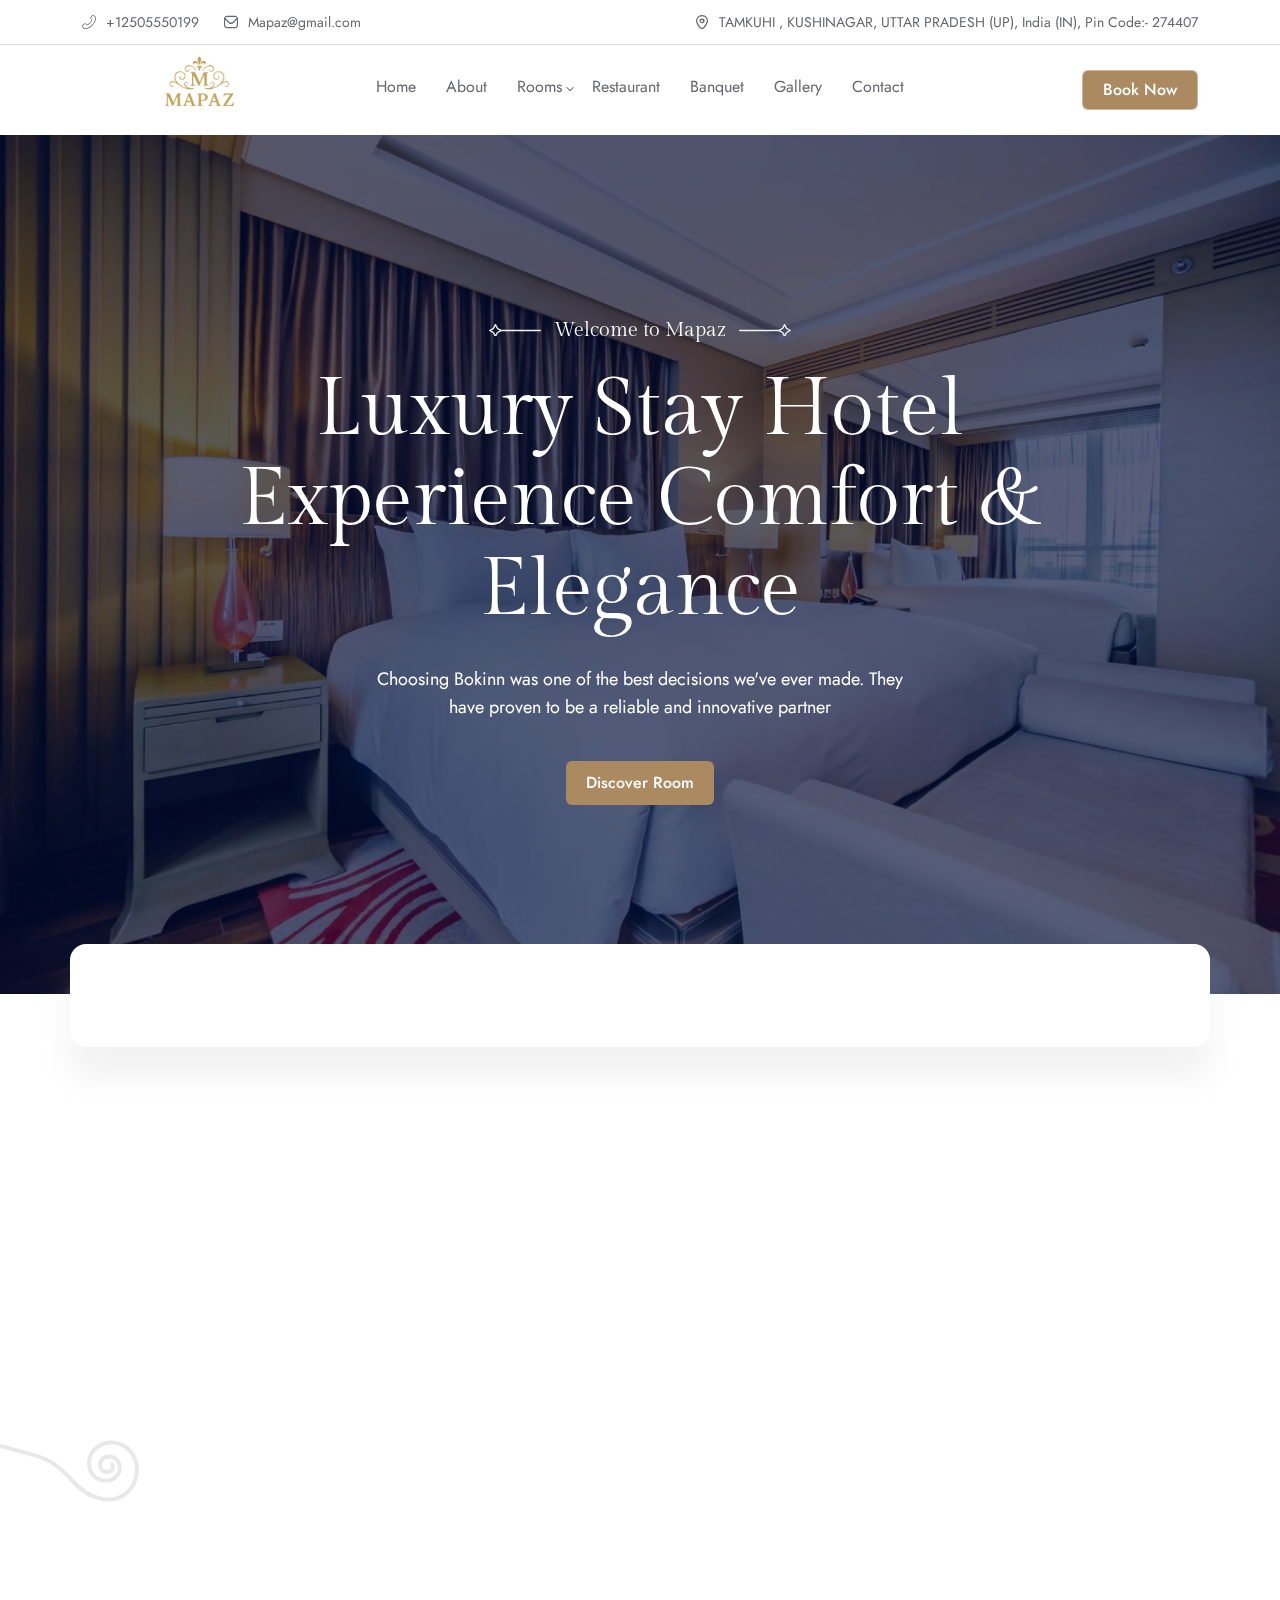
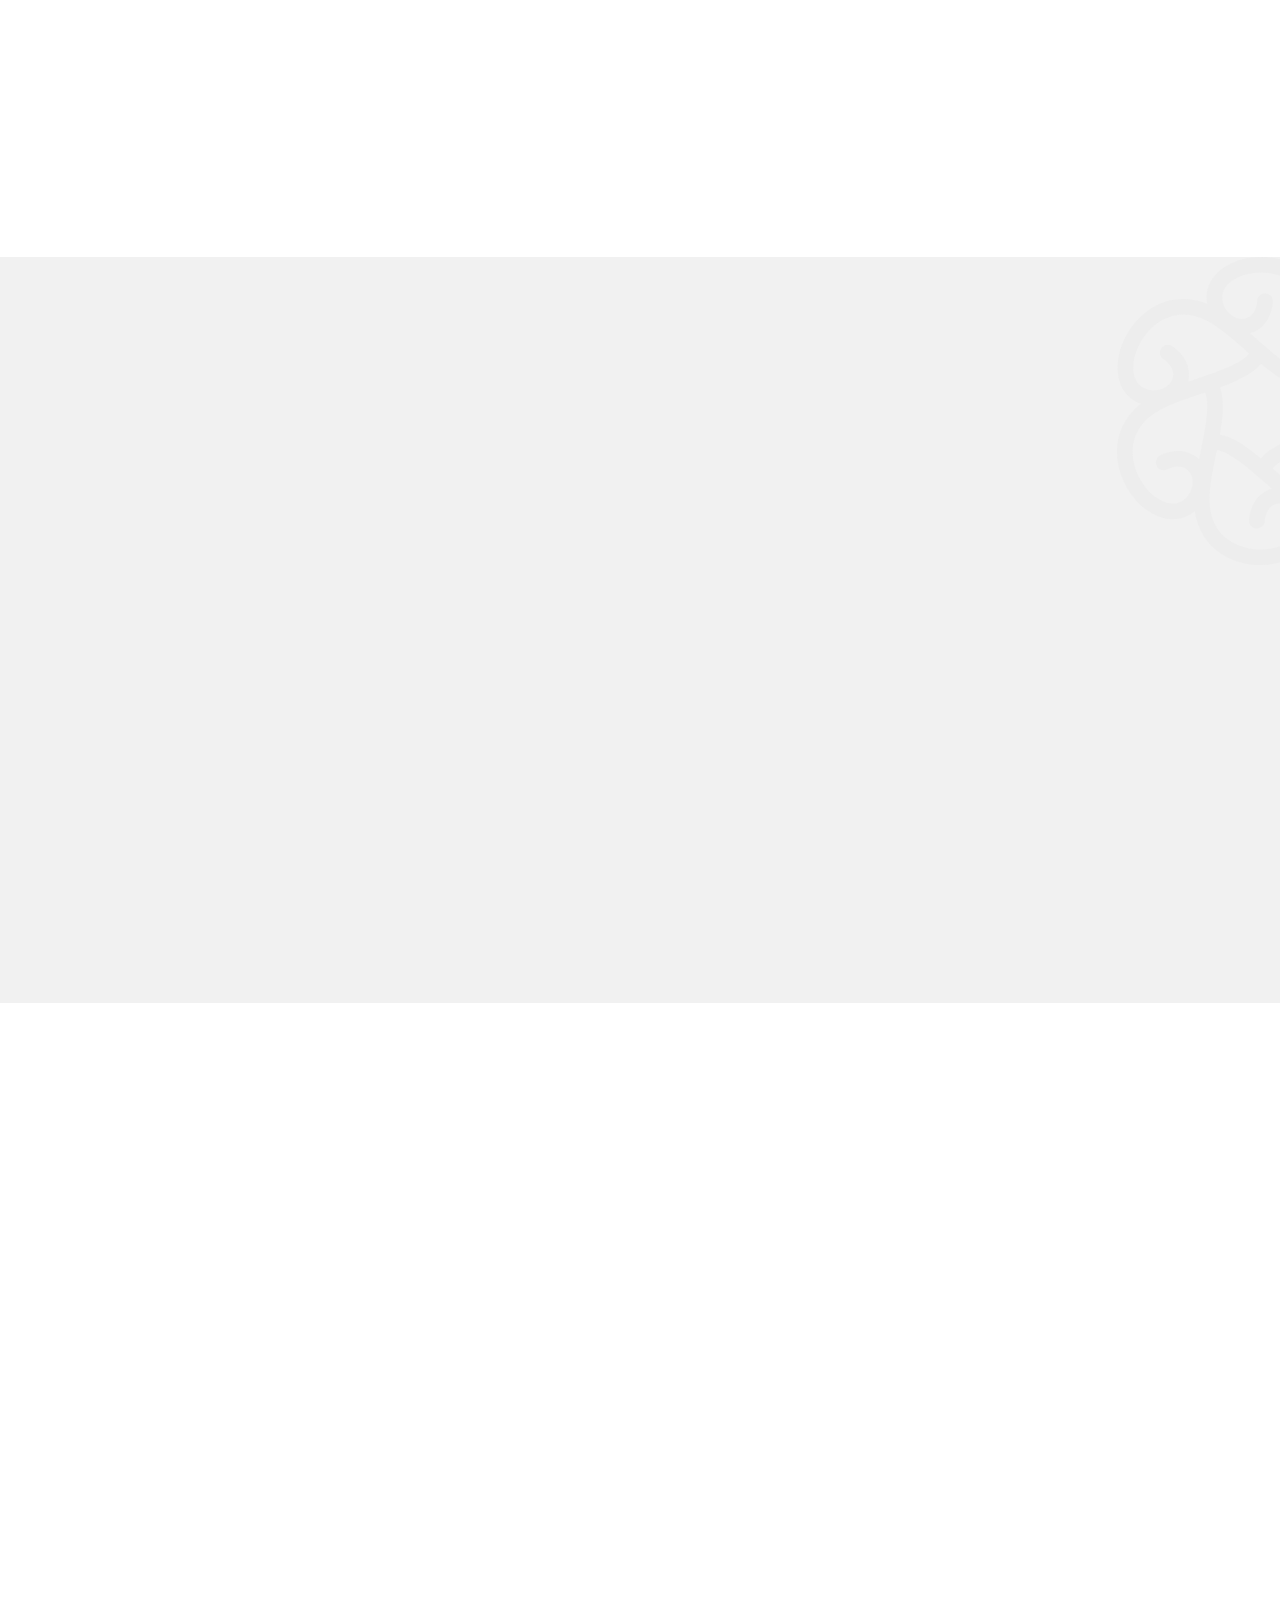
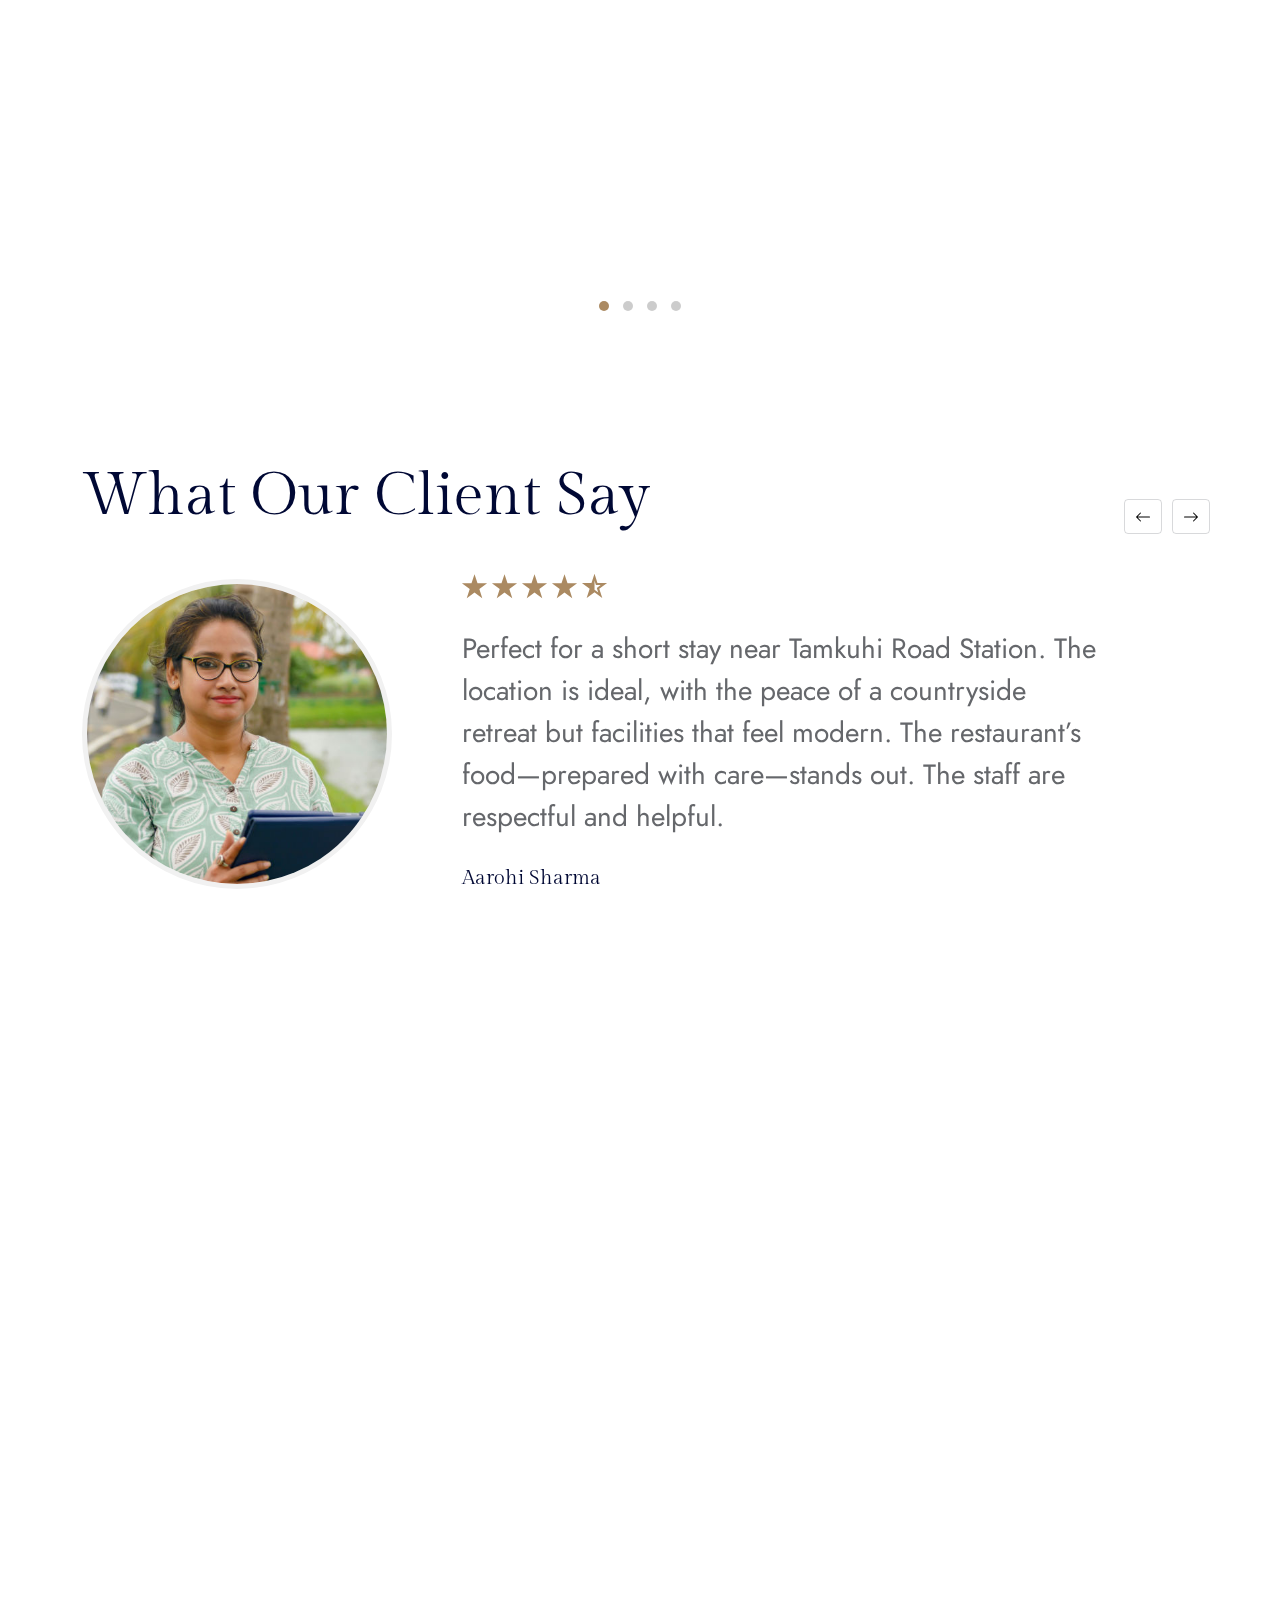
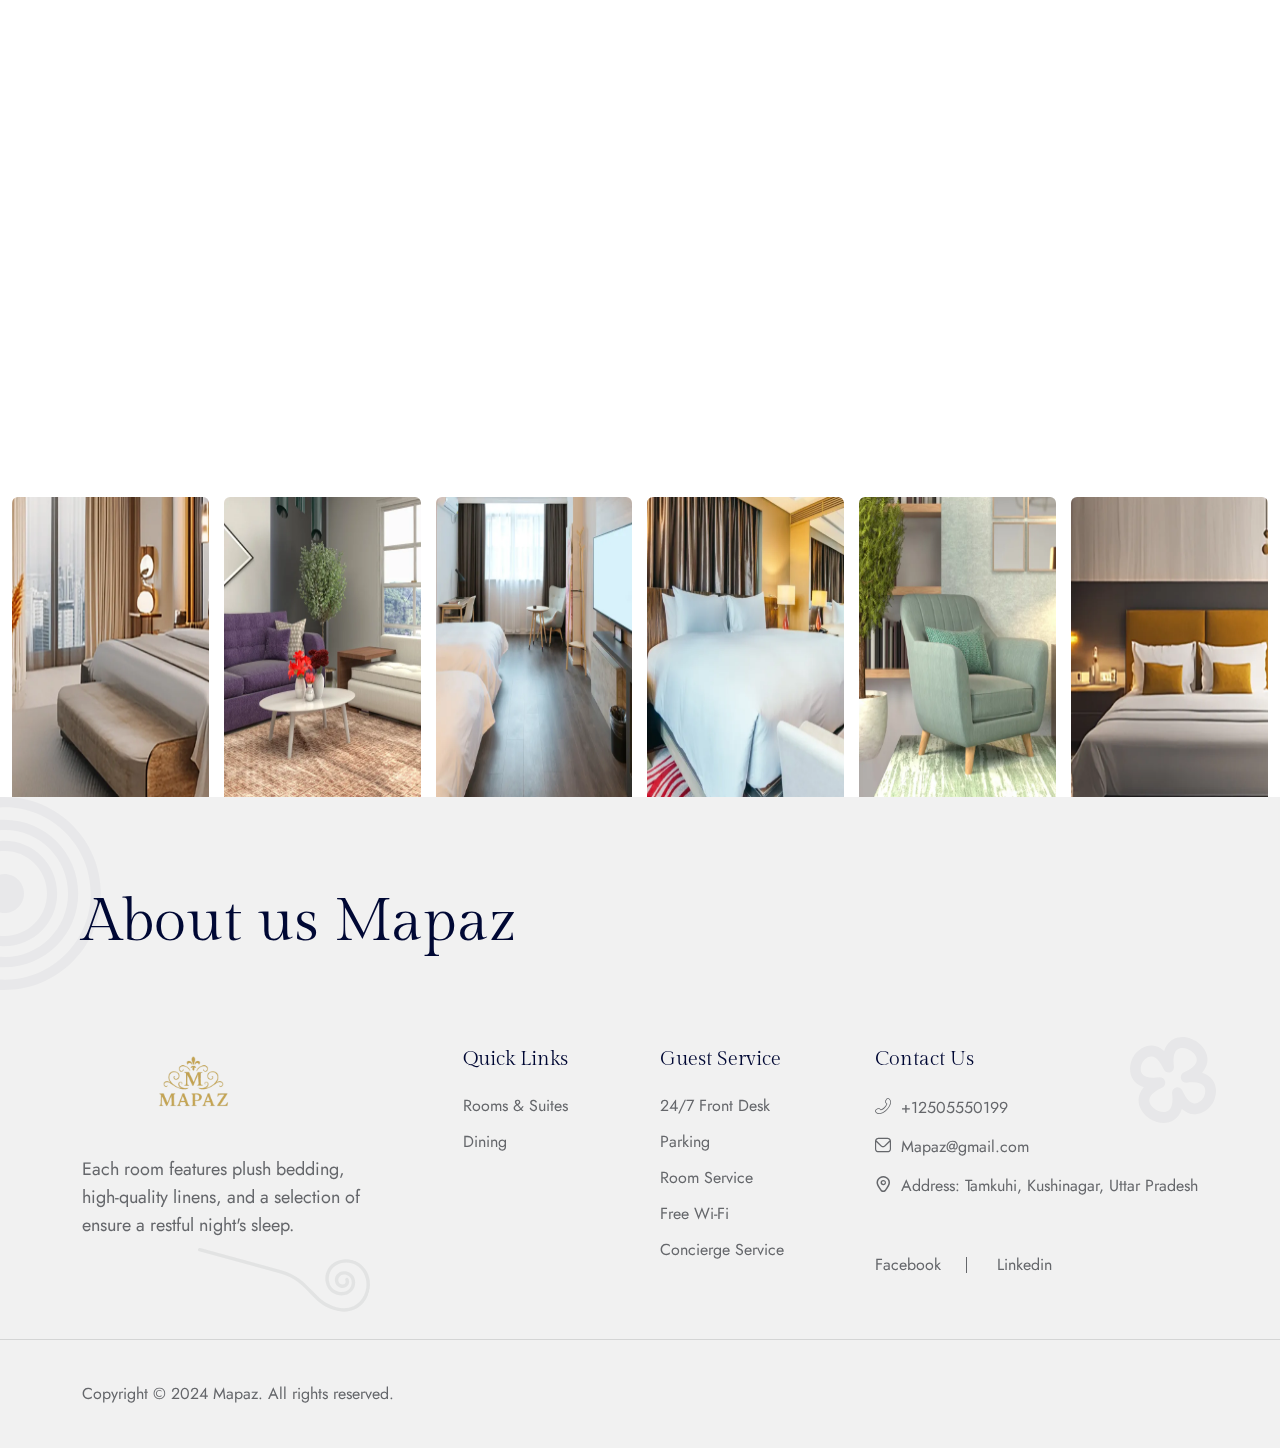
<file: index.html>
<!DOCTYPE html>
<html lang="zxx">


<!-- Mirrored from html.themewant.com/mapaz/index.html by HTTrack Website Copier/3.x [XR&CO'2014], Wed, 22 Jan 2025 08:06:44 GMT -->

<head>
    <meta charset="UTF-8">
    <meta name="viewport" content="width=device-width, initial-scale=1.0">
    <meta name="apple-mobile-web-app-capable" content="yes">
    <meta name="description" content="mapaz - Hotel and Resort HTML Template">
    <meta name="keywords" content="hotel, resort, Spa">
    <meta name="robots" content="index, follow">
    <!-- for open graph social media -->
    <meta property="og:title" content="Hotel and Resort">
    <meta property="og:description" content="mapaz - Hotel and Resort HTML Template">
    <!-- for twitter sharing -->
    <meta name="twitter:card" content="summary_large_image">
    <meta name="twitter:title" content="Hotel and Resort">
    <meta name="twitter:description" content="mapaz - Hotel and Resort HTML Template">
    <!-- favicon -->
    <link rel="icon" href="assets/images/mapaz.ico" type="image/x-icon">
    <!-- title -->
    <title>Mapaz - Hotel and Resturant </title>

    <!-- google fonts -->
    <link href="https://fonts.googleapis.com/css2?family=Gilda+Display&amp;family=Jost:ital,wght@0,100..900;1,100..900&amp;display=swap" rel="stylesheet">
    <!-- icon font from flaticon -->
    <link rel="stylesheet" href="assets/fonts/flaticon_bokinn.css">
    <!-- all plugin css -->
    <link rel="stylesheet" href="assets/css/plugins.min.css">
    <!-- main style custom css -->
    <link rel="stylesheet" href="assets/css/style.css">
</head>

<body>
    <!-- header area -->
    <div class="header__top">
        <div class="container">
            <div class="row justify-content-between">
                <div class="col-lg-6 col-md-6">
                    <div class="social__links">
                        <a class="link__item gap-10" href="callto:#"><i class="flaticon-phone-flip"></i> +12505550199</a>
                        <a class="link__item gap-10" href="mailto:#"><i class="flaticon-envelope"></i> Mapaz@gmail.com</a>
                    </div>
                </div>
                <div class="col-lg-6 col-md-6">
                    <div class="location">
                        <a class="link__item gap-10" href="#"><i class="flaticon-marker"></i>TAMKUHI , KUSHINAGAR, UTTAR PRADESH (UP), India (IN), Pin Code:- 274407</a>
                    </div>
                </div>
            </div>
        </div>
    </div>
    <header class="main__header header__function">
        <div class="container">
            <div class="row">
                <div class="main__header__wrapper">
                    <div class="main__logo">
                        <a href="index.html"><img class="logo__class" src="assets/images/logo/mapaz.svg" alt="Mapaz"></a>
                    </div>
                    <div class="main__nav">
                        <div class="navigation d-none d-lg-block">

                            <nav class="navigation__menu" id="main__menu">

                                <ul class="list-unstyled">

                                    <li class="navigation__menu--item ">
                                        <a href="index.html" class="navigation__menu--item__link">Home</a>


                                    </li>
                                    <li class="navigation__menu--item ">
                                        <a href="about.html" class="navigation__menu--item__link">About</a>


                                    </li>

                                    <li class="navigation__menu--item has-child has-arrow">
                                        <a href="#" class="navigation__menu--item__link">Rooms</a>
                                        <ul class="submenu sub__style" role="menu">

                                            <!--
                                            <li role="menuitem" class="has-child has-arrow">
                                                <a href="#">Room Style</a>
                                                <ul class="sub__style" role="menu">
                                                    <li role="menuitem"><a href="room-one.html">Room One</a></li>
                                                    <li role="menuitem"><a href="room-two.html">Room Two</a></li>
                                                    <li role="menuitem"><a href="room-three.html">Room Three</a></li>
                                                    <li role="menuitem"><a href="room-four.html">Room Four</a></li>
                                                </ul>
                                            </li>-->
                                            <li role="menuitem" class="has-child ">
                                                <a href="premium-rooom.html">Premium Room</a>
                                                <!--
                                                <ul class="sub__style" role="menu">
                                                    <li role="menuitem"><a href="room-details-sweet.html">Room Details 1</a></li>
                                                    <li role="menuitem"><a href="room-details-2.html">Room Details 2</a></li>
                                                </ul>-->

                                            </li>
                                            <li role="menuitem" class="has-child ">
                                                <a href="deluxe_room.html">Deluxe Rooms</a>
                                            </li>
                                            <li role="menuitem" class="has-child ">
                                                <a href="stander-room.html">Standard Rooms</a>
                                            </li>
                                            <li role="menuitem" class="has-child ">
                                                <a href="twin-rooms.html">Twin Rooms</a>
                                            </li>
                                        </ul>
                                    </li>

                                    <li class="navigation__menu--item ">
                                        <a href="resturant.html" class="navigation__menu--item__link">Restaurant</a>

                                    </li>
                                    <li class="navigation__menu--item ">
                                        <a href="event.html" class="navigation__menu--item__link">Banquet</a>

                                    </li>
                                    <li class="navigation__menu--item">
                                        <a href="gallery.html" class="navigation__menu--item__link">Gallery</a>
                                    </li>

                                    <li class="navigation__menu--item">
                                        <a href="contact.html" class="navigation__menu--item__link">Contact</a>
                                    </li>
                                </ul>
                            </nav>
                        </div>

                    </div>
                    <!--
                    <div class="main__logo">
                        <a href="index.html"><img class="logo__class" src="assets/images/logo/mapaz.svg" alt="mapaz"></a>
                    </div>-->
                    <div class="main__right">
                        <!--<a href="#" class="theme-btn btn-style sm-btn border d-none d-lg-block" aria-label="Login Button" data-bs-toggle="modal" data-bs-target="#loginModal"><span>Sign In</span></a>
                        <a href="#" class="theme-btn btn-style sm-btn border d-none d-lg-block" aria-label="Sign Up Button" data-bs-toggle="modal" data-bs-target="#signupModal"><span>Sign Up</span></a>-->
                        <a href="premium-rooom.html" class="theme-btn btn-style sm-btn fill"><span>Book Now</span></a>
                        <button class="theme-btn btn-style sm-btn fill menu__btn d-lg-none" data-bs-toggle="offcanvas" data-bs-target="#offcanvasRight" aria-controls="offcanvasRight">
                            <span><img src="assets/images/icon/menu-icon.svg" alt=""></span>
                        </button>
                    </div>
                </div>
            </div>
        </div>
    </header>
    <!-- header area end -->

    <!-- banner area -->
    <div class="rts__section banner__area is__home__one banner__height banner__center">
        <div class="banner__slider overflow-hidden">
            <div class="swiper-wrapper">
                <!-- single slider item -->
                <div class="swiper-slide">
                    <div class="banner__slider__image">
                        <img src="assets/images/banner/1.webp" alt="">
                    </div>
                    <div class="container">
                        <div class="row justify-content-center">
                            <div class="col-lg-10">
                                <div class="banner__slide__content">
                                    <span class="h6 subtitle__icon">Welcome to Mapaz</span>
                                    <h1>Luxury Stay Hotel Experience Comfort & Elegance</h1>
                                    <p class="sub__text">Choosing Bokinn was one of the best decisions we've ever made. They have proven to be a reliable and innovative partner</p>
                                    <a href="#" class="theme-btn btn-style fill no-border "><span>Discover Room</span>
                                    </a>
                                </div>
                            </div>
                        </div>
                    </div>
                </div>
                <!-- single slider item end -->

                <!-- single slider item -->
                <div class="swiper-slide">
                    <div class="banner__slider__image">
                        <img src="assets/images/banner/2.webp" alt="">
                    </div>
                    <div class="container">
                        <div class="row justify-content-center">
                            <div class="col-lg-10">
                                <div class="banner__slide__content">
                                    <span class="h6 subtitle__icon">Welcome to Mapaz </span>
                                    <h1>Lavish Getaway A Blend of Comfort & Style</h1>
                                    <p class="sub__text">Choosing Bokinn was one of the best decisions we've ever made. They have proven to be a reliable and innovative partner</p>
                                    <a href="#" class="theme-btn btn-style fill no-border "><span>Discover Room</span>
                                    </a>
                                </div>
                            </div>
                        </div>
                    </div>
                </div>
                <!-- single slider item end -->

                <!-- single slider item -->
                <div class="swiper-slide">
                    <div class="banner__slider__image">
                        <img src="assets/images/banner/banner-3.webp" alt="">
                    </div>
                    <div class="container">
                        <div class="row justify-content-center">
                            <div class="col-lg-10">
                                <div class="banner__slide__content">
                                    <span class="h6 subtitle__icon">Welcome to Mapaz</span>
                                    <h1> A Perfect Fusion of Comfort and Elegance</h1>
                                    <p class="sub__text">Choosing Bokinn was one of the best decisions we've ever made. They have proven to be a reliable and innovative partner</p>
                                    <a href="#" class="theme-btn btn-style fill no-border "><span>Discover Room</span>
                                    </a>
                                </div>
                            </div>
                        </div>
                    </div>
                </div>
                <!-- single slider item end -->

            </div>
            <div class="rts__slider__nav">
                <div class="rts__slide">
                    <div class="next">
                        <svg width="40" height="22" viewBox="0 0 40 22" fill="none" xmlns="http://www.w3.org/2000/svg">
                            <path d="M1.255 9.75546H39.0404C39.7331 9.75546 40.2927 10.3151 40.2927 11.0078C40.2927 11.7005 39.7331 12.2601 39.0404 12.2601H4.28018L11.8803 19.8603C12.3695 20.3495 12.3695 21.1439 11.8803 21.6331C11.3911 22.1223 10.5967 22.1223 10.1075 21.6331L0.366619 11.8923C0.00657272 11.5322 -0.0990982 10.9961 0.0965805 10.5264C0.292259 10.0607 0.750149 9.75546 1.255 9.75546Z" fill="#F1F1F1" />
                            <path d="M11.0077 0.00274277C11.3286 0.00274277 11.6495 0.124063 11.8921 0.370618C12.3813 0.859813 12.3813 1.65426 11.8921 2.14346L2.13955 11.896C1.65036 12.3852 0.855906 12.3852 0.366712 11.896C-0.122483 11.4068 -0.122483 10.6124 0.366712 10.1232L10.1193 0.370618C10.3658 0.124063 10.6868 0.00274277 11.0077 0.00274277Z" fill="#F1F1F1" />
                        </svg>
                    </div>
                </div>
                <div class="rts__slide">
                    <div class="prev">
                        <svg width="40" height="22" viewBox="0 0 40 22" fill="none" xmlns="http://www.w3.org/2000/svg">
                            <path d="M39.0377 12.2445L1.25234 12.2445C0.559636 12.2445 -2.04305e-06 11.6849 -1.92194e-06 10.9922C-1.80082e-06 10.2995 0.559637 9.73987 1.25234 9.73987L36.0125 9.73987L28.4124 2.13974C27.9232 1.65055 27.9232 0.856096 28.4124 0.366901C28.9016 -0.122294 29.6961 -0.122293 30.1853 0.366901L39.9261 10.1077C40.2861 10.4678 40.3918 11.004 40.1961 11.4736C40.0005 11.9393 39.5426 12.2445 39.0377 12.2445Z" fill="#F1F1F1" />
                            <path d="M29.2852 21.9973C28.9643 21.9973 28.6433 21.8759 28.4007 21.6294C27.9115 21.1402 27.9115 20.3457 28.4007 19.8565L38.1533 10.104C38.6425 9.61476 39.4369 9.61476 39.9261 10.104C40.4153 10.5932 40.4153 11.3876 39.9261 11.8768L30.1736 21.6294C29.927 21.8759 29.6061 21.9973 29.2852 21.9973Z" fill="#F1F1F1" />
                        </svg>
                    </div>
                </div>
            </div>

        </div>
    </div>
    <!-- banner area end -->

    <!-- advance search -->
    <div class="rts__section advance__search__section is__home__one">
        <div class="container">
            <div class="row">
                <form action="https://html.themewant.com/mapaz/room-two.html" method="POST" id="form" class="advance__search">
                    <input type="hidden" name="access_key" value="f2a4fc92-42e2-4d66-92f1-acb32e4dba13">
                    <div class="advance__search__wrapper wow fadeInUp">
                        <!-- single input -->
                        <div class="query__input">
                            <label for="check__in" class="query__label">Check In</label>
                            <input type="text" id="check__in" name="check__in" placeholder="15 Jun 2024" required>
                            <div class="query__input__icon">
                                <i class="flaticon-calendar"></i>
                            </div>
                        </div>
                        <!-- single input end -->

                        <!-- single input -->
                        <div class="query__input">
                            <label for="check__out" class="query__label">Check Out</label>
                            <input type="text" id="check__out" name="check__out" placeholder="15 May 2024" required>
                            <div class="query__input__icon">
                                <i class="flaticon-calendar"></i>
                            </div>
                        </div>
                        <!-- single input end -->

                        <!-- single input -->
                        <div class="query__input">
                            <label for="adult" class="query__label ">Adult</label>
                            <select name="adult" id="adult" class="form-select">
                                <option value="1">1 Person</option>
                                <option value="2">2 Person</option>
                                <option value="3">3 Person</option>
                                <option value="4">4 Person</option>
                                <option value="5">5 Person</option>
                                <option value="6">6 Person</option>
                                <option value="7">7 Person</option>
                                <option value="8">8 Person</option>
                                <option value="9">9 Person</option>
                            </select>
                            <div class="query__input__icon">
                                <i class="flaticon-user"></i>
                            </div>
                        </div>
                        <!-- single input end -->

                        <!-- single input -->
                        <div class="query__input">
                            <label for="child" class="query__label ">Child</label>
                            <select name="child" id="child" class="form-select">
                                <option value="1">1 Child</option>
                                <option value="2">2 Child</option>
                                <option value="3">3 Child</option>
                                <option value="4">4 Child</option>
                                <option value="5">5 Child</option>
                                <option value="6">6 Child</option>
                                <option value="7">7 Child</option>
                                <option value="8">8 Child</option>
                                <option value="9">9 Child</option>
                            </select>
                            <div class="query__input__icon">
                                <i class="flaticon-user"></i>
                            </div>
                        </div>
                        <!-- single input end -->

                        <!-- submit button -->
                        <button type="submit" class="theme-btn btn-style fill no-border search__btn">
                            <span>Check Now</span>
                        </button>
                        <!-- submit button end -->
                    </div>
                    <div id="result"></div>
                </form>
            </div>
        </div>
    </div>

    <!-- advance search end -->

    <!-- about us -->
    <div class="rts__section about__area is__home__main section__padding">
        <div class="section__shape d-none d-xl-block">
            <img src="assets/images/about/section__shape.svg" alt="">
        </div>
        <div class="container">
            <div class="row">
                <div class="about__wrapper">
                    <div class="image ">
                        <div class="position-relative  wow fadeInUp" data-wow-delay=".3s">
                            <div class="jara-mask-1 jarallax image-height">
                                <img src="assets/images/about/about-1.webp" class="jarallax-img" alt="">
                            </div>
                        </div>
                        <div class="image__card radius-10 wow fadeInUp" data-wow-delay=".5s">
                            <div class="icon radius-10 center-item">
                                <i class="flaticon-people"></i>
                            </div>
                            <div class="content">
                                <span class="h5">50+</span>
                                <p>Experience Staff</p>
                            </div>
                        </div>
                        <div class="image__card__image wow fadeInUp">
                            <img src="assets/images/about/about-main.webp" width="312" height="230" alt="">
                        </div>
                    </div>
                    <div class="content">
                        <span class="h6 subtitle__icon__two d-block wow fadeInUp">About Us</span>
                        <h2 class="content__title wow fadeInUp">Welcome To Our Mapaz Hotel </h2>
                        <p class="content__subtitle wow fadeInUp" data-wow-delay=".3s">Discover a sanctuary where warm hospitality meets convenience in the heart of Purvanchal. Our elegantly appointed rooms and suites are designed for modern relaxation and comfort. Whether you’re here to explore the spiritual legacy
                            of Kushinagar, attend to business, or unwind amidst serene surroundings—Mapaz is your comforting home away from home.</p>
                        <a href="#" class="theme-btn btn-style fill no-border wow fadeInUp" data-wow-delay=".5s"><span>Learn More</span></a>
                    </div>

                </div>
            </div>
        </div>
    </div>
    <!-- about us end -->

    <!-- facilities -->
    <div class="rts__section facilities__area has__background has__shape py-90">
        <div class="section__shape">
            <img src="assets/images/shape/facility-1.svg" alt="">
        </div>
        <div class="container">
            <div class="row justify-content-center text-center mb-40">
                <div class="col-lg-6 wow fadeInUp" data-wow-delay=".3s">
                    <div class="section__topbar">
                        <span class="h6 subtitle__icon__three mx-auto">Facilities</span>
                        <h2 class="section__title">Hotel Facilities</h2>
                    </div>
                </div>
            </div>

            <div class="row g-4 wow fadeInUp" data-wow-delay=".5s">
                <div class="col-xl-3 col-lg-6 col-md-6">
                    <div class="card rts__card no-border is__home radius-6">
                        <div class="card-body">
                            <div class="icon"><img src="assets/images/icon/bed.svg" alt=""></div>
                            <a href="#">
                                <h6 class="card-title h6 mb-15">Rooms and Suites</h6>
                            </a>
                            <p class="card-text">Varied types of rooms, from standard to luxury suites, equipped with essentials like beds.</p>
                        </div>
                    </div>
                </div>
                <div class="col-xl-3 col-lg-6 col-md-6">
                    <div class="card rts__card no-border is__home radius-6">
                        <div class="card-body">
                            <div class="icon"><img src="assets/images/icon/security.svg" alt=""></div>
                            <a href="#">
                                <h6 class="card-title h6 mb-15">24-Hour Security</h6>
                            </a>
                            <p class="card-text">On-site security personnel and best surveillance. from standard to luxury suites,Secure storage for valuables.</p>
                        </div>
                    </div>
                </div>
                <div class="col-xl-3 col-lg-6 col-md-6">
                    <div class="card rts__card no-border is__home radius-6">
                        <div class="card-body">
                            <div class="icon"><img src="assets/images/icon/gym.svg" alt=""></div>
                            <a href="#">
                                <h6 class="card-title h6 mb-15">Resturant</h6>
                            </a>
                            <p class="card-text">At Mapaz, we believe good food is just the beginning of a healthy lifestyle. Our space brings together nutritious dining, fitness-friendly amenities, and relaxing spa treatments — all under one roof. </p>
                        </div>
                    </div>
                </div>
                <div class="col-xl-3 col-lg-6 col-md-6">
                    <div class="card rts__card no-border is__home radius-6">
                        <div class="card-body">
                            <div class="icon"><img src="assets/images/icon/balcony.svg" alt=""></div>
                            <a href="#">
                                <h6 class="card-title h6 mb-15">Banquet Hall</h6>
                            </a>
                            <p class="card-text">Indoor or outdoor pools for leisure or exercise.Offering massages, facials, and other treatments</p>
                        </div>
                    </div>
                </div>
            </div>
        </div>
    </div>
    <!-- facilities end -->

    <!-- our room -->
    <div class="rts__section pt-120">
        <div class="container">
            <div class="row">
                <div class="section__wrapper mb-40 wow fadeInUp">
                    <div class="section__content__left">
                        <span class="h6 subtitle__icon__two d-block wow fadeInUp">Room</span>
                        <h2 class="content__title h2 lh-1">Our Rooms</h2>
                    </div>
                    <div class="section__content__right">
                        <p>Our rooms offer a harmonious blend of comfort and elegance, designed to provide an exceptional stay for every guest. Each room features plush bedding, high-quality linens, and a selection of pillows to ensure a restful night's
                            sleep.
                        </p>
                    </div>
                </div>
            </div>
        </div>
        <!-- row end -->
        <div class="row">
            <div class="main__room__slider overflow-hidden wow fadeInUp" data-wow-delay=".5s">
                <div class="swiper-wrapper">
                    <!-- single room slider -->
                    <div class="swiper-slide">
                        <div class="room__slide__box radius-6">
                            <div class="room__thumbnail jara-mask-2 jarallax">
                                <img height="585" width="420" class="radius-6 jarallax-img" src="assets/images/room/1.webp" alt="">
                            </div>
                            <div class="room__content">
                                <a href="room-details-1.html" class="room__title">
                                    <h5>Premium Room</h5>
                                </a>
                                <div class="room__content__meta">
                                    <span><i class="flaticon-construction"></i> 35 sqm</span>
                                    <span><i class="flaticon-user"></i>3-4 Person</span>
                                </div>
                                <!--<span class="h4 rent mb-0 mt-15 d-block">100$</span>-->
                            </div>
                        </div>
                    </div>
                    <!-- single room slider end -->

                    <!-- single room slider -->
                    <div class="swiper-slide">
                        <div class="room__slide__box radius-6">
                            <div class="room__thumbnail jara-mask-2 jarallax">
                                <img height="585" width="420" class="radius-6 jarallax-img" src="assets/images/room/2.webp" alt="">
                            </div>
                            <div class="room__content">
                                <a href="room-details-1.html" class="room__title">
                                    <h5>Deluxe Room</h5>
                                </a>
                                <div class="room__content__meta">
                                    <span><i class="flaticon-construction"></i>35 sqm</span>
                                    <span><i class="flaticon-user"></i>2 Person</span>
                                </div>
                                <!--<span class="h4 rent mb-0 mt-15 d-block">150$</span>-->
                            </div>
                        </div>
                    </div>
                    <!-- single room slider end -->

                    <!-- single room slider -->
                    <div class="swiper-slide">
                        <div class="room__slide__box radius-6">
                            <div class="room__thumbnail jara-mask-2 jarallax">
                                <img height="585" width="420" class="radius-6 jarallax-img" src="assets/images/room/3.webp" alt="">
                            </div>
                            <div class="room__content">
                                <a href="room-details-1.html" class="room__title">
                                    <h5>Standard Room</h5>
                                </a>
                                <div class="room__content__meta">
                                    <span><i class="flaticon-construction"></i>35 sqm</span>
                                    <span><i class="flaticon-user"></i>3 Person</span>
                                </div>
                                <!--<span class="h4 rent mb-0 mt-15 d-block">150$</span>-->
                            </div>
                        </div>
                    </div>
                    <!-- single room slider end -->

                    <!-- single room slider -->
                    <div class="swiper-slide">
                        <div class="room__slide__box radius-6">
                            <div class="room__thumbnail jara-mask-2 jarallax">
                                <img height="585" width="420" class="radius-6 jarallax-img" src="assets/images/room/4.webp" alt="">
                            </div>
                            <div class="room__content">
                                <a href="room-details-1.html" class="room__title">
                                    <h5>Twin Room</h5>
                                </a>
                                <div class="room__content__meta">
                                    <span><i class="flaticon-construction"></i>35 sqm</span>
                                    <span><i class="flaticon-user"></i>2 Person</span>
                                </div>
                                <!--<span class="h4 rent mb-0 mt-15 d-block">150$</span>-->
                            </div>
                        </div>
                    </div>
                    <!-- single room slider end -->

                </div>
            </div>

            <!-- pagination button -->
            <div class="rts__pagination">
                <div class="rts-pagination"></div>
            </div>
            <!-- pagination button end -->
        </div>
    </div>
    <!-- our room end -->

    <!-- client testimonial  -->
    <div class="rts__section section__padding testimonial has__shape">
        <div class="container">
            <div class="row mb-40">
                <div class="d-flex align-items-center justify-content-between position-relative">
                    <div class="section__content__left">
                        <span class="h6 subtitle__icon__two d-block wow fadeInUp">Testimonial</span>
                        <h2 class="content__title h2 lh-1">What Our Client Say</h2>
                    </div>
                    <div class="slider__navigation">
                        <div class="nav__btn button-next">
                            <img src="assets/images/icon/arrow-left-short.svg" alt="">
                        </div>
                        <div class="nav__btn button-prev">
                            <img src="assets/images/icon/arrow-right-short.svg" alt="">
                        </div>
                    </div>
                </div>
            </div>
            <div class="row">
                <div class="col-lg-11">
                    <div class="testimonial__slider overflow-hidden">
                        <div class="swiper-wrapper">
                            <div class="swiper-slide">
                                <div class="testimonial__item__content">
                                    <div class="author__icon">
                                        <img src="assets/images/author/man.jpg" alt="">
                                    </div>
                                    <div class="testimonial__content">
                                        <div class="single__slider__item ">
                                            <div class="slider__rating mb-20">
                                                <i class="flaticon-star"></i>
                                                <i class="flaticon-star"></i>
                                                <i class="flaticon-star"></i>
                                                <i class="flaticon-star"></i>
                                                <i class="flaticon-star-sharp-half-stroke"></i>
                                            </div>
                                            <span class="slider__text d-block">Choosing Mapaz Hotel & Restaurant was a decision we truly value. The ambience is calming, rooms spacious and spotless—modern yet heartfelt. The restaurant serves delightful meals, carefully crafted and served with grace. What stands out is their attention to every guest’s needs. The staff are courteous, always attentive, and make one feel genuinely welcomed.</span>
                                            <div class="slider__author__info">
                                                <div class="slider__author__info__content">
                                                    <h6 class="mb-0">Akarsh Singh</h6>

                                                </div>
                                            </div>
                                        </div>
                                    </div>
                                </div>
                            </div>
                            <div class="swiper-slide">
                                <div class="testimonial__item__content">
                                    <div class="author__icon">
                                        <img src="assets/images/author/human.jpg" alt="">
                                    </div>
                                    <div class="testimonial__content">
                                        <div class="single__slider__item ">
                                            <div class="slider__rating mb-20">
                                                <i class="flaticon-star"></i>
                                                <i class="flaticon-star"></i>
                                                <i class="flaticon-star"></i>
                                                <i class="flaticon-star"></i>
                                                <i class="flaticon-star-sharp-half-stroke"></i>
                                            </div>
                                            <span class="slider__text d-block">Perfect for a short stay near Tamkuhi Road Station. The location is ideal, with the peace of a countryside retreat but facilities that feel modern. The restaurant’s food—prepared with care—stands out. The staff are respectful and helpful.</span>
                                            <div class="slider__author__info">
                                                <div class="slider__author__info__content">
                                                    <h6 class="mb-0">Aarohi Sharma</h6>

                                                </div>
                                            </div>
                                        </div>
                                    </div>
                                </div>
                            </div>

                        </div>
                    </div>
                </div>
            </div>
        </div>
    </div>
    <!-- client testimonial  end -->

    <!-- video section start -->
    <div class="rts__section pb-120 video video__full">
        <div class="container-full">
            <div class="row">
                <div class="col-12">
                    <div class="video__area position-relative wow fadeInUp">
                        <div class="video__area__image jara-mask-2 jarallax rounded-0">
                            <img class="radius-none jarallax-img" src="assets/images/video/video-main.webp" alt="">
                        </div>
                        <div class="video--spinner__wrapper ">
                            <!--      <div class="rts__circle">
                                <svg class="spinner" viewBox="0 0 100 100">
                                    <defs>
                                        <path id="circle-2" d="M50,50 m-37,0a37,37 0 1,1 74,0a37,37 0 1,1 -74,0"></path>
                                    </defs>
                                  <text>
                                        <textPath xlink:href="#circle-2">Watch Now * Watch Now * Watch Full Video *</textPath>
                                    </text>
                                </svg>
                                <div class="rts__circle--icon">
                                    <a href="https://www.youtube.com/watch?v=qOwxqRGHy5Q" class="video-play">
                                        <i class="flaticon-play"></i>

                                    </a>
                                </div>
                        </div>-->
                        </div>
                    </div>
                </div>
            </div>
        </div>
    </div>
    <!-- video section end -->


    <!-- gallery -->
    <div class="rts__section is__home__main">
        <div class="container-fluid">
            <div class="row position-relative justify-content-center text-center mb-30">
                <div class="col-lg-6 wow fadeInUp">
                    <div class="section__topbar">
                        <span class="h6 subtitle__icon__three mx-auto">Instagram Post</span>
                        <h2 class="section__title">Follow on Instagram</h2>
                    </div>
                </div>
            </div>
            <div class="row">
                <div class="insta__gallery__slider overflow-hidden">
                    <div class="swiper-wrapper gallery">
                        <!-- single gallery image -->
                        <div class="swiper-slide">
                            <div class="gallery__item">
                                <img src="assets/images/insta/1.webp" height="300" width="300" alt="">
                                <a href="assets/images/insta/1.webp" class="gallery__popup">
                                    <img src="assets/images/icon/instagram.svg" height="40" width="40" alt="">
                                </a>
                            </div>
                        </div>
                        <!-- single gallery image end -->
                        <!-- single gallery image -->
                        <div class="swiper-slide">
                            <div class="gallery__item">
                                <img src="assets/images/insta/2.webp" height="300" width="300" alt="">
                                <a href="assets/images/insta/2.webp" class="gallery__popup">
                                    <img src="assets/images/icon/instagram.svg" height="40" width="40" alt="">
                                </a>
                            </div>
                        </div>
                        <!-- single gallery image end -->
                        <!-- single gallery image -->
                        <div class="swiper-slide">
                            <div class="gallery__item">
                                <img src="assets/images/insta/3.webp" height="300" width="300" alt="">
                                <a href="assets/images/insta/3.webp" class="gallery__popup">
                                    <img src="assets/images/icon/instagram.svg" height="40" width="40" alt="">
                                </a>
                            </div>
                        </div>
                        <!-- single gallery image end -->
                        <!-- single gallery image -->
                        <div class="swiper-slide">
                            <div class="gallery__item">
                                <img src="assets/images/insta/4.webp" height="300" width="300" alt="">
                                <a href="assets/images/insta/4.webp" class="gallery__popup">
                                    <img src="assets/images/icon/instagram.svg" height="40" width="40" alt="">
                                </a>
                            </div>
                        </div>
                        <!-- single gallery image end -->
                        <!-- single gallery image -->
                        <div class="swiper-slide">
                            <div class="gallery__item">
                                <img src="assets/images/insta/5.webp" height="300" width="300" alt="">
                                <a href="assets/images/insta/5.webp" class="gallery__popup">
                                    <img src="assets/images/icon/instagram.svg" height="40" width="40" alt="">
                                </a>
                            </div>
                        </div>
                        <!-- single gallery image end -->

                        <!-- single gallery image -->
                        <div class="swiper-slide">
                            <div class="gallery__item">
                                <img src="assets/images/insta/6.webp" height="300" width="300" alt="">
                                <a href="assets/images/insta/6.webp" class="gallery__popup">
                                    <img src="assets/images/icon/instagram.svg" height="40" width="40" alt="">
                                </a>
                            </div>
                        </div>
                        <!-- single gallery image end -->

                        <!-- single gallery image -->
                        <div class="swiper-slide">
                            <div class="gallery__item">
                                <img src="assets/images/insta/1.webp" height="300" width="300" alt="">
                                <a href="assets/images/insta/1.webp" class="gallery__popup">
                                    <img src="assets/images/icon/instagram.svg" height="40" width="40" alt="">
                                </a>
                            </div>
                        </div>
                        <!-- single gallery image end -->
                    </div>
                </div>
            </div>
        </div>
    </div>
    <!-- gallery end -->


    <!-- popup model -->


    <div class="modal similar__modal fade " id="loginModal">
        <div class="modal-dialog modal-dialog-centered">
            <div class="modal-content">
                <div class="max-content similar__form form__padding">
                    <div class="d-flex mb-3 align-items-center justify-content-between">
                        <h6 class="mb-0">Login To mapaz</h6>
                        <button class="btn-close" type="button" data-bs-dismiss="modal" aria-label="Close">
                        </button>
                    </div>
                    <form action="https://html.themewant.com/mapaz/candidate-dashboard.html" method="post" class="d-flex flex-column gap-3">
                        <div class="form-group">
                            <label for="email-popup" class="text-dark mb-3">Your Email</label>
                            <div class="position-relative">
                                <input type="email" name="email-popup" id="email-popup" placeholder="Enter your email" required>

                            </div>
                        </div>
                        <div class="form-group">
                            <label for="password" class="text-dark mb-3">Password</label>
                            <div class="position-relative">
                                <input type="password" name="password" id="password" placeholder="Enter your password" required>

                            </div>
                        </div>
                        <div class="d-flex flex-wrap justify-content-between align-items-center ">
                            <div class="form-check d-flex align-items-center gap-2">
                                <input class="form-check-input mt-0" type="checkbox" value="" id="flexCheckDefault">
                                <label class="form-check-label mb-0" for="flexCheckDefault">
                                    Remember me
                                </label>
                            </div>
                            <a href="#" class="forgot__password text-para" data-bs-toggle="modal" data-bs-target="#forgotModal">Forgot Password?</a>
                        </div>
                        <div class="form-group my-3">
                            <button class="theme-btn btn-style sm-btn fill w-100"><span>Login</span></button>
                        </div>
                    </form>
                    <div class="d-block has__line text-center">
                        <p>Or</p>
                    </div>
                    <div class="d-flex gap-4 flex-wrap justify-content-center mt-20 mb-20">
                        <div class="is__social google">
                            <button class="theme-btn btn-style sm-btn"><span>Continue with Google</span></button>
                        </div>
                        <div class="is__social facebook">
                            <button class="theme-btn btn-style sm-btn"><span>Continue with Facebook</span></button>
                        </div>
                    </div>
                    <span class="d-block text-center ">Don`t have an account? <a href="#" data-bs-target="#signupModal" data-bs-toggle="modal" class="text-primary">Sign Up</a> </span>
                </div>
            </div>
        </div>
    </div>

    <!-- signup form -->
    <div class="modal similar__modal fade " id="signupModal">
        <div class="modal-dialog modal-dialog-centered">
            <div class="modal-content">
                <div class="max-content similar__form form__padding">
                    <div class="d-flex mb-3 align-items-center justify-content-between">
                        <h6 class="mb-0">Create A Free Account</h6>
                        <button class="btn-close" type="button" data-bs-dismiss="modal" aria-label="Close">
                        </button>
                    </div>

                    <form action="#" class="d-flex flex-column gap-3">
                        <div class="form-group">
                            <label for="sname" class=" text-dark mb-3">Your Name</label>
                            <div class="position-relative">
                                <input type="text" name="sname" id="sname" placeholder="Candidate" required>
                                <i class="fa-light fa-user icon"></i>
                            </div>
                        </div>

                        <div class="form-group">
                            <label for="signemail" class=" text-dark mb-3">Your Email</label>
                            <div class="position-relative">
                                <input type="email" name="signemail" id="signemail" placeholder="Enter your email" required>
                                <i class="fa-sharp fa-light fa-envelope icon"></i>
                            </div>
                        </div>
                        <div class="form-group">
                            <label for="spassword" class=" text-dark mb-3">Password</label>
                            <div class="position-relative">
                                <input type="password" name="spassword" id="spassword" placeholder="Enter your password" required>
                                <i class="fa-light fa-lock icon"></i>
                            </div>
                        </div>

                        <div class="form-group my-3">
                            <button class="theme-btn btn-style sm-btn fill w-100"><span>Register</span></button>
                        </div>
                    </form>
                    <div class="d-block has__line text-center">
                        <p>Or</p>
                    </div>
                    <div class="d-flex flex-wrap justify-content-center gap-4 mt-20 mb-20">
                        <div class="is__social google">
                            <button class="theme-btn btn-style sm-btn"><span>Continue with Google</span></button>
                        </div>
                        <div class="is__social facebook">
                            <button class="theme-btn btn-style sm-btn"><span>Continue with Facebook</span></button>
                        </div>
                    </div>
                    <span class="d-block text-center ">Have an account? <a href="#" data-bs-target="#loginModal" data-bs-toggle="modal" class="text-primary">Login</a> </span>
                </div>
            </div>
        </div>
    </div>

    <!-- forgot password form -->
    <div class="modal similar__modal fade " id="forgotModal">
        <div class="modal-dialog modal-dialog-centered">
            <div class="modal-content">
                <div class="max-content similar__form form__padding">
                    <div class="d-flex mb-3 align-items-center justify-content-between">
                        <h6 class="mb-0">Forgot Password</h6>
                        <button class="btn-close" type="button" data-bs-dismiss="modal" aria-label="Close">
                        </button>
                    </div>
                    <form action="#" class="d-flex flex-column gap-3">
                        <div class="form-group">
                            <label for="fmail" class=" text-dark mb-3">Your Email</label>
                            <div class="position-relative">
                                <input type="email" name="email" id="fmail" placeholder="Enter your email" required>
                                <i class="fa-sharp fa-light fa-envelope icon"></i>
                            </div>
                        </div>
                        <div class="form-group my-3">
                            <button class="theme-btn btn-style sm-btn fill w-100"><span>Reset Password</span></button>
                        </div>
                    </form>

                    <span class="d-block text-center ">Remember Your Password? 
                <a href="#" data-bs-target="#loginModal" data-bs-toggle="modal" class="text-primary">Login</a> </span>
                </div>
            </div>
        </div>
    </div>

    <!-- offcanvase menu -->
    <div class="offcanvas offcanvas-start" id="offcanvasRight">
        <div class="rts__btstrp__offcanvase">
            <div class="offcanvase__wrapper">
                <div class="left__side mobile__menu">
                    <button type="button" class="btn-close btn-close-white" data-bs-dismiss="offcanvas" aria-label="Close"></button>
                    <div class="offcanvase__top">
                        <div class="offcanvase__logo">
                            <a href="index.html">
                                <img src="assets/images/logo/mapaz.svg" alt="logo">
                            </a>
                        </div>
                        <p class="description">
                            Welcome to Mapaz, where luxury meets comfort in the heart of Purvanchal. Since 1999, we have been dedicated to providing.
                        </p>
                    </div>
                    <div class="offcanvase__mobile__menu">
                        <div class="mobile__menu__active"></div>
                    </div>
                    <div class="offcanvase__bottom">
                        <div class="offcanvase__address">

                            <div class="item">
                                <span class="h6">Phone</span>
                                <a href="tel:+1234567890"><i class="flaticon-phone-flip"></i> +1234567890</a>
                            </div>
                            <div class="item">
                                <span class="h6">Email</span>
                                <a href="mailto:info@hostie.com"><i class="flaticon-envelope"></i>info@hostie.com</a>
                            </div>
                            <div class="item">
                                <span class="h6">Address</span>
                                <a href="#"><i class="flaticon-marker"></i> TAMKUHI , KUSHINAGAR, UTTAR PRADESH (UP), India (IN), Pin Code:- 274407</a>
                            </div>

                        </div>
                    </div>
                </div>
                <div class="right__side desktop__menu">
                    <button type="button" class="btn-close btn-close-white" data-bs-dismiss="offcanvas" aria-label="Close"></button>
                    <div class="rts__desktop__menu">
                        <nav class="desktop__menu offcanvas__menu">
                            <ul class="list-unstyled">
                                <li class="slide ">
                                    <a class="slide__menu__item" href="index.html">Home
                                        <span class="toggle"></span>
                                    </a>
                                    <!--
                                    <ul class="slide__menu">
                                        <li><a href="index.html">Luxury Hotel</a></li>
                                        <li><a href="index-2.html">Luxe Vista Hotel</a></li>
                                        <li><a href="index-3.html">Ocean Breeze Hotel</a></li>
                                        <li><a href="index-4.html">Apartment Hotel</a></li>
                                        <li><a href="index-5.html">Mountain Hotel</a></li>
                                        <li><a href="index-6.html">City Hotel</a></li>
                                        <li><a href="index-7.html">Beach Hotel</a></li>
                                        <li><a href="index-dark.html">Hotel Dark</a></li>
                                        <li><a href="index-video.html">Hotel Seaside</a></li>
                                    </ul>-->
                                </li>
                                <li class="slide">
                                    <a class="slide__menu__item" href="about.html">About us
                                    </a>
                                </li>
                                <li class="slide has__children">
                                    <a class="slide__menu__item" href="#">Rooms
                                        <span class="toggle"></span>
                                    </a>
                                    <ul class="slide__menu">
                                        <li><a href="premium-rooom.html">Premium Rooms</a></li>
                                        <li>
                                            <a href="deluxe_room.html">Deluxe Rooms</a>
                                        </li>
                                        <li>
                                            <a href="stander-room.html">Standard Rooms</a>
                                        </li>
                                        <li>
                                            <a href="twin-rooms.html">Twin Rooms</a>
                                        </li>

                                    </ul>
                                </li>
                                <li class="slide has__children">
                                    <a class="slide__menu__item" href="resturant.html">Restaurant
                                       
                                    </a>
                                    <!--
                                    <ul class="slide__menu">
                                        <li><a href="blog.html">Blog</a></li>
                                        <li><a href="blog-details.html">Blog Details</a></li>
                                    </ul>-->
                                </li>
                                <li class="slide has__children">
                                    <a class="slide__menu__item" href="event.html">Banquet Hall
                                    </a>
                                    <!--
                                    <ul class="slide__menu">
                                        <li><a href="resturant.html">Resturant</a></li>
                                        <li><a href="gallery.html">Gallery</a></li>
                                        <li><a href="service.html">Service</a></li>
                                        <li><a href="event.html">Event</a></li>
                                        <li><a href="activities.html">Activities</a></li>
                                    </ul>-->
                                </li>
                                <li class="slide has__children">
                                    <a class="slide__menu__item" href="gallery.html">Gallery
                                    </a>

                                </li>
                                <li class="slide has__children">
                                    <a class="slide__menu__item" href="contact.html">Contact Us
                                    </a>

                                </li>
                            </ul>
                        </nav>
                    </div>
                </div>
            </div>
        </div>
    </div>
    <!-- offcanvase menu end -->
    <!-- footer style one -->
    <footer class="rts__section rts__footer is__common__footer footer__background has__shape">
        <div class="section__shape">
            <div class="shape__1">
                <img src="assets/images/footer/shape-1.svg" alt="">
            </div>
            <div class="shape__2">
                <img src="assets/images/footer/shape-2.svg" alt="">
            </div>
            <div class="shape__3">
                <img src="assets/images/footer/shape-3.svg" alt="">
            </div>
        </div>
        <div class="container">
            <div class="row">
                <div class="footer__newsletter">
                    <span class="h2">About us Mapaz</span>
                    <!--
                    <div class="rts__form">
                        <form action="#" method="post">
                            <input type="email" name="email" id="subscription" placeholder="Enter your mail" required>
                            <button type="submit">Subscribe</button>
                        </form>
                    </div>-->
                </div>
            </div>
            <div class="row">
                <div class="footer__widget__wrapper">
                    <div class="rts__widget">
                        <a href="index.html"><img class="footer__logo" src="assets/images/logo/mapaz.svg" alt="footer logo"></a>
                        <p class="font-sm max-290 mt-20">
                            Each room features plush bedding, high-quality linens, and a selection of ensure a restful night's sleep.
                        </p>
                    </div>
                    <div class="rts__widget">
                        <span class="widget__title">Quick Links</span>
                        <ul>
                            <li><a href="#" aria-label="footer__link">Rooms & Suites</a></li>
                            <li><a href="#" aria-label="footer__link">Dining</a></li>

                        </ul>
                    </div>
                    <div class="rts__widget">
                        <span class="widget__title">Guest Service</span>
                        <ul>
                            <li>24/7 Front Desk</li>
                            <li>Parking</li>
                            <li>Room Service</li>
                            <li>Free Wi-Fi</li>
                            <li>Concierge Service</li>
                        </ul>
                    </div>
                    <div class="rts__widget">
                        <span class="widget__title">Contact Us</span>
                        <ul>
                            <li><a aria-label="footer__contact" href="tel:+12505550199"><i class="flaticon-phone-flip"></i> +12505550199</a></li>
                            <li><a aria-label="footer__contact" href="mailto:UjJw6@example.com"><i class="flaticon-envelope"></i>Mapaz@gmail.com</a></li>
                            <li><a aria-label="footer__contact" href="#"><i class="flaticon-marker"></i> Address: Tamkuhi, Kushinagar, Uttar Pradesh</a></li>
                        </ul><br><br>
                        <div class="footer__social__link">
                            <a href="#" aria-label="footer__social" class="link__item">Facebook</a>
                            <a href="#" aria-label="footer__social" class="link__item">Linkedin</a>
                        </div>
                    </div>
                </div>
            </div>
        </div>
        </div>
        <div class="copyright__text">
            <div class="container">
                <div class="row">
                    <div class="copyright__wrapper">
                        <p class="mb-0">Copyright © 2024 Mapaz. All rights reserved.</p>
                        <!--
                        <div class="footer__social__link">
                            <a href="#" aria-label="footer__social" class="link__item">Facebook</a>
                            <a href="#" aria-label="footer__social" class="link__item">Linkedin</a>
                            <a href="#" aria-label="footer__social" class="link__item">Twitter</a>
                        </div>-->
                    </div>
                </div>
            </div>
    </footer>
    <!-- footer style one end -->
    <!-- back to top -->
    <button type="button" class="rts__back__top" id="rts-back-to-top">
        <svg width="20" height="20" viewBox="0 0 13 22" fill="none" xmlns="http://www.w3.org/2000/svg">
            <path d="M7.30201 1.51317L7.29917 21.3422C7.29912 21.7057 6.97211 21.9993 6.5674 21.9993C6.16269 21.9992 5.83577 21.7055 5.83582 21.342L5.83844 3.10055L1.39753 7.08842C1.11169 7.34511 0.647535 7.34506 0.361762 7.0883C0.0759894 6.83155 0.0760493 6.41464 0.361896 6.15795L6.05367 1.04682C6.26405 0.857899 6.5773 0.802482 6.85167 0.905201C7.12374 1.00792 7.30205 1.24823 7.30201 1.513    17Z" fill="#FFF" />
            <path d="M12.9991 6.6318C12.9991 6.80021 12.9282 6.96861 12.7841 7.09592C12.4983 7.35261 12.0341 7.35256 11.7483 7.0958L6.05118 1.97719C5.76541 1.72043 5.76547 1.30352 6.05131 1.04684C6.33716 0.790152 6.80131 0.790206 7.08709 1.04696L12.7842 6.16557C12.9283 6.29498 12.9991 6.46339 12.9991 6.6318Z" fill="#FFF" />
        </svg>

    </button>
    <!-- back to top end -->


    <!-- THEME PRELOADER START -->
    <div class="loader-wrapper">
        <div class="loader">
        </div>
        <div class="loader-section section-left"></div>
        <div class="loader-section section-right"></div>
    </div>
    <!-- THEME PRELOADER END -->


    <!-- plugin js -->
    <script src="assets/js/plugins.min.js"></script>
    <script src="assets/js/gdpr.js"></script>
    <!-- custom js -->
    <script src="assets/js/main.js"></script>
    <script>
        const form = document.getElementById('form');
        const result = document.getElementById('result');

        form.addEventListener('submit', function(e) {
            e.preventDefault();
            const formData = new FormData(form);
            const object = Object.fromEntries(formData);
            const json = JSON.stringify(object);
            result.innerHTML = "Please wait..."

            fetch('https://api.web3forms.com/submit', {
                    method: 'POST',
                    headers: {
                        'Content-Type': 'application/json',
                        'Accept': 'application/json'
                    },
                    body: json
                })
                .then(async(response) => {
                    let json = await response.json();
                    if (response.status == 200) {
                        result.innerHTML = "Form submitted successfully";
                    } else {
                        console.log(response);
                        result.innerHTML = json.message;
                    }
                })
                .catch(error => {
                    console.log(error);
                    result.innerHTML = "Something went wrong!";
                })
                .then(function() {
                    form.reset();
                    setTimeout(() => {
                        result.style.display = "none";
                    }, 3000);
                });
        });
    </script>
</body>


<!-- Mirrored from html.themewant.com/mapaz/index.html by HTTrack Website Copier/3.x [XR&CO'2014], Wed, 22 Jan 2025 08:06:55 GMT -->

</html>
</file>
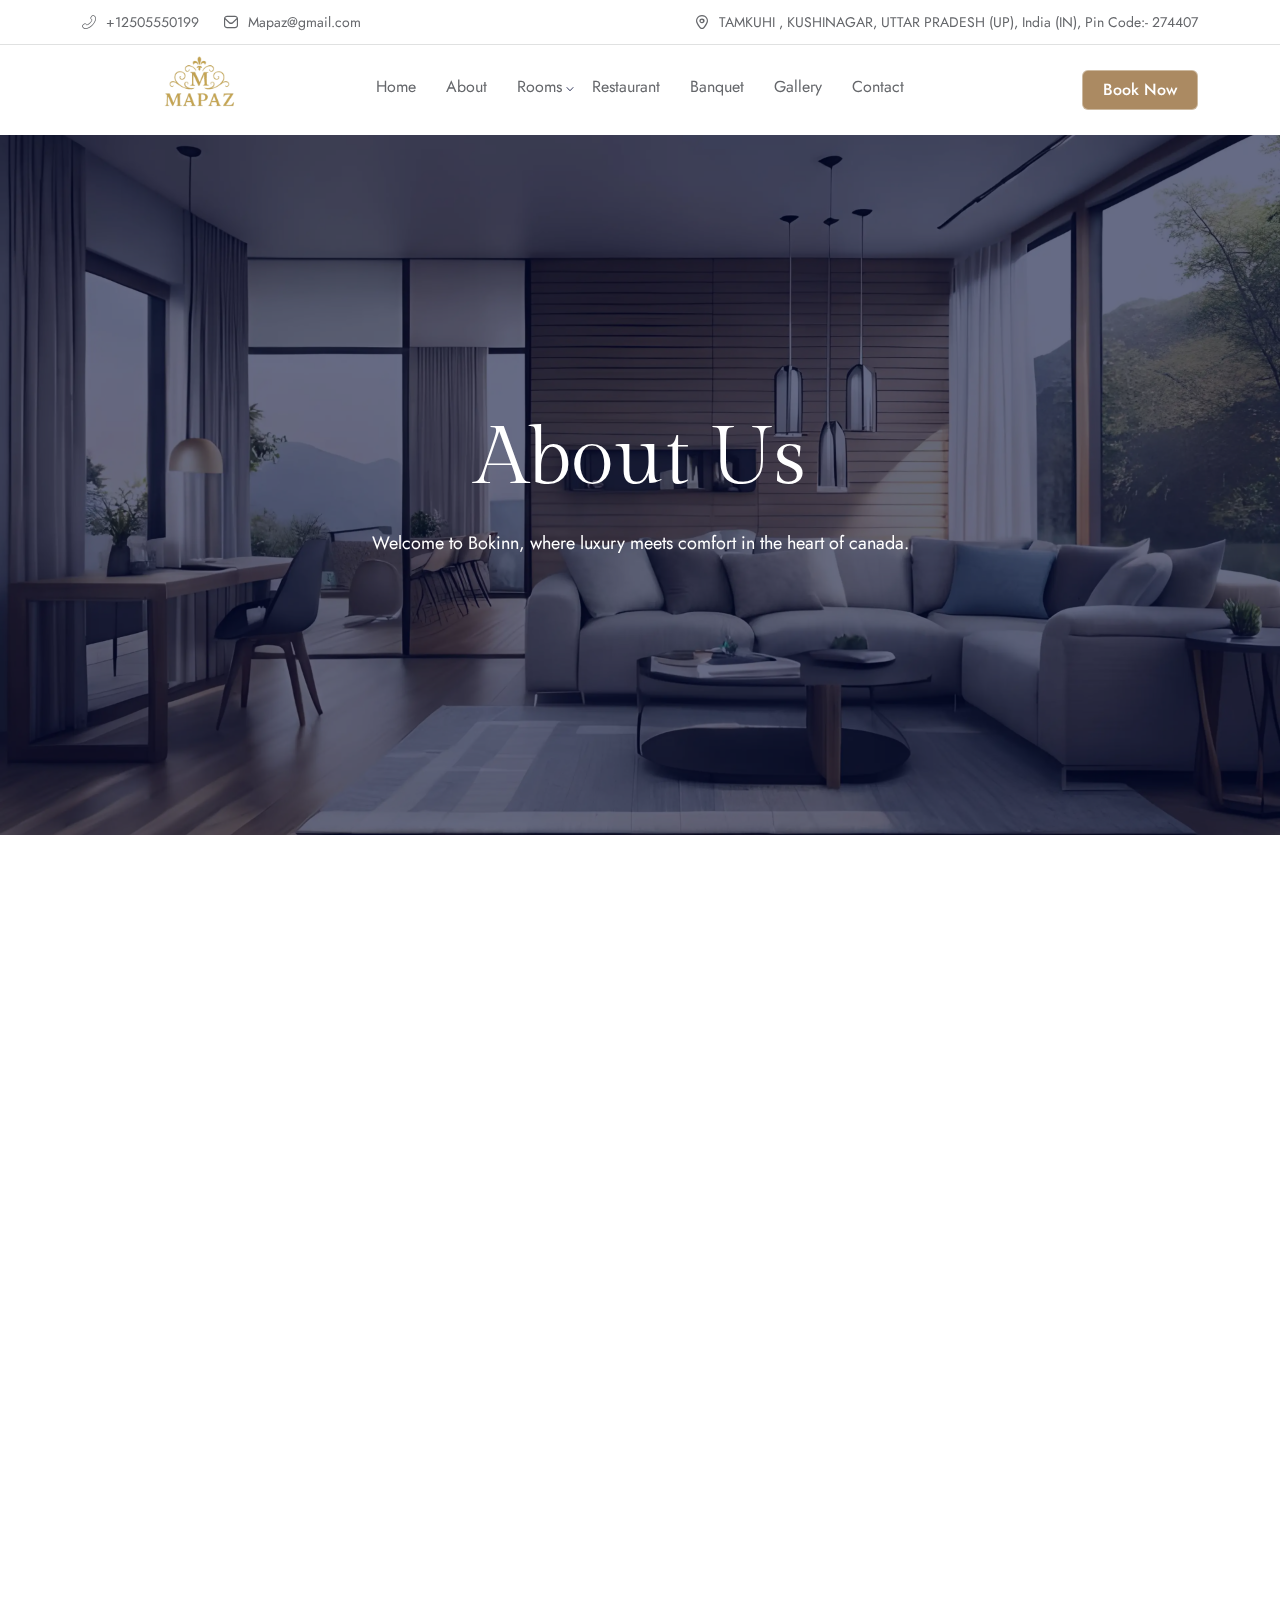
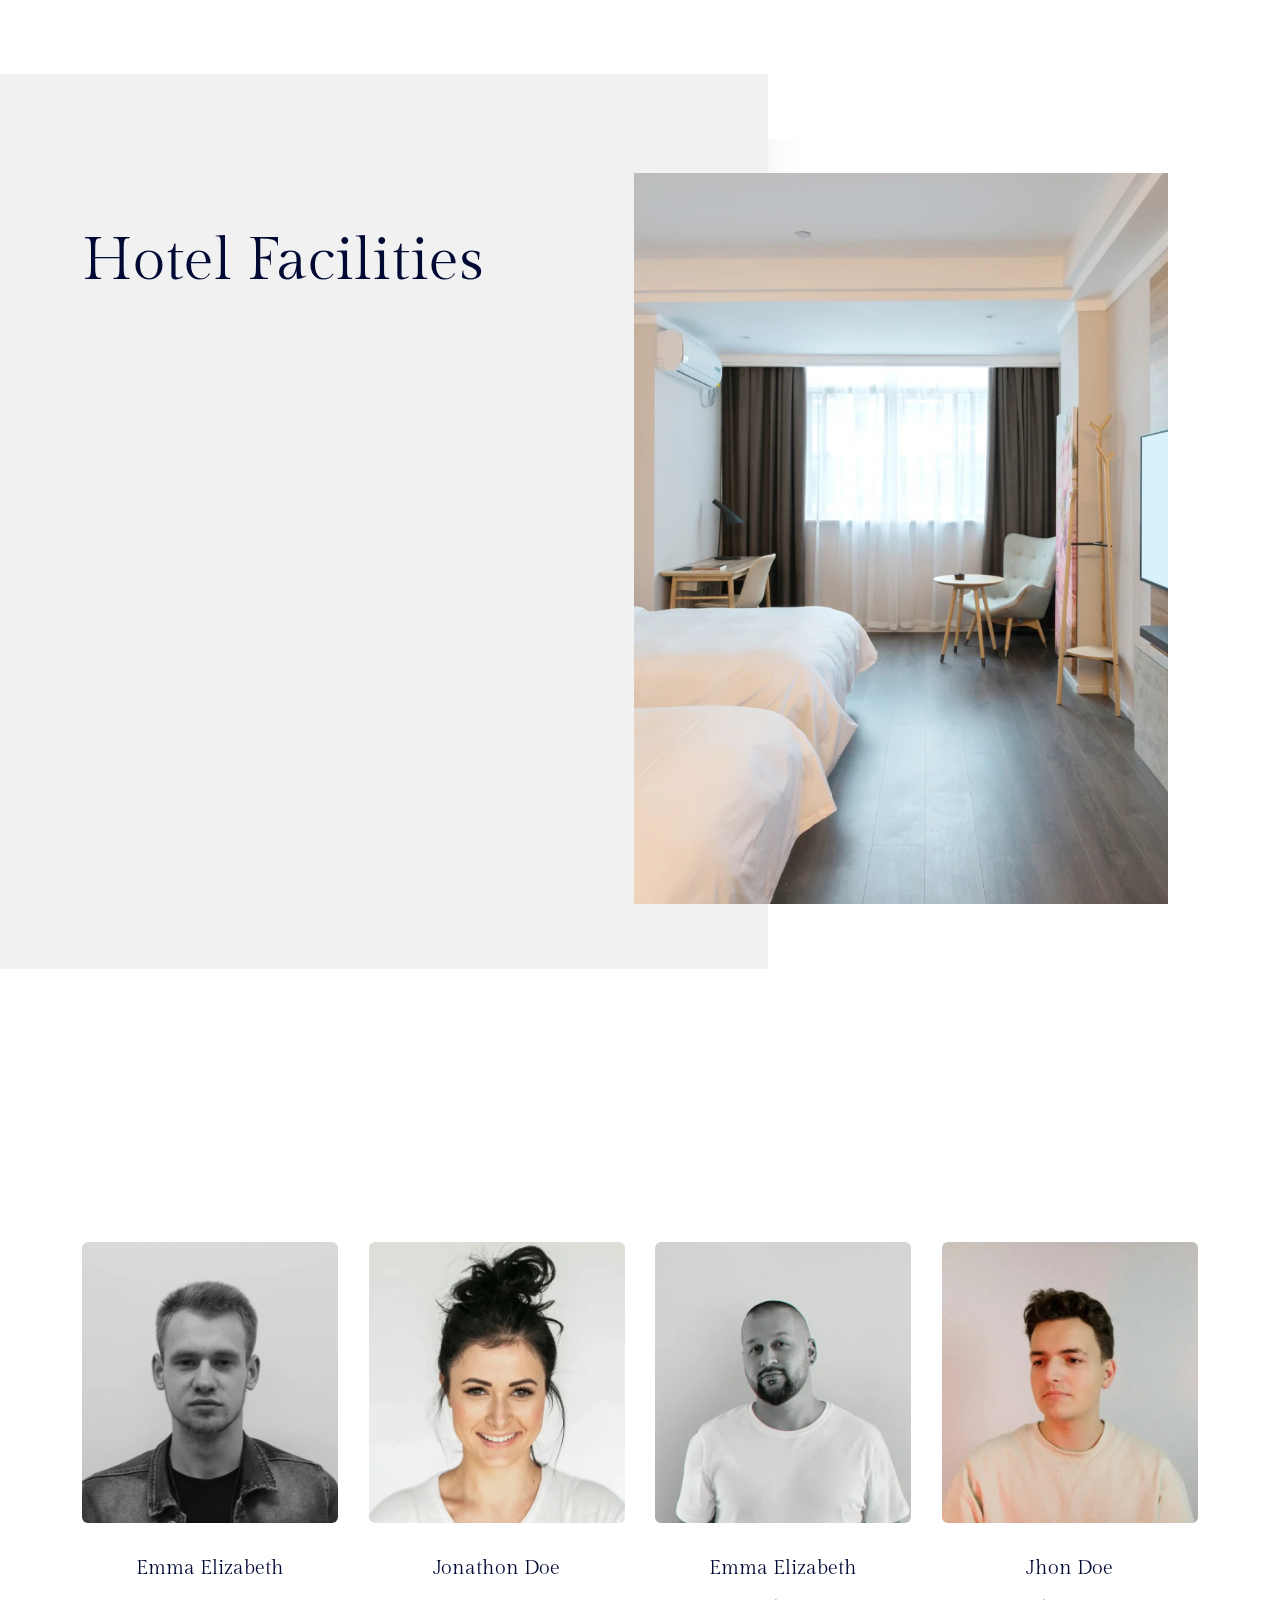
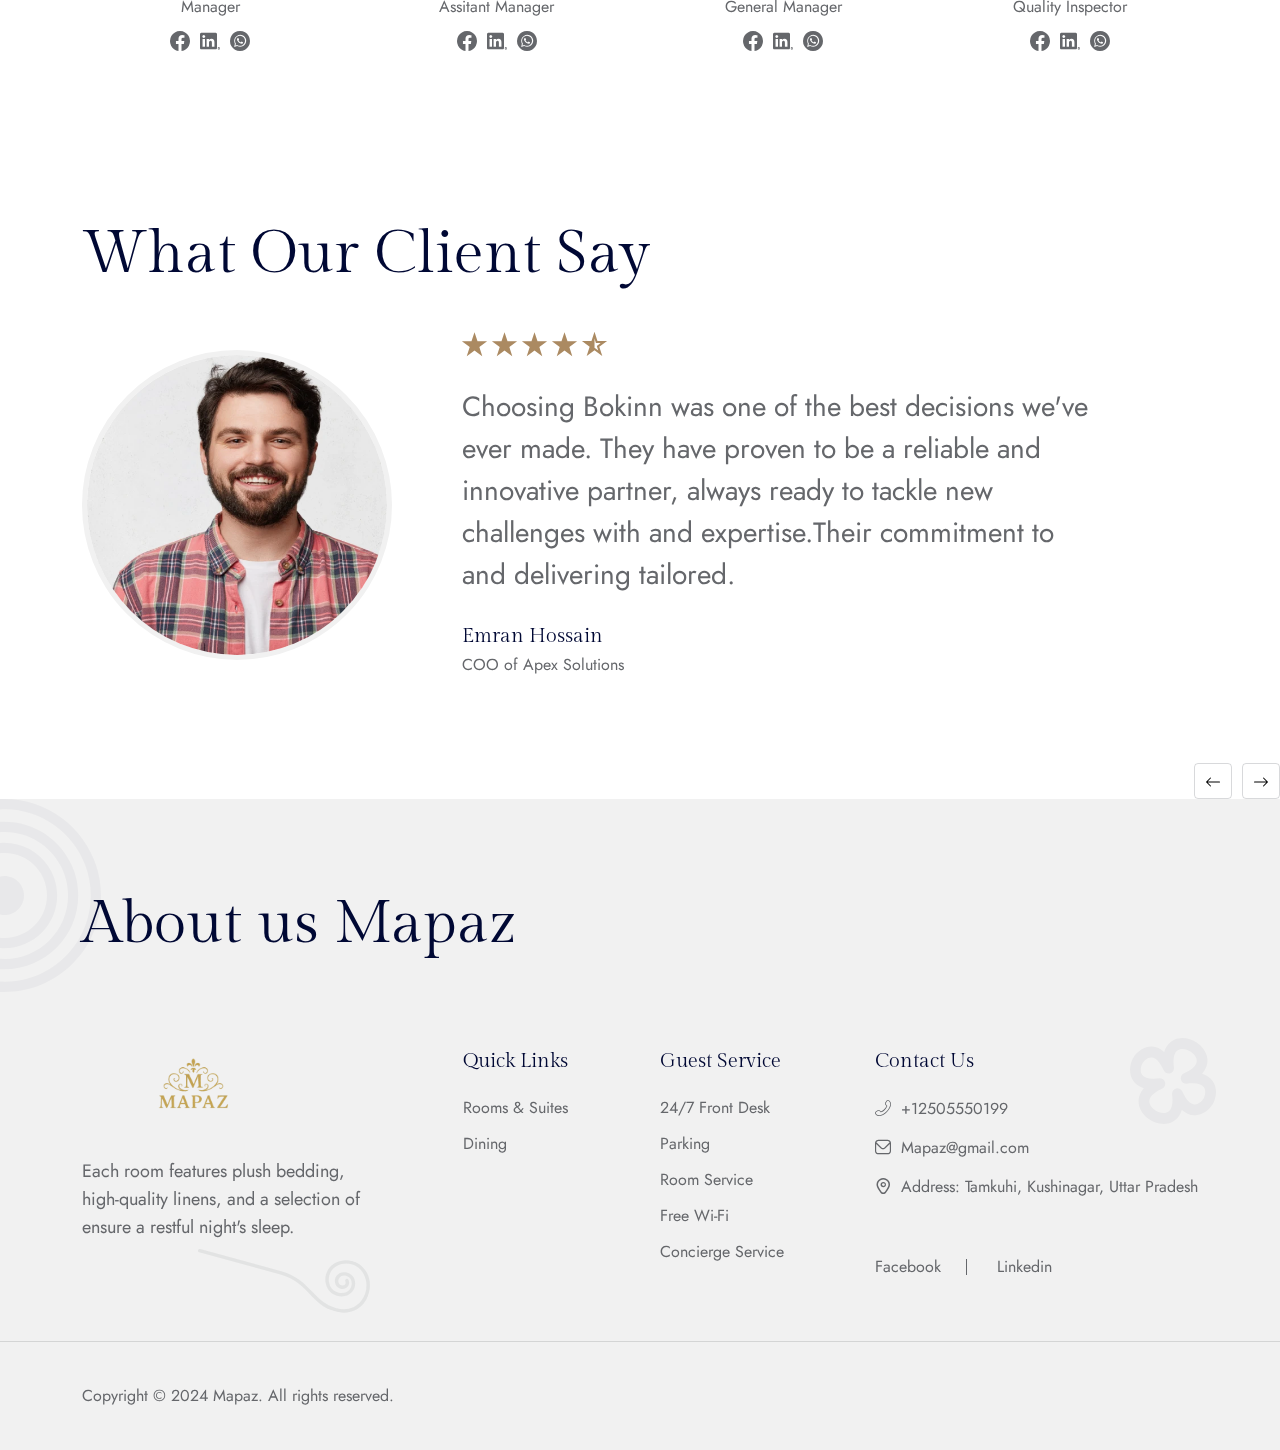
<file: about.html>
<!DOCTYPE html>
<html lang="zxx">


<!-- Mirrored from html.themewant.com/mapaz/about.html by HTTrack Website Copier/3.x [XR&CO'2014], Wed, 22 Jan 2025 08:07:29 GMT -->

<head>
    <meta charset="UTF-8">
    <meta name="viewport" content="width=device-width, initial-scale=1.0">
    <meta name="apple-mobile-web-app-capable" content="yes">
    <meta name="description" content="mapaz - Hotel and Resort HTML Template">
    <meta name="keywords" content="hotel, resort, Spa">
    <meta name="robots" content="index, follow">
    <!-- for open graph social media -->
    <meta property="og:title" content="Hotel and Resort">
    <meta property="og:description" content="mapaz - Hotel and Resort HTML Template">
    <!-- for twitter sharing -->
    <meta name="twitter:card" content="summary_large_image">
    <meta name="twitter:title" content="Hotel and Resort">
    <meta name="twitter:description" content="mapaz - Hotel and Resort HTML Template">
    <!-- favicon -->
    <link rel="icon" href="assets/images/mapaz.ico" type="image/x-icon">
    <!-- title -->
    <title>mapaz - Hotel and Resturant HTML Template</title>

    <!-- google fonts -->
    <link href="https://fonts.googleapis.com/css2?family=Gilda+Display&amp;family=Jost:ital,wght@0,100..900;1,100..900&amp;display=swap" rel="stylesheet">
    <!-- icon font from flaticon -->
    <link rel="stylesheet" href="assets/fonts/flaticon_bokinn.css">
    <!-- all plugin css -->
    <link rel="stylesheet" href="assets/css/plugins.min.css">
    <!-- main style custom css -->
    <link rel="stylesheet" href="assets/css/style.css">
</head>

<body>
    <!-- header area -->
    <div class="header__top">
        <div class="container">
            <div class="row justify-content-between">
                <div class="col-lg-6 col-md-6">
                    <div class="social__links">
                        <a class="link__item gap-10" href="callto:#"><i class="flaticon-phone-flip"></i> +12505550199</a>
                        <a class="link__item gap-10" href="mailto:#"><i class="flaticon-envelope"></i> Mapaz@gmail.com</a>
                    </div>
                </div>
                <div class="col-lg-6 col-md-6">
                    <div class="location">
                        <a class="link__item gap-10" href="#"><i class="flaticon-marker"></i>TAMKUHI , KUSHINAGAR, UTTAR PRADESH (UP), India (IN), Pin Code:- 274407</a>
                    </div>
                </div>
            </div>
        </div>
    </div>
    <header class="main__header header__function">
        <div class="container">
            <div class="row">
                <div class="main__header__wrapper">
                    <div class="main__logo">
                        <a href="index.html"><img class="logo__class" src="assets/images/logo/mapaz.svg" alt="Mapaz"></a>
                    </div>
                    <div class="main__nav">
                        <div class="navigation d-none d-lg-block">

                            <nav class="navigation__menu" id="main__menu">

                                <ul class="list-unstyled">

                                    <li class="navigation__menu--item ">
                                        <a href="index.html" class="navigation__menu--item__link">Home</a>


                                    </li>
                                    <li class="navigation__menu--item ">
                                        <a href="about.html" class="navigation__menu--item__link">About</a>


                                    </li>
                                    <li class="navigation__menu--item has-child has-arrow">
                                        <a href="#" class="navigation__menu--item__link">Rooms</a>
                                        <ul class="submenu sub__style" role="menu">

                                            <!--
                                            <li role="menuitem" class="has-child has-arrow">
                                                <a href="#">Room Style</a>
                                                <ul class="sub__style" role="menu">
                                                    <li role="menuitem"><a href="room-one.html">Room One</a></li>
                                                    <li role="menuitem"><a href="room-two.html">Room Two</a></li>
                                                    <li role="menuitem"><a href="room-three.html">Room Three</a></li>
                                                    <li role="menuitem"><a href="room-four.html">Room Four</a></li>
                                                </ul>
                                            </li>-->
                                            <li role="menuitem" class="has-child ">
                                                <a href="premium-rooom.html">Premium Room</a>
                                                <!--
                                                <ul class="sub__style" role="menu">
                                                    <li role="menuitem"><a href="room-details-sweet.html">Room Details 1</a></li>
                                                    <li role="menuitem"><a href="room-details-2.html">Room Details 2</a></li>
                                                </ul>-->

                                            </li>
                                            <li role="menuitem" class="has-child ">
                                                <a href="deluxe_room.html">Deluxe Rooms</a>
                                            </li>
                                            <li role="menuitem" class="has-child ">
                                                <a href="stander-room.html">Standard Rooms</a>
                                            </li>
                                            <li role="menuitem" class="has-child ">
                                                <a href="twin-rooms.html">Twin Rooms</a>
                                            </li>
                                        </ul>
                                    </li>

                                    <li class="navigation__menu--item ">
                                        <a href="resturant.html" class="navigation__menu--item__link">Restaurant</a>

                                    </li>
                                    <li class="navigation__menu--item ">
                                        <a href="event.html" class="navigation__menu--item__link">Banquet</a>

                                    </li>
                                    <li class="navigation__menu--item">
                                        <a href="gallery.html" class="navigation__menu--item__link">Gallery</a>
                                    </li>

                                    <li class="navigation__menu--item">
                                        <a href="contact.html" class="navigation__menu--item__link">Contact</a>
                                    </li>
                                </ul>
                            </nav>
                        </div>

                    </div>
                    <!--
                    <div class="main__logo">
                        <a href="index.html"><img class="logo__class" src="assets/images/logo/mapaz.svg" alt="mapaz"></a>
                    </div>-->
                    <div class="main__right">
                        <!--<a href="#" class="theme-btn btn-style sm-btn border d-none d-lg-block" aria-label="Login Button" data-bs-toggle="modal" data-bs-target="#loginModal"><span>Sign In</span></a>
                        <a href="#" class="theme-btn btn-style sm-btn border d-none d-lg-block" aria-label="Sign Up Button" data-bs-toggle="modal" data-bs-target="#signupModal"><span>Sign Up</span></a>-->
                        <a href="premium-rooom.html" class="theme-btn btn-style sm-btn fill"><span>Book Now</span></a>
                        <button class="theme-btn btn-style sm-btn fill menu__btn d-lg-none" data-bs-toggle="offcanvas" data-bs-target="#offcanvasRight" aria-controls="offcanvasRight">
                            <span><img src="assets/images/icon/menu-icon.svg" alt=""></span>
                        </button>
                    </div>
                </div>
            </div>
        </div>
    </header>
    <!-- header area end -->

    <!-- page header -->
    <div class="rts__section page__hero__height page__hero__bg" style="background-image: url(assets/images/pages/header__bg.webp);">
        <div class="container">
            <div class="row align-items-center justify-content-center">
                <div class="col-lg-12">
                    <div class="page__hero__content">
                        <h1 class="wow fadeInUp">About Us</h1>
                        <p class="wow fadeInUp font-sm">Welcome to Bokinn, where luxury meets comfort in the heart of canada.</p>
                    </div>
                </div>
            </div>
        </div>
    </div>
    <!-- page header end -->
    <!-- about us -->
    <div class="rts__section about is__home__four section__padding">
        <div class="container">
            <div class="row g-4 align-items-center  ">
                <div class="col-lg-5">
                    <div class="about__images">
                        <div class="image__left wow fadeInUp">
                            <img height="474" width="450" src="assets/images/index-4/about/1.webp" alt="">
                        </div>
                        <div class="image__right wow fadeInLeft">
                            <img width="365" height="385" src="assets/images/index-4/about/2.webp" alt="">
                        </div>
                    </div>
                </div>
                <div class="col-lg-7">
                    <div class="about__content">
                        <span class="h6 subtitle__icon__two d-block wow fadeInUp">About Us</span>
                        <h2 class="font-xl wow fadeInUp">Welcome To Our mapaz Hotel & Resort</h2>
                        <p class="font-sm mt-30 wow fadeInUp" data-wow-delay=".3s">
                            Welcome to Bokinn, where luxury meets comfort in the heart of canada. Since 1999, we have been dedicated to providing an exceptional stay for our guests, blending modern amenities with timeless elegance.Our beautifully designed rooms and suites offer
                            stunning views and plush accommodations, ensuring a restful retreat whether you're here for business or leisure.
                        </p>
                        <div class="hotel__owner__sign mt-40 wow fadeInUp" data-wow-delay=".5s">
                            <img src="assets/images/index-4/about/sign.webp" alt="sign">
                        </div>
                    </div>
                </div>
            </div>
        </div>
    </div>
    <!-- about us end -->

    <!-- our facility -->
    <div class="rts__section facility__area is__about has__background has__shape">
        <div class="section__shape wow fadeInRight" data-wow-delay=".5s">
            <img src="assets/images/pages/about-shape.svg" alt="">
        </div>
        <div class="container">
            <div class="row g-5 align-items-center">
                <div class="col-lg-6">
                    <div class="facility__content">
                        <div class="section__content__left">
                            <span class="h6 subtitle__icon__two d-block wow fadeInUp">Facilities</span>
                            <h2 class="content__title h2 lh-1">Hotel Facilities</h2>
                        </div>
                        <div class="row mt-20 g-5 wow fadeInUp" data-wow-delay=".5s">
                            <div class="col-lg-6 col-md-6">
                                <div class="card rts__card no-border is__home__three">
                                    <div class="card-body">
                                        <div class="icon"><img src="assets/images/icon/bed.svg" alt=""></div>
                                        <a href="#">
                                            <h6 class="card-title h6 mb-15">Rooms and Suites</h6>
                                        </a>
                                        <p class="card-text">Varied types of rooms, from standard to luxury suites, equipped with essentials like beds.</p>
                                    </div>
                                </div>
                            </div>
                            <div class="col-lg-6 col-md-6">
                                <div class="card rts__card no-border is__home__three">
                                    <div class="card-body">
                                        <div class="icon"><img src="assets/images/icon/security.svg" alt=""></div>
                                        <a href="#">
                                            <h6 class="card-title h6 mb-15">24-Hour Security</h6>
                                        </a>
                                        <p class="card-text">On-site security personnel and best surveillance. from standard to luxury suites,Secure storage for valuables.</p>
                                    </div>
                                </div>
                            </div>
                            <div class="col-lg-6 col-md-6">
                                <div class="card rts__card no-border is__home__three">
                                    <div class="card-body">
                                        <div class="icon"><img src="assets/images/icon/gym.svg" alt=""></div>
                                        <a href="#">
                                            <h6 class="card-title h6 mb-15">Fitness Center</h6>
                                        </a>
                                        <p class="card-text">Equipped with exercise machines and weights.Offering massages, facials, and other treatments.</p>
                                    </div>
                                </div>
                            </div>
                            <div class="col-lg-6 col-md-6">
                                <div class="card rts__card no-border is__home__three">
                                    <div class="card-body">
                                        <div class="icon"><img src="assets/images/icon/swimming-pool.svg" alt=""></div>
                                        <a href="#">
                                            <h6 class="card-title h6 mb-15">Swimming Pool</h6>
                                        </a>
                                        <p class="card-text">Indoor or outdoor pools for leisure or exercise.Offering massages, facials, and other treatments</p>
                                    </div>
                                </div>
                            </div>
                        </div>
                    </div>
                </div>
                <div class="col-lg-6">
                    <div class="facility__image jara-mask-3 jarallax">
                        <img height="765" width="605" class="jarallax-img" src="assets/images/index-3/facility.webp" alt="">
                    </div>
                </div>
            </div>
        </div>
    </div>
    <!-- our facility end -->

    <!-- team -->
    <div class="rts__section section__padding">
        <div class="container">
            <div class="row justify-content-center text-center mb-40">
                <div class="col-lg-6 wow fadeInUp" data-wow-delay=".3s">
                    <div class="section__topbar">
                        <span class="h6 subtitle__icon__three mx-auto">Our Team</span>
                        <h2 class="section__title">Meet The Team</h2>
                    </div>
                </div>
            </div>
            <div class="row g-30">
                <div class="col-lg-3 col-md-6">
                    <div class="team__member">
                        <a href="#">
                            <div class="team__member__thumb">
                                <img src="assets/images/pages/team/1.webp" alt="">
                            </div>
                        </a>
                        <div class="team__member__meta">
                            <a href="#" class="h6">Emma Elizabeth</a>
                            <span class="designation">Manager</span>
                            <div class="team__member__social">
                                <a href="#"><i class="flaticon-facebook"></i></a>
                                <a href="#"><i class="flaticon-linkedin"></i></a>
                                <a href="#"><i class="flaticon-whatsapp"></i></a>
                            </div>
                        </div>
                    </div>
                </div>
                <div class="col-lg-3 col-md-6">
                    <div class="team__member">
                        <a href="#">
                            <div class="team__member__thumb">
                                <img src="assets/images/pages/team/2.webp" alt="">
                            </div>
                        </a>
                        <div class="team__member__meta">
                            <a href="#" class="h6">Jonathon Doe</a>
                            <span class="designation">Assitant Manager</span>
                            <div class="team__member__social">
                                <a href="#"><i class="flaticon-facebook"></i></a>
                                <a href="#"><i class="flaticon-linkedin"></i></a>
                                <a href="#"><i class="flaticon-whatsapp"></i></a>
                            </div>
                        </div>
                    </div>
                </div>
                <div class="col-lg-3 col-md-6">
                    <div class="team__member">
                        <a href="#">
                            <div class="team__member__thumb">
                                <img src="assets/images/pages/team/3.webp" alt="">
                            </div>
                        </a>
                        <div class="team__member__meta">
                            <a href="#" class="h6">Emma Elizabeth</a>
                            <span class="designation">General Manager</span>
                            <div class="team__member__social">
                                <a href="#"><i class="flaticon-facebook"></i></a>
                                <a href="#"><i class="flaticon-linkedin"></i></a>
                                <a href="#"><i class="flaticon-whatsapp"></i></a>
                            </div>
                        </div>
                    </div>
                </div>
                <div class="col-lg-3 col-md-6">
                    <div class="team__member">
                        <a href="#">
                            <div class="team__member__thumb">
                                <img src="assets/images/pages/team/4.webp" alt="">
                            </div>
                        </a>
                        <div class="team__member__meta">
                            <a href="#" class="h6">Jhon Doe</a>
                            <span class="designation">Quality Inspector</span>
                            <div class="team__member__social">
                                <a href="#"><i class="flaticon-facebook"></i></a>
                                <a href="#"><i class="flaticon-linkedin"></i></a>
                                <a href="#"><i class="flaticon-whatsapp"></i></a>
                            </div>
                        </div>
                    </div>
                </div>

            </div>
        </div>
    </div>
    <!-- team end -->

    <!-- client testimonial  -->
    <div class="rts__section pb-120">
        <div class="container">
            <div class="row mb-40">
                <div class="d-flex align-items-center justify-content-between">
                    <div class="section__content__left">
                        <span class="h6 subtitle__icon__two d-block wow fadeInUp">Testimonial</span>
                        <h2 class="content__title h2 lh-1">What Our Client Say</h2>
                    </div>
                    <div class="slider__navigation">
                        <div class="nav__btn button-next">
                            <img src="assets/images/icon/arrow-left-short.svg" alt="">
                        </div>
                        <div class="nav__btn button-prev">
                            <img src="assets/images/icon/arrow-right-short.svg" alt="">
                        </div>
                    </div>
                </div>
            </div>
            <div class="row">
                <div class="col-lg-11">
                    <div class="testimonial__slider overflow-hidden">
                        <div class="swiper-wrapper">

                            <div class="swiper-slide">
                                <div class="testimonial__item__content">
                                    <div class="author__icon">
                                        <img src="assets/images/author/author-2x.webp" alt="">
                                    </div>
                                    <div class="testimonial__content">
                                        <div class="single__slider__item ">
                                            <div class="slider__rating mb-20">
                                                <i class="flaticon-star"></i>
                                                <i class="flaticon-star"></i>
                                                <i class="flaticon-star"></i>
                                                <i class="flaticon-star"></i>
                                                <i class="flaticon-star-sharp-half-stroke"></i>
                                            </div>
                                            <span class="slider__text d-block">Choosing Bokinn was one of the best decisions we've ever made. They have proven to be a reliable and innovative partner, always ready to tackle new challenges with and expertise.Their commitment to and delivering tailored.</span>
                                            <div class="slider__author__info">
                                                <div class="slider__author__info__content">
                                                    <h6 class="mb-0">Sarah Martinez</h6>
                                                    <span>COO of Apex Solutions</span>
                                                </div>
                                            </div>
                                        </div>
                                    </div>
                                </div>
                            </div>
                            <div class="swiper-slide">
                                <div class="testimonial__item__content">
                                    <div class="author__icon">
                                        <img src="assets/images/author/author-5.webp" alt="">
                                    </div>
                                    <div class="testimonial__content">
                                        <div class="single__slider__item ">
                                            <div class="slider__rating mb-20">
                                                <i class="flaticon-star"></i>
                                                <i class="flaticon-star"></i>
                                                <i class="flaticon-star"></i>
                                                <i class="flaticon-star"></i>
                                                <i class="flaticon-star-sharp-half-stroke"></i>
                                            </div>
                                            <span class="slider__text d-block">Choosing Bokinn was one of the best decisions we've ever made. They have proven to be a reliable and innovative partner, always ready to tackle new challenges with and expertise.Their commitment to and delivering tailored.</span>
                                            <div class="slider__author__info">
                                                <div class="slider__author__info__content">
                                                    <h6 class="mb-0">Emran Hossain</h6>
                                                    <span>COO of Apex Solutions</span>
                                                </div>
                                            </div>
                                        </div>
                                    </div>
                                </div>
                            </div>

                        </div>
                    </div>
                </div>
            </div>
        </div>
    </div>
    <!-- client testimonial  end -->


    <!-- footer style one -->


    <div class="modal similar__modal fade " id="loginModal">
        <div class="modal-dialog modal-dialog-centered">
            <div class="modal-content">
                <div class="max-content similar__form form__padding">
                    <div class="d-flex mb-3 align-items-center justify-content-between">
                        <h6 class="mb-0">Login To mapaz</h6>
                        <button class="btn-close" type="button" data-bs-dismiss="modal" aria-label="Close">
                        </button>
                    </div>
                    <form action="https://html.themewant.com/mapaz/candidate-dashboard.html" method="post" class="d-flex flex-column gap-3">
                        <div class="form-group">
                            <label for="email-popup" class="text-dark mb-3">Your Email</label>
                            <div class="position-relative">
                                <input type="email" name="email-popup" id="email-popup" placeholder="Enter your email" required>

                            </div>
                        </div>
                        <div class="form-group">
                            <label for="password" class="text-dark mb-3">Password</label>
                            <div class="position-relative">
                                <input type="password" name="password" id="password" placeholder="Enter your password" required>

                            </div>
                        </div>
                        <div class="d-flex flex-wrap justify-content-between align-items-center ">
                            <div class="form-check d-flex align-items-center gap-2">
                                <input class="form-check-input mt-0" type="checkbox" value="" id="flexCheckDefault">
                                <label class="form-check-label mb-0" for="flexCheckDefault">
                                    Remember me
                                </label>
                            </div>
                            <a href="#" class="forgot__password text-para" data-bs-toggle="modal" data-bs-target="#forgotModal">Forgot Password?</a>
                        </div>
                        <div class="form-group my-3">
                            <button class="theme-btn btn-style sm-btn fill w-100"><span>Login</span></button>
                        </div>
                    </form>
                    <div class="d-block has__line text-center">
                        <p>Or</p>
                    </div>
                    <div class="d-flex gap-4 flex-wrap justify-content-center mt-20 mb-20">
                        <div class="is__social google">
                            <button class="theme-btn btn-style sm-btn"><span>Continue with Google</span></button>
                        </div>
                        <div class="is__social facebook">
                            <button class="theme-btn btn-style sm-btn"><span>Continue with Facebook</span></button>
                        </div>
                    </div>
                    <span class="d-block text-center ">Don`t have an account? <a href="#" data-bs-target="#signupModal" data-bs-toggle="modal" class="text-primary">Sign Up</a> </span>
                </div>
            </div>
        </div>
    </div>

    <!-- signup form -->
    <div class="modal similar__modal fade " id="signupModal">
        <div class="modal-dialog modal-dialog-centered">
            <div class="modal-content">
                <div class="max-content similar__form form__padding">
                    <div class="d-flex mb-3 align-items-center justify-content-between">
                        <h6 class="mb-0">Create A Free Account</h6>
                        <button class="btn-close" type="button" data-bs-dismiss="modal" aria-label="Close">
                        </button>
                    </div>

                    <form action="#" class="d-flex flex-column gap-3">
                        <div class="form-group">
                            <label for="sname" class=" text-dark mb-3">Your Name</label>
                            <div class="position-relative">
                                <input type="text" name="sname" id="sname" placeholder="Candidate" required>
                                <i class="fa-light fa-user icon"></i>
                            </div>
                        </div>

                        <div class="form-group">
                            <label for="signemail" class=" text-dark mb-3">Your Email</label>
                            <div class="position-relative">
                                <input type="email" name="signemail" id="signemail" placeholder="Enter your email" required>
                                <i class="fa-sharp fa-light fa-envelope icon"></i>
                            </div>
                        </div>
                        <div class="form-group">
                            <label for="spassword" class=" text-dark mb-3">Password</label>
                            <div class="position-relative">
                                <input type="password" name="spassword" id="spassword" placeholder="Enter your password" required>
                                <i class="fa-light fa-lock icon"></i>
                            </div>
                        </div>

                        <div class="form-group my-3">
                            <button class="theme-btn btn-style sm-btn fill w-100"><span>Register</span></button>
                        </div>
                    </form>
                    <div class="d-block has__line text-center">
                        <p>Or</p>
                    </div>
                    <div class="d-flex flex-wrap justify-content-center gap-4 mt-20 mb-20">
                        <div class="is__social google">
                            <button class="theme-btn btn-style sm-btn"><span>Continue with Google</span></button>
                        </div>
                        <div class="is__social facebook">
                            <button class="theme-btn btn-style sm-btn"><span>Continue with Facebook</span></button>
                        </div>
                    </div>
                    <span class="d-block text-center ">Have an account? <a href="#" data-bs-target="#loginModal" data-bs-toggle="modal" class="text-primary">Login</a> </span>
                </div>
            </div>
        </div>
    </div>

    <!-- forgot password form -->
    <div class="modal similar__modal fade " id="forgotModal">
        <div class="modal-dialog modal-dialog-centered">
            <div class="modal-content">
                <div class="max-content similar__form form__padding">
                    <div class="d-flex mb-3 align-items-center justify-content-between">
                        <h6 class="mb-0">Forgot Password</h6>
                        <button class="btn-close" type="button" data-bs-dismiss="modal" aria-label="Close">
                        </button>
                    </div>
                    <form action="#" class="d-flex flex-column gap-3">
                        <div class="form-group">
                            <label for="fmail" class=" text-dark mb-3">Your Email</label>
                            <div class="position-relative">
                                <input type="email" name="email" id="fmail" placeholder="Enter your email" required>
                                <i class="fa-sharp fa-light fa-envelope icon"></i>
                            </div>
                        </div>
                        <div class="form-group my-3">
                            <button class="theme-btn btn-style sm-btn fill w-100"><span>Reset Password</span></button>
                        </div>
                    </form>

                    <span class="d-block text-center ">Remember Your Password? 
                <a href="#" data-bs-target="#loginModal" data-bs-toggle="modal" class="text-primary">Login</a> </span>
                </div>
            </div>
        </div>
    </div>

    <!-- offcanvase menu -->
    <div class="offcanvas offcanvas-start" id="offcanvasRight">
        <div class="rts__btstrp__offcanvase">
            <div class="offcanvase__wrapper">
                <div class="left__side mobile__menu">
                    <button type="button" class="btn-close btn-close-white" data-bs-dismiss="offcanvas" aria-label="Close"></button>
                    <div class="offcanvase__top">
                        <div class="offcanvase__logo">
                            <a href="index.html">
                                <img src="assets/images/logo/mapaz.svg" alt="logo">
                            </a>
                        </div>
                        <p class="description">
                            Welcome to Mapaz, where luxury meets comfort in the heart of Purvanchal. Since 1999, we have been dedicated to providing.
                        </p>
                    </div>
                    <div class="offcanvase__mobile__menu">
                        <div class="mobile__menu__active"></div>
                    </div>
                    <div class="offcanvase__bottom">
                        <div class="offcanvase__address">

                            <div class="item">
                                <span class="h6">Phone</span>
                                <a href="tel:+1234567890"><i class="flaticon-phone-flip"></i> +1234567890</a>
                            </div>
                            <div class="item">
                                <span class="h6">Email</span>
                                <a href="mailto:info@hostie.com"><i class="flaticon-envelope"></i>info@hostie.com</a>
                            </div>
                            <div class="item">
                                <span class="h6">Address</span>
                                <a href="#"><i class="flaticon-marker"></i> TAMKUHI , KUSHINAGAR, UTTAR PRADESH (UP), India (IN), Pin Code:- 274407</a>
                            </div>

                        </div>
                    </div>
                </div>
                <div class="right__side desktop__menu">
                    <button type="button" class="btn-close btn-close-white" data-bs-dismiss="offcanvas" aria-label="Close"></button>
                    <div class="rts__desktop__menu">
                        <nav class="desktop__menu offcanvas__menu">
                            <ul class="list-unstyled">
                                <li class="slide ">
                                    <a class="slide__menu__item" href="index.html">Home
                                        <span class="toggle"></span>
                                    </a>
                                    <!--
                                    <ul class="slide__menu">
                                        <li><a href="index.html">Luxury Hotel</a></li>
                                        <li><a href="index-2.html">Luxe Vista Hotel</a></li>
                                        <li><a href="index-3.html">Ocean Breeze Hotel</a></li>
                                        <li><a href="index-4.html">Apartment Hotel</a></li>
                                        <li><a href="index-5.html">Mountain Hotel</a></li>
                                        <li><a href="index-6.html">City Hotel</a></li>
                                        <li><a href="index-7.html">Beach Hotel</a></li>
                                        <li><a href="index-dark.html">Hotel Dark</a></li>
                                        <li><a href="index-video.html">Hotel Seaside</a></li>
                                    </ul>-->
                                </li>
                                <li class="slide">
                                    <a class="slide__menu__item" href="about.html">About us
                                    </a>
                                </li>
                                <li class="slide has__children">
                                    <a class="slide__menu__item" href="#">Rooms
                                        <span class="toggle"></span>
                                    </a>
                                    <ul class="slide__menu">
                                        <li><a href="premium-rooom.html">Premium Rooms</a></li>
                                        <li>
                                            <a href="deluxe_room.html">Deluxe Rooms</a>
                                        </li>
                                        <li>
                                            <a href="stander-room.html">Standard Rooms</a>
                                        </li>
                                        <li>
                                            <a href="twin-rooms.html">Twin Rooms</a>
                                        </li>

                                    </ul>
                                </li>
                                <li class="slide has__children">
                                    <a class="slide__menu__item" href="resturant.html">Restaurant
                                       
                                    </a>
                                    <!--
                                    <ul class="slide__menu">
                                        <li><a href="blog.html">Blog</a></li>
                                        <li><a href="blog-details.html">Blog Details</a></li>
                                    </ul>-->
                                </li>
                                <li class="slide has__children">
                                    <a class="slide__menu__item" href="event.html">Banquet Hall
                                    </a>
                                    <!--
                                    <ul class="slide__menu">
                                        <li><a href="resturant.html">Resturant</a></li>
                                        <li><a href="gallery.html">Gallery</a></li>
                                        <li><a href="service.html">Service</a></li>
                                        <li><a href="event.html">Event</a></li>
                                        <li><a href="activities.html">Activities</a></li>
                                    </ul>-->
                                </li>
                                <li class="slide has__children">
                                    <a class="slide__menu__item" href="gallery.html">Gallery
                                    </a>

                                </li>
                                <li class="slide has__children">
                                    <a class="slide__menu__item" href="contact.html">Contact Us
                                    </a>

                                </li>
                            </ul>
                        </nav>
                    </div>
                </div>
            </div>
        </div>
    </div>
    <!-- offcanvase menu end -->
    <!-- offcanvase menu end -->

    <footer class="rts__section rts__footer is__common__footer footer__background has__shape">
        <div class="section__shape">
            <div class="shape__1">
                <img src="assets/images/footer/shape-1.svg" alt="">
            </div>
            <div class="shape__2">
                <img src="assets/images/footer/shape-2.svg" alt="">
            </div>
            <div class="shape__3">
                <img src="assets/images/footer/shape-3.svg" alt="">
            </div>
        </div>
        <div class="container">
            <div class="row">
                <div class="footer__newsletter">
                    <span class="h2">About us Mapaz</span>
                    <!--
                    <div class="rts__form">
                        <form action="#" method="post">
                            <input type="email" name="email" id="subscription" placeholder="Enter your mail" required>
                            <button type="submit">Subscribe</button>
                        </form>
                    </div>-->
                </div>
            </div>
            <div class="row">
                <div class="footer__widget__wrapper">
                    <div class="rts__widget">
                        <a href="index.html"><img class="footer__logo" src="assets/images/logo/mapaz.svg" alt="footer logo"></a>
                        <p class="font-sm max-290 mt-20">
                            Each room features plush bedding, high-quality linens, and a selection of ensure a restful night's sleep.
                        </p>
                    </div>
                    <div class="rts__widget">
                        <span class="widget__title">Quick Links</span>
                        <ul>
                            <li><a href="#" aria-label="footer__link">Rooms & Suites</a></li>
                            <li><a href="#" aria-label="footer__link">Dining</a></li>

                        </ul>
                    </div>
                    <div class="rts__widget">
                        <span class="widget__title">Guest Service</span>
                        <ul>
                            <li>24/7 Front Desk</li>
                            <li>Parking</li>
                            <li>Room Service</li>
                            <li>Free Wi-Fi</li>
                            <li>Concierge Service</li>
                        </ul>
                    </div>
                    <div class="rts__widget">
                        <span class="widget__title">Contact Us</span>
                        <ul>
                            <li><a aria-label="footer__contact" href="tel:+12505550199"><i class="flaticon-phone-flip"></i> +12505550199</a></li>
                            <li><a aria-label="footer__contact" href="mailto:UjJw6@example.com"><i class="flaticon-envelope"></i>Mapaz@gmail.com</a></li>
                            <li><a aria-label="footer__contact" href="#"><i class="flaticon-marker"></i> Address: Tamkuhi, Kushinagar, Uttar Pradesh</a></li>
                        </ul><br><br>
                        <div class="footer__social__link">
                            <a href="#" aria-label="footer__social" class="link__item">Facebook</a>
                            <a href="#" aria-label="footer__social" class="link__item">Linkedin</a>
                        </div>
                    </div>
                </div>
            </div>
        </div>
        </div>
        <div class="copyright__text">
            <div class="container">
                <div class="row">
                    <div class="copyright__wrapper">
                        <p class="mb-0">Copyright © 2024 Mapaz. All rights reserved.</p>
                        <!--
                        <div class="footer__social__link">
                            <a href="#" aria-label="footer__social" class="link__item">Facebook</a>
                            <a href="#" aria-label="footer__social" class="link__item">Linkedin</a>
                            <a href="#" aria-label="footer__social" class="link__item">Twitter</a>
                        </div>-->
                    </div>
                </div>
            </div>
    </footer>
    <!-- footer style one end -->
    <!-- back to top -->
    <button type="button" class="rts__back__top" id="rts-back-to-top">
        <svg width="20" height="20" viewBox="0 0 13 22" fill="none" xmlns="http://www.w3.org/2000/svg">
            <path d="M7.30201 1.51317L7.29917 21.3422C7.29912 21.7057 6.97211 21.9993 6.5674 21.9993C6.16269 21.9992 5.83577 21.7055 5.83582 21.342L5.83844 3.10055L1.39753 7.08842C1.11169 7.34511 0.647535 7.34506 0.361762 7.0883C0.0759894 6.83155 0.0760493 6.41464 0.361896 6.15795L6.05367 1.04682C6.26405 0.857899 6.5773 0.802482 6.85167 0.905201C7.12374 1.00792 7.30205 1.24823 7.30201 1.51317Z" fill="#FFF" />
            <path d="M12.9991 6.6318C12.9991 6.80021 12.9282 6.96861 12.7841 7.09592C12.4983 7.35261 12.0341 7.35256 11.7483 7.0958L6.05118 1.97719C5.76541 1.72043 5.76547 1.30352 6.05131 1.04684C6.33716 0.790152 6.80131 0.790206 7.08709 1.04696L12.7842 6.16557C12.9283 6.29498 12.9991 6.46339 12.9991 6.6318Z" fill="#FFF" />
        </svg>

    </button>
    <!-- back to top end -->


    <!-- THEME PRELOADER START -->
    <div class="loader-wrapper">
        <div class="loader">
        </div>
        <div class="loader-section section-left"></div>
        <div class="loader-section section-right"></div>
    </div>
    <!-- THEME PRELOADER END -->


    <!-- plugin js -->
    <script src="assets/js/plugins.min.js"></script>
    <script src="assets/js/gdpr.js"></script>
    <!-- custom js -->
    <script src="assets/js/main.js"></script>
</body>


<!-- Mirrored from html.themewant.com/mapaz/about.html by HTTrack Website Copier/3.x [XR&CO'2014], Wed, 22 Jan 2025 08:07:30 GMT -->

</html>
</file>
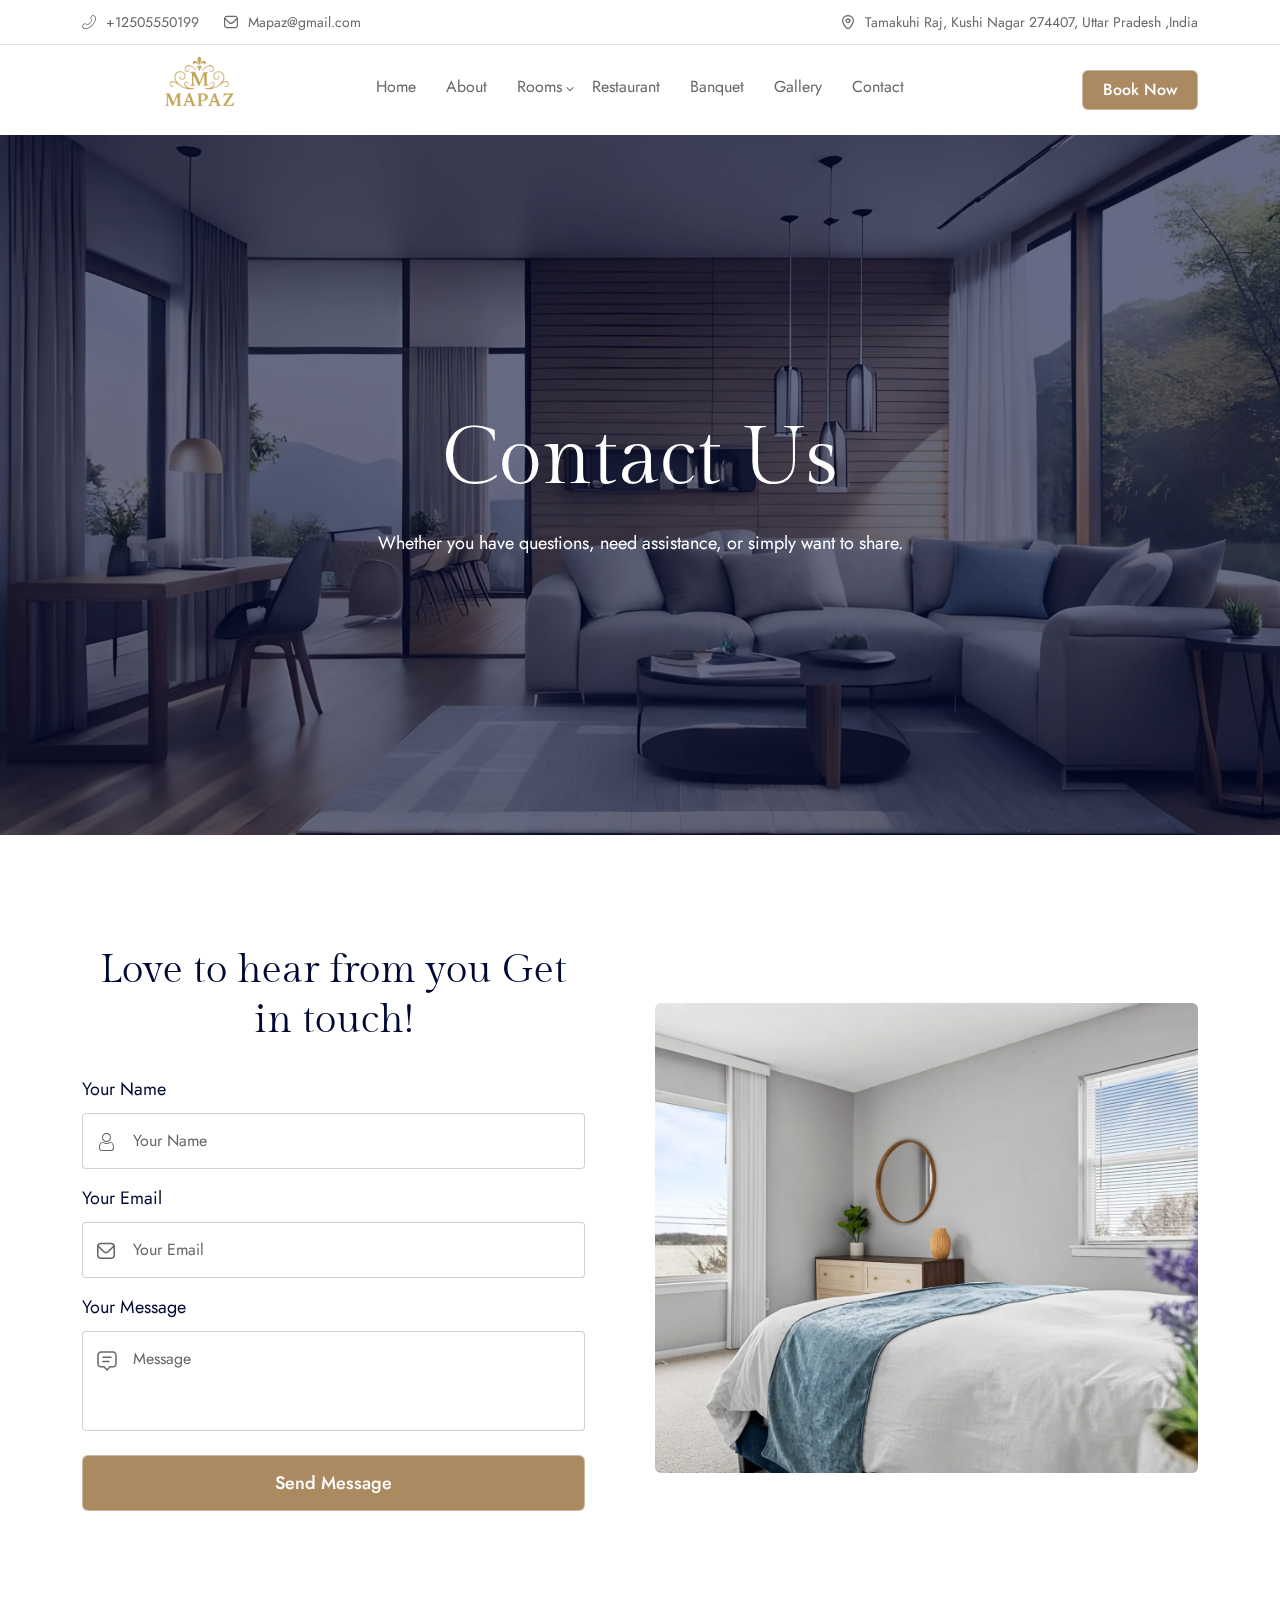
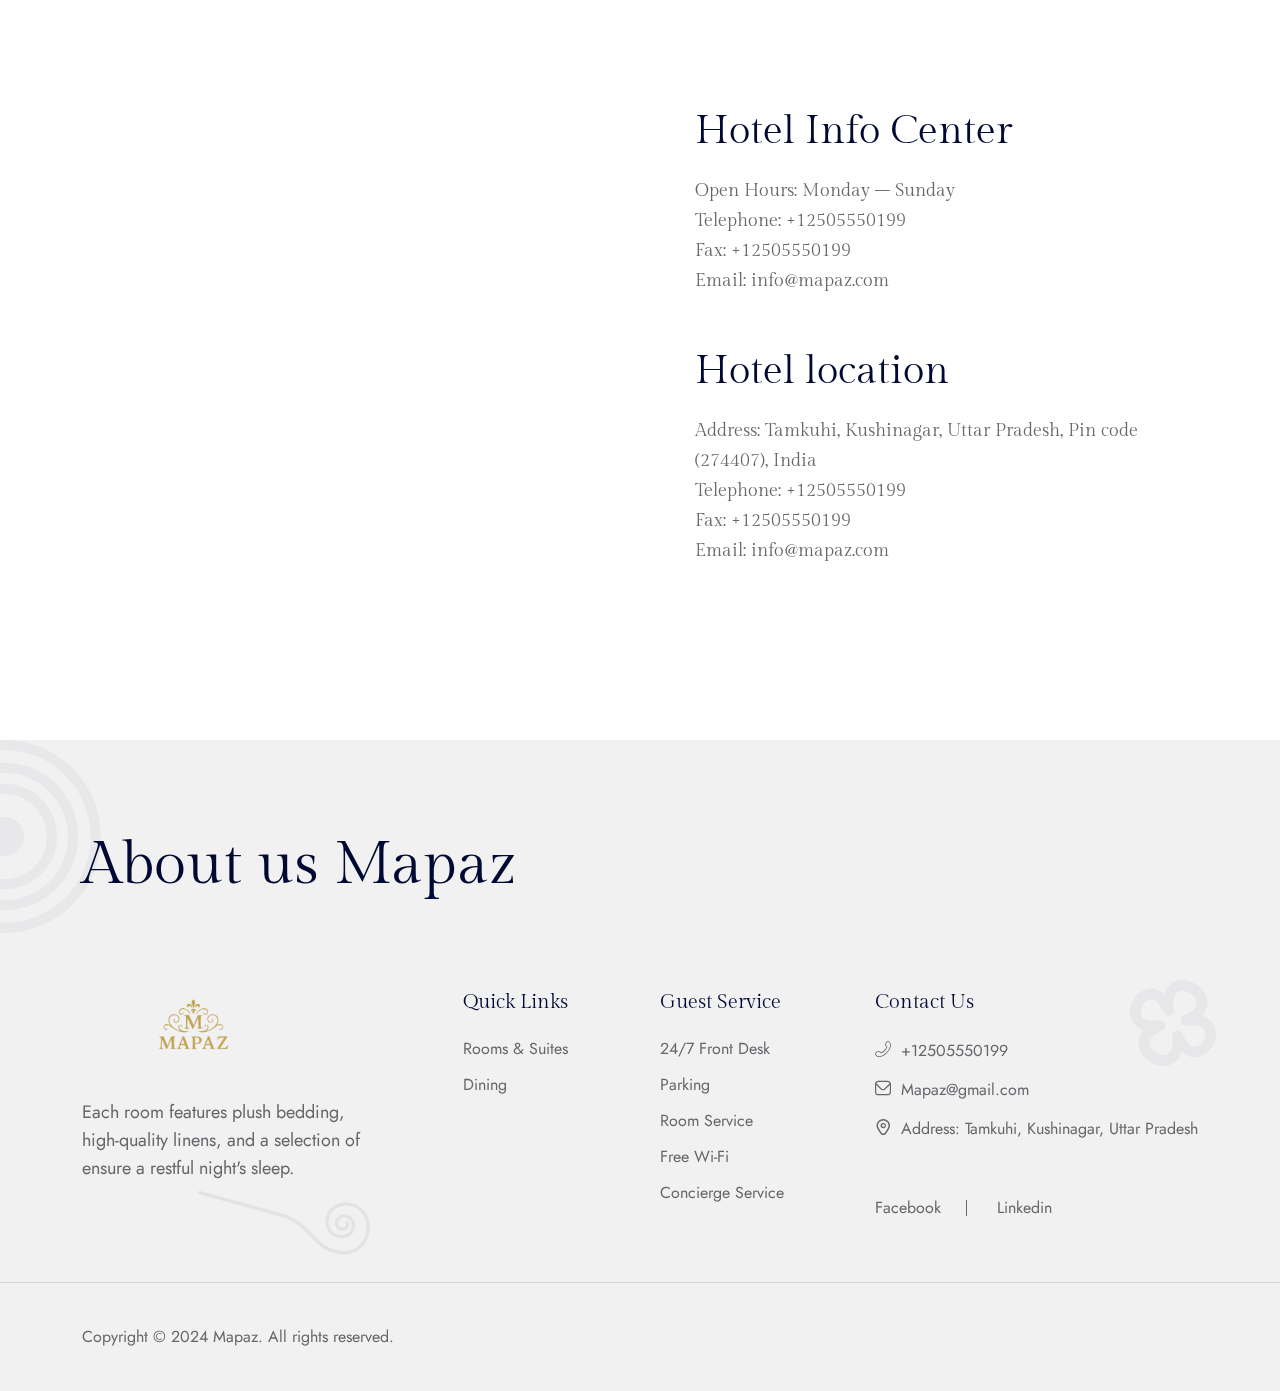
<file: contact.html>
<!DOCTYPE html>
<html lang="zxx">


<!-- Mirrored from html.themewant.com/mapaz/contact.html by HTTrack Website Copier/3.x [XR&CO'2014], Wed, 22 Jan 2025 08:07:46 GMT -->

<head>
    <meta charset="UTF-8">
    <meta name="viewport" content="width=device-width, initial-scale=1.0">
    <meta name="apple-mobile-web-app-capable" content="yes">
    <meta name="description" content="mapaz - Hotel and Resort HTML Template">
    <meta name="keywords" content="hotel, resort, Spa">
    <meta name="robots" content="index, follow">
    <!-- for open graph social media -->
    <meta property="og:title" content="Hotel and Resort">
    <meta property="og:description" content="mapaz - Hotel and Resort HTML Template">
    <!-- for twitter sharing -->
    <meta name="twitter:card" content="summary_large_image">
    <meta name="twitter:title" content="Hotel and Resort">
    <meta name="twitter:description" content="mapaz - Hotel and Resort HTML Template">
    <!-- favicon -->
    <link rel="icon" href="assets/images/mapaz.ico" type="image/x-icon">
    <!-- title -->
    <title>Mapaz - Hotel and Resturant</title>

    <!-- google fonts -->
    <link href="https://fonts.googleapis.com/css2?family=Gilda+Display&amp;family=Jost:ital,wght@0,100..900;1,100..900&amp;display=swap" rel="stylesheet">
    <!-- icon font from flaticon -->
    <link rel="stylesheet" href="assets/fonts/flaticon_bokinn.css">
    <!-- all plugin css -->
    <link rel="stylesheet" href="assets/css/plugins.min.css">
    <!-- main style custom css -->
    <link rel="stylesheet" href="assets/css/style.css">
</head>

<body>
    <!-- header area -->
    <div class="header__top">
        <div class="container">
            <div class="row justify-content-between">
                <div class="col-lg-6 col-md-6">
                    <div class="social__links">
                        <a class="link__item gap-10" href="callto:#"><i class="flaticon-phone-flip"></i> +12505550199</a>
                        <a class="link__item gap-10" href="mailto:#"><i class="flaticon-envelope"></i> Mapaz@gmail.com</a>
                    </div>
                </div>
                <div class="col-lg-6 col-md-6">
                    <div class="location">
                        <a class="link__item gap-10" href="#"><i class="flaticon-marker"></i> Tamakuhi Raj,  Kushi Nagar 274407,  Uttar Pradesh ,India</a>
                    </div>
                </div>
            </div>
        </div>
    </div>
    <header class="main__header header__function">
        <div class="container">
            <div class="row">
                <div class="main__header__wrapper">
                    <div class="main__logo">
                        <a href="index.html"><img class="logo__class" src="assets/images/logo/mapaz.svg" alt="mapaz"></a>
                    </div>
                    <div class="main__nav">
                        <div class="navigation d-none d-lg-block">

                            <nav class="navigation__menu" id="main__menu">

                                <ul class="list-unstyled">

                                    <li class="navigation__menu--item ">
                                        <a href="index.html" class="navigation__menu--item__link">Home</a>


                                    </li>
                                    <li class="navigation__menu--item ">
                                        <a href="about.html" class="navigation__menu--item__link">About</a>


                                    </li>
                                    <li class="navigation__menu--item has-child has-arrow">
                                        <a href="#" class="navigation__menu--item__link">Rooms</a>
                                        <ul class="submenu sub__style" role="menu">

                                            <!--
                                            <li role="menuitem" class="has-child has-arrow">
                                                <a href="#">Room Style</a>
                                                <ul class="sub__style" role="menu">
                                                    <li role="menuitem"><a href="room-one.html">Room One</a></li>
                                                    <li role="menuitem"><a href="room-two.html">Room Two</a></li>
                                                    <li role="menuitem"><a href="room-three.html">Room Three</a></li>
                                                    <li role="menuitem"><a href="room-four.html">Room Four</a></li>
                                                </ul>
                                            </li>-->
                                            <li role="menuitem" class="has-child ">
                                                <a href="premium-rooom.html">Premium Room</a>
                                                <!--
                                                <ul class="sub__style" role="menu">
                                                    <li role="menuitem"><a href="room-details-sweet.html">Room Details 1</a></li>
                                                    <li role="menuitem"><a href="room-details-2.html">Room Details 2</a></li>
                                                </ul>-->

                                            </li>
                                            <li role="menuitem" class="has-child ">
                                                <a href="deluxe_room.html">Deluxe Rooms</a>
                                            </li>
                                            <li role="menuitem" class="has-child ">
                                                <a href="stander-room.html">Standard Rooms</a>
                                            </li>
                                            <li role="menuitem" class="has-child ">
                                                <a href="twin-rooms.html">Twin Rooms</a>
                                            </li>
                                        </ul>
                                    </li>
                                    <li class="navigation__menu--item ">
                                        <a href="resturant.html" class="navigation__menu--item__link">Restaurant</a>

                                    </li>
                                    <li class="navigation__menu--item ">
                                        <a href="event.html" class="navigation__menu--item__link">Banquet</a>

                                    </li>
                                    <li class="navigation__menu--item">
                                        <a href="gallery.html" class="navigation__menu--item__link">Gallery</a>
                                    </li>

                                    <li class="navigation__menu--item">
                                        <a href="contact.html" class="navigation__menu--item__link">Contact</a>
                                    </li>
                                </ul>
                            </nav>
                        </div>

                    </div>
                    <!--
                    <div class="main__logo">
                        <a href="index.html"><img class="logo__class" src="assets/images/logo/mapaz.svg" alt="mapaz"></a>
                    </div>-->
                    <div class="main__right">
                        <!--<a href="#" class="theme-btn btn-style sm-btn border d-none d-lg-block" aria-label="Login Button" data-bs-toggle="modal" data-bs-target="#loginModal"><span>Sign In</span></a>
                        <a href="#" class="theme-btn btn-style sm-btn border d-none d-lg-block" aria-label="Sign Up Button" data-bs-toggle="modal" data-bs-target="#signupModal"><span>Sign Up</span></a>-->
                        <a href="premium-rooom.html" class="theme-btn btn-style sm-btn fill"><span>Book Now</span></a>
                        <button class="theme-btn btn-style sm-btn fill menu__btn d-lg-none" data-bs-toggle="offcanvas" data-bs-target="#offcanvasRight" aria-controls="offcanvasRight">
                            <span><img src="assets/images/icon/menu-icon.svg" alt=""></span>
                        </button>
                    </div>
                </div>
            </div>
        </div>
    </header>
    <!-- header area end -->

    <!-- page header -->
    <div class="rts__section page__hero__height page__hero__bg" style="background-image: url(assets/images/pages/header__bg.webp);">
        <div class="container">
            <div class="row align-items-center justify-content-center">
                <div class="col-lg-12">
                    <div class="page__hero__content">
                        <h1 class="wow fadeInUp">Contact Us</h1>
                        <p class="wow fadeInUp font-sm">Whether you have questions, need assistance, or simply want to share.</p>
                    </div>
                </div>
            </div>
        </div>
    </div>
    <!-- page header end -->

    <!-- contact area -->
    <div class="rts__section section__padding">
        <div class="container">
            <div class="row g-30 align-items-center">
                <div class="col-lg-6">
                    <div class="rts__contact">
                        <span class="h4 d-block mb-30 text-center">Love to hear from you
                            Get in touch!</span>
                        <form action="https://html.themewant.com/mapaz/mailer.php" method="POST" id="form" class="rts__contact__form" id="contact-form">
                            <input type="hidden" name="access_key" value="f2a4fc92-42e2-4d66-92f1-acb32e4dba13">

                            <div class="form-input">
                                <label for="name">Your Name</label>
                                <div class="pr">
                                    <input type="text" id="name" name="name" placeholder="Your Name" required>
                                    <i class="flaticon-user"></i>
                                </div>
                            </div>
                            <div class="form-input">
                                <label for="email">Your Email</label>
                                <div class="pr">
                                    <input type="email" id="email" name="email" placeholder="Your Email" required>
                                    <i class="flaticon-envelope"></i>
                                </div>
                            </div>
                            <div class="form-input">
                                <label for="msg">Your Message</label>
                                <div class="pr">
                                    <textarea id="msg" name="msg" placeholder="Message" required></textarea>
                                    <img src="assets/images/icon/message.svg" width="20" height="20" alt="">
                                </div>
                            </div>
                            <button type="submit" class="theme-btn btn-style fill w-100"><span>Send Message</span></button>
                            <div id="result"></div>
                        </form>
                        <div id="form-messages" class="mt-20"></div>
                    </div>
                </div>
                <div class="col-lg-6">
                    <div class="contact__image">
                        <img class="rounded-2 w-100 img-fluid" src="assets/images/pages/contact.webp" width="645" height="560" alt="contact__image">
                    </div>
                </div>
            </div>
        </div>
        <div class="container pt-120">
            <div class="row g-30 align-items-center">
                <div class="col-lg-6">
                    <div class="contact__map">
                        <iframe class="w-100" height="560" src="https://maps.google.com/maps?width=100%25&amp;height=600&amp;hl=en&amp;q=Tamkuhi raj+(My%20Business%20Name)&amp;t=&amp;z=14&amp;ie=UTF8&amp;iwloc=B&amp;output=embed"></iframe>
                    </div>
                </div>
                <div class="col-lg-6">
                    <div class="contact__info">

                        <div class="contact__info__item">
                            <h4>Hotel Info Center</h4>
                            <p>
                                Open Hours: Monday – Sunday <br> Telephone: +12505550199 <br> Fax: +12505550199 <br> Email: info@mapaz.com
                            </p>
                        </div>
                        <div class="contact__info__item">
                            <h4>Hotel location</h4>
                            <p>
                                Address: Tamkuhi, Kushinagar, Uttar Pradesh, Pin code (274407), India<br> Telephone: +12505550199 <br> Fax: +12505550199 <br> Email: info@mapaz.com
                            </p>
                        </div>

                    </div>
                </div>
            </div>
        </div>
    </div>
    <!-- contact area end -->

    <!-- footer style one -->


    <div class="modal similar__modal fade " id="loginModal">
        <div class="modal-dialog modal-dialog-centered">
            <div class="modal-content">
                <div class="max-content similar__form form__padding">
                    <div class="d-flex mb-3 align-items-center justify-content-between">
                        <h6 class="mb-0">Login To mapaz</h6>
                        <button class="btn-close" type="button" data-bs-dismiss="modal" aria-label="Close">
                        </button>
                    </div>
                    <form action="https://html.themewant.com/mapaz/candidate-dashboard.html" method="post" class="d-flex flex-column gap-3">
                        <div class="form-group">
                            <label for="email-popup" class="text-dark mb-3">Your Email</label>
                            <div class="position-relative">
                                <input type="email" name="email-popup" id="email-popup" placeholder="Enter your email" required>

                            </div>
                        </div>
                        <div class="form-group">
                            <label for="password" class="text-dark mb-3">Password</label>
                            <div class="position-relative">
                                <input type="password" name="password" id="password" placeholder="Enter your password" required>

                            </div>
                        </div>
                        <div class="d-flex flex-wrap justify-content-between align-items-center ">
                            <div class="form-check d-flex align-items-center gap-2">
                                <input class="form-check-input mt-0" type="checkbox" value="" id="flexCheckDefault">
                                <label class="form-check-label mb-0" for="flexCheckDefault">
                                    Remember me
                                </label>
                            </div>
                            <a href="#" class="forgot__password text-para" data-bs-toggle="modal" data-bs-target="#forgotModal">Forgot Password?</a>
                        </div>
                        <div class="form-group my-3">
                            <button class="theme-btn btn-style sm-btn fill w-100"><span>Login</span></button>
                        </div>
                    </form>
                    <div class="d-block has__line text-center">
                        <p>Or</p>
                    </div>
                    <div class="d-flex gap-4 flex-wrap justify-content-center mt-20 mb-20">
                        <div class="is__social google">
                            <button class="theme-btn btn-style sm-btn"><span>Continue with Google</span></button>
                        </div>
                        <div class="is__social facebook">
                            <button class="theme-btn btn-style sm-btn"><span>Continue with Facebook</span></button>
                        </div>
                    </div>
                    <span class="d-block text-center ">Don`t have an account? <a href="#" data-bs-target="#signupModal" data-bs-toggle="modal" class="text-primary">Sign Up</a> </span>
                </div>
            </div>
        </div>
    </div>

    <!-- signup form -->
    <div class="modal similar__modal fade " id="signupModal">
        <div class="modal-dialog modal-dialog-centered">
            <div class="modal-content">
                <div class="max-content similar__form form__padding">
                    <div class="d-flex mb-3 align-items-center justify-content-between">
                        <h6 class="mb-0">Create A Free Account</h6>
                        <button class="btn-close" type="button" data-bs-dismiss="modal" aria-label="Close">
                        </button>
                    </div>

                    <form action="#" class="d-flex flex-column gap-3">
                        <div class="form-group">
                            <label for="sname" class=" text-dark mb-3">Your Name</label>
                            <div class="position-relative">
                                <input type="text" name="sname" id="sname" placeholder="Candidate" required>
                                <i class="fa-light fa-user icon"></i>
                            </div>
                        </div>

                        <div class="form-group">
                            <label for="signemail" class=" text-dark mb-3">Your Email</label>
                            <div class="position-relative">
                                <input type="email" name="signemail" id="signemail" placeholder="Enter your email" required>
                                <i class="fa-sharp fa-light fa-envelope icon"></i>
                            </div>
                        </div>
                        <div class="form-group">
                            <label for="spassword" class=" text-dark mb-3">Password</label>
                            <div class="position-relative">
                                <input type="password" name="spassword" id="spassword" placeholder="Enter your password" required>
                                <i class="fa-light fa-lock icon"></i>
                            </div>
                        </div>

                        <div class="form-group my-3">
                            <button class="theme-btn btn-style sm-btn fill w-100"><span>Register</span></button>
                        </div>
                    </form>
                    <div class="d-block has__line text-center">
                        <p>Or</p>
                    </div>
                    <div class="d-flex flex-wrap justify-content-center gap-4 mt-20 mb-20">
                        <div class="is__social google">
                            <button class="theme-btn btn-style sm-btn"><span>Continue with Google</span></button>
                        </div>
                        <div class="is__social facebook">
                            <button class="theme-btn btn-style sm-btn"><span>Continue with Facebook</span></button>
                        </div>
                    </div>
                    <span class="d-block text-center ">Have an account? <a href="#" data-bs-target="#loginModal" data-bs-toggle="modal" class="text-primary">Login</a> </span>
                </div>
            </div>
        </div>
    </div>

    <!-- forgot password form -->
    <div class="modal similar__modal fade " id="forgotModal">
        <div class="modal-dialog modal-dialog-centered">
            <div class="modal-content">
                <div class="max-content similar__form form__padding">
                    <div class="d-flex mb-3 align-items-center justify-content-between">
                        <h6 class="mb-0">Forgot Password</h6>
                        <button class="btn-close" type="button" data-bs-dismiss="modal" aria-label="Close">
                        </button>
                    </div>
                    <form action="#" class="d-flex flex-column gap-3">
                        <div class="form-group">
                            <label for="fmail" class=" text-dark mb-3">Your Email</label>
                            <div class="position-relative">
                                <input type="email" name="email" id="fmail" placeholder="Enter your email" required>
                                <i class="fa-sharp fa-light fa-envelope icon"></i>
                            </div>
                        </div>
                        <div class="form-group my-3">
                            <button class="theme-btn btn-style sm-btn fill w-100"><span>Reset Password</span></button>
                        </div>
                    </form>

                    <span class="d-block text-center ">Remember Your Password? 
                <a href="#" data-bs-target="#loginModal" data-bs-toggle="modal" class="text-primary">Login</a> </span>
                </div>
            </div>
        </div>
    </div>

    <!-- offcanvase menu -->
    <div class="offcanvas offcanvas-start" id="offcanvasRight">
        <div class="rts__btstrp__offcanvase">
            <div class="offcanvase__wrapper">
                <div class="left__side mobile__menu">
                    <button type="button" class="btn-close btn-close-white" data-bs-dismiss="offcanvas" aria-label="Close"></button>
                    <div class="offcanvase__top">
                        <div class="offcanvase__logo">
                            <a href="index.html">
                                <img src="assets/images/logo/mapaz.svg" alt="logo">
                            </a>
                        </div>
                        <p class="description">
                            Welcome to Mapaz, where luxury meets comfort in the heart of Purvanchal. Since 1999, we have been dedicated to providing.
                        </p>
                    </div>
                    <div class="offcanvase__mobile__menu">
                        <div class="mobile__menu__active"></div>
                    </div>
                    <div class="offcanvase__bottom">
                        <div class="offcanvase__address">

                            <div class="item">
                                <span class="h6">Phone</span>
                                <a href="tel:+1234567890"><i class="flaticon-phone-flip"></i> +1234567890</a>
                            </div>
                            <div class="item">
                                <span class="h6">Email</span>
                                <a href="mailto:info@hostie.com"><i class="flaticon-envelope"></i>info@hostie.com</a>
                            </div>
                            <div class="item">
                                <span class="h6">Address</span>
                                <a href="#"><i class="flaticon-marker"></i> TAMKUHI , KUSHINAGAR, UTTAR PRADESH (UP), India (IN), Pin Code:- 274407</a>
                            </div>

                        </div>
                    </div>
                </div>
                <div class="right__side desktop__menu">
                    <button type="button" class="btn-close btn-close-white" data-bs-dismiss="offcanvas" aria-label="Close"></button>
                    <div class="rts__desktop__menu">
                        <nav class="desktop__menu offcanvas__menu">
                            <ul class="list-unstyled">
                                <li class="slide ">
                                    <a class="slide__menu__item" href="index.html">Home
                                        <span class="toggle"></span>
                                    </a>
                                    <!--
                                    <ul class="slide__menu">
                                        <li><a href="index.html">Luxury Hotel</a></li>
                                        <li><a href="index-2.html">Luxe Vista Hotel</a></li>
                                        <li><a href="index-3.html">Ocean Breeze Hotel</a></li>
                                        <li><a href="index-4.html">Apartment Hotel</a></li>
                                        <li><a href="index-5.html">Mountain Hotel</a></li>
                                        <li><a href="index-6.html">City Hotel</a></li>
                                        <li><a href="index-7.html">Beach Hotel</a></li>
                                        <li><a href="index-dark.html">Hotel Dark</a></li>
                                        <li><a href="index-video.html">Hotel Seaside</a></li>
                                    </ul>-->
                                </li>
                                <li class="slide">
                                    <a class="slide__menu__item" href="about.html">About us
                                    </a>
                                </li>
                                <li class="slide has__children">
                                    <a class="slide__menu__item" href="#">Rooms
                                        <span class="toggle"></span>
                                    </a>
                                    <ul class="slide__menu">
                                        <li><a href="premium-rooom.html">Premium Rooms</a></li>
                                        <li>
                                            <a href="deluxe_room.html">Deluxe Rooms</a>
                                        </li>
                                        <li>
                                            <a href="stander-room.html">Standard Rooms</a>
                                        </li>
                                        <li>
                                            <a href="twin-rooms.html">Twin Rooms</a>
                                        </li>

                                    </ul>
                                </li>
                                <li class="slide has__children">
                                    <a class="slide__menu__item" href="resturant.html">Restaurant
                                       
                                    </a>
                                    <!--
                                    <ul class="slide__menu">
                                        <li><a href="blog.html">Blog</a></li>
                                        <li><a href="blog-details.html">Blog Details</a></li>
                                    </ul>-->
                                </li>
                                <li class="slide has__children">
                                    <a class="slide__menu__item" href="event.html">Banquet Hall
                                    </a>
                                    <!--
                                    <ul class="slide__menu">
                                        <li><a href="resturant.html">Resturant</a></li>
                                        <li><a href="gallery.html">Gallery</a></li>
                                        <li><a href="service.html">Service</a></li>
                                        <li><a href="event.html">Event</a></li>
                                        <li><a href="activities.html">Activities</a></li>
                                    </ul>-->
                                </li>
                                <li class="slide has__children">
                                    <a class="slide__menu__item" href="gallery.html">Gallery
                                    </a>

                                </li>
                                <li class="slide has__children">
                                    <a class="slide__menu__item" href="contact.html">Contact Us
                                    </a>

                                </li>
                            </ul>
                        </nav>
                    </div>
                </div>
            </div>
        </div>
    </div>
    <!-- offcanvase menu end -->

    <footer class="rts__section rts__footer is__common__footer footer__background has__shape">
        <div class="section__shape">
            <div class="shape__1">
                <img src="assets/images/footer/shape-1.svg" alt="">
            </div>
            <div class="shape__2">
                <img src="assets/images/footer/shape-2.svg" alt="">
            </div>
            <div class="shape__3">
                <img src="assets/images/footer/shape-3.svg" alt="">
            </div>
        </div>
        <div class="container">
            <div class="row">
                <div class="footer__newsletter">
                    <span class="h2">About us Mapaz</span>
                    <!--
                    <div class="rts__form">
                        <form action="#" method="post">
                            <input type="email" name="email" id="subscription" placeholder="Enter your mail" required>
                            <button type="submit">Subscribe</button>
                        </form>
                    </div>-->
                </div>
            </div>
            <div class="row">
                <div class="footer__widget__wrapper">
                    <div class="rts__widget">
                        <a href="index.html"><img class="footer__logo" src="assets/images/logo/mapaz.svg" alt="footer logo"></a>
                        <p class="font-sm max-290 mt-20">
                            Each room features plush bedding, high-quality linens, and a selection of ensure a restful night's sleep.
                        </p>
                    </div>
                    <div class="rts__widget">
                        <span class="widget__title">Quick Links</span>
                        <ul>
                            <li><a href="#" aria-label="footer__link">Rooms & Suites</a></li>
                            <li><a href="#" aria-label="footer__link">Dining</a></li>

                        </ul>
                    </div>
                    <div class="rts__widget">
                        <span class="widget__title">Guest Service</span>
                        <ul>
                            <li>24/7 Front Desk</li>
                            <li>Parking</li>
                            <li>Room Service</li>
                            <li>Free Wi-Fi</li>
                            <li>Concierge Service</li>
                        </ul>
                    </div>
                    <div class="rts__widget">
                        <span class="widget__title">Contact Us</span>
                        <ul>
                            <li><a aria-label="footer__contact" href="tel:+12505550199"><i class="flaticon-phone-flip"></i> +12505550199</a></li>
                            <li><a aria-label="footer__contact" href="mailto:UjJw6@example.com"><i class="flaticon-envelope"></i>Mapaz@gmail.com</a></li>
                            <li><a aria-label="footer__contact" href="#"><i class="flaticon-marker"></i> Address: Tamkuhi, Kushinagar, Uttar Pradesh</a></li>
                        </ul><br><br>
                        <div class="footer__social__link">
                            <a href="#" aria-label="footer__social" class="link__item">Facebook</a>
                            <a href="#" aria-label="footer__social" class="link__item">Linkedin</a>
                        </div>
                    </div>
                </div>
            </div>
        </div>
        </div>
        <div class="copyright__text">
            <div class="container">
                <div class="row">
                    <div class="copyright__wrapper">
                        <p class="mb-0">Copyright © 2024 Mapaz. All rights reserved.</p>
                        <!--
                        <div class="footer__social__link">
                            <a href="#" aria-label="footer__social" class="link__item">Facebook</a>
                            <a href="#" aria-label="footer__social" class="link__item">Linkedin</a>
                            <a href="#" aria-label="footer__social" class="link__item">Twitter</a>
                        </div>-->
                    </div>
                </div>
            </div>
    </footer>
    <!-- footer style one end -->
    <!-- back to top -->
    <button type="button" class="rts__back__top" id="rts-back-to-top">
        <svg width="20" height="20" viewBox="0 0 13 22" fill="none" xmlns="http://www.w3.org/2000/svg">
            <path d="M7.30201 1.51317L7.29917 21.3422C7.29912 21.7057 6.97211 21.9993 6.5674 21.9993C6.16269 21.9992 5.83577 21.7055 5.83582 21.342L5.83844 3.10055L1.39753 7.08842C1.11169 7.34511 0.647535 7.34506 0.361762 7.0883C0.0759894 6.83155 0.0760493 6.41464 0.361896 6.15795L6.05367 1.04682C6.26405 0.857899 6.5773 0.802482 6.85167 0.905201C7.12374 1.00792 7.30205 1.24823 7.30201 1.51317Z" fill="#FFF" />
            <path d="M12.9991 6.6318C12.9991 6.80021 12.9282 6.96861 12.7841 7.09592C12.4983 7.35261 12.0341 7.35256 11.7483 7.0958L6.05118 1.97719C5.76541 1.72043 5.76547 1.30352 6.05131 1.04684C6.33716 0.790152 6.80131 0.790206 7.08709 1.04696L12.7842 6.16557C12.9283 6.29498 12.9991 6.46339 12.9991 6.6318Z" fill="#FFF" />
        </svg>

    </button>
    <!-- back to top end -->


    <!-- THEME PRELOADER START -->
    <div class="loader-wrapper">
        <div class="loader">
        </div>
        <div class="loader-section section-left"></div>
        <div class="loader-section section-right"></div>
    </div>
    <!-- THEME PRELOADER END -->


    <!-- plugin js -->
    <script src="assets/js/plugins.min.js"></script>
    <script src="assets/js/gdpr.js"></script>
    <!-- custom js -->
    <script src="assets/js/main.js"></script>
    <script>
        const form = document.getElementById('form');
        const result = document.getElementById('result');

        form.addEventListener('submit', function(e) {
            e.preventDefault();
            const formData = new FormData(form);
            const object = Object.fromEntries(formData);
            const json = JSON.stringify(object);
            result.innerHTML = "Please wait..."

            fetch('https://api.web3forms.com/submit', {
                    method: 'POST',
                    headers: {
                        'Content-Type': 'application/json',
                        'Accept': 'application/json'
                    },
                    body: json
                })
                .then(async(response) => {
                    let json = await response.json();
                    if (response.status == 200) {
                        result.innerHTML = "Form submitted successfully";
                    } else {
                        console.log(response);
                        result.innerHTML = json.message;
                    }
                })
                .catch(error => {
                    console.log(error);
                    result.innerHTML = "Something went wrong!";
                })
                .then(function() {
                    form.reset();
                    setTimeout(() => {
                        result.style.display = "none";
                    }, 3000);
                });
        });
    </script>
</body>


<!-- Mirrored from html.themewant.com/mapaz/contact.html by HTTrack Website Copier/3.x [XR&CO'2014], Wed, 22 Jan 2025 08:07:46 GMT -->

</html>

</html>
</file>
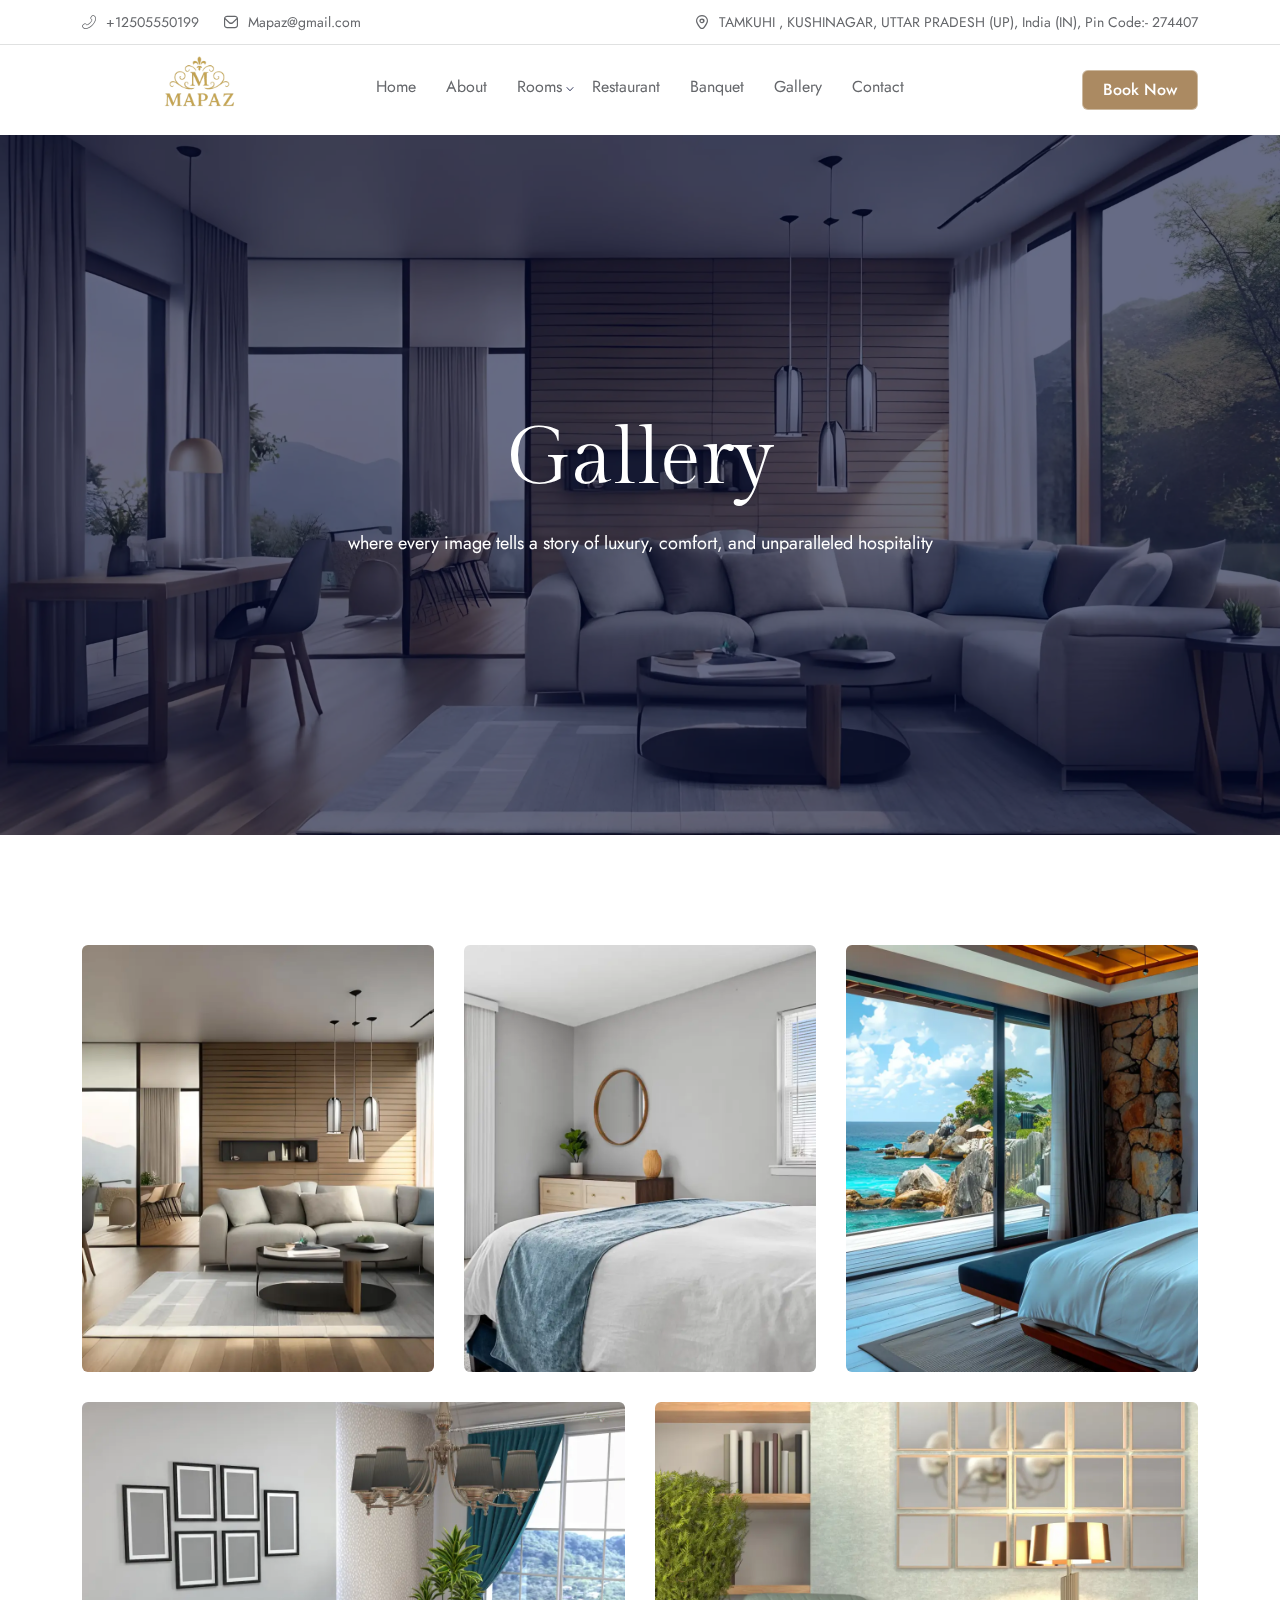
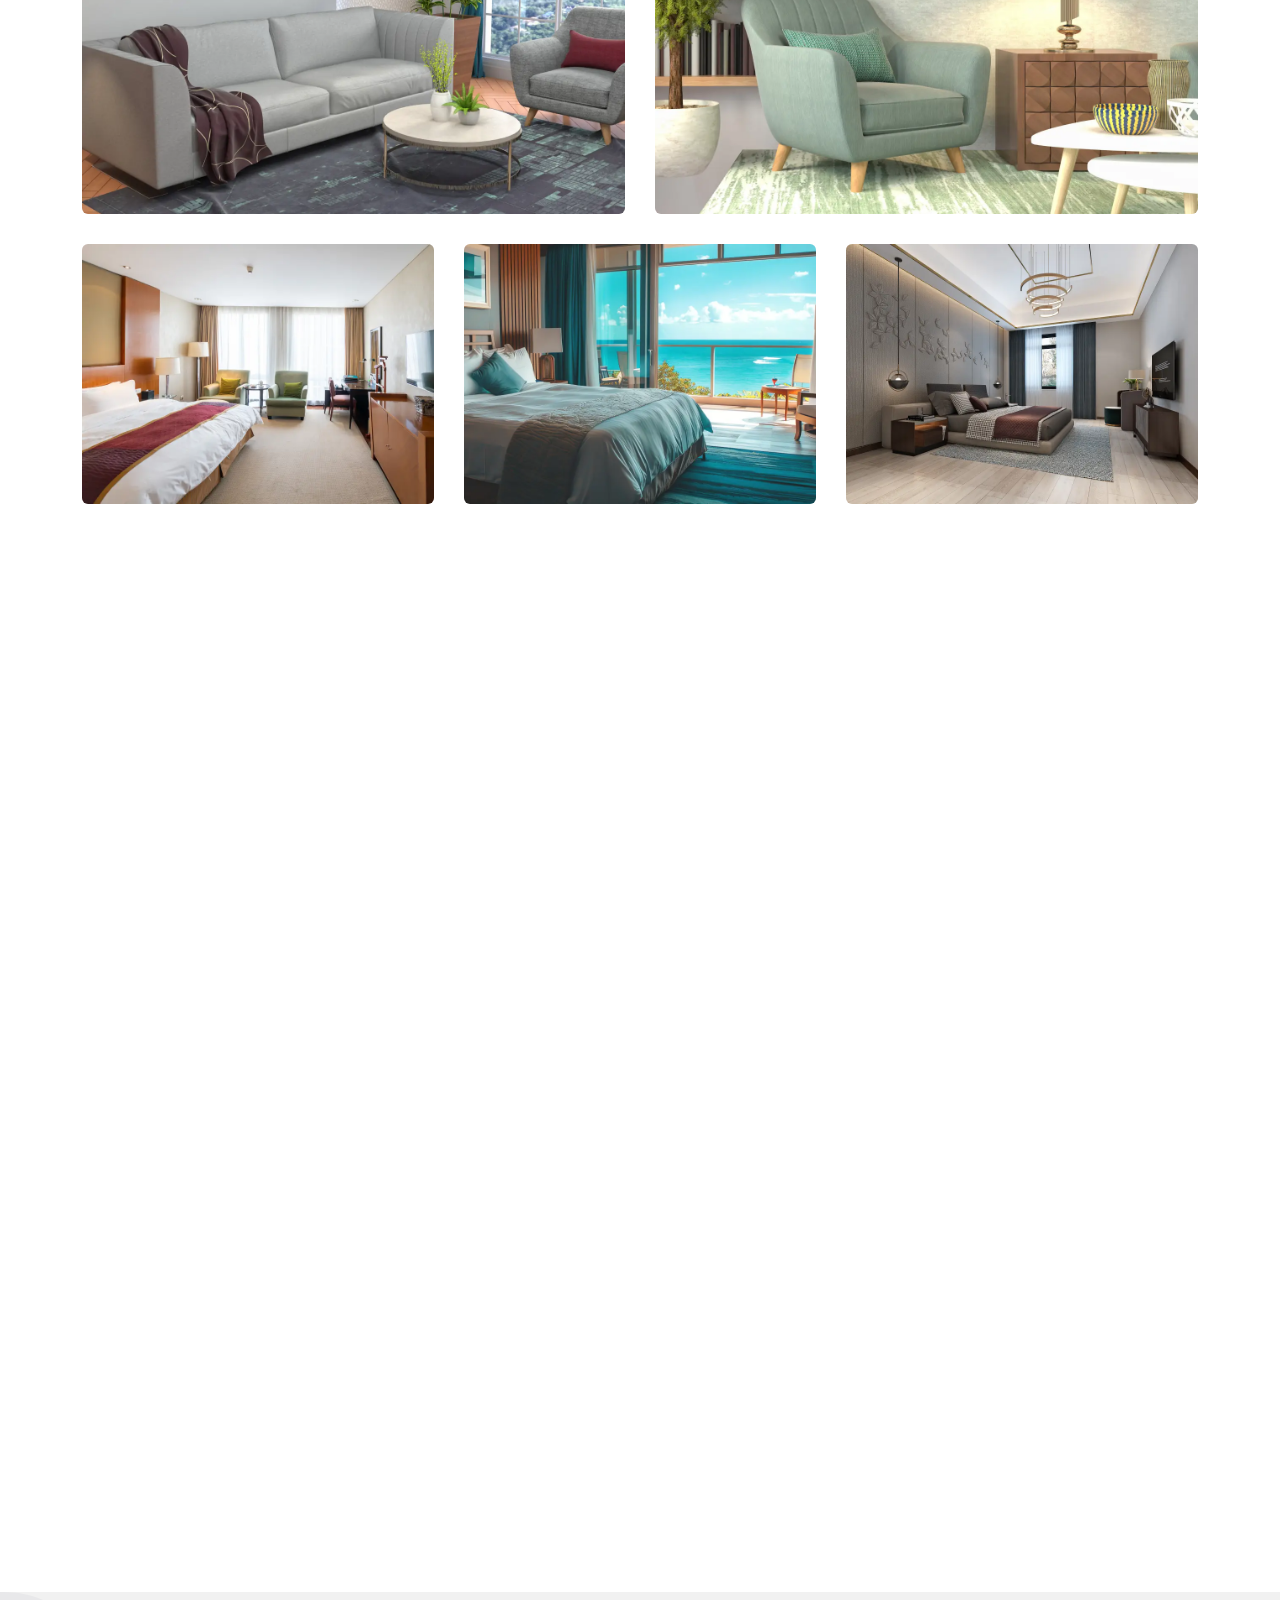
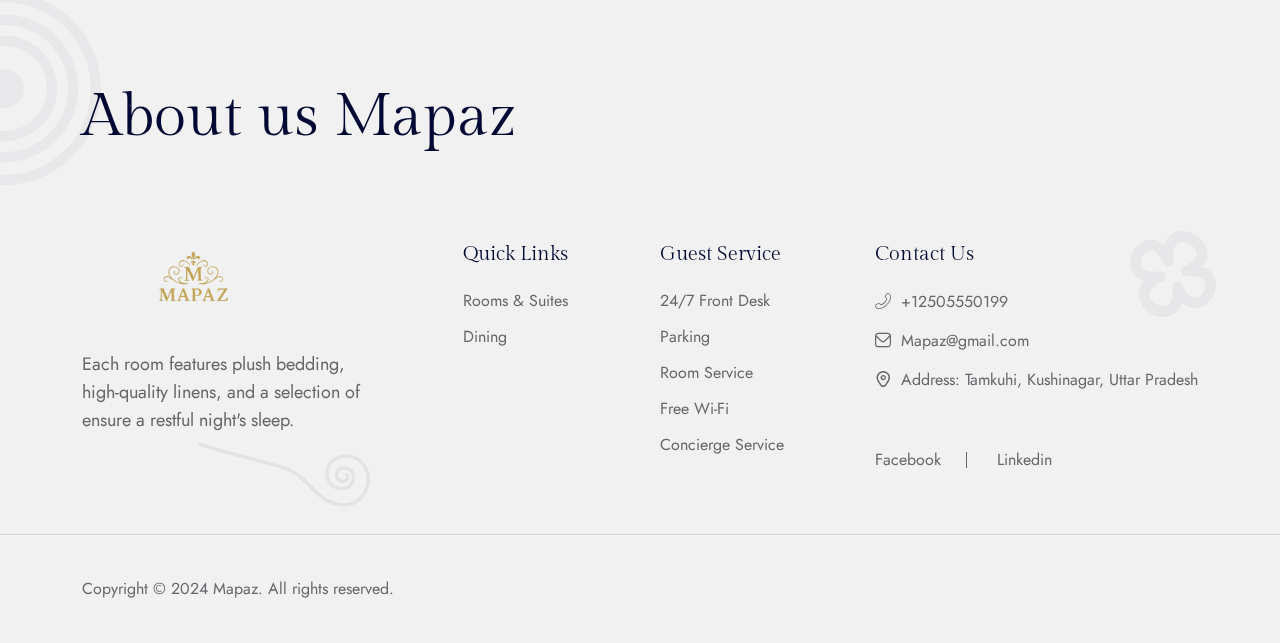
<file: gallery.html>
<!DOCTYPE html>
<html lang="zxx">


<!-- Mirrored from html.themewant.com/mapaz/gallery.html by HTTrack Website Copier/3.x [XR&CO'2014], Wed, 22 Jan 2025 08:07:38 GMT -->

<head>
    <meta charset="UTF-8">
    <meta name="viewport" content="width=device-width, initial-scale=1.0">
    <meta name="apple-mobile-web-app-capable" content="yes">
    <meta name="description" content="mapaz - Hotel and Resort HTML Template">
    <meta name="keywords" content="hotel, resort, Spa">
    <meta name="robots" content="index, follow">
    <!-- for open graph social media -->
    <meta property="og:title" content="Hotel and Resort">
    <meta property="og:description" content="mapaz - Hotel and Resort HTML Template">
    <!-- for twitter sharing -->
    <meta name="twitter:card" content="summary_large_image">
    <meta name="twitter:title" content="Hotel and Resort">
    <meta name="twitter:description" content="mapaz - Hotel and Resort HTML Template">
    <!-- favicon -->
    <link rel="icon" href="assets/images/mapaz.ico" type="image/x-icon">
    <!-- title -->
    <title>Mapaz - Hotel and Resturant</title>

    <!-- google fonts -->
    <link href="https://fonts.googleapis.com/css2?family=Gilda+Display&amp;family=Jost:ital,wght@0,100..900;1,100..900&amp;display=swap" rel="stylesheet">
    <!-- icon font from flaticon -->
    <link rel="stylesheet" href="assets/fonts/flaticon_bokinn.css">
    <!-- all plugin css -->
    <link rel="stylesheet" href="assets/css/plugins.min.css">
    <!-- main style custom css -->
    <link rel="stylesheet" href="assets/css/style.css">
</head>

<body>
    <!-- header area -->
    <div class="header__top">
        <div class="container">
            <div class="row justify-content-between">
                <div class="col-lg-6 col-md-6">
                    <div class="social__links">
                        <a class="link__item gap-10" href="callto:#"><i class="flaticon-phone-flip"></i> +12505550199</a>
                        <a class="link__item gap-10" href="mailto:#"><i class="flaticon-envelope"></i> Mapaz@gmail.com</a>
                    </div>
                </div>
                <div class="col-lg-6 col-md-6">
                    <div class="location">
                        <a class="link__item gap-10" href="#"><i class="flaticon-marker"></i>TAMKUHI , KUSHINAGAR, UTTAR PRADESH (UP), India (IN), Pin Code:- 274407</a>
                    </div>
                </div>
            </div>
        </div>
    </div>
    <header class="main__header header__function">
        <div class="container">
            <div class="row">
                <div class="main__header__wrapper">
                    <div class="main__logo">
                        <a href="index.html"><img class="logo__class" src="assets/images/logo/mapaz.svg" alt="Mapaz"></a>
                    </div>
                    <div class="main__nav">
                        <div class="navigation d-none d-lg-block">

                            <nav class="navigation__menu" id="main__menu">

                                <ul class="list-unstyled">

                                    <li class="navigation__menu--item ">
                                        <a href="index.html" class="navigation__menu--item__link">Home</a>


                                    </li>
                                    <li class="navigation__menu--item ">
                                        <a href="about.html" class="navigation__menu--item__link">About</a>


                                    </li>

                                    <li class="navigation__menu--item has-child has-arrow">
                                        <a href="#" class="navigation__menu--item__link">Rooms</a>
                                        <ul class="submenu sub__style" role="menu">

                                            <!--
                                            <li role="menuitem" class="has-child has-arrow">
                                                <a href="#">Room Style</a>
                                                <ul class="sub__style" role="menu">
                                                    <li role="menuitem"><a href="room-one.html">Room One</a></li>
                                                    <li role="menuitem"><a href="room-two.html">Room Two</a></li>
                                                    <li role="menuitem"><a href="room-three.html">Room Three</a></li>
                                                    <li role="menuitem"><a href="room-four.html">Room Four</a></li>
                                                </ul>
                                            </li>-->
                                            <li role="menuitem" class="has-child ">
                                                <a href="premium-rooom.html">Premium Room</a>
                                                <!--
                                                <ul class="sub__style" role="menu">
                                                    <li role="menuitem"><a href="room-details-sweet.html">Room Details 1</a></li>
                                                    <li role="menuitem"><a href="room-details-2.html">Room Details 2</a></li>
                                                </ul>-->

                                            </li>
                                            <li role="menuitem" class="has-child ">
                                                <a href="deluxe_room.html">Deluxe Rooms</a>
                                            </li>
                                            <li role="menuitem" class="has-child ">
                                                <a href="stander-room.html">Standard Rooms</a>
                                            </li>
                                            <li role="menuitem" class="has-child ">
                                                <a href="twin-rooms.html">Twin Rooms</a>
                                            </li>
                                        </ul>
                                    </li>
                                    <li class="navigation__menu--item ">
                                        <a href="resturant.html" class="navigation__menu--item__link">Restaurant</a>

                                    </li>
                                    <li class="navigation__menu--item ">
                                        <a href="event.html" class="navigation__menu--item__link">Banquet</a>

                                    </li>
                                    <li class="navigation__menu--item">
                                        <a href="gallery.html" class="navigation__menu--item__link">Gallery</a>
                                    </li>

                                    <li class="navigation__menu--item">
                                        <a href="contact.html" class="navigation__menu--item__link">Contact</a>
                                    </li>
                                </ul>
                            </nav>
                        </div>

                    </div>
                    <!--
                    <div class="main__logo">
                        <a href="index.html"><img class="logo__class" src="assets/images/logo/mapaz.svg" alt="mapaz"></a>
                    </div>-->
                    <div class="main__right">
                        <!--<a href="#" class="theme-btn btn-style sm-btn border d-none d-lg-block" aria-label="Login Button" data-bs-toggle="modal" data-bs-target="#loginModal"><span>Sign In</span></a>
                        <a href="#" class="theme-btn btn-style sm-btn border d-none d-lg-block" aria-label="Sign Up Button" data-bs-toggle="modal" data-bs-target="#signupModal"><span>Sign Up</span></a>-->
                        <a href="premium-rooom.html" class="theme-btn btn-style sm-btn fill"><span>Book Now</span></a>
                        <button class="theme-btn btn-style sm-btn fill menu__btn d-lg-none" data-bs-toggle="offcanvas" data-bs-target="#offcanvasRight" aria-controls="offcanvasRight">
                            <span><img src="assets/images/icon/menu-icon.svg" alt=""></span>
                        </button>
                    </div>
                </div>
            </div>
        </div>
    </header>
    <!-- header area end -->

    <!-- page header -->
    <div class="rts__section page__hero__height page__hero__bg" style="background-image: url(assets/images/pages/header__bg.webp);">
        <div class="container">
            <div class="row align-items-center justify-content-center">
                <div class="col-lg-12">
                    <div class="page__hero__content">
                        <h1 class="wow fadeInUp">Gallery</h1>
                        <p class="wow fadeInUp font-sm">where every image tells a story of luxury, comfort, and unparalleled hospitality</p>
                    </div>
                </div>
            </div>
        </div>
    </div>
    <!-- page header end -->

    <!-- gallery -->
    <div class="rts__section section__padding">
        <div class="container">
            <div class="row g-30 gallery">

                <div class="col-lg-4 col-md-6">
                    <div class="gallery__item">
                        <a href="assets/images/pages/gallery/1.webp" class="gallery__link">
                            <img class="rounded-2 img-fluid" src="assets/images/pages/gallery/1.webp" alt="gallery">
                        </a>
                    </div>
                </div>
                <div class="col-lg-4 col-md-6">
                    <div class="gallery__item">
                        <a href="assets/images/pages/gallery/2.webp" class="gallery__link">
                            <img class="rounded-2 img-fluid" src="assets/images/pages/gallery/2.webp" alt="gallery">
                        </a>
                    </div>
                </div>
                <div class="col-lg-4 col-md-6">
                    <div class="gallery__item">
                        <a href="assets/images/pages/gallery/3.webp" class="gallery__link">
                            <img class="rounded-2 img-fluid" src="assets/images/pages/gallery/3.webp" alt="gallery">
                        </a>
                    </div>
                </div>
                <div class="col-lg-6 col-md-6">
                    <div class="gallery__item">
                        <a href="assets/images/pages/gallery/4.webp" class="gallery__link">
                            <img class="rounded-2 img-fluid" src="assets/images/pages/gallery/4.webp" alt="gallery">
                        </a>
                    </div>
                </div>

                <div class="col-lg-6 col-md-6">
                    <div class="gallery__item">
                        <a href="assets/images/pages/gallery/5.webp" class="gallery__link">
                            <img class="rounded-2 img-fluid" src="assets/images/pages/gallery/5.webp" alt="gallery">
                        </a>
                    </div>
                </div>
                <div class="col-lg-4 col-md-6">
                    <div class="gallery__item">
                        <a href="assets/images/pages/gallery/6.webp" class="gallery__link">
                            <img class="rounded-2 img-fluid" src="assets/images/pages/gallery/6.webp" alt="gallery">
                        </a>
                    </div>
                </div>
                <div class="col-lg-4 col-md-6">
                    <div class="gallery__item">
                        <a href="assets/images/pages/gallery/7.webp" class="gallery__link">
                            <img class="rounded-2 img-fluid" src="assets/images/pages/gallery/7.webp" alt="gallery">
                        </a>
                    </div>
                </div>
                <div class="col-lg-4 col-md-6">
                    <div class="gallery__item">
                        <a href="assets/images/pages/gallery/8.webp" class="gallery__link">
                            <img class="rounded-2 img-fluid" src="assets/images/pages/gallery/8.webp" alt="gallery">
                        </a>
                    </div>
                </div>
            </div>
        </div>
    </div>
    <!-- gallery end -->

    <!-- video section start -->
    <div class="rts__section pb-120">
        <div class="container">
            <div class="row justify-content-center text-center mb-40">
                <div class="col-lg-8 wow fadeInUp" data-wow-delay=".3s">
                    <div class="section__topbar">
                        <span class="h6 subtitle__icon__three mx-auto">Our Video</span>
                        <h2 class="section__title">Our Restaurant Overview</h2>
                    </div>
                </div>
            </div>
            <div class="row">
                <div class="col-12">
                    <div class="video__area position-relative wow fadeInUp">
                        <div class="video__area__image jara-mask-2 jarallax">
                            <img class="radius-10 jarallax-img" src="assets/images/pages/gallery/video.webp" alt="">
                        </div>
                        <div class="video--spinner__wrapper ">
                            <!--
                            <div class="rts__circle">
                                <svg class="spinner" viewBox="0 0 100 100">
                                    <defs>
                                        <path id="circle-2" d="M50,50 m-37,0a37,37 0 1,1 74,0a37,37 0 1,1 -74,0"></path>
                                    </defs>
                                    <text>
                                        <textPath xlink:href="#circle-2">Watch Now * Watch Now * Watch Full Video *</textPath>
                                    </text>
                                </svg>
                                <div class="rts__circle--icon">
                                    <a href="https://www.youtube.com/watch?v=qOwxqRGHy5Q" class="video-play">
                                        <i class="flaticon-play"></i>

                                    </a>
                                </div>
                            </div>-->
                        </div>
                    </div>
                </div>
            </div>
        </div>
    </div>
    <!-- video section end -->

    <!-- footer style one -->


    <div class="modal similar__modal fade " id="loginModal">
        <div class="modal-dialog modal-dialog-centered">
            <div class="modal-content">
                <div class="max-content similar__form form__padding">
                    <div class="d-flex mb-3 align-items-center justify-content-between">
                        <h6 class="mb-0">Login To mapaz</h6>
                        <button class="btn-close" type="button" data-bs-dismiss="modal" aria-label="Close">
                        </button>
                    </div>
                    <form action="https://html.themewant.com/mapaz/candidate-dashboard.html" method="post" class="d-flex flex-column gap-3">
                        <div class="form-group">
                            <label for="email-popup" class="text-dark mb-3">Your Email</label>
                            <div class="position-relative">
                                <input type="email" name="email-popup" id="email-popup" placeholder="Enter your email" required>

                            </div>
                        </div>
                        <div class="form-group">
                            <label for="password" class="text-dark mb-3">Password</label>
                            <div class="position-relative">
                                <input type="password" name="password" id="password" placeholder="Enter your password" required>

                            </div>
                        </div>
                        <div class="d-flex flex-wrap justify-content-between align-items-center ">
                            <div class="form-check d-flex align-items-center gap-2">
                                <input class="form-check-input mt-0" type="checkbox" value="" id="flexCheckDefault">
                                <label class="form-check-label mb-0" for="flexCheckDefault">
                                    Remember me
                                </label>
                            </div>
                            <a href="#" class="forgot__password text-para" data-bs-toggle="modal" data-bs-target="#forgotModal">Forgot Password?</a>
                        </div>
                        <div class="form-group my-3">
                            <button class="theme-btn btn-style sm-btn fill w-100"><span>Login</span></button>
                        </div>
                    </form>
                    <div class="d-block has__line text-center">
                        <p>Or</p>
                    </div>
                    <div class="d-flex gap-4 flex-wrap justify-content-center mt-20 mb-20">
                        <div class="is__social google">
                            <button class="theme-btn btn-style sm-btn"><span>Continue with Google</span></button>
                        </div>
                        <div class="is__social facebook">
                            <button class="theme-btn btn-style sm-btn"><span>Continue with Facebook</span></button>
                        </div>
                    </div>
                    <span class="d-block text-center ">Don`t have an account? <a href="#" data-bs-target="#signupModal" data-bs-toggle="modal" class="text-primary">Sign Up</a> </span>
                </div>
            </div>
        </div>
    </div>

    <!-- signup form -->
    <div class="modal similar__modal fade " id="signupModal">
        <div class="modal-dialog modal-dialog-centered">
            <div class="modal-content">
                <div class="max-content similar__form form__padding">
                    <div class="d-flex mb-3 align-items-center justify-content-between">
                        <h6 class="mb-0">Create A Free Account</h6>
                        <button class="btn-close" type="button" data-bs-dismiss="modal" aria-label="Close">
                        </button>
                    </div>

                    <form action="#" class="d-flex flex-column gap-3">
                        <div class="form-group">
                            <label for="sname" class=" text-dark mb-3">Your Name</label>
                            <div class="position-relative">
                                <input type="text" name="sname" id="sname" placeholder="Candidate" required>
                                <i class="fa-light fa-user icon"></i>
                            </div>
                        </div>

                        <div class="form-group">
                            <label for="signemail" class=" text-dark mb-3">Your Email</label>
                            <div class="position-relative">
                                <input type="email" name="signemail" id="signemail" placeholder="Enter your email" required>
                                <i class="fa-sharp fa-light fa-envelope icon"></i>
                            </div>
                        </div>
                        <div class="form-group">
                            <label for="spassword" class=" text-dark mb-3">Password</label>
                            <div class="position-relative">
                                <input type="password" name="spassword" id="spassword" placeholder="Enter your password" required>
                                <i class="fa-light fa-lock icon"></i>
                            </div>
                        </div>

                        <div class="form-group my-3">
                            <button class="theme-btn btn-style sm-btn fill w-100"><span>Register</span></button>
                        </div>
                    </form>
                    <div class="d-block has__line text-center">
                        <p>Or</p>
                    </div>
                    <div class="d-flex flex-wrap justify-content-center gap-4 mt-20 mb-20">
                        <div class="is__social google">
                            <button class="theme-btn btn-style sm-btn"><span>Continue with Google</span></button>
                        </div>
                        <div class="is__social facebook">
                            <button class="theme-btn btn-style sm-btn"><span>Continue with Facebook</span></button>
                        </div>
                    </div>
                    <span class="d-block text-center ">Have an account? <a href="#" data-bs-target="#loginModal" data-bs-toggle="modal" class="text-primary">Login</a> </span>
                </div>
            </div>
        </div>
    </div>

    <!-- forgot password form -->
    <div class="modal similar__modal fade " id="forgotModal">
        <div class="modal-dialog modal-dialog-centered">
            <div class="modal-content">
                <div class="max-content similar__form form__padding">
                    <div class="d-flex mb-3 align-items-center justify-content-between">
                        <h6 class="mb-0">Forgot Password</h6>
                        <button class="btn-close" type="button" data-bs-dismiss="modal" aria-label="Close">
                        </button>
                    </div>
                    <form action="#" class="d-flex flex-column gap-3">
                        <div class="form-group">
                            <label for="fmail" class=" text-dark mb-3">Your Email</label>
                            <div class="position-relative">
                                <input type="email" name="email" id="fmail" placeholder="Enter your email" required>
                                <i class="fa-sharp fa-light fa-envelope icon"></i>
                            </div>
                        </div>
                        <div class="form-group my-3">
                            <button class="theme-btn btn-style sm-btn fill w-100"><span>Reset Password</span></button>
                        </div>
                    </form>

                    <span class="d-block text-center ">Remember Your Password? 
                <a href="#" data-bs-target="#loginModal" data-bs-toggle="modal" class="text-primary">Login</a> </span>
                </div>
            </div>
        </div>
    </div>

    <!-- offcanvase menu -->
    <div class="offcanvas offcanvas-start" id="offcanvasRight">
        <div class="rts__btstrp__offcanvase">
            <div class="offcanvase__wrapper">
                <div class="left__side mobile__menu">
                    <button type="button" class="btn-close btn-close-white" data-bs-dismiss="offcanvas" aria-label="Close"></button>
                    <div class="offcanvase__top">
                        <div class="offcanvase__logo">
                            <a href="index.html">
                                <img src="assets/images/logo/mapaz.svg" alt="logo">
                            </a>
                        </div>
                        <p class="description">
                            Welcome to Mapaz, where luxury meets comfort in the heart of Purvanchal. Since 1999, we have been dedicated to providing.
                        </p>
                    </div>
                    <div class="offcanvase__mobile__menu">
                        <div class="mobile__menu__active"></div>
                    </div>
                    <div class="offcanvase__bottom">
                        <div class="offcanvase__address">

                            <div class="item">
                                <span class="h6">Phone</span>
                                <a href="tel:+1234567890"><i class="flaticon-phone-flip"></i> +1234567890</a>
                            </div>
                            <div class="item">
                                <span class="h6">Email</span>
                                <a href="mailto:info@hostie.com"><i class="flaticon-envelope"></i>info@hostie.com</a>
                            </div>
                            <div class="item">
                                <span class="h6">Address</span>
                                <a href="#"><i class="flaticon-marker"></i> TAMKUHI , KUSHINAGAR, UTTAR PRADESH (UP), India (IN), Pin Code:- 274407</a>
                            </div>

                        </div>
                    </div>
                </div>
                <div class="right__side desktop__menu">
                    <button type="button" class="btn-close btn-close-white" data-bs-dismiss="offcanvas" aria-label="Close"></button>
                    <div class="rts__desktop__menu">
                        <nav class="desktop__menu offcanvas__menu">
                            <ul class="list-unstyled">
                                <li class="slide ">
                                    <a class="slide__menu__item" href="index.html">Home
                                        <span class="toggle"></span>
                                    </a>
                                    <!--
                                    <ul class="slide__menu">
                                        <li><a href="index.html">Luxury Hotel</a></li>
                                        <li><a href="index-2.html">Luxe Vista Hotel</a></li>
                                        <li><a href="index-3.html">Ocean Breeze Hotel</a></li>
                                        <li><a href="index-4.html">Apartment Hotel</a></li>
                                        <li><a href="index-5.html">Mountain Hotel</a></li>
                                        <li><a href="index-6.html">City Hotel</a></li>
                                        <li><a href="index-7.html">Beach Hotel</a></li>
                                        <li><a href="index-dark.html">Hotel Dark</a></li>
                                        <li><a href="index-video.html">Hotel Seaside</a></li>
                                    </ul>-->
                                </li>
                                <li class="slide">
                                    <a class="slide__menu__item" href="about.html">About us
                                    </a>
                                </li>
                                <li class="slide has__children">
                                    <a class="slide__menu__item" href="#">Rooms
                                        <span class="toggle"></span>
                                    </a>
                                    <ul class="slide__menu">
                                        <li><a href="premium-rooom.html">Premium Rooms</a></li>
                                        <li>
                                            <a href="deluxe_room.html">Deluxe Rooms</a>
                                        </li>
                                        <li>
                                            <a href="stander-room.html">Standard Rooms</a>
                                        </li>
                                        <li>
                                            <a href="twin-rooms.html">Twin Rooms</a>
                                        </li>

                                    </ul>
                                </li>
                                <li class="slide has__children">
                                    <a class="slide__menu__item" href="resturant.htm">Restaurant
                                       
                                    </a>
                                    <!--
                                    <ul class="slide__menu">
                                        <li><a href="blog.html">Blog</a></li>
                                        <li><a href="blog-details.html">Blog Details</a></li>
                                    </ul>-->
                                </li>
                                <li class="slide has__children">
                                    <a class="slide__menu__item" href="event.html">Banquet Hall
                                    </a>
                                    <!--
                                    <ul class="slide__menu">
                                        <li><a href="resturant.html">Resturant</a></li>
                                        <li><a href="gallery.html">Gallery</a></li>
                                        <li><a href="service.html">Service</a></li>
                                        <li><a href="event.html">Event</a></li>
                                        <li><a href="activities.html">Activities</a></li>
                                    </ul>-->
                                </li>
                                <li class="slide has__children">
                                    <a class="slide__menu__item" href="gallery.html">Gallery
                                    </a>

                                </li>
                                <li class="slide has__children">
                                    <a class="slide__menu__item" href="contact.html">Contact Us
                                    </a>

                                </li>
                            </ul>
                        </nav>
                    </div>
                </div>
            </div>
        </div>
    </div>
    <!-- offcanvase menu end -->

    <footer class="rts__section rts__footer is__common__footer footer__background has__shape">
        <div class="section__shape">
            <div class="shape__1">
                <img src="assets/images/footer/shape-1.svg" alt="">
            </div>
            <div class="shape__2">
                <img src="assets/images/footer/shape-2.svg" alt="">
            </div>
            <div class="shape__3">
                <img src="assets/images/footer/shape-3.svg" alt="">
            </div>
        </div>
        <div class="container">
            <div class="row">
                <div class="footer__newsletter">
                    <span class="h2">About us Mapaz</span>
                    <!--
                    <div class="rts__form">
                        <form action="#" method="post">
                            <input type="email" name="email" id="subscription" placeholder="Enter your mail" required>
                            <button type="submit">Subscribe</button>
                        </form>
                    </div>-->
                </div>
            </div>
            <div class="row">
                <div class="footer__widget__wrapper">
                    <div class="rts__widget">
                        <a href="index.html"><img class="footer__logo" src="assets/images/logo/mapaz.svg" alt="footer logo"></a>
                        <p class="font-sm max-290 mt-20">
                            Each room features plush bedding, high-quality linens, and a selection of ensure a restful night's sleep.
                        </p>
                    </div>
                    <div class="rts__widget">
                        <span class="widget__title">Quick Links</span>
                        <ul>
                            <li><a href="#" aria-label="footer__link">Rooms & Suites</a></li>
                            <li><a href="#" aria-label="footer__link">Dining</a></li>

                        </ul>
                    </div>
                    <div class="rts__widget">
                        <span class="widget__title">Guest Service</span>
                        <ul>
                            <li>24/7 Front Desk</li>
                            <li>Parking</li>
                            <li>Room Service</li>
                            <li>Free Wi-Fi</li>
                            <li>Concierge Service</li>
                        </ul>
                    </div>
                    <div class="rts__widget">
                        <span class="widget__title">Contact Us</span>
                        <ul>
                            <li><a aria-label="footer__contact" href="tel:+12505550199"><i class="flaticon-phone-flip"></i> +12505550199</a></li>
                            <li><a aria-label="footer__contact" href="mailto:UjJw6@example.com"><i class="flaticon-envelope"></i>Mapaz@gmail.com</a></li>
                            <li><a aria-label="footer__contact" href="#"><i class="flaticon-marker"></i> Address: Tamkuhi, Kushinagar, Uttar Pradesh</a></li>
                        </ul><br><br>
                        <div class="footer__social__link">
                            <a href="#" aria-label="footer__social" class="link__item">Facebook</a>
                            <a href="#" aria-label="footer__social" class="link__item">Linkedin</a>
                        </div>
                    </div>
                </div>
            </div>
        </div>
        </div>
        <div class="copyright__text">
            <div class="container">
                <div class="row">
                    <div class="copyright__wrapper">
                        <p class="mb-0">Copyright © 2024 Mapaz. All rights reserved.</p>
                        <!--
                        <div class="footer__social__link">
                            <a href="#" aria-label="footer__social" class="link__item">Facebook</a>
                            <a href="#" aria-label="footer__social" class="link__item">Linkedin</a>
                            <a href="#" aria-label="footer__social" class="link__item">Twitter</a>
                        </div>-->
                    </div>
                </div>
            </div>
    </footer>
    <!-- footer style one end -->
    <!-- back to top -->
    <button type="button" class="rts__back__top" id="rts-back-to-top">
        <svg width="20" height="20" viewBox="0 0 13 22" fill="none" xmlns="http://www.w3.org/2000/svg">
            <path d="M7.30201 1.51317L7.29917 21.3422C7.29912 21.7057 6.97211 21.9993 6.5674 21.9993C6.16269 21.9992 5.83577 21.7055 5.83582 21.342L5.83844 3.10055L1.39753 7.08842C1.11169 7.34511 0.647535 7.34506 0.361762 7.0883C0.0759894 6.83155 0.0760493 6.41464 0.361896 6.15795L6.05367 1.04682C6.26405 0.857899 6.5773 0.802482 6.85167 0.905201C7.12374 1.00792 7.30205 1.24823 7.30201 1.51317Z" fill="#FFF" />
            <path d="M12.9991 6.6318C12.9991 6.80021 12.9282 6.96861 12.7841 7.09592C12.4983 7.35261 12.0341 7.35256 11.7483 7.0958L6.05118 1.97719C5.76541 1.72043 5.76547 1.30352 6.05131 1.04684C6.33716 0.790152 6.80131 0.790206 7.08709 1.04696L12.7842 6.16557C12.9283 6.29498 12.9991 6.46339 12.9991 6.6318Z" fill="#FFF" />
        </svg>

    </button>
    <!-- back to top end -->


    <!-- THEME PRELOADER START -->
    <div class="loader-wrapper">
        <div class="loader">
        </div>
        <div class="loader-section section-left"></div>
        <div class="loader-section section-right"></div>
    </div>
    <!-- THEME PRELOADER END -->


    <!-- plugin js -->
    <script src="assets/js/plugins.min.js"></script>
    <script src="assets/js/gdpr.js"></script>
    <!-- custom js -->
    <script src="assets/js/main.js"></script>
</body>


<!-- Mirrored from html.themewant.com/mapaz/gallery.html by HTTrack Website Copier/3.x [XR&CO'2014], Wed, 22 Jan 2025 08:07:41 GMT -->

</html>
</file>
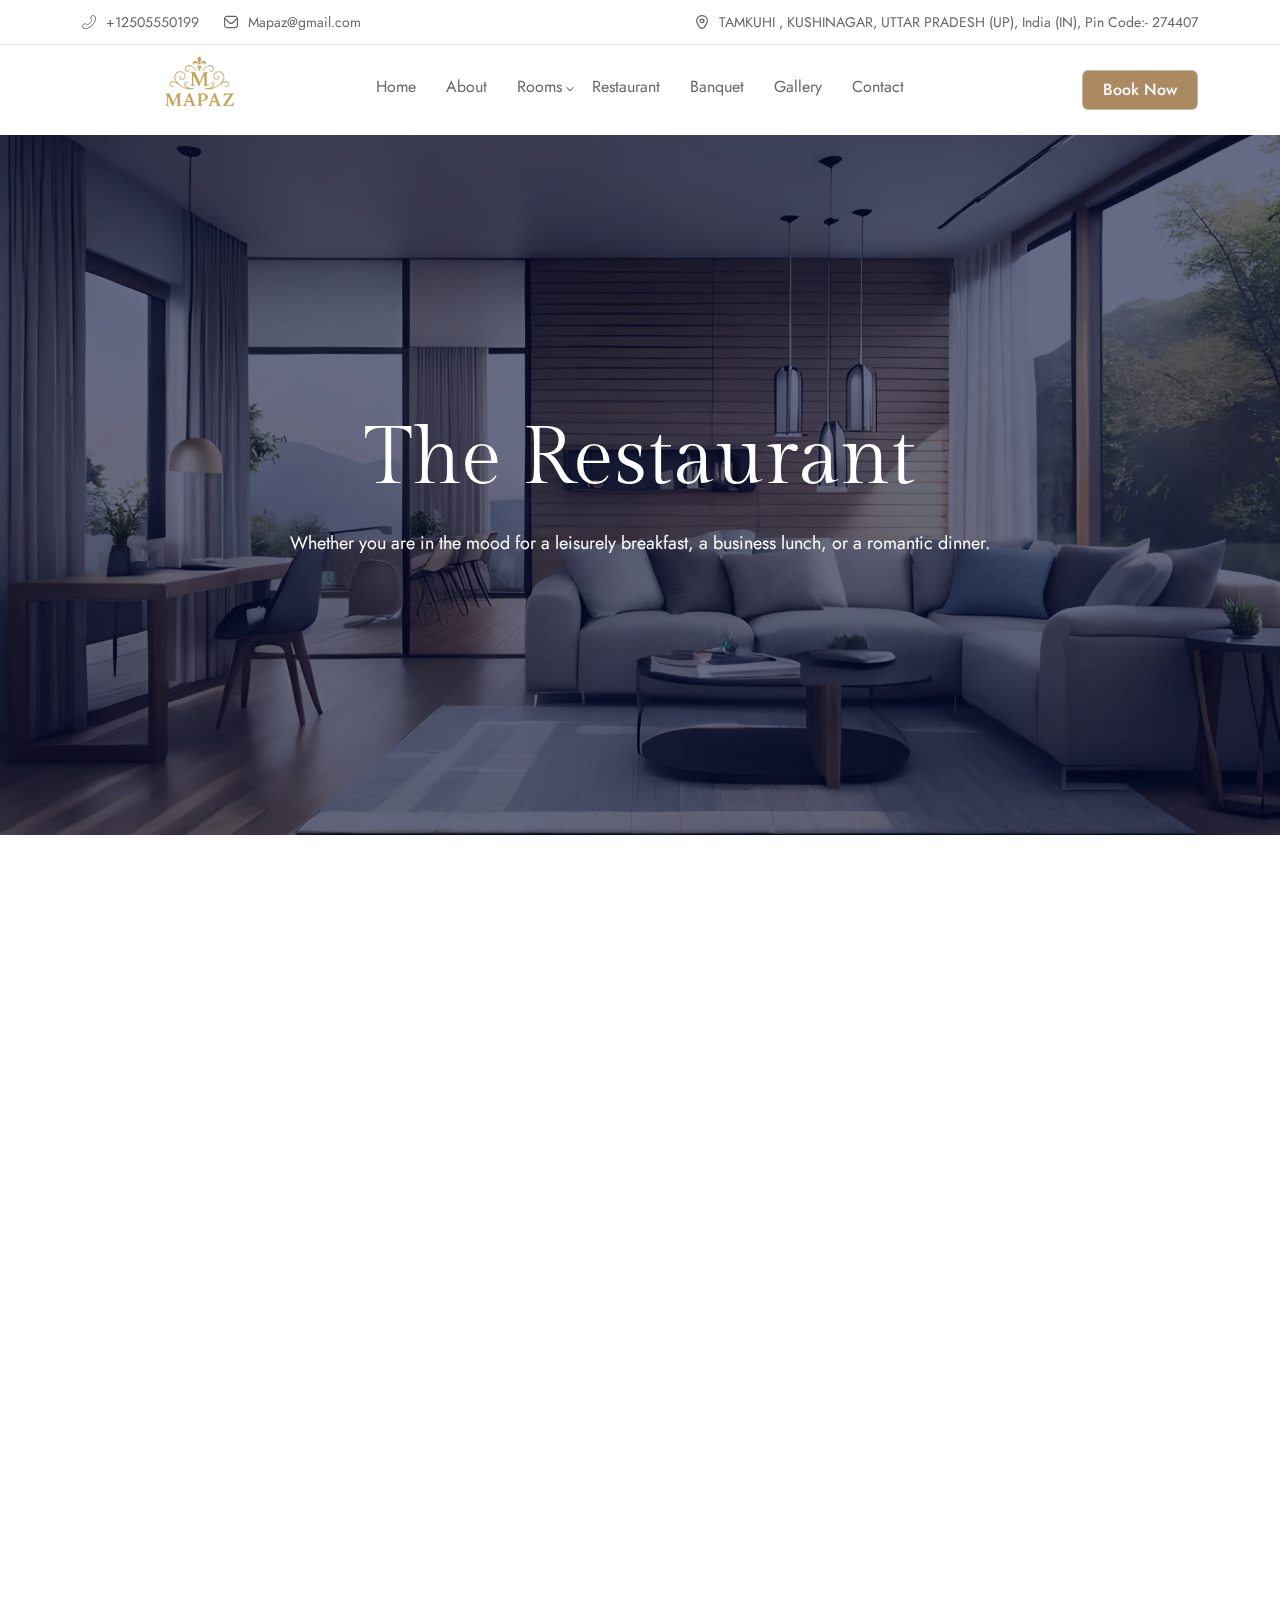
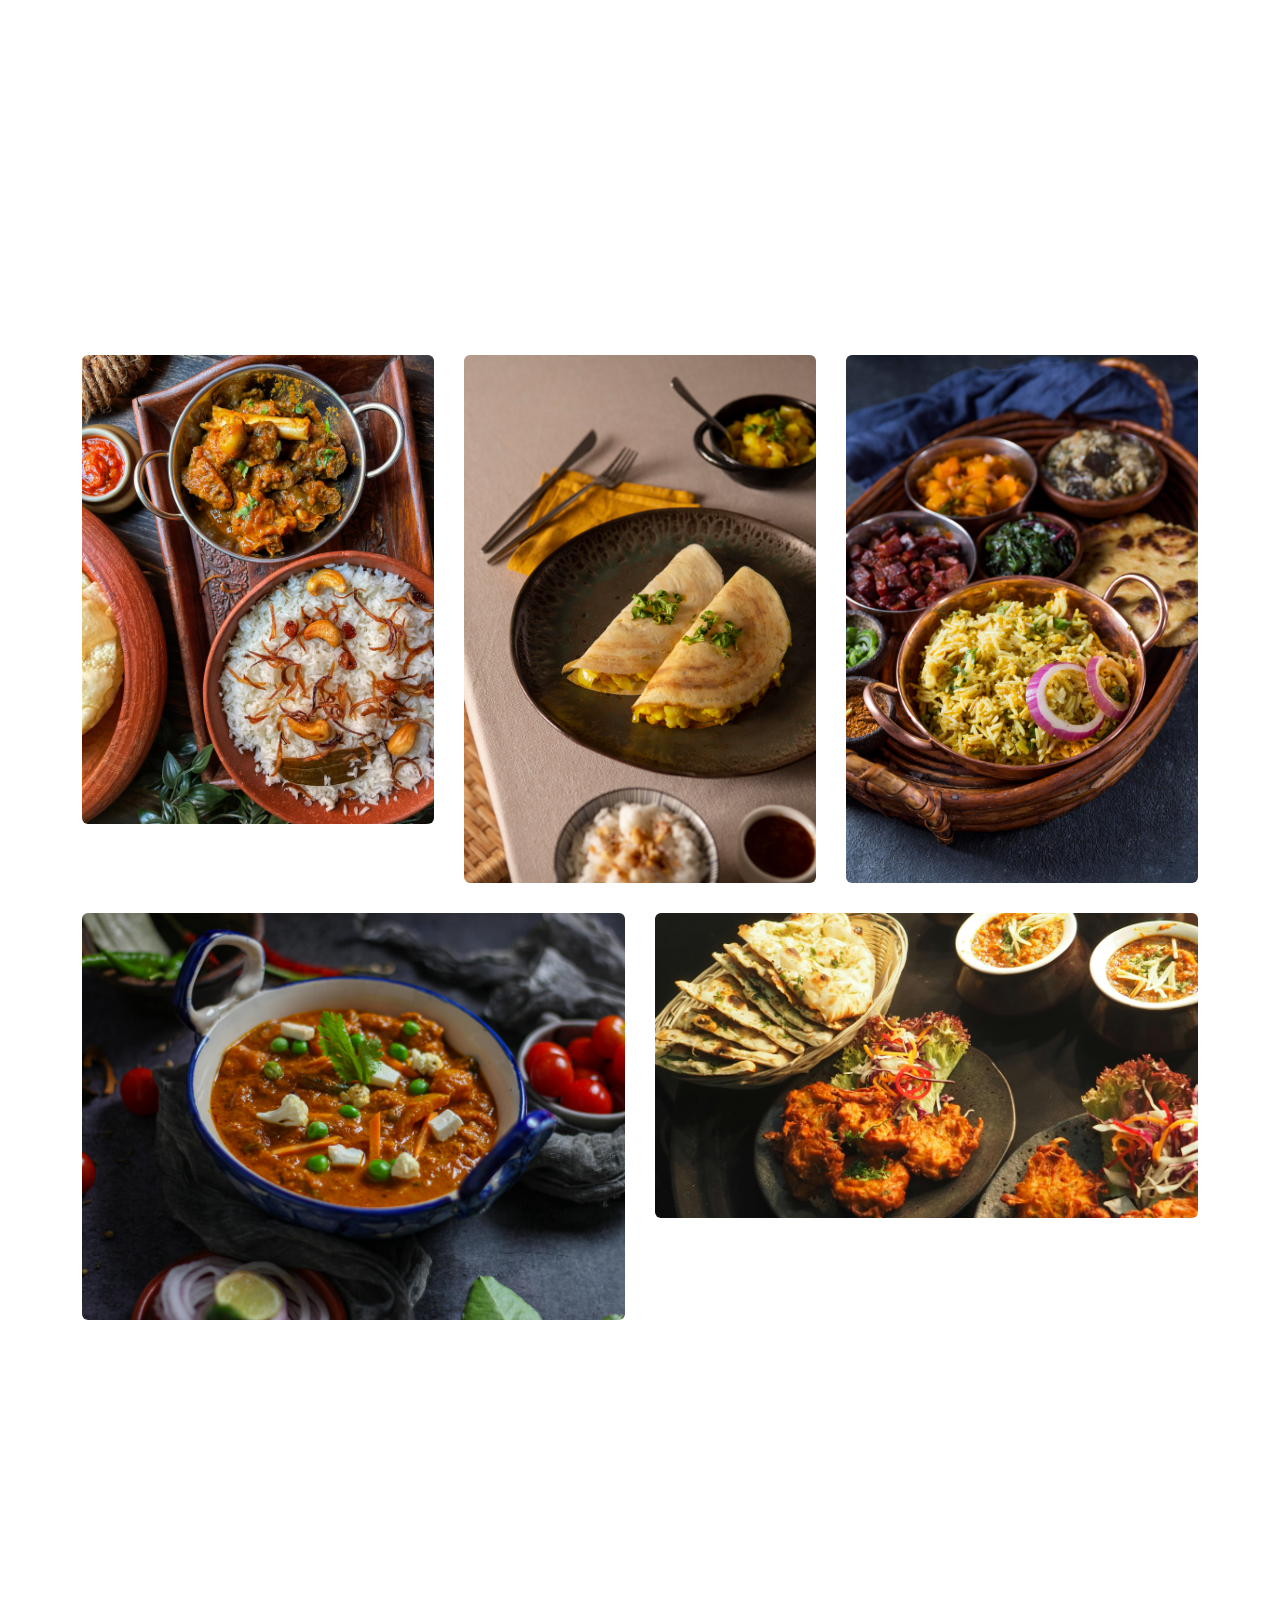
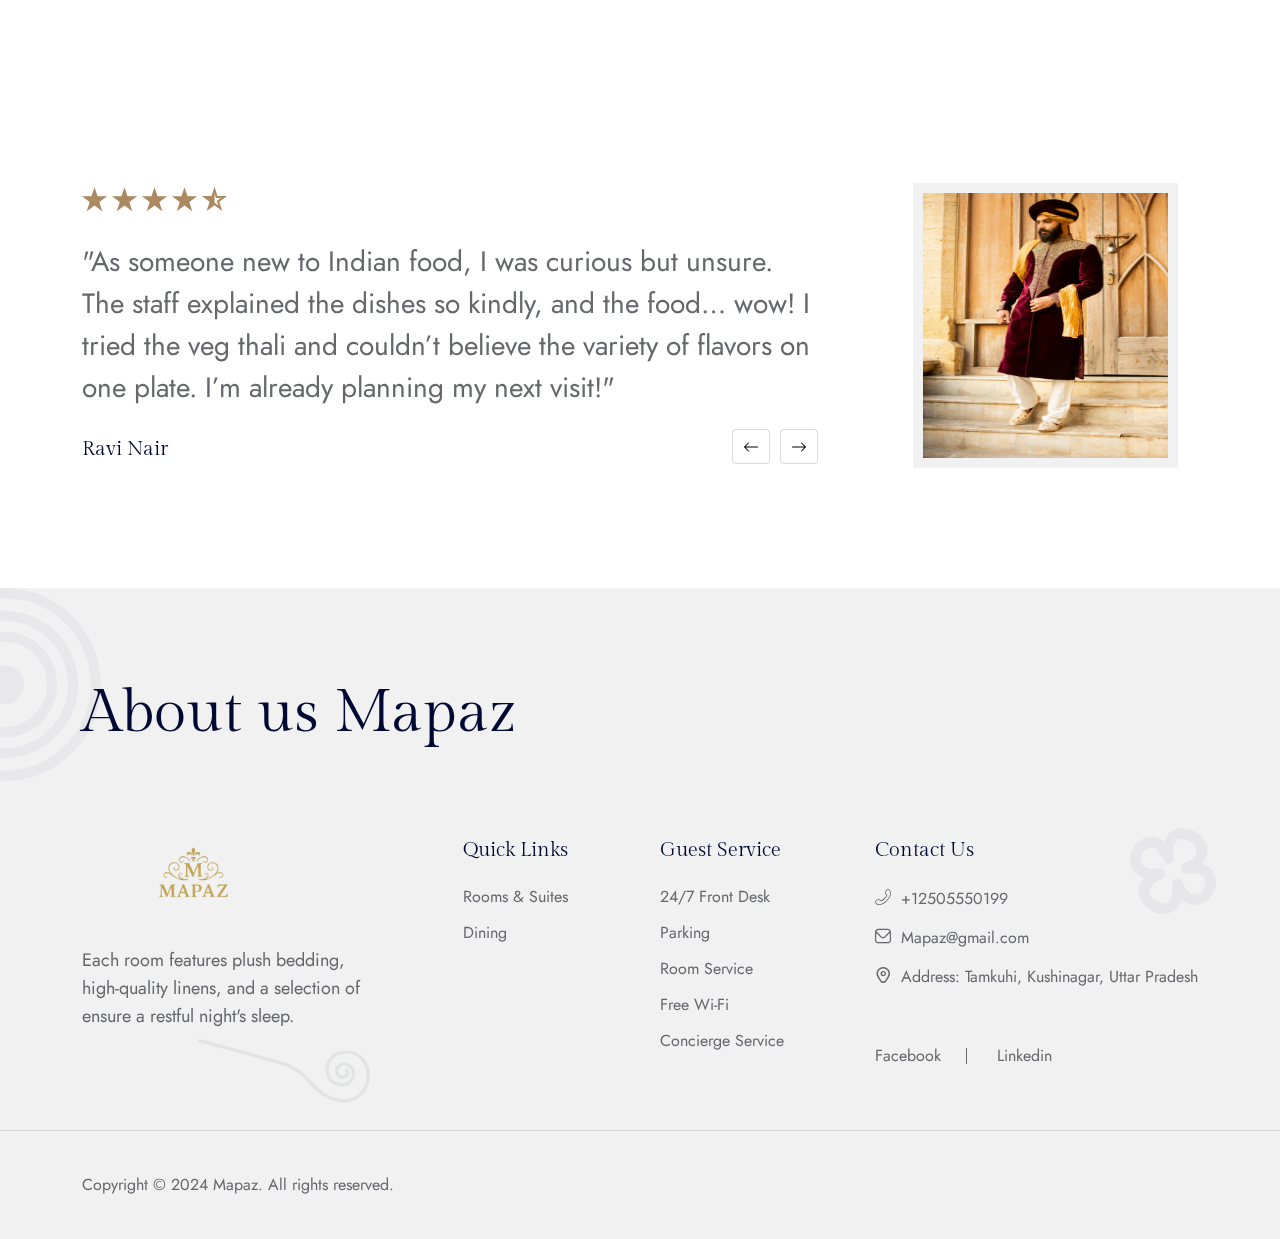
<file: resturant.html>
<!DOCTYPE html>
<html lang="zxx">


<!-- Mirrored from html.themewant.com/mapaz/resturant.html by HTTrack Website Copier/3.x [XR&CO'2014], Wed, 22 Jan 2025 08:07:34 GMT -->

<head>
    <meta charset="UTF-8">
    <meta name="viewport" content="width=device-width, initial-scale=1.0">
    <meta name="apple-mobile-web-app-capable" content="yes">
    <meta name="description" content="mapaz - Hotel and Resort HTML Template">
    <meta name="keywords" content="hotel, resort, Spa">
    <meta name="robots" content="index, follow">
    <!-- for open graph social media -->
    <meta property="og:title" content="Hotel and Resort">
    <meta property="og:description" content="mapaz - Hotel and Resort HTML Template">
    <!-- for twitter sharing -->
    <meta name="twitter:card" content="summary_large_image">
    <meta name="twitter:title" content="Hotel and Resort">
    <meta name="twitter:description" content="mapaz - Hotel and Resort HTML Template">
    <!-- favicon -->
    <link rel="icon" href="assets/images/mapaz.ico" type="image/x-icon">
    <!-- title -->
    <title>Mapaz - Hotel and Resturant </title>

    <!-- google fonts -->
    <link href="https://fonts.googleapis.com/css2?family=Gilda+Display&amp;family=Jost:ital,wght@0,100..900;1,100..900&amp;display=swap" rel="stylesheet">
    <!-- icon font from flaticon -->
    <link rel="stylesheet" href="assets/fonts/flaticon_bokinn.css">
    <!-- all plugin css -->
    <link rel="stylesheet" href="assets/css/plugins.min.css">
    <!-- main style custom css -->
    <link rel="stylesheet" href="assets/css/style.css">
</head>

<body>
    <!-- header area -->
    <div class="header__top">
        <div class="container">
            <div class="row justify-content-between">
                <div class="col-lg-6 col-md-6">
                    <div class="social__links">
                        <a class="link__item gap-10" href="callto:#"><i class="flaticon-phone-flip"></i> +12505550199</a>
                        <a class="link__item gap-10" href="mailto:#"><i class="flaticon-envelope"></i> Mapaz@gmail.com</a>
                    </div>
                </div>
                <div class="col-lg-6 col-md-6">
                    <div class="location">
                        <a class="link__item gap-10" href="#"><i class="flaticon-marker"></i>TAMKUHI , KUSHINAGAR, UTTAR PRADESH (UP), India (IN), Pin Code:- 274407</a>
                    </div>
                </div>
            </div>
        </div>
    </div>
    <header class="main__header header__function">
        <div class="container">
            <div class="row">
                <div class="main__header__wrapper">
                    <div class="main__logo">
                        <a href="index.html"><img class="logo__class" src="assets/images/logo/mapaz.svg" alt="Mapaz"></a>
                    </div>
                    <div class="main__nav">
                        <div class="navigation d-none d-lg-block">

                            <nav class="navigation__menu" id="main__menu">

                                <ul class="list-unstyled">

                                    <li class="navigation__menu--item ">
                                        <a href="index.html" class="navigation__menu--item__link">Home</a>


                                    </li>
                                    <li class="navigation__menu--item ">
                                        <a href="about.html" class="navigation__menu--item__link">About</a>


                                    </li>

                                    <li class="navigation__menu--item has-child has-arrow">
                                        <a href="#" class="navigation__menu--item__link">Rooms</a>
                                        <ul class="submenu sub__style" role="menu">

                                            <!--
                                            <li role="menuitem" class="has-child has-arrow">
                                                <a href="#">Room Style</a>
                                                <ul class="sub__style" role="menu">
                                                    <li role="menuitem"><a href="room-one.html">Room One</a></li>
                                                    <li role="menuitem"><a href="room-two.html">Room Two</a></li>
                                                    <li role="menuitem"><a href="room-three.html">Room Three</a></li>
                                                    <li role="menuitem"><a href="room-four.html">Room Four</a></li>
                                                </ul>
                                            </li>-->
                                            <li role="menuitem" class="has-child ">
                                                <a href="premium-rooom.html">Premium Room</a>
                                                <!--
                                                <ul class="sub__style" role="menu">
                                                    <li role="menuitem"><a href="room-details-sweet.html">Room Details 1</a></li>
                                                    <li role="menuitem"><a href="room-details-2.html">Room Details 2</a></li>
                                                </ul>-->

                                            </li>
                                            <li role="menuitem" class="has-child ">
                                                <a href="deluxe_room.html">Deluxe Rooms</a>
                                            </li>
                                            <li role="menuitem" class="has-child ">
                                                <a href="stander-room.html">Standard Rooms</a>
                                            </li>
                                            <li role="menuitem" class="has-child ">
                                                <a href="twin-rooms.html">Twin Rooms</a>
                                            </li>
                                        </ul>
                                    </li>

                                    <li class="navigation__menu--item ">
                                        <a href="resturant.html" class="navigation__menu--item__link">Restaurant</a>

                                    </li>
                                    <li class="navigation__menu--item ">
                                        <a href="event.html" class="navigation__menu--item__link">Banquet</a>

                                    </li>
                                    <li class="navigation__menu--item">
                                        <a href="gallery.html" class="navigation__menu--item__link">Gallery</a>
                                    </li>

                                    <li class="navigation__menu--item">
                                        <a href="contact.html" class="navigation__menu--item__link">Contact</a>
                                    </li>
                                </ul>
                            </nav>
                        </div>

                    </div>
                    <!--
                    <div class="main__logo">
                        <a href="index.html"><img class="logo__class" src="assets/images/logo/mapaz.svg" alt="mapaz"></a>
                    </div>-->
                    <div class="main__right">
                        <!--<a href="#" class="theme-btn btn-style sm-btn border d-none d-lg-block" aria-label="Login Button" data-bs-toggle="modal" data-bs-target="#loginModal"><span>Sign In</span></a>
                        <a href="#" class="theme-btn btn-style sm-btn border d-none d-lg-block" aria-label="Sign Up Button" data-bs-toggle="modal" data-bs-target="#signupModal"><span>Sign Up</span></a>-->
                        <a href="premium-rooom.html" class="theme-btn btn-style sm-btn fill"><span>Book Now</span></a>
                        <button class="theme-btn btn-style sm-btn fill menu__btn d-lg-none" data-bs-toggle="offcanvas" data-bs-target="#offcanvasRight" aria-controls="offcanvasRight">
                            <span><img src="assets/images/icon/menu-icon.svg" alt=""></span>
                        </button>
                    </div>
                </div>
            </div>
        </div>
    </header>
    <!-- header area end -->
    <!-- page header -->
    <div class="rts__section page__hero__height page__hero__bg" style="background-image: url(assets/images/pages/header__bg.webp);">
        <div class="container">
            <div class="row align-items-center justify-content-center">
                <div class="col-lg-12">
                    <div class="page__hero__content">
                        <h1 class="wow fadeInUp">The Restaurant</h1>
                        <p class="wow fadeInUp font-sm">Whether you are in the mood for a leisurely breakfast, a business lunch, or a romantic dinner.</p>
                    </div>
                </div>
            </div>
        </div>
    </div>
    <!-- page header end -->
    <!-- about us -->
    <div class="rts__section about is__resturant section__padding">
        <div class="container">
            <div class="row g-4 align-items-center  ">
                <div class="col-lg-5">
                    <div class="about__images">
                        <div class="image__left wow fadeInUp">
                            <img height="648" width="428" src="assets/images/pages/resturant/1.webp" alt="">
                        </div>
                        <div class="image__right wow fadeInUp">
                            <img width="428" height="648" src="assets/images/pages/resturant/2.webp" alt="">
                        </div>
                    </div>
                </div>
                <div class="col-lg-7">
                    <div class="about__content">
                        <span class="h6 subtitle__icon__two d-block wow fadeInUp">Hotel Experience</span>
                        <h2 class="font-xl wow fadeInUp">From Farm to Fork: Enjoy Fresh, Seasonal Dishes at Bokinn</h2>
                        <p class="font-sm mt-30 wow fadeInUp" data-wow-delay=".3s">
                            Welcome to Bokinn, where luxury meets comfort in the heart of Kushinagar. Since 1999, we have been committed to providing an exceptional stay for our guests, blending modern amenities with timeless elegance. Our beautifully designed rooms and suites offer
                            stunning views and plush accommodations, ensuring a restful retreat — whether you're visiting for business, leisure, or to explore the spiritual heritage of Kushinagar.
                        </p>
                        <div class="reservation__meta wow fadeInUp">
                            <div class="reservation__item">
                                <p class="font-sm">Reservation By Phone</p>
                                <a href="tel:+12505550199"><img src="assets/images/icon/phone.svg" alt=""> +12505550199</a>
                            </div>
                            <div class="reservation__item">
                                <p class="font-sm">Opening Hours</p>
                                <span><img src="assets/images/icon/clock.svg" alt="">10 Am - 12Pm</span>
                            </div>
                        </div>
                    </div>
                </div>
            </div>
        </div>
    </div>
    <!-- about us end -->

    <!-- restaurant room -->
    <div class="rts__section section__padding">
        <div class="container">
            <div class="row justify-content-center text-center mb-40">
                <div class="col-lg-7 wow fadeInUp" data-wow-delay=".3s">
                    <div class="section__topbar">
                        <span class="h6 subtitle__icon__three mx-auto">Gallery</span>
                        <h2 class="section__title">Our Restaurant Gallery</h2>
                    </div>
                    <p>Our rooms offer a harmonious blend of comfort and elegance, designed to provide an exceptional stay for every guest Each room features plush bedding.</p>
                </div>
            </div>
            <div class="row g-30 gallery">

                <div class="col-lg-4 col-md-6">
                    <div class="gallery__item">
                        <a href="assets/images/pages/resturant/gallery/1.webp" class="gallery__link">
                            <img class="rounded-2 img-fluid" src="assets/images/restu/1.jpg" alt="gallery">
                        </a>
                    </div>
                </div>
                <div class="col-lg-4 col-md-6">
                    <div class="gallery__item">
                        <a href="assets/images/pages/resturant/gallery/2.webp" class="gallery__link">
                            <img class="rounded-2 img-fluid" src="assets/images/restu/2.jpg" alt="gallery">
                        </a>
                    </div>
                </div>
                <div class="col-lg-4 col-md-6">
                    <div class="gallery__item">
                        <a href="assets/images/pages/resturant/gallery/3.webp" class="gallery__link">
                            <img class="rounded-2 img-fluid" src="assets/images/restu/3.jpg" alt="gallery">
                        </a>
                    </div>
                </div>
                <div class="col-lg-6 col-md-6">
                    <div class="gallery__item">
                        <a href="assets/images/pages/resturant/gallery/4.webp" class="gallery__link">
                            <img class="rounded-2 img-fluid" src="assets/images/restu/4.jpg" alt="gallery">
                        </a>
                    </div>
                </div>

                <div class="col-lg-6 col-md-6">
                    <div class="gallery__item">
                        <a href="assets/images/pages/resturant/gallery/5.webp" class="gallery__link">
                            <img class="rounded-2 img-fluid" src="assets/images/restu/5.jpg" alt="gallery">
                        </a>
                    </div>
                </div>
            </div>
        </div>
    </div>
    <!-- restaurant room end -->
    <!--
    

                        <!-- client testimonial  -->
    <div class="rts__section testimonial section__padding">
        <div class="container">
            <div class="row justify-content-center text-center mb-40">
                <div class="col-lg-6 wow fadeInUp" data-wow-delay=".3s">
                    <div class="section__topbar">
                        <span class="h6 subtitle__icon__three mx-auto">Testimonial</span>
                        <h2 class="section__title">What Our Client Say</h2>
                    </div>
                </div>
            </div>
            <div class="row justify-content-between align-items-center position-relative">
                <div class="col-lg-8">
                    <div class="testimonial__item__content tm__slider__five">
                        <div class="swiper-wrapper">
                            <!-- single slide -->
                            <div class="swiper-slide">
                                <div class="testimonial__content">
                                    <div class="single__slider__item ">
                                        <div class="slider__rating mb-20">
                                            <i class="flaticon-star"></i>
                                            <i class="flaticon-star"></i>
                                            <i class="flaticon-star"></i>
                                            <i class="flaticon-star"></i>
                                            <i class="flaticon-star-sharp-half-stroke"></i>
                                        </div>
                                        <span class="slider__text d-block">"As someone new to Indian food, I was curious but unsure. The staff explained the dishes so kindly, and the food… wow! I tried the veg thali and couldn’t believe the variety of flavors on one plate. I’m already planning my next visit!"</span>
                                        <div class="slider__author__info">
                                            <div class="slider__author__info__content">
                                                <h6 class="mb-0">Ravi Nair </h6>

                                            </div>
                                        </div>
                                    </div>
                                </div>
                            </div>
                            <!-- single slide end -->
                            <!-- single slide -->
                            <div class="swiper-slide">
                                <div class="testimonial__content">
                                    <div class="single__slider__item ">
                                        <div class="slider__rating mb-20">
                                            <i class="flaticon-star"></i>
                                            <i class="flaticon-star"></i>
                                            <i class="flaticon-star"></i>
                                            <i class="flaticon-star"></i>
                                            <i class="flaticon-star-sharp-half-stroke"></i>
                                        </div>
                                        <span class="slider__text d-block">My mother used to cook Purvanchali food, and Purnvancha’l brought back all those memories. I tried the sattu paratha and aloo chokha — it tasted just like home. The place is clean, the service is quick, and the hospitality is genuinely heartwarming.</span>
                                        <div class="slider__author__info">
                                            <div class="slider__author__info__content">
                                                <h6 class="mb-0">Ritika Singh </h6>

                                            </div>
                                        </div>
                                    </div>
                                </div>
                            </div>
                            <!-- single slide end -->
                        </div>
                        <div class="slider__navigation">
                            <div class="nav__btn button-next">
                                <img src="assets/images/icon/arrow-left-short.svg" alt="">
                            </div>
                            <div class="nav__btn button-prev">
                                <img src="assets/images/icon/arrow-right-short.svg" alt="">
                            </div>
                        </div>
                    </div>
                </div>
                <div class="col-lg-4 d-none d-lg-flex justify-content-lg-end justify-content-md-start">
                    <div class="testimonial__slider__style__three">
                        <div class="testimonial__author is__thumb overflow-hidden">
                            <div class="swiper-wrapper">
                                <!-- single slide -->
                                <div class="swiper-slide">
                                    <div class="testimonial__author__image">
                                        <img width="265" height="285" src="assets/images/author/rest1.jpg" alt="">
                                    </div>
                                </div>
                                <!-- single slide end -->

                                <!-- single slide -->
                                <div class="swiper-slide">
                                    <div class="testimonial__author__image">
                                        <img width="265" height="285" src="assets/images/author/rest2.jpg" alt="">
                                    </div>
                                </div>
                                <!-- single slide end -->
                            </div>
                        </div>
                    </div>
                </div>
            </div>
        </div>
    </div>
    <!-- client testimonial  end -->

    <!-- footer style one -->


    <div class="modal similar__modal fade " id="loginModal">
        <div class="modal-dialog modal-dialog-centered">
            <div class="modal-content">
                <div class="max-content similar__form form__padding">
                    <div class="d-flex mb-3 align-items-center justify-content-between">
                        <h6 class="mb-0">Login To mapaz</h6>
                        <button class="btn-close" type="button" data-bs-dismiss="modal" aria-label="Close">
                        </button>
                    </div>
                    <form action="https://html.themewant.com/mapaz/candidate-dashboard.html" method="post" class="d-flex flex-column gap-3">
                        <div class="form-group">
                            <label for="email-popup" class="text-dark mb-3">Your Email</label>
                            <div class="position-relative">
                                <input type="email" name="email-popup" id="email-popup" placeholder="Enter your email" required>

                            </div>
                        </div>
                        <div class="form-group">
                            <label for="password" class="text-dark mb-3">Password</label>
                            <div class="position-relative">
                                <input type="password" name="password" id="password" placeholder="Enter your password" required>

                            </div>
                        </div>
                        <div class="d-flex flex-wrap justify-content-between align-items-center ">
                            <div class="form-check d-flex align-items-center gap-2">
                                <input class="form-check-input mt-0" type="checkbox" value="" id="flexCheckDefault">
                                <label class="form-check-label mb-0" for="flexCheckDefault">
                                    Remember me
                                </label>
                            </div>
                            <a href="#" class="forgot__password text-para" data-bs-toggle="modal" data-bs-target="#forgotModal">Forgot Password?</a>
                        </div>
                        <div class="form-group my-3">
                            <button class="theme-btn btn-style sm-btn fill w-100"><span>Login</span></button>
                        </div>
                    </form>
                    <div class="d-block has__line text-center">
                        <p>Or</p>
                    </div>
                    <div class="d-flex gap-4 flex-wrap justify-content-center mt-20 mb-20">
                        <div class="is__social google">
                            <button class="theme-btn btn-style sm-btn"><span>Continue with Google</span></button>
                        </div>
                        <div class="is__social facebook">
                            <button class="theme-btn btn-style sm-btn"><span>Continue with Facebook</span></button>
                        </div>
                    </div>
                    <span class="d-block text-center ">Don`t have an account? <a href="#" data-bs-target="#signupModal" data-bs-toggle="modal" class="text-primary">Sign Up</a> </span>
                </div>
            </div>
        </div>
    </div>

    <!-- signup form -->
    <div class="modal similar__modal fade " id="signupModal">
        <div class="modal-dialog modal-dialog-centered">
            <div class="modal-content">
                <div class="max-content similar__form form__padding">
                    <div class="d-flex mb-3 align-items-center justify-content-between">
                        <h6 class="mb-0">Create A Free Account</h6>
                        <button class="btn-close" type="button" data-bs-dismiss="modal" aria-label="Close">
                        </button>
                    </div>

                    <form action="#" class="d-flex flex-column gap-3">
                        <div class="form-group">
                            <label for="sname" class=" text-dark mb-3">Your Name</label>
                            <div class="position-relative">
                                <input type="text" name="sname" id="sname" placeholder="Candidate" required>
                                <i class="fa-light fa-user icon"></i>
                            </div>
                        </div>

                        <div class="form-group">
                            <label for="signemail" class=" text-dark mb-3">Your Email</label>
                            <div class="position-relative">
                                <input type="email" name="signemail" id="signemail" placeholder="Enter your email" required>
                                <i class="fa-sharp fa-light fa-envelope icon"></i>
                            </div>
                        </div>
                        <div class="form-group">
                            <label for="spassword" class=" text-dark mb-3">Password</label>
                            <div class="position-relative">
                                <input type="password" name="spassword" id="spassword" placeholder="Enter your password" required>
                                <i class="fa-light fa-lock icon"></i>
                            </div>
                        </div>

                        <div class="form-group my-3">
                            <button class="theme-btn btn-style sm-btn fill w-100"><span>Register</span></button>
                        </div>
                    </form>
                    <div class="d-block has__line text-center">
                        <p>Or</p>
                    </div>
                    <div class="d-flex flex-wrap justify-content-center gap-4 mt-20 mb-20">
                        <div class="is__social google">
                            <button class="theme-btn btn-style sm-btn"><span>Continue with Google</span></button>
                        </div>
                        <div class="is__social facebook">
                            <button class="theme-btn btn-style sm-btn"><span>Continue with Facebook</span></button>
                        </div>
                    </div>
                    <span class="d-block text-center ">Have an account? <a href="#" data-bs-target="#loginModal" data-bs-toggle="modal" class="text-primary">Login</a> </span>
                </div>
            </div>
        </div>
    </div>

    <!-- forgot password form -->
    <div class="modal similar__modal fade " id="forgotModal">
        <div class="modal-dialog modal-dialog-centered">
            <div class="modal-content">
                <div class="max-content similar__form form__padding">
                    <div class="d-flex mb-3 align-items-center justify-content-between">
                        <h6 class="mb-0">Forgot Password</h6>
                        <button class="btn-close" type="button" data-bs-dismiss="modal" aria-label="Close">
                        </button>
                    </div>
                    <form action="#" class="d-flex flex-column gap-3">
                        <div class="form-group">
                            <label for="fmail" class=" text-dark mb-3">Your Email</label>
                            <div class="position-relative">
                                <input type="email" name="email" id="fmail" placeholder="Enter your email" required>
                                <i class="fa-sharp fa-light fa-envelope icon"></i>
                            </div>
                        </div>
                        <div class="form-group my-3">
                            <button class="theme-btn btn-style sm-btn fill w-100"><span>Reset Password</span></button>
                        </div>
                    </form>

                    <span class="d-block text-center ">Remember Your Password? 
                <a href="#" data-bs-target="#loginModal" data-bs-toggle="modal" class="text-primary">Login</a> </span>
                </div>
            </div>
        </div>
    </div>

    <!-- offcanvase menu -->
    <div class="offcanvas offcanvas-start" id="offcanvasRight">
        <div class="rts__btstrp__offcanvase">
            <div class="offcanvase__wrapper">
                <div class="left__side mobile__menu">
                    <button type="button" class="btn-close btn-close-white" data-bs-dismiss="offcanvas" aria-label="Close"></button>
                    <div class="offcanvase__top">
                        <div class="offcanvase__logo">
                            <a href="index.html">
                                <img src="assets/images/logo/mapaz.svg" alt="logo">
                            </a>
                        </div>
                        <p class="description">
                            Welcome to Mapaz, where luxury meets comfort in the heart of Purvanchal. Since 1999, we have been dedicated to providing.
                        </p>
                    </div>
                    <div class="offcanvase__mobile__menu">
                        <div class="mobile__menu__active"></div>
                    </div>
                    <div class="offcanvase__bottom">
                        <div class="offcanvase__address">

                            <div class="item">
                                <span class="h6">Phone</span>
                                <a href="tel:+1234567890"><i class="flaticon-phone-flip"></i> +1234567890</a>
                            </div>
                            <div class="item">
                                <span class="h6">Email</span>
                                <a href="mailto:info@hostie.com"><i class="flaticon-envelope"></i>info@hostie.com</a>
                            </div>
                            <div class="item">
                                <span class="h6">Address</span>
                                <a href="#"><i class="flaticon-marker"></i> TAMKUHI , KUSHINAGAR, UTTAR PRADESH (UP), India (IN), Pin Code:- 274407</a>
                            </div>

                        </div>
                    </div>
                </div>
                <div class="right__side desktop__menu">
                    <button type="button" class="btn-close btn-close-white" data-bs-dismiss="offcanvas" aria-label="Close"></button>
                    <div class="rts__desktop__menu">
                        <nav class="desktop__menu offcanvas__menu">
                            <ul class="list-unstyled">
                                <li class="slide ">
                                    <a class="slide__menu__item" href="index.html">Home
                                        <span class="toggle"></span>
                                    </a>
                                    <!--
                                    <ul class="slide__menu">
                                        <li><a href="index.html">Luxury Hotel</a></li>
                                        <li><a href="index-2.html">Luxe Vista Hotel</a></li>
                                        <li><a href="index-3.html">Ocean Breeze Hotel</a></li>
                                        <li><a href="index-4.html">Apartment Hotel</a></li>
                                        <li><a href="index-5.html">Mountain Hotel</a></li>
                                        <li><a href="index-6.html">City Hotel</a></li>
                                        <li><a href="index-7.html">Beach Hotel</a></li>
                                        <li><a href="index-dark.html">Hotel Dark</a></li>
                                        <li><a href="index-video.html">Hotel Seaside</a></li>
                                    </ul>-->
                                </li>
                                <li class="slide">
                                    <a class="slide__menu__item" href="about.html">About us
                                    </a>
                                </li>
                                <li class="slide has__children">
                                    <a class="slide__menu__item" href="#">Rooms
                                        <span class="toggle"></span>
                                    </a>
                                    <ul class="slide__menu">
                                        <li><a href="premium-rooom.html">Premium Rooms</a></li>
                                        <li>
                                            <a href="deluxe_room.html">Deluxe Rooms</a>
                                        </li>
                                        <li>
                                            <a href="stander-room.html">Standard Rooms</a>
                                        </li>
                                        <li>
                                            <a href="twin-rooms.html">Twin Rooms</a>
                                        </li>

                                    </ul>
                                </li>
                                <li class="slide has__children">
                                    <a class="slide__menu__item" href="resturant.html">Restaurant
                                       
                                    </a>
                                    <!--
                                    <ul class="slide__menu">
                                        <li><a href="blog.html">Blog</a></li>
                                        <li><a href="blog-details.html">Blog Details</a></li>
                                    </ul>-->
                                </li>
                                <li class="slide has__children">
                                    <a class="slide__menu__item" href="event.html">Banquet Hall
                                    </a>
                                    <!--
                                    <ul class="slide__menu">
                                        <li><a href="resturant.html">Resturant</a></li>
                                        <li><a href="gallery.html">Gallery</a></li>
                                        <li><a href="service.html">Service</a></li>
                                        <li><a href="event.html">Event</a></li>
                                        <li><a href="activities.html">Activities</a></li>
                                    </ul>-->
                                </li>
                                <li class="slide has__children">
                                    <a class="slide__menu__item" href="gallery.html">Gallery
                                    </a>

                                </li>
                                <li class="slide has__children">
                                    <a class="slide__menu__item" href="contact.html">Contact Us
                                    </a>

                                </li>
                            </ul>
                        </nav>
                    </div>
                </div>
            </div>
        </div>
    </div>
    <!-- offcanvase menu end -->

    <footer class="rts__section rts__footer is__common__footer footer__background has__shape">
        <div class="section__shape">
            <div class="shape__1">
                <img src="assets/images/footer/shape-1.svg" alt="">
            </div>
            <div class="shape__2">
                <img src="assets/images/footer/shape-2.svg" alt="">
            </div>
            <div class="shape__3">
                <img src="assets/images/footer/shape-3.svg" alt="">
            </div>
        </div>
        <div class="container">
            <div class="row">
                <div class="footer__newsletter">
                    <span class="h2">About us Mapaz</span>
                    <!--
                    <div class="rts__form">
                        <form action="#" method="post">
                            <input type="email" name="email" id="subscription" placeholder="Enter your mail" required>
                            <button type="submit">Subscribe</button>
                        </form>
                    </div>-->
                </div>
            </div>
            <div class="row">
                <div class="footer__widget__wrapper">
                    <div class="rts__widget">
                        <a href="index.html"><img class="footer__logo" src="assets/images/logo/mapaz.svg" alt="footer logo"></a>
                        <p class="font-sm max-290 mt-20">
                            Each room features plush bedding, high-quality linens, and a selection of ensure a restful night's sleep.
                        </p>
                    </div>
                    <div class="rts__widget">
                        <span class="widget__title">Quick Links</span>
                        <ul>
                            <li><a href="#" aria-label="footer__link">Rooms & Suites</a></li>
                            <li><a href="#" aria-label="footer__link">Dining</a></li>

                        </ul>
                    </div>
                    <div class="rts__widget">
                        <span class="widget__title">Guest Service</span>
                        <ul>
                            <li>24/7 Front Desk</li>
                            <li>Parking</li>
                            <li>Room Service</li>
                            <li>Free Wi-Fi</li>
                            <li>Concierge Service</li>
                        </ul>
                    </div>
                    <div class="rts__widget">
                        <span class="widget__title">Contact Us</span>
                        <ul>
                            <li><a aria-label="footer__contact" href="tel:+12505550199"><i class="flaticon-phone-flip"></i> +12505550199</a></li>
                            <li><a aria-label="footer__contact" href="mailto:UjJw6@example.com"><i class="flaticon-envelope"></i>Mapaz@gmail.com</a></li>
                            <li><a aria-label="footer__contact" href="#"><i class="flaticon-marker"></i> Address: Tamkuhi, Kushinagar, Uttar Pradesh</a></li>
                        </ul><br><br>
                        <div class="footer__social__link">
                            <a href="#" aria-label="footer__social" class="link__item">Facebook</a>
                            <a href="#" aria-label="footer__social" class="link__item">Linkedin</a>
                        </div>
                    </div>
                </div>
            </div>
        </div>
        </div>
        <div class="copyright__text">
            <div class="container">
                <div class="row">
                    <div class="copyright__wrapper">
                        <p class="mb-0">Copyright © 2024 Mapaz. All rights reserved.</p>
                        <!--
                        <div class="footer__social__link">
                            <a href="#" aria-label="footer__social" class="link__item">Facebook</a>
                            <a href="#" aria-label="footer__social" class="link__item">Linkedin</a>
                            <a href="#" aria-label="footer__social" class="link__item">Twitter</a>
                        </div>-->
                    </div>
                </div>
            </div>
    </footer>
    <!-- footer style one end -->
    <!-- back to top -->
    <button type="button" class="rts__back__top" id="rts-back-to-top">
        <svg width="20" height="20" viewBox="0 0 13 22" fill="none" xmlns="http://www.w3.org/2000/svg">
            <path d="M7.30201 1.51317L7.29917 21.3422C7.29912 21.7057 6.97211 21.9993 6.5674 21.9993C6.16269 21.9992 5.83577 21.7055 5.83582 21.342L5.83844 3.10055L1.39753 7.08842C1.11169 7.34511 0.647535 7.34506 0.361762 7.0883C0.0759894 6.83155 0.0760493 6.41464 0.361896 6.15795L6.05367 1.04682C6.26405 0.857899 6.5773 0.802482 6.85167 0.905201C7.12374 1.00792 7.30205 1.24823 7.30201 1.51317Z" fill="#FFF" />
            <path d="M12.9991 6.6318C12.9991 6.80021 12.9282 6.96861 12.7841 7.09592C12.4983 7.35261 12.0341 7.35256 11.7483 7.0958L6.05118 1.97719C5.76541 1.72043 5.76547 1.30352 6.05131 1.04684C6.33716 0.790152 6.80131 0.790206 7.08709 1.04696L12.7842 6.16557C12.9283 6.29498 12.9991 6.46339 12.9991 6.6318Z" fill="#FFF" />
        </svg>

    </button>
    <!-- back to top end -->


    <!-- THEME PRELOADER START -->
    <div class="loader-wrapper">
        <div class="loader">
        </div>
        <div class="loader-section section-left"></div>
        <div class="loader-section section-right"></div>
    </div>
    <!-- THEME PRELOADER END -->


    <!-- plugin js -->
    <script src="assets/js/plugins.min.js"></script>
    <script src="assets/js/gdpr.js"></script>
    <!-- custom js -->
    <script src="assets/js/main.js"></script>
</body>


<!-- Mirrored from html.themewant.com/mapaz/resturant.html by HTTrack Website Copier/3.x [XR&CO'2014], Wed, 22 Jan 2025 08:07:38 GMT -->

</html>
</file>
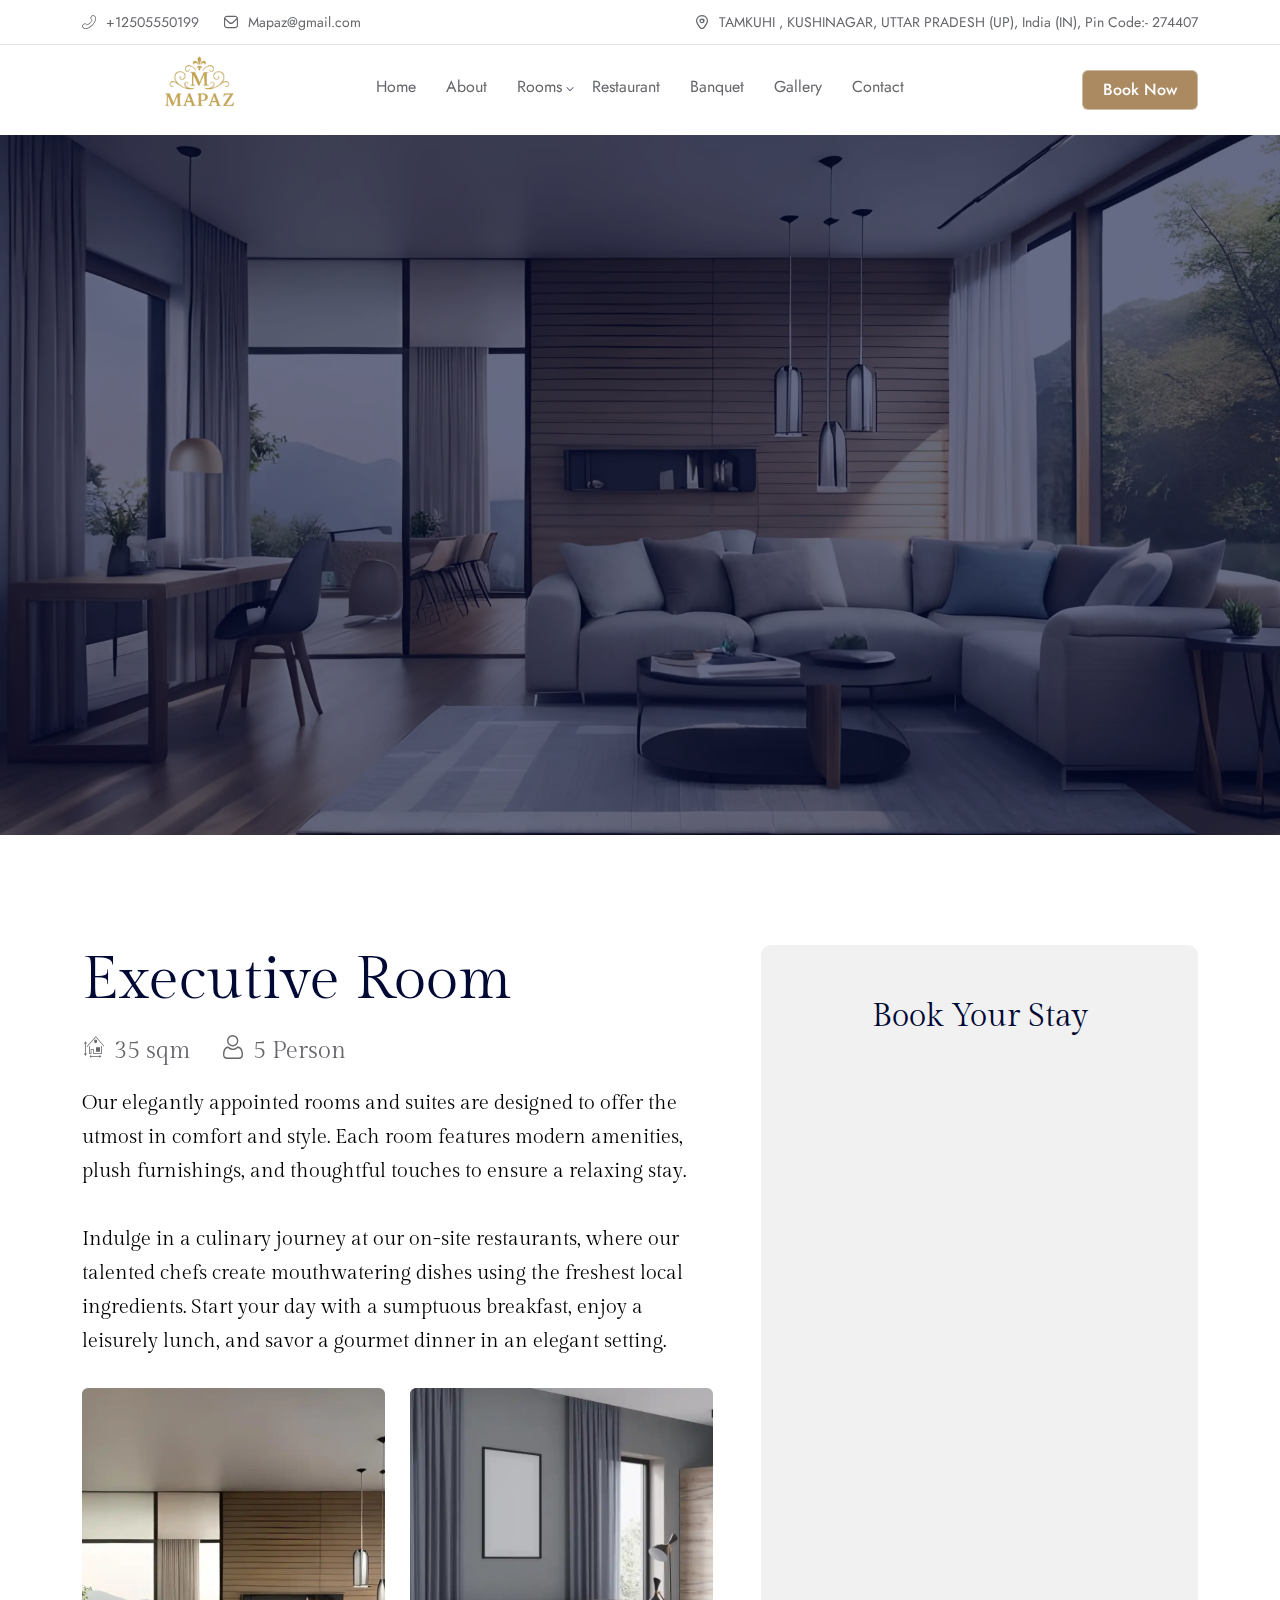
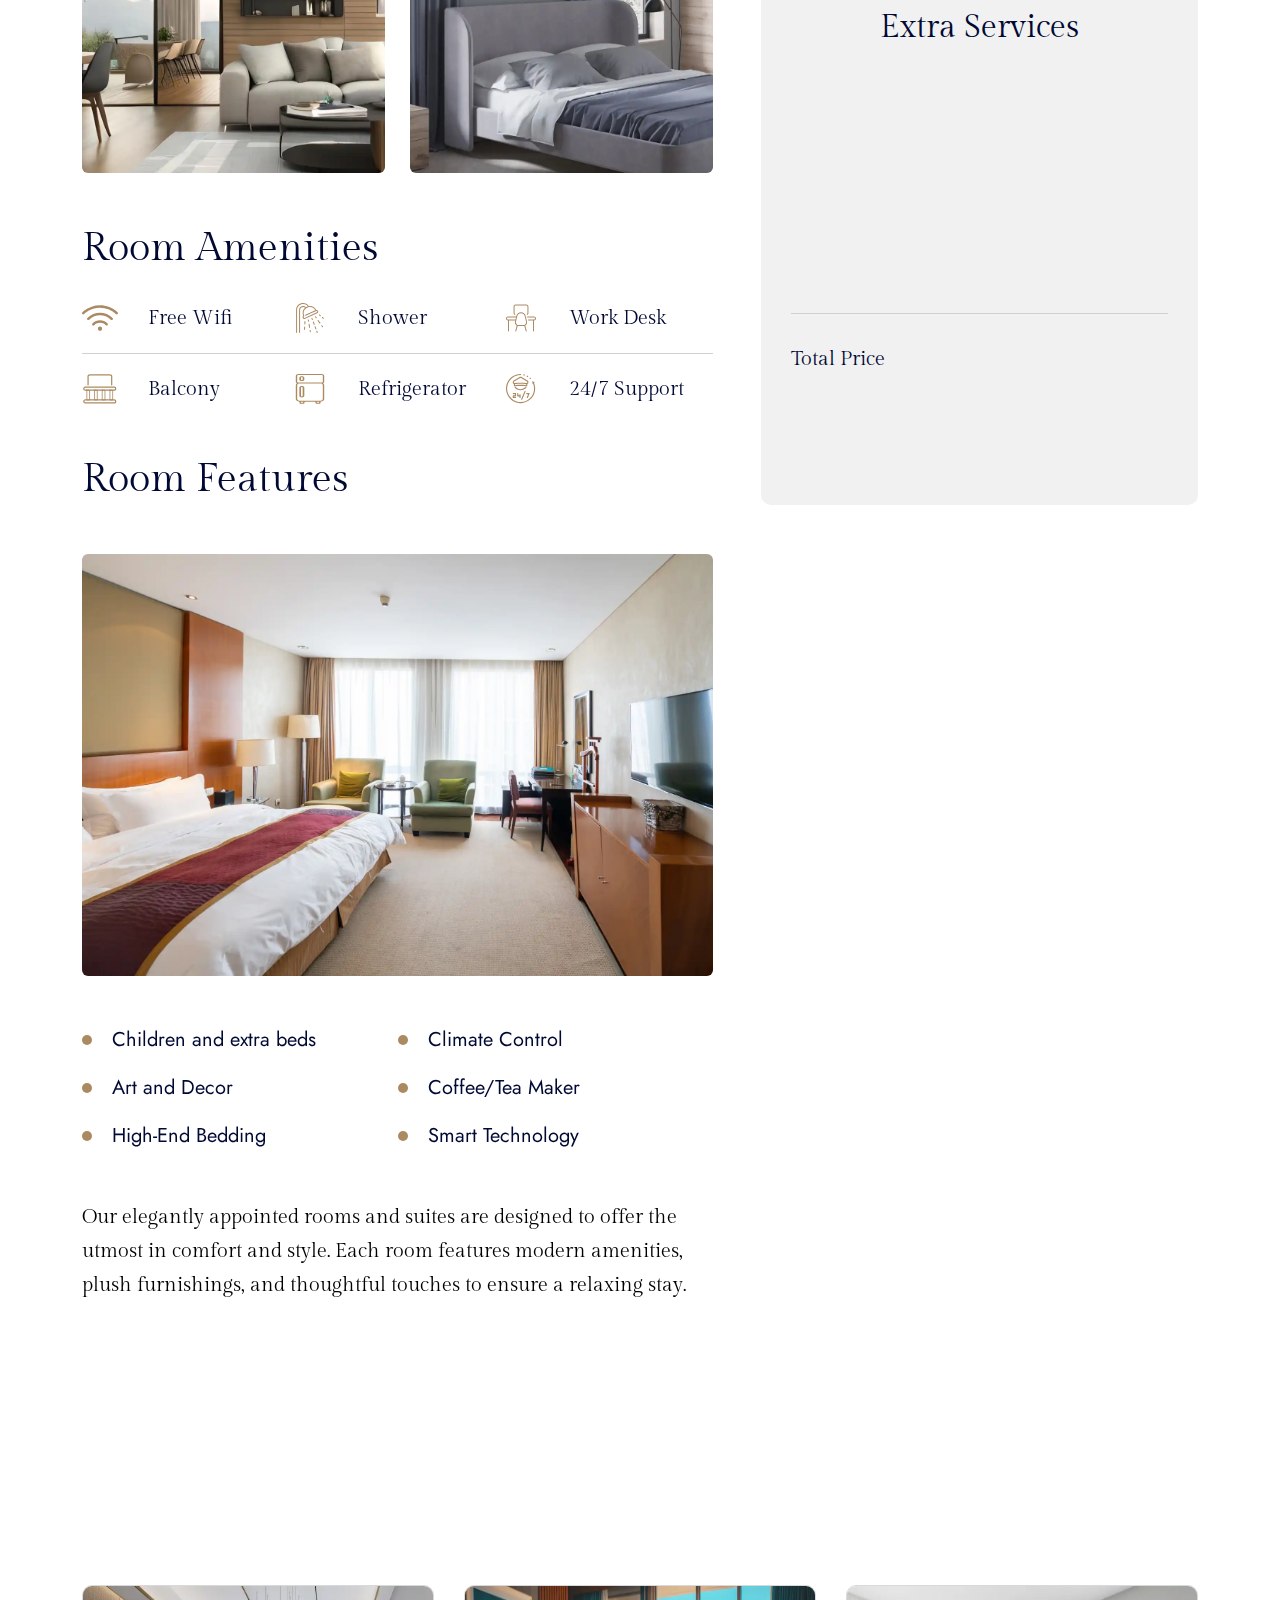
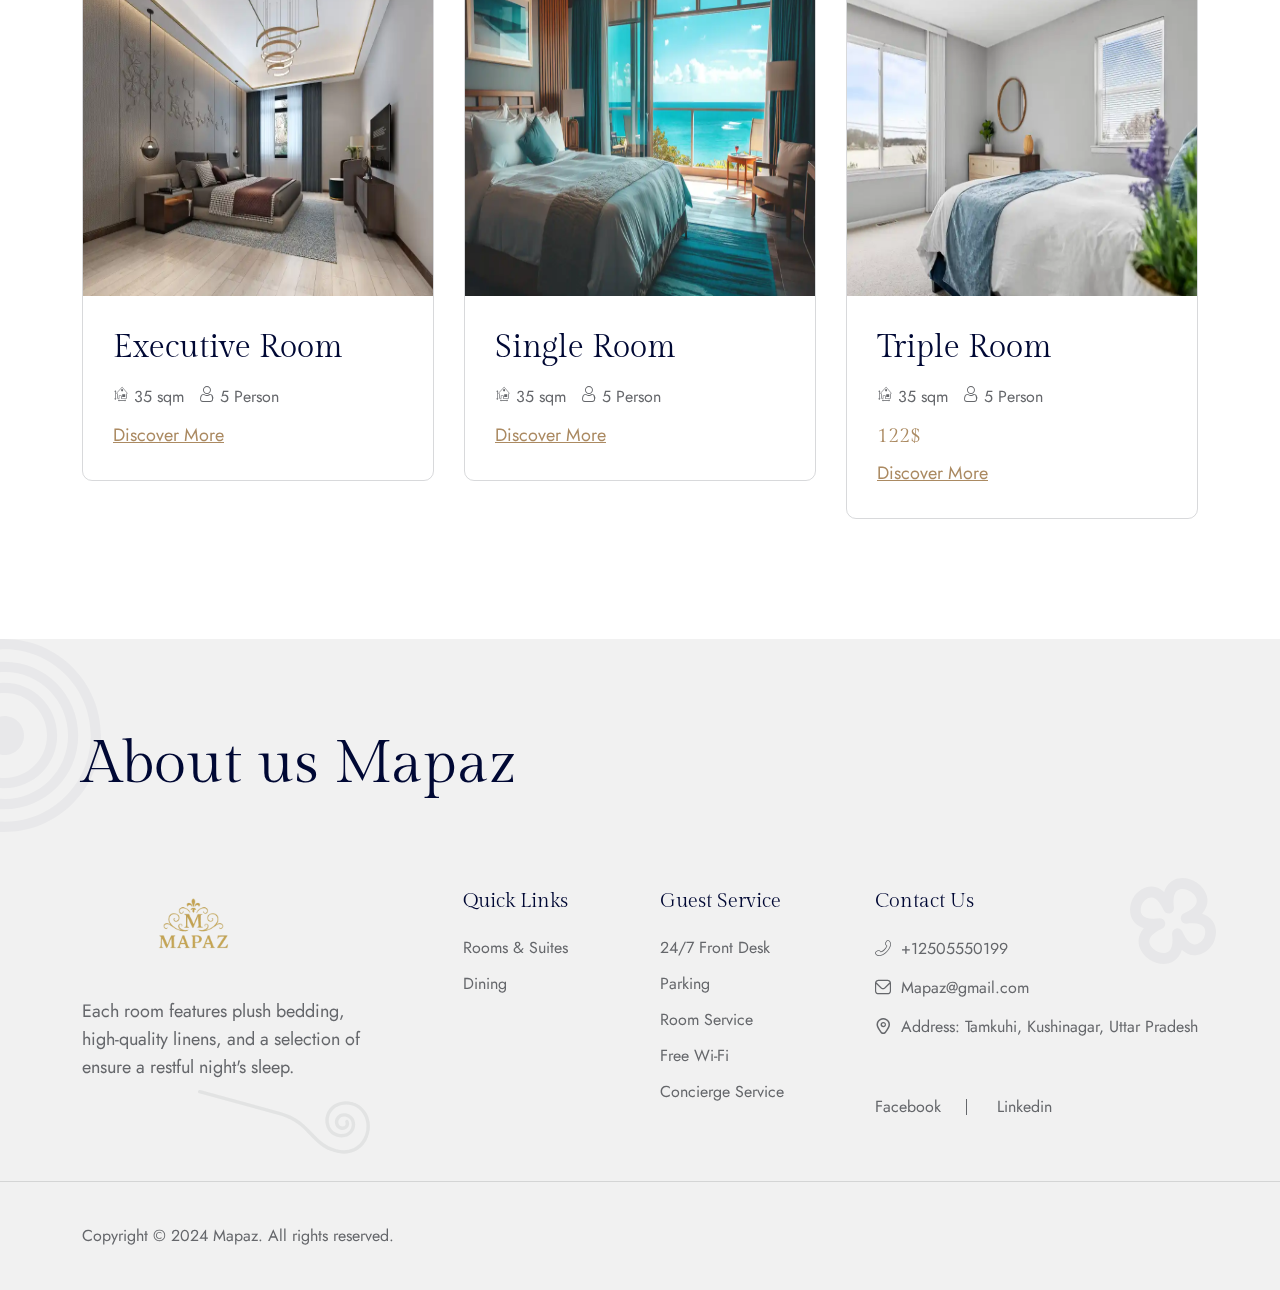
<file: room-details-1.html>
<!DOCTYPE html>
<html lang="zxx">


<!-- Mirrored from html.themewant.com/mapaz/room-details-1.html by HTTrack Website Copier/3.x [XR&CO'2014], Wed, 22 Jan 2025 08:06:55 GMT -->

<head>
    <meta charset="UTF-8">
    <meta name="viewport" content="width=device-width, initial-scale=1.0">
    <meta name="apple-mobile-web-app-capable" content="yes">
    <meta name="description" content="mapaz - Hotel and Resort HTML Template">
    <meta name="keywords" content="hotel, resort, Spa">
    <meta name="robots" content="index, follow">
    <!-- for open graph social media -->
    <meta property="og:title" content="Hotel and Resort">
    <meta property="og:description" content="mapaz - Hotel and Resort HTML Template">
    <!-- for twitter sharing -->
    <meta name="twitter:card" content="summary_large_image">
    <meta name="twitter:title" content="Hotel and Resort">
    <meta name="twitter:description" content="mapaz - Hotel and Resort HTML Template">
    <!-- favicon -->
    <link rel="icon" href="assets/images/mapaz.ico" type="image/x-icon">
    <!-- title -->
    <title>Mapaz - Hotel and Resturant</title>

    <!-- google fonts -->
    <link href="https://fonts.googleapis.com/css2?family=Gilda+Display&amp;family=Jost:ital,wght@0,100..900;1,100..900&amp;display=swap" rel="stylesheet">
    <!-- icon font from flaticon -->
    <link rel="stylesheet" href="assets/fonts/flaticon_bokinn.css">
    <!-- all plugin css -->
    <link rel="stylesheet" href="assets/css/plugins.min.css">
    <!-- main style custom css -->
    <link rel="stylesheet" href="assets/css/style.css">
</head>

<body>
    <!-- header area -->
    <div class="header__top">
        <div class="container">
            <div class="row justify-content-between">
                <div class="col-lg-6 col-md-6">
                    <div class="social__links">
                        <a class="link__item gap-10" href="callto:#"><i class="flaticon-phone-flip"></i> +12505550199</a>
                        <a class="link__item gap-10" href="mailto:#"><i class="flaticon-envelope"></i> Mapaz@gmail.com</a>
                    </div>
                </div>
                <div class="col-lg-6 col-md-6">
                    <div class="location">
                        <a class="link__item gap-10" href="#"><i class="flaticon-marker"></i>TAMKUHI , KUSHINAGAR, UTTAR PRADESH (UP), India (IN), Pin Code:- 274407</a>
                    </div>
                </div>
            </div>
        </div>
    </div>
    <header class="main__header header__function">
        <div class="container">
            <div class="row">
                <div class="main__header__wrapper">
                    <div class="main__logo">
                        <a href="index.html"><img class="logo__class" src="assets/images/logo/mapaz.svg" alt="mapaz"></a>
                    </div>
                    <div class="main__nav">
                        <div class="navigation d-none d-lg-block">

                            <nav class="navigation__menu" id="main__menu">

                                <ul class="list-unstyled">

                                    <li class="navigation__menu--item ">
                                        <a href="#" class="navigation__menu--item__link">Home</a>


                                    </li>
                                    <li class="navigation__menu--item ">
                                        <a href="about.html" class="navigation__menu--item__link">About</a>


                                    </li>

                                    <li class="navigation__menu--item has-child has-arrow">
                                        <a href="#" class="navigation__menu--item__link">Rooms</a>
                                        <ul class="submenu sub__style" role="menu">
                                            <!--
                                            <li role="menuitem" class="has-child has-arrow">
                                                <a href="#">Room Style</a>
                                                <ul class="sub__style" role="menu">
                                                    <li role="menuitem"><a href="room-one.html">Room One</a></li>
                                                    <li role="menuitem"><a href="room-two.html">Room Two</a></li>
                                                    <li role="menuitem"><a href="room-three.html">Room Three</a></li>
                                                    <li role="menuitem"><a href="room-four.html">Room Four</a></li>
                                                </ul>
                                            </li>-->
                                    </li>
                                    <li role="menuitem" class="has-child has-arrow">
                                        <a href="room-details-1.html">Room Details</a>
                                        <ul class="sub__style" role="menu">
                                            <li role="menuitem"><a href="room-details-1.html">Room Details 1</a></li>
                                            <li role="menuitem"><a href="room-details-2.html">Room Details 2</a></li>
                                        </ul>
                                    </li>
                                    </ul>
                                    </li>

                                    <li class="navigation__menu--item ">
                                        <a href="#" class="navigation__menu--item__link">Restaurant</a>

                                    </li>
                                    <li class="navigation__menu--item ">
                                        <a href="#" class="navigation__menu--item__link">Banquet</a>

                                    </li>
                                    <li class="navigation__menu--item">
                                        <a href="gallery.html" class="navigation__menu--item__link">Gallery</a>
                                    </li>

                                    <li class="navigation__menu--item">
                                        <a href="contact.html" class="navigation__menu--item__link">Contact</a>
                                    </li>
                                </ul>
                            </nav>
                        </div>

                    </div>
                    <!--
                    <div class="main__logo">
                        <a href="index.html"><img class="logo__class" src="assets/images/logo/logo.svg" alt="mapaz"></a>
                    </div>-->
                    <div class="main__right">
                        <!--<a href="#" class="theme-btn btn-style sm-btn border d-none d-lg-block" aria-label="Login Button" data-bs-toggle="modal" data-bs-target="#loginModal"><span>Sign In</span></a>
                        <a href="#" class="theme-btn btn-style sm-btn border d-none d-lg-block" aria-label="Sign Up Button" data-bs-toggle="modal" data-bs-target="#signupModal"><span>Sign Up</span></a>-->
                        <a href="premium-rooom.html" class="theme-btn btn-style sm-btn fill"><span>Book Now</span></a>
                        <button class="theme-btn btn-style sm-btn fill menu__btn d-lg-none" data-bs-toggle="offcanvas" data-bs-target="#offcanvasRight" aria-controls="offcanvasRight">
                            <span><img src="assets/images/icon/menu-icon.svg" alt=""></span>
                        </button>
                    </div>
                </div>
            </div>
        </div>
    </header>
    <!-- header area end -->

    <!-- page header -->
    <div class="rts__section page__hero__height page__hero__bg" style="background-image: url(assets/images/pages/header__bg.webp);">
        <div class="container">
            <div class="row align-items-center justify-content-center">
                <div class="col-lg-12">
                    <div class="page__hero__content visually-hidden">
                        <h1 class="wow fadeInUp">no-title</h1>
                        <p class="wow fadeInUp font-sm">visually-hidden</p>
                    </div>
                </div>
            </div>
        </div>
    </div>
    <!-- page header end -->

    <!-- room details area -->
    <div class="rts__section section__padding">
        <div class="container">
            <div class="row g-5 sticky-wrap">
                <div class="col-xxl-8 col-xl-7">
                    <div class="room__details">

                        <!--<span class="h6 d-block">120$</span>-->
                        <h2 class="room__title">Executive Room</h2>
                        <div class="room__meta">
                            <span><i class="flaticon-construction"></i>35 sqm</span>
                            <span><i class="flaticon-user"></i>5 Person</span>
                        </div>
                        <p>
                            Our elegantly appointed rooms and suites are designed to offer the utmost in comfort and style. Each room features modern amenities, plush furnishings, and thoughtful touches to ensure a relaxing stay.
                            <br> <br> Indulge in a culinary journey at our on-site restaurants, where our talented chefs create mouthwatering dishes using the freshest local ingredients. Start your day with a sumptuous breakfast, enjoy a leisurely lunch,
                            and savor a gourmet dinner in an elegant setting.
                        </p>
                        <div class="room__image__group row row-cols-md-2 row-cols-sm-1 mt-30 mb-50 gap-4 gap-md-0">
                            <div class="room__image__item">
                                <img class="rounded-2" src="assets/images/pages/room/r-d-1.webp" alt="">
                            </div>
                            <div class="room__image__item">
                                <img class="rounded-2" src="assets/images/pages/room/r-d-2.webp" alt="">
                            </div>
                        </div>
                        <span class="h4 d-block mb-30">Room Amenities</span>
                        <div class="room__amenity mb-50">
                            <div class="group__row">
                                <div class="single__item">
                                    <img src="assets/images/icon/wifi.svg" height="30" width="36" alt="">
                                    <span>Free Wifi</span>
                                </div>
                                <div class="single__item">
                                    <img src="assets/images/icon/shower.svg" height="30" width="36" alt="">
                                    <span>Shower</span>
                                </div>
                                <div class="single__item">
                                    <img src="assets/images/icon/desk.svg" height="30" width="36" alt="">
                                    <span>Work Desk</span>
                                </div>
                            </div>
                            <div class="group__row">
                                <div class="single__item">
                                    <img src="assets/images/icon/balcony.svg" height="30" width="36" alt="">
                                    <span>Balcony</span>
                                </div>
                                <div class="single__item">
                                    <img src="assets/images/icon/refrigerator.svg" height="30" width="36" alt="">
                                    <span>Refrigerator</span>
                                </div>
                                <div class="single__item">
                                    <img src="assets/images/icon/support.svg" height="30" width="36" alt="">
                                    <span>24/7 Support</span>
                                </div>
                            </div>
                            <!--  <div class="group__row">



                                <div class="single__item">
                                    <img src="assets/images/icon/aeroplane.svg" height="30" width="36" alt="">
                                    <span>Airport transport</span>
                                </div>

                                <div class="single__item">
                                    <img src="assets/images/icon/fitness.svg" height="30" width="36" alt="">
                                    <span>Restaurant</span>
                                </div>
                                <div class="single__item">
                                    <img src="assets/images/icon/balcony.svg" height="30" width="36" alt="">
                                    <span>Banquet Hall</span>
                                </div>

                    </div>-->
                        </div>
                        <span class="h4 d-block mb-50">Room Features</span>
                        <div class="room__feature mb-30">
                            <div class="room__feature__image mb-50">
                                <img class="rounded-2" src="assets/images/pages/room/r-d-3.webp" alt="">
                            </div>
                            <div class="group__row">
                                <ul class="list__item">
                                    <li>Children and extra beds</li>
                                    <li>Climate Control</li>
                                    <li>Art and Decor</li>
                                    <li>Coffee/Tea Maker</li>
                                    <li>High-End Bedding</li>
                                    <li>Smart Technology</li>
                                </ul>
                            </div>
                        </div>
                        <p>Our elegantly appointed rooms and suites are designed to offer the utmost in comfort and style. Each room features modern amenities, plush furnishings, and thoughtful touches to ensure a relaxing stay.</p>
                    </div>
                </div>
                <div class="col-xxl-4 col-xl-5 sticky-item">
                    <div class="rts__booking__form has__background is__room__details">
                        <form action="#" method="post" class="advance__search">
                            <h5 class="pt-0">Book Your Stay</h5>
                            <div class="advance__search__wrapper">
                                <!-- single input -->
                                <div class="query__input wow fadeInUp">
                                    <label for="check__in" class="query__label">Check In</label>
                                    <div class="query__input__position">
                                        <input type="text" id="check__in" name="check__in" placeholder="15 Jun 2024" required>
                                        <div class="query__input__icon">
                                            <i class="flaticon-calendar"></i>
                                        </div>
                                    </div>
                                </div>
                                <!-- single input end -->

                                <!-- single input -->
                                <div class="query__input wow fadeInUp" data-wow-delay=".3s">
                                    <label for="check__out" class="query__label">Check Out</label>
                                    <div class="query__input__position">
                                        <input type="text" id="check__out" name="check__out" placeholder="15 May 2024" required>
                                        <div class="query__input__icon">
                                            <i class="flaticon-calendar"></i>
                                        </div>
                                    </div>
                                </div>
                                <!-- single input end -->

                                <!-- single input -->
                                <div class="query__input wow fadeInUp" data-wow-delay=".4s">
                                    <label for="adult" class="query__label">Adult</label>
                                    <div class="query__input__position">
                                        <select name="adult" id="adult" class="form-select">
                                            <option value="1">1 Person</option>
                                            <option value="2">2 Person</option>
                                            <option value="3">3 Person</option>
                                            <option value="4">4 Person</option>
                                            <option value="5">5 Person</option>
                                            <option value="6">6 Person</option>
                                            <option value="7">7 Person</option>
                                        </select>
                                        <div class="query__input__icon">
                                            <i class="flaticon-user"></i>
                                        </div>
                                    </div>
                                </div>
                                <!-- single input end -->

                                <!-- single input -->
                                <div class="query__input wow fadeInUp" data-wow-delay=".5s">
                                    <label for="child" class="query__label">Child</label>
                                    <div class="query__input__position">
                                        <select name="child" id="child" class="form-select">
                                            <option value="1">1 Child</option>
                                            <option value="2">2 Child</option>
                                            <option value="3">3 Child</option>
                                            <option value="4">4 Child</option>
                                            <option value="5">5 Child</option>
                                            <option value="6">6 Child</option>
                                            <option value="7">7 Child</option>
                                        </select>
                                        <div class="query__input__icon">
                                            <i class="flaticon-user"></i>
                                        </div>
                                    </div>
                                </div>
                                <!-- single input end -->

                                <!-- single input -->
                                <div class="query__input wow fadeInUp" data-wow-delay=".5s">
                                    <label for="room" class="query__label">Room</label>
                                    <div class="query__input__position">
                                        <select name="room" id="room" class="form-select">
                                            <option value="1">1 Room</option>
                                            <option value="2">2 Room</option>
                                            <option value="3">3 Room</option>
                                            <option value="4">4 Room</option>
                                            <option value="5">5 Room</option>
                                        </select>
                                        <div class="query__input__icon is__svg">
                                            <img src="assets/images/icon/room.svg" alt="">
                                        </div>
                                    </div>
                                </div>
                                <!-- single input end -->
                                <!-- single input -->
                                <div class="query__input wow fadeInUp" data-wow-delay=".5s">
                                    <label for="exbed" class="query__label">Extra Bed</label>
                                    <div class="query__input__position">
                                        <select name="exbed" id="exbed" class="form-select">
                                            <option value="1">1 Bed</option>
                                            <option value="2">2 Bed</option>
                                            <option value="3">3 Bed</option>
                                            <option value="4">4 Bed</option>
                                        </select>
                                        <div class="query__input__icon is__svg">
                                            <img src="assets/images/icon/bed-alt.svg" alt="">
                                        </div>
                                    </div>
                                </div>
                                <!-- single input end -->



                                <h5 class="p-0 mt-20">Extra Services</h5>

                                <!-- checkbox item -->
                                <div class="query__input checkbox wow fadeInUp">
                                    <input type="checkbox" name="clean" id="clean">
                                    <label for="clean">Room Clean</label>

                                    <!--<span class="h6 d-block">120$</span>-->
                                </div>
                                <!-- checkbox item end -->
                                <!-- checkbox item -->
                                <div class="query__input checkbox wow fadeInUp">
                                    <input type="checkbox" name="parking" id="parking">
                                    <label for="parking">Parking</label>
                                    <span>Free</span>
                                </div>
                                <!-- checkbox item end -->
                                <!-- checkbox item -->
                                <div class="query__input checkbox wow fadeInUp">
                                    <input type="checkbox" name="transport" id="transport">
                                    <label for="transport">Airport transport</label>

                                    <!--<span class="h6 d-block">120$</span>-->
                                </div>
                                <!-- checkbox item end -->
                                <!-- checkbox item -->
                                <div class="query__input checkbox wow fadeInUp">
                                    <input type="checkbox" name="pet" id="pet">
                                    <label for="pet">Pet-Friendly</label>

                                    <!--<span class="h6 d-block">120$</span>-->
                                </div>
                                <!-- checkbox item end -->
                                <!-- calculation -->
                                <div class="total__price">
                                    <span class="total h6 mb-0">Total Price</span>

                                    <!--<span class="h6 d-block">120$</span>-->
                                </div>
                                <!-- calculation end -->
                                <!-- submit button -->
                                <button class="theme-btn btn-style fill no-border search__btn wow fadeInUp" data-wow-delay=".6s">
                                    <span>Book Your Room</span>
                                </button>
                                <!-- submit button end -->
                            </div>
                        </form>
                    </div>
                </div>
            </div>
        </div>
    </div>
    <!-- room details area end -->

    <!-- similar room area -->
    <div class="rts__section pb-120">
        <div class="container">
            <div class="row justify-content-center text-center mb-40">
                <div class="col-lg-6 wow fadeInUp" data-wow-delay=".3s">
                    <div class="section__topbar">
                        <span class="h6 subtitle__icon__three mx-auto">Similar Rooms</span>
                        <h2 class="section__title">Similar Rooms</h2>
                    </div>
                </div>
            </div>
            <div class="row g-30">
                <div class="col-lg-6 col-xl-4 col-md-6">
                    <div class="room__card">
                        <div class="room__card__top">
                            <div class="room__card__image">
                                <a href="room-details-2.html">
                                    <img src="assets/images/pages/room/1.webp" width="420" height="310" alt="room card">
                                </a>
                            </div>
                        </div>
                        <div class="room__card__meta">
                            <a href="room-details-2.html" class="room__card__title h5">Executive Room</a>
                            <div class="room__card__meta__info">
                                <span><i class="flaticon-construction"></i>35 sqm</span>
                                <span><i class="flaticon-user"></i>5 Person</span>
                            </div>
                            <div class="room__price__tag">

                                <!--<span class="h6 d-block">120$</span>-->
                            </div>
                            <a href="room-details-2.html" class="room__card__link">Discover More</a>

                        </div>
                    </div>
                </div>
                <div class="col-lg-6 col-xl-4 col-md-6">
                    <div class="room__card">
                        <div class="room__card__top">
                            <div class="room__card__image">
                                <a href="room-details-2.html">
                                    <img src="assets/images/pages/room/2.webp" width="420" height="310" alt="room card">
                                </a>
                            </div>
                        </div>
                        <div class="room__card__meta">
                            <a href="room-details-2.html" class="room__card__title h5">Single Room</a>
                            <div class="room__card__meta__info">
                                <span><i class="flaticon-construction"></i>35 sqm</span>
                                <span><i class="flaticon-user"></i>5 Person</span>
                            </div>
                            <div class="room__price__tag">

                                <!--<span class="h6 d-block">120$</span>-->
                                <!--<span class="h6 d-block">120$</span>-->
                            </div>
                            <a href="room-details-2.html" class="room__card__link">Discover More</a>

                        </div>
                    </div>
                </div>
                <div class="col-lg-6 col-xl-4 col-md-6">
                    <div class="room__card">
                        <div class="room__card__top">
                            <div class="room__card__image">
                                <a href="room-details-2.html">
                                    <img src="assets/images/pages/room/3.webp" width="420" height="310" alt="room card">
                                </a>
                            </div>
                        </div>
                        <div class="room__card__meta">
                            <a href="room-details-2.html" class="room__card__title h5">Triple Room</a>
                            <div class="room__card__meta__info">
                                <span><i class="flaticon-construction"></i>35 sqm</span>
                                <span><i class="flaticon-user"></i>5 Person</span>
                            </div>
                            <div class="room__price__tag">
                                <span class="h6 d-block">122$</span>
                            </div>
                            <a href="room-details-2.html" class="room__card__link">Discover More</a>

                        </div>
                    </div>
                </div>
            </div>
        </div>
    </div>
    <!-- similar room area end -->



    <!-- footer style one -->


    <div class="modal similar__modal fade " id="loginModal">
        <div class="modal-dialog modal-dialog-centered">
            <div class="modal-content">
                <div class="max-content similar__form form__padding">
                    <div class="d-flex mb-3 align-items-center justify-content-between">
                        <h6 class="mb-0">Login To mapaz</h6>
                        <button class="btn-close" type="button" data-bs-dismiss="modal" aria-label="Close">
                        </button>
                    </div>
                    <form action="https://html.themewant.com/mapaz/candidate-dashboard.html" method="post" class="d-flex flex-column gap-3">
                        <div class="form-group">
                            <label for="email-popup" class="text-dark mb-3">Your Email</label>
                            <div class="position-relative">
                                <input type="email" name="email-popup" id="email-popup" placeholder="Enter your email" required>

                            </div>
                        </div>
                        <div class="form-group">
                            <label for="password" class="text-dark mb-3">Password</label>
                            <div class="position-relative">
                                <input type="password" name="password" id="password" placeholder="Enter your password" required>

                            </div>
                        </div>
                        <div class="d-flex flex-wrap justify-content-between align-items-center ">
                            <div class="form-check d-flex align-items-center gap-2">
                                <input class="form-check-input mt-0" type="checkbox" value="" id="flexCheckDefault">
                                <label class="form-check-label mb-0" for="flexCheckDefault">
                                    Remember me
                                </label>
                            </div>
                            <a href="#" class="forgot__password text-para" data-bs-toggle="modal" data-bs-target="#forgotModal">Forgot Password?</a>
                        </div>
                        <div class="form-group my-3">
                            <button class="theme-btn btn-style sm-btn fill w-100"><span>Login</span></button>
                        </div>
                    </form>
                    <div class="d-block has__line text-center">
                        <p>Or</p>
                    </div>
                    <div class="d-flex gap-4 flex-wrap justify-content-center mt-20 mb-20">
                        <div class="is__social google">
                            <button class="theme-btn btn-style sm-btn"><span>Continue with Google</span></button>
                        </div>
                        <div class="is__social facebook">
                            <button class="theme-btn btn-style sm-btn"><span>Continue with Facebook</span></button>
                        </div>
                    </div>
                    <span class="d-block text-center ">Don`t have an account? <a href="#" data-bs-target="#signupModal" data-bs-toggle="modal" class="text-primary">Sign Up</a> </span>
                </div>
            </div>
        </div>
    </div>

    <!-- signup form -->
    <div class="modal similar__modal fade " id="signupModal">
        <div class="modal-dialog modal-dialog-centered">
            <div class="modal-content">
                <div class="max-content similar__form form__padding">
                    <div class="d-flex mb-3 align-items-center justify-content-between">
                        <h6 class="mb-0">Create A Free Account</h6>
                        <button class="btn-close" type="button" data-bs-dismiss="modal" aria-label="Close">
                        </button>
                    </div>

                    <form action="#" class="d-flex flex-column gap-3">
                        <div class="form-group">
                            <label for="sname" class=" text-dark mb-3">Your Name</label>
                            <div class="position-relative">
                                <input type="text" name="sname" id="sname" placeholder="Candidate" required>
                                <i class="fa-light fa-user icon"></i>
                            </div>
                        </div>

                        <div class="form-group">
                            <label for="signemail" class=" text-dark mb-3">Your Email</label>
                            <div class="position-relative">
                                <input type="email" name="signemail" id="signemail" placeholder="Enter your email" required>
                                <i class="fa-sharp fa-light fa-envelope icon"></i>
                            </div>
                        </div>
                        <div class="form-group">
                            <label for="spassword" class=" text-dark mb-3">Password</label>
                            <div class="position-relative">
                                <input type="password" name="spassword" id="spassword" placeholder="Enter your password" required>
                                <i class="fa-light fa-lock icon"></i>
                            </div>
                        </div>

                        <div class="form-group my-3">
                            <button class="theme-btn btn-style sm-btn fill w-100"><span>Register</span></button>
                        </div>
                    </form>
                    <div class="d-block has__line text-center">
                        <p>Or</p>
                    </div>
                    <div class="d-flex flex-wrap justify-content-center gap-4 mt-20 mb-20">
                        <div class="is__social google">
                            <button class="theme-btn btn-style sm-btn"><span>Continue with Google</span></button>
                        </div>
                        <div class="is__social facebook">
                            <button class="theme-btn btn-style sm-btn"><span>Continue with Facebook</span></button>
                        </div>
                    </div>
                    <span class="d-block text-center ">Have an account? <a href="#" data-bs-target="#loginModal" data-bs-toggle="modal" class="text-primary">Login</a> </span>
                </div>
            </div>
        </div>
    </div>

    <!-- forgot password form -->
    <div class="modal similar__modal fade " id="forgotModal">
        <div class="modal-dialog modal-dialog-centered">
            <div class="modal-content">
                <div class="max-content similar__form form__padding">
                    <div class="d-flex mb-3 align-items-center justify-content-between">
                        <h6 class="mb-0">Forgot Password</h6>
                        <button class="btn-close" type="button" data-bs-dismiss="modal" aria-label="Close">
                        </button>
                    </div>
                    <form action="#" class="d-flex flex-column gap-3">
                        <div class="form-group">
                            <label for="fmail" class=" text-dark mb-3">Your Email</label>
                            <div class="position-relative">
                                <input type="email" name="email" id="fmail" placeholder="Enter your email" required>
                                <i class="fa-sharp fa-light fa-envelope icon"></i>
                            </div>
                        </div>
                        <div class="form-group my-3">
                            <button class="theme-btn btn-style sm-btn fill w-100"><span>Reset Password</span></button>
                        </div>
                    </form>

                    <span class="d-block text-center ">Remember Your Password? 
                <a href="#" data-bs-target="#loginModal" data-bs-toggle="modal" class="text-primary">Login</a> </span>
                </div>
            </div>
        </div>
    </div>

    <!-- offcanvase menu -->
    <div class="offcanvas offcanvas-start" id="offcanvasRight">
        <div class="rts__btstrp__offcanvase">
            <div class="offcanvase__wrapper">
                <div class="left__side mobile__menu">
                    <button type="button" class="btn-close btn-close-white" data-bs-dismiss="offcanvas" aria-label="Close"></button>
                    <div class="offcanvase__top">
                        <div class="offcanvase__logo">
                            <a href="index.html">
                                <img src="assets/images/logo/mapaz.svg" alt="logo">
                            </a>
                        </div>
                        <p class="description">
                            Welcome to Mapaz, where luxury meets comfort in the heart of Purvanchal. Since 1999, we have been dedicated to providing.
                        </p>
                    </div>
                    <div class="offcanvase__mobile__menu">
                        <div class="mobile__menu__active"></div>
                    </div>
                    <div class="offcanvase__bottom">
                        <div class="offcanvase__address">

                            <div class="item">
                                <span class="h6">Phone</span>
                                <a href="tel:+1234567890"><i class="flaticon-phone-flip"></i> +1234567890</a>
                            </div>
                            <div class="item">
                                <span class="h6">Email</span>
                                <a href="mailto:info@hostie.com"><i class="flaticon-envelope"></i>info@hostie.com</a>
                            </div>
                            <div class="item">
                                <span class="h6">Address</span>
                                <a href="#"><i class="flaticon-marker"></i> TAMKUHI , KUSHINAGAR, UTTAR PRADESH (UP), India (IN), Pin Code:- 274407</a>
                            </div>

                        </div>
                    </div>
                </div>
                <div class="right__side desktop__menu">
                    <button type="button" class="btn-close btn-close-white" data-bs-dismiss="offcanvas" aria-label="Close"></button>
                    <div class="rts__desktop__menu">
                        <nav class="desktop__menu offcanvas__menu">
                            <ul class="list-unstyled">
                                <li class="slide ">
                                    <a class="slide__menu__item" href="#">Home
                                        <span class="toggle"></span>
                                    </a>
                                    <!--
                                    <ul class="slide__menu">
                                        <li><a href="index.html">Luxury Hotel</a></li>
                                        <li><a href="index-2.html">Luxe Vista Hotel</a></li>
                                        <li><a href="index-3.html">Ocean Breeze Hotel</a></li>
                                        <li><a href="index-4.html">Apartment Hotel</a></li>
                                        <li><a href="index-5.html">Mountain Hotel</a></li>
                                        <li><a href="index-6.html">City Hotel</a></li>
                                        <li><a href="index-7.html">Beach Hotel</a></li>
                                        <li><a href="index-dark.html">Hotel Dark</a></li>
                                        <li><a href="index-video.html">Hotel Seaside</a></li>
                                    </ul>-->
                                </li>
                                <li class="slide">
                                    <a class="slide__menu__item" href="about.html">About us
                                    </a>
                                </li>
                                <li class="slide has__children">
                                    <a class="slide__menu__item" href="#">Rooms
                                        <span class="toggle"></span>
                                    </a>
                                    <ul class="slide__menu">
                                        <li><a href="room-one.html">Room One</a></li>
                                        <li><a href="room-two.html">Room Two</a></li>
                                        <li><a href="room-three.html">Room Three</a></li>
                                        <li><a href="room-four.html">Room Four</a></li>
                                        <li><a href="room-details-1.html">Room Details One</a></li>
                                        <li><a href="room-details-2.html">Room Details Two</a></li>
                                    </ul>
                                </li>
                                <li class="slide has__children">
                                    <a class="slide__menu__item" href="#">Restaurant
                                       
                                    </a>
                                    <!--
                                    <ul class="slide__menu">
                                        <li><a href="blog.html">Blog</a></li>
                                        <li><a href="blog-details.html">Blog Details</a></li>
                                    </ul>-->
                                </li>
                                <li class="slide has__children">
                                    <a class="slide__menu__item" href="#">Banquet Hall
                                    </a>
                                    <!--
                                    <ul class="slide__menu">
                                        <li><a href="resturant.html">Resturant</a></li>
                                        <li><a href="gallery.html">Gallery</a></li>
                                        <li><a href="service.html">Service</a></li>
                                        <li><a href="event.html">Event</a></li>
                                        <li><a href="activities.html">Activities</a></li>
                                    </ul>-->
                                </li>
                                <li class="slide has__children">
                                    <a class="slide__menu__item" href="gallery.html">Gallery
                                    </a>

                                </li>
                                <li class="slide has__children">
                                    <a class="slide__menu__item" href="contact.html">Contact Us
                                    </a>

                                </li>
                            </ul>
                        </nav>
                    </div>
                </div>
            </div>
        </div>
    </div>
    <!-- offcanvase menu end -->


    <footer class="rts__section rts__footer is__common__footer footer__background has__shape">
        <div class="section__shape">
            <div class="shape__1">
                <img src="assets/images/footer/shape-1.svg" alt="">
            </div>
            <div class="shape__2">
                <img src="assets/images/footer/shape-2.svg" alt="">
            </div>
            <div class="shape__3">
                <img src="assets/images/footer/shape-3.svg" alt="">
            </div>
        </div>
        <div class="container">
            <div class="row">
                <div class="footer__newsletter">
                    <span class="h2">About us Mapaz</span>
                    <!--
                    <div class="rts__form">
                        <form action="#" method="post">
                            <input type="email" name="email" id="subscription" placeholder="Enter your mail" required>
                            <button type="submit">Subscribe</button>
                        </form>
                    </div>-->
                </div>
            </div>
            <div class="row">
                <div class="footer__widget__wrapper">
                    <div class="rts__widget">
                        <a href="index.html"><img class="footer__logo" src="assets/images/logo/mapaz.svg" alt="footer logo"></a>
                        <p class="font-sm max-290 mt-20">
                            Each room features plush bedding, high-quality linens, and a selection of ensure a restful night's sleep.
                        </p>
                    </div>
                    <div class="rts__widget">
                        <span class="widget__title">Quick Links</span>
                        <ul>
                            <li><a href="#" aria-label="footer__link">Rooms & Suites</a></li>
                            <li><a href="#" aria-label="footer__link">Dining</a></li>

                        </ul>
                    </div>
                    <div class="rts__widget">
                        <span class="widget__title">Guest Service</span>
                        <ul>
                            <li>24/7 Front Desk</li>
                            <li>Parking</li>
                            <li>Room Service</li>
                            <li>Free Wi-Fi</li>
                            <li>Concierge Service</li>
                        </ul>
                    </div>
                    <div class="rts__widget">
                        <span class="widget__title">Contact Us</span>
                        <ul>
                            <li><a aria-label="footer__contact" href="tel:+12505550199"><i class="flaticon-phone-flip"></i> +12505550199</a></li>
                            <li><a aria-label="footer__contact" href="mailto:UjJw6@example.com"><i class="flaticon-envelope"></i>Mapaz@gmail.com</a></li>
                            <li><a aria-label="footer__contact" href="#"><i class="flaticon-marker"></i> Address: Tamkuhi, Kushinagar, Uttar Pradesh</a></li>
                        </ul><br><br>
                        <div class="footer__social__link">
                            <a href="#" aria-label="footer__social" class="link__item">Facebook</a>
                            <a href="#" aria-label="footer__social" class="link__item">Linkedin</a>
                        </div>
                    </div>
                </div>
            </div>
        </div>
        </div>
        <div class="copyright__text">
            <div class="container">
                <div class="row">
                    <div class="copyright__wrapper">
                        <p class="mb-0">Copyright © 2024 Mapaz. All rights reserved.</p>
                        <!--
                        <div class="footer__social__link">
                            <a href="#" aria-label="footer__social" class="link__item">Facebook</a>
                            <a href="#" aria-label="footer__social" class="link__item">Linkedin</a>
                            <a href="#" aria-label="footer__social" class="link__item">Twitter</a>
                        </div>-->
                    </div>
                </div>
            </div>
    </footer>
    <!-- footer style one end -->
    <!-- back to top -->
    <button type="button" class="rts__back__top" id="rts-back-to-top">
        <svg width="20" height="20" viewBox="0 0 13 22" fill="none" xmlns="http://www.w3.org/2000/svg">
            <path d="M7.30201 1.51317L7.29917 21.3422C7.29912 21.7057 6.97211 21.9993 6.5674 21.9993C6.16269 21.9992 5.83577 21.7055 5.83582 21.342L5.83844 3.10055L1.39753 7.08842C1.11169 7.34511 0.647535 7.34506 0.361762 7.0883C0.0759894 6.83155 0.0760493 6.41464 0.361896 6.15795L6.05367 1.04682C6.26405 0.857899 6.5773 0.802482 6.85167 0.905201C7.12374 1.00792 7.30205 1.24823 7.30201 1.51317Z" fill="#FFF" />
            <path d="M12.9991 6.6318C12.9991 6.80021 12.9282 6.96861 12.7841 7.09592C12.4983 7.35261 12.0341 7.35256 11.7483 7.0958L6.05118 1.97719C5.76541 1.72043 5.76547 1.30352 6.05131 1.04684C6.33716 0.790152 6.80131 0.790206 7.08709 1.04696L12.7842 6.16557C12.9283 6.29498 12.9991 6.46339 12.9991 6.6318Z" fill="#FFF" />
        </svg>

    </button>
    <!-- back to top end -->


    <!-- THEME PRELOADER START -->
    <div class="loader-wrapper">
        <div class="loader">
        </div>
        <div class="loader-section section-left"></div>
        <div class="loader-section section-right"></div>
    </div>
    <!-- THEME PRELOADER END -->


    <!-- plugin js -->
    <script src="assets/js/plugins.min.js"></script>
    <script src="assets/js/gdpr.js"></script>
    <!-- custom js -->
    <script src="assets/js/main.js"></script>
</body>


<!-- Mirrored from html.themewant.com/mapaz/room-details-1.html by HTTrack Website Copier/3.x [XR&CO'2014], Wed, 22 Jan 2025 08:07:00 GMT -->

</html>
</file>
<file: assets/fonts/flaticon_bokinn.css>
/*!
*    ______ _       _   _
*    |  ____| |     | | (_)
*    | |__  | | __ _| |_ _  ___ ___  _ __
*    |  __| | |/ _` | __| |/ __/ _ \| '_ \
*    | |    | | (_| | |_| | (_| (_) | | | |
*    |_|    |_|\__,_|\__|_|\___\___/|_| |_|
*
*         https://www.flaticon.com
*/

@font-face {
    font-family: "flaticon_bokinn";
    src: url("flaticon_bokinn716c.woff2?237dfe65834f05ae55285c68505d7dff") format("woff2"),
url("flaticon_bokinn716c.woff?237dfe65834f05ae55285c68505d7dff") format("woff"),
url("flaticon_bokinn716c.eot?237dfe65834f05ae55285c68505d7dff#iefix") format("embedded-opentype"),
url("flaticon_bokinn716c.ttf?237dfe65834f05ae55285c68505d7dff") format("truetype"),
url("flaticon_bokinn716c.svg?237dfe65834f05ae55285c68505d7dff#flaticon_bokinn") format("svg")
}

i[class^="flaticon-"]:before, i[class*=" flaticon-"]:before {
    font-family: flaticon_bokinn !important;
    font-style: normal;
    font-weight: normal !important;
    font-variant: normal;
    text-transform: none;
    line-height: 1;
    -webkit-font-smoothing: antialiased;
    -moz-osx-font-smoothing: grayscale;
}

.flaticon-calendar:before {
    content: "\f101";
}
.flaticon-hotel-room:before {
    content: "\f102";
}
.flaticon-hamburger:before {
    content: "\f103";
}
.flaticon-phone-flip:before {
    content: "\f104";
}
.flaticon-envelope:before {
    content: "\f105";
}
.flaticon-chef:before {
    content: "\f106";
}
.flaticon-24-hours:before {
    content: "\f107";
}
.flaticon-gym:before {
    content: "\f108";
}
.flaticon-swimming:before {
    content: "\f109";
}
.flaticon-construction:before {
    content: "\f10a";
}
.flaticon-check-circle:before {
    content: "\f10b";
}
.flaticon-play:before {
    content: "\f10c";
}
.flaticon-right-arrow:before {
    content: "\f10d";
}
.flaticon-people:before {
    content: "\f10e";
}
.flaticon-wifi:before {
    content: "\f10f";
}
.flaticon-shower:before {
    content: "\f110";
}
.flaticon-plane:before {
    content: "\f111";
}
.flaticon-veranda:before {
    content: "\f112";
}
.flaticon-fridge:before {
    content: "\f113";
}
.flaticon-clock:before {
    content: "\f114";
}
.flaticon-cross-country:before {
    content: "\f115";
}
.flaticon-wolf:before {
    content: "\f116";
}
.flaticon-cocoa:before {
    content: "\f117";
}
.flaticon-snowshoes:before {
    content: "\f118";
}
.flaticon-massage:before {
    content: "\f119";
}
.flaticon-bicyclist:before {
    content: "\f11a";
}
.flaticon-table-tennis:before {
    content: "\f11b";
}
.flaticon-movie-night:before {
    content: "\f11c";
}
.flaticon-marker:before {
    content: "\f11d";
}
.flaticon-user:before {
    content: "\f11e";
}
.flaticon-star:before {
    content: "\f11f";
}
.flaticon-star-sharp-half-stroke:before {
    content: "\f120";
}
.flaticon-angle-small-up:before {
    content: "\f121";
}
.flaticon-angle-small-down:before {
    content: "\f122";
}
.flaticon-search-1:before {
    content: "\f123";
}
.flaticon-cross:before {
    content: "\f124";
}
.flaticon-check:before {
    content: "\f125";
}
.flaticon-facebook-messenger:before {
    content: "\f126";
}
.flaticon-facebook:before {
    content: "\f127";
}
.flaticon-linkedin:before {
    content: "\f128";
}
.flaticon-twitter-alt-circle:before {
    content: "\f129";
}
.flaticon-whatsapp:before {
    content: "\f12a";
}
</file>
<file: assets/css/style.css>
/*
Template Name: Moonlit - Hotel and Resturant HTML Template
Author: Reacthemes
Author URI: https://themeforest.net/user/reacthemes
Tags: Hotel, Resturant, Spa, Message, Honeymoon, Booking
Version: 1.0
*/


/* ---------------------
All CSS Structure Follow this Order
----------------------

1. Variable
1. mixin
3. reset
4. typography
5. Spacing
6. loader
7. common
8. animation
9. input
10. components
11. common style
12. banner
13. about
14. rooms
15. testimonial
16. video
17. offer
18. advance__search
19. newsletter
20. facility
21. blog
22. service
23. team
24. resturant-menu
25. gallery
26. event
27. offcanvase__menu
28. contact
29. form
30. footer
-------------*/

:root {
    /* Text Color */
    --rts-para: #65676B;
    --rts-heading: #000834;
    --rts-black: #000000;
    --rts-white: #FFFFFF;
    --rts-gray: #F1F1F1;
    /* Background Color */
    --btn-1: #AB8A62;
    --heading-color: #AB8A62;
    --rts-border: rgba(125, 128, 135, 0.3);
    --transparent: transparent;
    --transition: all .4s ease;
    --color-success: #26CF4B;
    --color-danger: #FF0003;
    --color-warning: #FF8F3C;
    --color-info: #1BA2DB;
    --color-facebook: #3B5997;
    --color-twitter: #1BA1F2;
    --color-youtube: #ED4141;
    --color-linkedin: #0077B5;
    --color-pinterest: #E60022;
    --color-instagram: #C231A1;
    --color-vimeo: #00ADEF;
    --color-twitch: #6441A3;
    --color-discord: #7289da;
    /* typhography */
    --glida: "Gilda Display", serif;
    --jost: "Jost", sans-serif;
    --h1: 80px;
    --h2: 60px;
    --h3: 48px;
    --h4: 40px;
    --h5: 32px;
    --h6: 24px;
    --20: 20px;
    --18: 18px;
    --p: 16px;
    --p-sm: 16px;
    --p-xs: 14px;
}

[data-theme=dark] {
    /* Text Color */
    --body-bg: #2B2B2B;
    --rts-para: #f8eeeccc;
    --rts-heading: #fafafa;
    --rts-black: #000000;
    --rts-white: #1B1B1B;
    --rts-gray: #F1F1F1;
    /* Background Color */
    --btn-1: #AB8A62;
    --heading-color: #AB8A62;
    --rts-border: rgba(125, 128, 135, 0.3);
    --transparent: transparent;
    --transition: all .4s ease;
}

.rts__footer.is__footer__two.has__background__image,
.event__newsletter__bg,
.newsletter.is__home__four.has__background,
.page__hero__bg {
    background-size: cover;
    background-position: center;
    background-repeat: no-repeat;
}

.navigation__menu--item ul.submenu li a::before,
.navigation__menu--item .sub__style li a::before {
    position: absolute;
    content: "";
}

.rts__footer.is__footer__two.footer__background::before,
.event__newsletter__bg::before,
.newsletter.is__home__four.has__background::before,
.video__area__image::before,
.client__testimonial.is__home__six.has__background::before,
.room__slide__box .room__thumbnail::before,
.banner__area .video__area .video__area__overlay,
.banner__area.is__home__five .banner__content::before,
.banner__slider__image::before,
.banner__slider__image,
.page__hero__bg::before {
    position: absolute;
    height: 100%;
    width: 100%;
    content: "";
    left: 0;
    top: 0;
}

.subtitle__icon__three::after,
.subtitle__icon__four::after,
.subtitle__icon__three::before,
.subtitle__icon__four::before,
.subtitle__icon__two::before,
.subtitle__icon__five::before,
.subtitle__icon::after,
.subtitle__icon::before {
    transform: translate(0, 50%);
}


/*
  1. Use a more-intuitive box-sizing model.
*/

*,
*::before,
*::after {
    box-sizing: border-box;
}


/*
  2. Remove default margin
*/

* {
    margin: 0;
}


/*
  Typographic tweaks!
  3. Add accessible line-height
  4. Improve text rendering
*/

body {
    line-height: 1.5;
    -webkit-font-smoothing: antialiased;
}


/*
  5. Improve media defaults
*/

img,
picture,
video,
canvas,
svg {
    display: inline-block;
    max-width: 100%;
}


/*
  6. Remove built-in form typography styles
*/

input,
button,
textarea,
select {
    font: inherit;
}


/*
  7. Avoid text overflows
*/

p,
h1,
h2,
h3,
h4,
h5,
h6 {
    overflow-wrap: break-word;
}


/*
  8. Create a root stacking context
*/

#root,
#__next {
    isolation: isolate;
}


/*-----------------
    Typography
-------------------*/

body {
    font-size: var(--p);
    line-height: 28px;
    font-weight: 400;
    font-family: var(--jost);
    color: var(--rts-para);
    overflow-x: hidden;
    margin: 0 auto;
    background-color: var(--body-bg);
}

html,
body {
    scroll-behavior: smooth;
    overflow-x: hidden;
    max-width: 100%;
}

a,
a:hover,
a:focus {
    text-decoration: none;
}

.font-xs {
    font-size: var(--p-xs);
}

.font-sm {
    font-size: 18px;
}

.rts__white {
    color: var(--rts-white);
}

.text-gray {
    color: var(--rts-gray);
}

h1,
.h1 {
    font-size: var(--h1);
    line-height: 90px;
}

@media screen and (max-width: 992px) {
    h1,
    .h1 {
        font-size: 70px;
        line-height: 80px;
    }
}

h2,
.h2 {
    font-size: var(--h2);
    line-height: 70px;
}

@media screen and (max-width: 1200px) {
    h2,
    .h2 {
        font-size: 50px;
        line-height: 60px;
    }
}

@media screen and (max-width: 992px) {
    h2,
    .h2 {
        font-size: 48px;
        line-height: 58px;
    }
}

@media screen and (max-width: 768px) {
    h2,
    .h2 {
        font-size: 40px;
        line-height: 50px;
    }
}

@media screen and (max-width: 576px) {
    h2,
    .h2 {
        font-size: 35px;
        line-height: 45px;
    }
}

h3,
.h3 {
    font-size: var(--h3);
    line-height: 58px;
}

@media screen and (max-width: 1400px) {
    h3,
    .h3 {
        font-size: 40px;
        line-height: 50px;
    }
}

@media screen and (max-width: 992px) {
    h3,
    .h3 {
        font-size: 40px;
        line-height: 50px;
    }
}

@media screen and (max-width: 768px) {
    h3,
    .h3 {
        font-size: 30px;
        line-height: 40px;
    }
}

@media screen and (max-width: 576px) {
    h3,
    .h3 {
        font-size: 25px;
        line-height: 35px;
    }
}

h4,
.h4 {
    font-size: var(--h4);
    line-height: 50px;
}

@media screen and (max-width: 992px) {
    h4,
    .h4 {
        font-size: 30px;
        line-height: 40px;
    }
}

h5,
.h5 {
    font-size: var(--h5);
    line-height: 42px;
}

@media screen and (max-width: 1200px) {
    h5,
    .h5 {
        font-size: 30px;
        line-height: 40px;
    }
}

@media screen and (max-width: 992px) {
    h5,
    .h5 {
        font-size: 20px;
        line-height: 30px;
    }
}

h6,
.h6 {
    font-size: var(--h6);
    line-height: 30px;
}

@media screen and (max-width: 1400px) {
    h6,
    .h6 {
        font-size: 20px;
    }
}

@media screen and (max-width: 576px) {
    h6,
    .h6 {
        font-size: 20px;
        line-height: 30px;
    }
}

h1,
.h1,
h2,
.h2,
h3,
.h3,
h4,
.h4,
h5,
.h5,
h6,
.h6 {
    color: var(--rts-heading);
    font-weight: 400;
    font-family: var(--glida);
}

p {
    font-size: var(--p);
}

p:last-child {
    margin-bottom: 0;
}

.font-20 {
    font-size: 20px;
}

@media screen and (max-width: 576px) {
    .font-20 {
        font-size: 18px;
    }
}

.text-dark {
    color: var(--rts-heading) !important;
}

.text-body {
    color: var(--rts-para) !important;
}

.list-style-dot li {
    list-style: none;
    padding-left: 30px;
    margin-bottom: 15px;
    font-weight: 500;
    position: relative;
}

.list-style-dot li::before {
    position: absolute;
    left: 0;
    top: 50%;
    transform: translate(0, -50%);
    height: 6px;
    width: 6px;
    border-radius: 50%;
    background-color: var(--rts-button-1);
    content: "";
}

.rts__section {
    position: relative;
}

.mtn-1 {
    margin-top: -10px;
}

.mb-20 {
    margin-bottom: 20px;
}

.mt-20 {
    margin-top: 20px;
}

.my-40 {
    margin: 40px 0;
}

.my-30 {
    margin: 30px 0;
}

.section__mb {
    margin-bottom: 13px;
}

.mt-10 {
    margin-top: 10px;
}

.mt-15 {
    margin-top: 15px;
}

.mb-15 {
    margin-bottom: 15px;
}

.mb-40 {
    margin-bottom: 40px;
}

.mt-40 {
    margin-top: 40px;
}

.mt-30 {
    margin-top: 30px;
}

.mb-30 {
    margin-bottom: 30px;
}

.mb-50 {
    margin-bottom: 50px;
}

.mt-50 {
    margin-top: 50px;
}

.mt-60 {
    margin-top: 60px;
}

.mt-70 {
    margin-top: 70px;
}

.mt-120 {
    margin-top: 120px;
}

.mb-60 {
    margin-bottom: 60px;
}

.mb-100 {
    margin-bottom: 100px;
}

.ml-100 {
    margin-left: 100px;
}

.pt--10 {
    top: -10px;
}

.pt-30 {
    padding-top: 30px;
}

.py-40 {
    padding-top: 40px;
    padding-bottom: 40px;
}

.py-50 {
    padding-top: 50px;
    padding-bottom: 50px;
}

.py-60 {
    padding-top: 60px;
    padding-bottom: 60px;
}

.py-80 {
    padding-top: 80px;
    padding-bottom: 80px;
}

.py-90 {
    padding-top: 90px;
    padding-bottom: 90px;
}

.pt-40 {
    padding-top: 40px;
}

.pt-50 {
    padding-top: 50px;
}

.pt-60 {
    padding-top: 60px;
}

.pt-80 {
    padding-top: 80px;
}

.pb-60 {
    padding-bottom: 60px;
}

.pt-100 {
    padding-top: 100px;
}

@media screen and (max-width: 768px) {
    .pt-100 {
        padding-top: 60px;
    }
}

.pb-100 {
    padding-bottom: 100px;
}

@media screen and (max-width: 768px) {
    .pb-100 {
        padding-bottom: 60px;
    }
}

.pt-110 {
    padding-top: 110px;
}

@media screen and (max-width: 992px) {
    .pt-110 {
        padding-top: 100px;
    }
}

@media screen and (max-width: 768px) {
    .pt-110 {
        padding-top: 60px;
    }
}

.pb-120 {
    padding-bottom: 120px;
}

@media screen and (max-width: 992px) {
    .pb-120 {
        padding-bottom: 100px;
    }
}

@media screen and (max-width: 768px) {
    .pb-120 {
        padding-bottom: 60px;
    }
}

.pb-130 {
    padding-bottom: 130px;
}

.py-135 {
    padding-top: 135px;
    padding-bottom: 135px;
}

.pt-120 {
    padding-top: 120px;
}

@media screen and (max-width: 1200px) {
    .pt-120 {
        padding-top: 100px;
    }
}

@media screen and (max-width: 992px) {
    .pt-120 {
        padding-top: 80px;
    }
}

@media screen and (max-width: 768px) {
    .pt-120 {
        padding-top: 60px;
    }
}

.pt-260 {
    padding-top: 260px;
}

.pt-150 {
    padding-top: 150px;
}

.pt-155 {
    padding-top: 155px;
}

.pt-170 {
    padding-top: 170px;
}

.pb-200 {
    padding-bottom: 200px;
}

.gap-30 {
    --bs-gutter-x: 30px;
}

.gy-30 {
    --bs-gutter-y: 30px;
}

.row-30 {
    row-gap: 30px;
}

.row-35 {
    row-gap: 35px;
}

.row-60 {
    row-gap: 60px;
}

@media screen and (max-width: 1200px) {
    .row-60 {
        row-gap: 40px;
    }
}

.section__padding {
    padding-top: 110px;
    padding-bottom: 120px;
}

@media screen and (max-width: 992px) {
    .section__padding {
        padding-top: 100px;
        padding-bottom: 100px;
    }
}

@media screen and (max-width: 768px) {
    .section__padding {
        padding-top: 60px;
        padding-bottom: 60px;
    }
}

.max-contnet {
    max-width: max-content;
}

.max-content {
    max-width: max-content;
}

.g-30 {
    --bs-gutter-x: 30px;
    --bs-gutter-y: 30px;
}

.max-630 {
    max-width: 630px;
}

.max-750 {
    max-width: 750px;
}

.max-720 {
    max-width: 720px;
}

.max-695 {
    max-width: 695px;
}

.max-360 {
    max-width: 360px;
}

.mnw-500 {
    min-width: 500px;
}

.top-30 {
    top: 30px;
}

.top-25 {
    top: 25px !important;
}

.end-30 {
    right: 30px;
}

.end--30 {
    right: -30px;
}

.left-20 {
    left: 20px;
}

.padding-75 {
    padding: 0 75px;
}

@media screen and (max-width: 1200px) {
    .padding-75 {
        padding: 0 30px;
    }
}

.gap-10 {
    gap: 10px;
}

.gap-20 {
    gap: 20px;
}

.gap-40 {
    gap: 40px;
}

.gap-30 {
    gap: 30px;
}

.gap-50 {
    gap: 50px;
}

.gap-60 {
    gap: 60px;
}

.no-bb {
    bottom: 0 !important;
    margin-bottom: 0 !important;
}

figure {
    margin-bottom: 0;
}

.mt--10 {
    margin-top: -8px;
}

.loader-wrapper {
    position: fixed;
    top: 0;
    left: 0;
    width: 100%;
    height: 100%;
    z-index: 1000;
}

.loader-wrapper .loader-section {
    position: fixed;
    top: 0;
    background: var(--rts-white);
    width: 50%;
    height: 100%;
    z-index: 1000;
}

.loader-wrapper .loader-section.section-left {
    left: 0;
}

.loader-wrapper .loader-section.section-right {
    right: 0;
}


/* Loaded Styles */

.loaded .loader-wrapper .loader-section.section-left {
    transition: all 0.7s 0.3s cubic-bezier(0.645, 0.045, 0.355, 1);
    opacity: 0;
}

.loaded .loader-wrapper .loader-section.section-right {
    transition: all 0.7s 0.3s cubic-bezier(0.645, 0.045, 0.355, 1);
    opacity: 0;
}

.loaded .loader {
    opacity: 0;
    transition: all 0.3s ease-out;
}

.loaded .loader-wrapper {
    visibility: hidden;
    transform: translateY(-100%);
    transition: all 0.3s 1s ease-out;
}

.loader:after {
    content: "";
    position: absolute;
    top: 14px;
    left: 14px;
    right: 14px;
    bottom: 14px;
    border: 4px solid transparent;
    border-top-color: var(--rts-primary);
    border-right-color: var(--rts-primary);
    border-bottom-color: var(--rts-primary);
    border-radius: 100%;
    -webkit-animation: spin 1.5s linear infinite;
    animation: spin 1.5s linear infinite;
}

.loader {
    display: block;
    position: relative;
    top: 50%;
    left: 50%;
    width: 70px;
    height: 70px;
    z-index: 1001;
    transform: translate(-50%, -50%);
}

@-webkit-keyframes spin {
    0% {
        -webkit-transform: rotate(0deg);
        -ms-transform: rotate(0deg);
        transform: rotate(0deg);
    }
    100% {
        -webkit-transform: rotate(360deg);
        -ms-transform: rotate(360deg);
        transform: rotate(360deg);
    }
}

@keyframes spin {
    0% {
        -webkit-transform: rotate(0deg);
        -ms-transform: rotate(0deg);
        transform: rotate(0deg);
    }
    100% {
        -webkit-transform: rotate(360deg);
        -ms-transform: rotate(360deg);
        transform: rotate(360deg);
    }
}

.animated {
    -webkit-animation-duration: 0.8s;
    animation-duration: 0.8s;
    -webkit-animation-fill-mode: both;
    animation-fill-mode: both;
}

.animated.infinite {
    -webkit-animation-iteration-count: infinite;
    animation-iteration-count: infinite;
}

.animated.hinge {
    -webkit-animation-duration: 2s;
    animation-duration: 2s;
}

.animated.flipOutX,
.animated.flipOutY,
.animated.bounceIn,
.animated.bounceOut {
    -webkit-animation-duration: 0.75s;
    animation-duration: 0.75s;
}

@-webkit-keyframes bounce {
    from,
    20%,
    53%,
    80%,
    to {
        -webkit-animation-timing-function: cubic-bezier(0.215, 0.61, 0.355, 1);
        animation-timing-function: cubic-bezier(0.215, 0.61, 0.355, 1);
        -webkit-transform: translate3d(0, 0, 0);
        transform: translate3d(0, 0, 0);
    }
    40%,
    43% {
        -webkit-animation-timing-function: cubic-bezier(0.755, 0.05, 0.855, 0.06);
        animation-timing-function: cubic-bezier(0.755, 0.05, 0.855, 0.06);
        -webkit-transform: translate3d(0, -30px, 0);
        transform: translate3d(0, -30px, 0);
    }
    70% {
        -webkit-animation-timing-function: cubic-bezier(0.755, 0.05, 0.855, 0.06);
        animation-timing-function: cubic-bezier(0.755, 0.05, 0.855, 0.06);
        -webkit-transform: translate3d(0, -15px, 0);
        transform: translate3d(0, -15px, 0);
    }
    90% {
        -webkit-transform: translate3d(0, -4px, 0);
        transform: translate3d(0, -4px, 0);
    }
}

@keyframes bounce {
    from,
    20%,
    53%,
    80%,
    to {
        -webkit-animation-timing-function: cubic-bezier(0.215, 0.61, 0.355, 1);
        animation-timing-function: cubic-bezier(0.215, 0.61, 0.355, 1);
        -webkit-transform: translate3d(0, 0, 0);
        transform: translate3d(0, 0, 0);
    }
    40%,
    43% {
        -webkit-animation-timing-function: cubic-bezier(0.755, 0.05, 0.855, 0.06);
        animation-timing-function: cubic-bezier(0.755, 0.05, 0.855, 0.06);
        -webkit-transform: translate3d(0, -30px, 0);
        transform: translate3d(0, -30px, 0);
    }
    70% {
        -webkit-animation-timing-function: cubic-bezier(0.755, 0.05, 0.855, 0.06);
        animation-timing-function: cubic-bezier(0.755, 0.05, 0.855, 0.06);
        -webkit-transform: translate3d(0, -15px, 0);
        transform: translate3d(0, -15px, 0);
    }
    90% {
        -webkit-transform: translate3d(0, -4px, 0);
        transform: translate3d(0, -4px, 0);
    }
}

.bounce {
    -webkit-animation-name: bounce;
    animation-name: bounce;
    -webkit-transform-origin: center bottom;
    transform-origin: center bottom;
}

@-webkit-keyframes flash {
    from,
    50%,
    to {
        opacity: 1;
    }
    25%,
    75% {
        opacity: 0;
    }
}

@keyframes flash {
    from,
    50%,
    to {
        opacity: 1;
    }
    25%,
    75% {
        opacity: 0;
    }
}

.flash {
    -webkit-animation-name: flash;
    animation-name: flash;
}

@-webkit-keyframes pulse {
    from {
        -webkit-transform: scale3d(1, 1, 1);
        transform: scale3d(1, 1, 1);
    }
    50% {
        -webkit-transform: scale3d(1.05, 1.05, 1.05);
        transform: scale3d(1.05, 1.05, 1.05);
    }
    to {
        -webkit-transform: scale3d(1, 1, 1);
        transform: scale3d(1, 1, 1);
    }
}

@keyframes pulse {
    from {
        -webkit-transform: scale3d(1, 1, 1);
        transform: scale3d(1, 1, 1);
    }
    50% {
        -webkit-transform: scale3d(1.05, 1.05, 1.05);
        transform: scale3d(1.05, 1.05, 1.05);
    }
    to {
        -webkit-transform: scale3d(1, 1, 1);
        transform: scale3d(1, 1, 1);
    }
}

.pulse {
    -webkit-animation-name: pulse;
    animation-name: pulse;
}

@-webkit-keyframes rubberBand {
    from {
        -webkit-transform: scale3d(1, 1, 1);
        transform: scale3d(1, 1, 1);
    }
    30% {
        -webkit-transform: scale3d(1.25, 0.75, 1);
        transform: scale3d(1.25, 0.75, 1);
    }
    40% {
        -webkit-transform: scale3d(0.75, 1.25, 1);
        transform: scale3d(0.75, 1.25, 1);
    }
    50% {
        -webkit-transform: scale3d(1.15, 0.85, 1);
        transform: scale3d(1.15, 0.85, 1);
    }
    65% {
        -webkit-transform: scale3d(0.95, 1.05, 1);
        transform: scale3d(0.95, 1.05, 1);
    }
    75% {
        -webkit-transform: scale3d(1.05, 0.95, 1);
        transform: scale3d(1.05, 0.95, 1);
    }
    to {
        -webkit-transform: scale3d(1, 1, 1);
        transform: scale3d(1, 1, 1);
    }
}

@keyframes rubberBand {
    from {
        -webkit-transform: scale3d(1, 1, 1);
        transform: scale3d(1, 1, 1);
    }
    30% {
        -webkit-transform: scale3d(1.25, 0.75, 1);
        transform: scale3d(1.25, 0.75, 1);
    }
    40% {
        -webkit-transform: scale3d(0.75, 1.25, 1);
        transform: scale3d(0.75, 1.25, 1);
    }
    50% {
        -webkit-transform: scale3d(1.15, 0.85, 1);
        transform: scale3d(1.15, 0.85, 1);
    }
    65% {
        -webkit-transform: scale3d(0.95, 1.05, 1);
        transform: scale3d(0.95, 1.05, 1);
    }
    75% {
        -webkit-transform: scale3d(1.05, 0.95, 1);
        transform: scale3d(1.05, 0.95, 1);
    }
    to {
        -webkit-transform: scale3d(1, 1, 1);
        transform: scale3d(1, 1, 1);
    }
}

.rubberBand {
    -webkit-animation-name: rubberBand;
    animation-name: rubberBand;
}

@-webkit-keyframes shake {
    from,
    to {
        -webkit-transform: translate3d(0, 0, 0);
        transform: translate3d(0, 0, 0);
    }
    10%,
    30%,
    50%,
    70%,
    90% {
        -webkit-transform: translate3d(-10px, 0, 0);
        transform: translate3d(-10px, 0, 0);
    }
    20%,
    40%,
    60%,
    80% {
        -webkit-transform: translate3d(10px, 0, 0);
        transform: translate3d(10px, 0, 0);
    }
}

@keyframes shake {
    from,
    to {
        -webkit-transform: translate3d(0, 0, 0);
        transform: translate3d(0, 0, 0);
    }
    10%,
    30%,
    50%,
    70%,
    90% {
        -webkit-transform: translate3d(-10px, 0, 0);
        transform: translate3d(-10px, 0, 0);
    }
    20%,
    40%,
    60%,
    80% {
        -webkit-transform: translate3d(10px, 0, 0);
        transform: translate3d(10px, 0, 0);
    }
}

.shake {
    -webkit-animation-name: shake;
    animation-name: shake;
}

@-webkit-keyframes headShake {
    0% {
        -webkit-transform: translateX(0);
        transform: translateX(0);
    }
    6.5% {
        -webkit-transform: translateX(-6px) rotateY(-9deg);
        transform: translateX(-6px) rotateY(-9deg);
    }
    18.5% {
        -webkit-transform: translateX(5px) rotateY(7deg);
        transform: translateX(5px) rotateY(7deg);
    }
    31.5% {
        -webkit-transform: translateX(-3px) rotateY(-5deg);
        transform: translateX(-3px) rotateY(-5deg);
    }
    43.5% {
        -webkit-transform: translateX(2px) rotateY(3deg);
        transform: translateX(2px) rotateY(3deg);
    }
    50% {
        -webkit-transform: translateX(0);
        transform: translateX(0);
    }
}

@keyframes headShake {
    0% {
        -webkit-transform: translateX(0);
        transform: translateX(0);
    }
    6.5% {
        -webkit-transform: translateX(-6px) rotateY(-9deg);
        transform: translateX(-6px) rotateY(-9deg);
    }
    18.5% {
        -webkit-transform: translateX(5px) rotateY(7deg);
        transform: translateX(5px) rotateY(7deg);
    }
    31.5% {
        -webkit-transform: translateX(-3px) rotateY(-5deg);
        transform: translateX(-3px) rotateY(-5deg);
    }
    43.5% {
        -webkit-transform: translateX(2px) rotateY(3deg);
        transform: translateX(2px) rotateY(3deg);
    }
    50% {
        -webkit-transform: translateX(0);
        transform: translateX(0);
    }
}

.headShake {
    -webkit-animation-timing-function: ease-in-out;
    animation-timing-function: ease-in-out;
    -webkit-animation-name: headShake;
    animation-name: headShake;
}

@-webkit-keyframes swing {
    20% {
        -webkit-transform: rotate3d(0, 0, 1, 15deg);
        transform: rotate3d(0, 0, 1, 15deg);
    }
    40% {
        -webkit-transform: rotate3d(0, 0, 1, -10deg);
        transform: rotate3d(0, 0, 1, -10deg);
    }
    60% {
        -webkit-transform: rotate3d(0, 0, 1, 5deg);
        transform: rotate3d(0, 0, 1, 5deg);
    }
    80% {
        -webkit-transform: rotate3d(0, 0, 1, -5deg);
        transform: rotate3d(0, 0, 1, -5deg);
    }
    to {
        -webkit-transform: rotate3d(0, 0, 1, 0deg);
        transform: rotate3d(0, 0, 1, 0deg);
    }
}

@keyframes swing {
    20% {
        -webkit-transform: rotate3d(0, 0, 1, 15deg);
        transform: rotate3d(0, 0, 1, 15deg);
    }
    40% {
        -webkit-transform: rotate3d(0, 0, 1, -10deg);
        transform: rotate3d(0, 0, 1, -10deg);
    }
    60% {
        -webkit-transform: rotate3d(0, 0, 1, 5deg);
        transform: rotate3d(0, 0, 1, 5deg);
    }
    80% {
        -webkit-transform: rotate3d(0, 0, 1, -5deg);
        transform: rotate3d(0, 0, 1, -5deg);
    }
    to {
        -webkit-transform: rotate3d(0, 0, 1, 0deg);
        transform: rotate3d(0, 0, 1, 0deg);
    }
}

.swing {
    -webkit-transform-origin: top center;
    transform-origin: top center;
    -webkit-animation-name: swing;
    animation-name: swing;
}

@-webkit-keyframes tada {
    from {
        -webkit-transform: scale3d(1, 1, 1);
        transform: scale3d(1, 1, 1);
    }
    10%,
    20% {
        -webkit-transform: scale3d(0.9, 0.9, 0.9) rotate3d(0, 0, 1, -3deg);
        transform: scale3d(0.9, 0.9, 0.9) rotate3d(0, 0, 1, -3deg);
    }
    30%,
    50%,
    70%,
    90% {
        -webkit-transform: scale3d(1.1, 1.1, 1.1) rotate3d(0, 0, 1, 3deg);
        transform: scale3d(1.1, 1.1, 1.1) rotate3d(0, 0, 1, 3deg);
    }
    40%,
    60%,
    80% {
        -webkit-transform: scale3d(1.1, 1.1, 1.1) rotate3d(0, 0, 1, -3deg);
        transform: scale3d(1.1, 1.1, 1.1) rotate3d(0, 0, 1, -3deg);
    }
    to {
        -webkit-transform: scale3d(1, 1, 1);
        transform: scale3d(1, 1, 1);
    }
}

@keyframes tada {
    from {
        -webkit-transform: scale3d(1, 1, 1);
        transform: scale3d(1, 1, 1);
    }
    10%,
    20% {
        -webkit-transform: scale3d(0.9, 0.9, 0.9) rotate3d(0, 0, 1, -3deg);
        transform: scale3d(0.9, 0.9, 0.9) rotate3d(0, 0, 1, -3deg);
    }
    30%,
    50%,
    70%,
    90% {
        -webkit-transform: scale3d(1.1, 1.1, 1.1) rotate3d(0, 0, 1, 3deg);
        transform: scale3d(1.1, 1.1, 1.1) rotate3d(0, 0, 1, 3deg);
    }
    40%,
    60%,
    80% {
        -webkit-transform: scale3d(1.1, 1.1, 1.1) rotate3d(0, 0, 1, -3deg);
        transform: scale3d(1.1, 1.1, 1.1) rotate3d(0, 0, 1, -3deg);
    }
    to {
        -webkit-transform: scale3d(1, 1, 1);
        transform: scale3d(1, 1, 1);
    }
}

.tada {
    -webkit-animation-name: tada;
    animation-name: tada;
}

@-webkit-keyframes wobble {
    from {
        -webkit-transform: none;
        transform: none;
    }
    15% {
        -webkit-transform: translate3d(-25%, 0, 0) rotate3d(0, 0, 1, -5deg);
        transform: translate3d(-25%, 0, 0) rotate3d(0, 0, 1, -5deg);
    }
    30% {
        -webkit-transform: translate3d(20%, 0, 0) rotate3d(0, 0, 1, 3deg);
        transform: translate3d(20%, 0, 0) rotate3d(0, 0, 1, 3deg);
    }
    45% {
        -webkit-transform: translate3d(-15%, 0, 0) rotate3d(0, 0, 1, -3deg);
        transform: translate3d(-15%, 0, 0) rotate3d(0, 0, 1, -3deg);
    }
    60% {
        -webkit-transform: translate3d(10%, 0, 0) rotate3d(0, 0, 1, 2deg);
        transform: translate3d(10%, 0, 0) rotate3d(0, 0, 1, 2deg);
    }
    75% {
        -webkit-transform: translate3d(-5%, 0, 0) rotate3d(0, 0, 1, -1deg);
        transform: translate3d(-5%, 0, 0) rotate3d(0, 0, 1, -1deg);
    }
    to {
        -webkit-transform: none;
        transform: none;
    }
}

@keyframes wobble {
    from {
        -webkit-transform: none;
        transform: none;
    }
    15% {
        -webkit-transform: translate3d(-25%, 0, 0) rotate3d(0, 0, 1, -5deg);
        transform: translate3d(-25%, 0, 0) rotate3d(0, 0, 1, -5deg);
    }
    30% {
        -webkit-transform: translate3d(20%, 0, 0) rotate3d(0, 0, 1, 3deg);
        transform: translate3d(20%, 0, 0) rotate3d(0, 0, 1, 3deg);
    }
    45% {
        -webkit-transform: translate3d(-15%, 0, 0) rotate3d(0, 0, 1, -3deg);
        transform: translate3d(-15%, 0, 0) rotate3d(0, 0, 1, -3deg);
    }
    60% {
        -webkit-transform: translate3d(10%, 0, 0) rotate3d(0, 0, 1, 2deg);
        transform: translate3d(10%, 0, 0) rotate3d(0, 0, 1, 2deg);
    }
    75% {
        -webkit-transform: translate3d(-5%, 0, 0) rotate3d(0, 0, 1, -1deg);
        transform: translate3d(-5%, 0, 0) rotate3d(0, 0, 1, -1deg);
    }
    to {
        -webkit-transform: none;
        transform: none;
    }
}

.wobble {
    -webkit-animation-name: wobble;
    animation-name: wobble;
}

@-webkit-keyframes jello {
    from,
    11.1%,
    to {
        -webkit-transform: none;
        transform: none;
    }
    22.2% {
        -webkit-transform: skewX(-12.5deg) skewY(-12.5deg);
        transform: skewX(-12.5deg) skewY(-12.5deg);
    }
    33.3% {
        -webkit-transform: skewX(6.25deg) skewY(6.25deg);
        transform: skewX(6.25deg) skewY(6.25deg);
    }
    44.4% {
        -webkit-transform: skewX(-3.125deg) skewY(-3.125deg);
        transform: skewX(-3.125deg) skewY(-3.125deg);
    }
    55.5% {
        -webkit-transform: skewX(1.5625deg) skewY(1.5625deg);
        transform: skewX(1.5625deg) skewY(1.5625deg);
    }
    66.6% {
        -webkit-transform: skewX(-0.78125deg) skewY(-0.78125deg);
        transform: skewX(-0.78125deg) skewY(-0.78125deg);
    }
    77.7% {
        -webkit-transform: skewX(0.390625deg) skewY(0.390625deg);
        transform: skewX(0.390625deg) skewY(0.390625deg);
    }
    88.8% {
        -webkit-transform: skewX(-0.1953125deg) skewY(-0.1953125deg);
        transform: skewX(-0.1953125deg) skewY(-0.1953125deg);
    }
}

@keyframes jello {
    from,
    11.1%,
    to {
        -webkit-transform: none;
        transform: none;
    }
    22.2% {
        -webkit-transform: skewX(-12.5deg) skewY(-12.5deg);
        transform: skewX(-12.5deg) skewY(-12.5deg);
    }
    33.3% {
        -webkit-transform: skewX(6.25deg) skewY(6.25deg);
        transform: skewX(6.25deg) skewY(6.25deg);
    }
    44.4% {
        -webkit-transform: skewX(-3.125deg) skewY(-3.125deg);
        transform: skewX(-3.125deg) skewY(-3.125deg);
    }
    55.5% {
        -webkit-transform: skewX(1.5625deg) skewY(1.5625deg);
        transform: skewX(1.5625deg) skewY(1.5625deg);
    }
    66.6% {
        -webkit-transform: skewX(-0.78125deg) skewY(-0.78125deg);
        transform: skewX(-0.78125deg) skewY(-0.78125deg);
    }
    77.7% {
        -webkit-transform: skewX(0.390625deg) skewY(0.390625deg);
        transform: skewX(0.390625deg) skewY(0.390625deg);
    }
    88.8% {
        -webkit-transform: skewX(-0.1953125deg) skewY(-0.1953125deg);
        transform: skewX(-0.1953125deg) skewY(-0.1953125deg);
    }
}

.jello {
    -webkit-animation-name: jello;
    animation-name: jello;
    -webkit-transform-origin: center;
    transform-origin: center;
}

@-webkit-keyframes bounceIn {
    from,
    20%,
    40%,
    60%,
    80%,
    to {
        -webkit-animation-timing-function: cubic-bezier(0.215, 0.61, 0.355, 1);
        animation-timing-function: cubic-bezier(0.215, 0.61, 0.355, 1);
    }
    0% {
        opacity: 0;
        -webkit-transform: scale3d(0.3, 0.3, 0.3);
        transform: scale3d(0.3, 0.3, 0.3);
    }
    20% {
        -webkit-transform: scale3d(1.1, 1.1, 1.1);
        transform: scale3d(1.1, 1.1, 1.1);
    }
    40% {
        -webkit-transform: scale3d(0.9, 0.9, 0.9);
        transform: scale3d(0.9, 0.9, 0.9);
    }
    60% {
        opacity: 1;
        -webkit-transform: scale3d(1.03, 1.03, 1.03);
        transform: scale3d(1.03, 1.03, 1.03);
    }
    80% {
        -webkit-transform: scale3d(0.97, 0.97, 0.97);
        transform: scale3d(0.97, 0.97, 0.97);
    }
    to {
        opacity: 1;
        -webkit-transform: scale3d(1, 1, 1);
        transform: scale3d(1, 1, 1);
    }
}

@keyframes bounceIn {
    from,
    20%,
    40%,
    60%,
    80%,
    to {
        -webkit-animation-timing-function: cubic-bezier(0.215, 0.61, 0.355, 1);
        animation-timing-function: cubic-bezier(0.215, 0.61, 0.355, 1);
    }
    0% {
        opacity: 0;
        -webkit-transform: scale3d(0.3, 0.3, 0.3);
        transform: scale3d(0.3, 0.3, 0.3);
    }
    20% {
        -webkit-transform: scale3d(1.1, 1.1, 1.1);
        transform: scale3d(1.1, 1.1, 1.1);
    }
    40% {
        -webkit-transform: scale3d(0.9, 0.9, 0.9);
        transform: scale3d(0.9, 0.9, 0.9);
    }
    60% {
        opacity: 1;
        -webkit-transform: scale3d(1.03, 1.03, 1.03);
        transform: scale3d(1.03, 1.03, 1.03);
    }
    80% {
        -webkit-transform: scale3d(0.97, 0.97, 0.97);
        transform: scale3d(0.97, 0.97, 0.97);
    }
    to {
        opacity: 1;
        -webkit-transform: scale3d(1, 1, 1);
        transform: scale3d(1, 1, 1);
    }
}

.bounceIn {
    -webkit-animation-name: bounceIn;
    animation-name: bounceIn;
}

@-webkit-keyframes bounceInDown {
    from,
    60%,
    75%,
    90%,
    to {
        -webkit-animation-timing-function: cubic-bezier(0.215, 0.61, 0.355, 1);
        animation-timing-function: cubic-bezier(0.215, 0.61, 0.355, 1);
    }
    0% {
        opacity: 0;
        -webkit-transform: translate3d(0, -3000px, 0);
        transform: translate3d(0, -3000px, 0);
    }
    60% {
        opacity: 1;
        -webkit-transform: translate3d(0, 25px, 0);
        transform: translate3d(0, 25px, 0);
    }
    75% {
        -webkit-transform: translate3d(0, -10px, 0);
        transform: translate3d(0, -10px, 0);
    }
    90% {
        -webkit-transform: translate3d(0, 5px, 0);
        transform: translate3d(0, 5px, 0);
    }
    to {
        -webkit-transform: none;
        transform: none;
    }
}

@keyframes bounceInDown {
    from,
    60%,
    75%,
    90%,
    to {
        -webkit-animation-timing-function: cubic-bezier(0.215, 0.61, 0.355, 1);
        animation-timing-function: cubic-bezier(0.215, 0.61, 0.355, 1);
    }
    0% {
        opacity: 0;
        -webkit-transform: translate3d(0, -3000px, 0);
        transform: translate3d(0, -3000px, 0);
    }
    60% {
        opacity: 1;
        -webkit-transform: translate3d(0, 25px, 0);
        transform: translate3d(0, 25px, 0);
    }
    75% {
        -webkit-transform: translate3d(0, -10px, 0);
        transform: translate3d(0, -10px, 0);
    }
    90% {
        -webkit-transform: translate3d(0, 5px, 0);
        transform: translate3d(0, 5px, 0);
    }
    to {
        -webkit-transform: none;
        transform: none;
    }
}

.bounceInDown {
    -webkit-animation-name: bounceInDown;
    animation-name: bounceInDown;
}

@-webkit-keyframes bounceInLeft {
    from,
    60%,
    75%,
    90%,
    to {
        -webkit-animation-timing-function: cubic-bezier(0.215, 0.61, 0.355, 1);
        animation-timing-function: cubic-bezier(0.215, 0.61, 0.355, 1);
    }
    0% {
        opacity: 0;
        -webkit-transform: translate3d(-3000px, 0, 0);
        transform: translate3d(-3000px, 0, 0);
    }
    60% {
        opacity: 1;
        -webkit-transform: translate3d(25px, 0, 0);
        transform: translate3d(25px, 0, 0);
    }
    75% {
        -webkit-transform: translate3d(-10px, 0, 0);
        transform: translate3d(-10px, 0, 0);
    }
    90% {
        -webkit-transform: translate3d(5px, 0, 0);
        transform: translate3d(5px, 0, 0);
    }
    to {
        -webkit-transform: none;
        transform: none;
    }
}

@keyframes bounceInLeft {
    from,
    60%,
    75%,
    90%,
    to {
        -webkit-animation-timing-function: cubic-bezier(0.215, 0.61, 0.355, 1);
        animation-timing-function: cubic-bezier(0.215, 0.61, 0.355, 1);
    }
    0% {
        opacity: 0;
        -webkit-transform: translate3d(-3000px, 0, 0);
        transform: translate3d(-3000px, 0, 0);
    }
    60% {
        opacity: 1;
        -webkit-transform: translate3d(25px, 0, 0);
        transform: translate3d(25px, 0, 0);
    }
    75% {
        -webkit-transform: translate3d(-10px, 0, 0);
        transform: translate3d(-10px, 0, 0);
    }
    90% {
        -webkit-transform: translate3d(5px, 0, 0);
        transform: translate3d(5px, 0, 0);
    }
    to {
        -webkit-transform: none;
        transform: none;
    }
}

.bounceInLeft {
    -webkit-animation-name: bounceInLeft;
    animation-name: bounceInLeft;
}

@-webkit-keyframes bounceInRight {
    from,
    60%,
    75%,
    90%,
    to {
        -webkit-animation-timing-function: cubic-bezier(0.215, 0.61, 0.355, 1);
        animation-timing-function: cubic-bezier(0.215, 0.61, 0.355, 1);
    }
    from {
        opacity: 0;
        -webkit-transform: translate3d(3000px, 0, 0);
        transform: translate3d(3000px, 0, 0);
    }
    60% {
        opacity: 1;
        -webkit-transform: translate3d(-25px, 0, 0);
        transform: translate3d(-25px, 0, 0);
    }
    75% {
        -webkit-transform: translate3d(10px, 0, 0);
        transform: translate3d(10px, 0, 0);
    }
    90% {
        -webkit-transform: translate3d(-5px, 0, 0);
        transform: translate3d(-5px, 0, 0);
    }
    to {
        -webkit-transform: none;
        transform: none;
    }
}

@keyframes bounceInRight {
    from,
    60%,
    75%,
    90%,
    to {
        -webkit-animation-timing-function: cubic-bezier(0.215, 0.61, 0.355, 1);
        animation-timing-function: cubic-bezier(0.215, 0.61, 0.355, 1);
    }
    from {
        opacity: 0;
        -webkit-transform: translate3d(3000px, 0, 0);
        transform: translate3d(3000px, 0, 0);
    }
    60% {
        opacity: 1;
        -webkit-transform: translate3d(-25px, 0, 0);
        transform: translate3d(-25px, 0, 0);
    }
    75% {
        -webkit-transform: translate3d(10px, 0, 0);
        transform: translate3d(10px, 0, 0);
    }
    90% {
        -webkit-transform: translate3d(-5px, 0, 0);
        transform: translate3d(-5px, 0, 0);
    }
    to {
        -webkit-transform: none;
        transform: none;
    }
}

.bounceInRight {
    -webkit-animation-name: bounceInRight;
    animation-name: bounceInRight;
}

@-webkit-keyframes bounceInUp {
    from,
    60%,
    75%,
    90%,
    to {
        -webkit-animation-timing-function: cubic-bezier(0.215, 0.61, 0.355, 1);
        animation-timing-function: cubic-bezier(0.215, 0.61, 0.355, 1);
    }
    from {
        opacity: 0;
        -webkit-transform: translate3d(0, 3000px, 0);
        transform: translate3d(0, 3000px, 0);
    }
    60% {
        opacity: 1;
        -webkit-transform: translate3d(0, -20px, 0);
        transform: translate3d(0, -20px, 0);
    }
    75% {
        -webkit-transform: translate3d(0, 10px, 0);
        transform: translate3d(0, 10px, 0);
    }
    90% {
        -webkit-transform: translate3d(0, -5px, 0);
        transform: translate3d(0, -5px, 0);
    }
    to {
        -webkit-transform: translate3d(0, 0, 0);
        transform: translate3d(0, 0, 0);
    }
}

@keyframes bounceInUp {
    from,
    60%,
    75%,
    90%,
    to {
        -webkit-animation-timing-function: cubic-bezier(0.215, 0.61, 0.355, 1);
        animation-timing-function: cubic-bezier(0.215, 0.61, 0.355, 1);
    }
    from {
        opacity: 0;
        -webkit-transform: translate3d(0, 3000px, 0);
        transform: translate3d(0, 3000px, 0);
    }
    60% {
        opacity: 1;
        -webkit-transform: translate3d(0, -20px, 0);
        transform: translate3d(0, -20px, 0);
    }
    75% {
        -webkit-transform: translate3d(0, 10px, 0);
        transform: translate3d(0, 10px, 0);
    }
    90% {
        -webkit-transform: translate3d(0, -5px, 0);
        transform: translate3d(0, -5px, 0);
    }
    to {
        -webkit-transform: translate3d(0, 0, 0);
        transform: translate3d(0, 0, 0);
    }
}

.bounceInUp {
    -webkit-animation-name: bounceInUp;
    animation-name: bounceInUp;
}

@-webkit-keyframes bounceOut {
    20% {
        -webkit-transform: scale3d(0.9, 0.9, 0.9);
        transform: scale3d(0.9, 0.9, 0.9);
    }
    50%,
    55% {
        opacity: 1;
        -webkit-transform: scale3d(1.1, 1.1, 1.1);
        transform: scale3d(1.1, 1.1, 1.1);
    }
    to {
        opacity: 0;
        -webkit-transform: scale3d(0.3, 0.3, 0.3);
        transform: scale3d(0.3, 0.3, 0.3);
    }
}

@keyframes bounceOut {
    20% {
        -webkit-transform: scale3d(0.9, 0.9, 0.9);
        transform: scale3d(0.9, 0.9, 0.9);
    }
    50%,
    55% {
        opacity: 1;
        -webkit-transform: scale3d(1.1, 1.1, 1.1);
        transform: scale3d(1.1, 1.1, 1.1);
    }
    to {
        opacity: 0;
        -webkit-transform: scale3d(0.3, 0.3, 0.3);
        transform: scale3d(0.3, 0.3, 0.3);
    }
}

.bounceOut {
    -webkit-animation-name: bounceOut;
    animation-name: bounceOut;
}

@-webkit-keyframes bounceOutDown {
    20% {
        -webkit-transform: translate3d(0, 10px, 0);
        transform: translate3d(0, 10px, 0);
    }
    40%,
    45% {
        opacity: 1;
        -webkit-transform: translate3d(0, -20px, 0);
        transform: translate3d(0, -20px, 0);
    }
    to {
        opacity: 0;
        -webkit-transform: translate3d(0, 2000px, 0);
        transform: translate3d(0, 2000px, 0);
    }
}

@keyframes bounceOutDown {
    20% {
        -webkit-transform: translate3d(0, 10px, 0);
        transform: translate3d(0, 10px, 0);
    }
    40%,
    45% {
        opacity: 1;
        -webkit-transform: translate3d(0, -20px, 0);
        transform: translate3d(0, -20px, 0);
    }
    to {
        opacity: 0;
        -webkit-transform: translate3d(0, 2000px, 0);
        transform: translate3d(0, 2000px, 0);
    }
}

.bounceOutDown {
    -webkit-animation-name: bounceOutDown;
    animation-name: bounceOutDown;
}

@-webkit-keyframes bounceOutLeft {
    20% {
        opacity: 1;
        -webkit-transform: translate3d(20px, 0, 0);
        transform: translate3d(20px, 0, 0);
    }
    to {
        opacity: 0;
        -webkit-transform: translate3d(-2000px, 0, 0);
        transform: translate3d(-2000px, 0, 0);
    }
}

@keyframes bounceOutLeft {
    20% {
        opacity: 1;
        -webkit-transform: translate3d(20px, 0, 0);
        transform: translate3d(20px, 0, 0);
    }
    to {
        opacity: 0;
        -webkit-transform: translate3d(-2000px, 0, 0);
        transform: translate3d(-2000px, 0, 0);
    }
}

.bounceOutLeft {
    -webkit-animation-name: bounceOutLeft;
    animation-name: bounceOutLeft;
}

@-webkit-keyframes bounceOutRight {
    20% {
        opacity: 1;
        -webkit-transform: translate3d(-20px, 0, 0);
        transform: translate3d(-20px, 0, 0);
    }
    to {
        opacity: 0;
        -webkit-transform: translate3d(2000px, 0, 0);
        transform: translate3d(2000px, 0, 0);
    }
}

@keyframes bounceOutRight {
    20% {
        opacity: 1;
        -webkit-transform: translate3d(-20px, 0, 0);
        transform: translate3d(-20px, 0, 0);
    }
    to {
        opacity: 0;
        -webkit-transform: translate3d(2000px, 0, 0);
        transform: translate3d(2000px, 0, 0);
    }
}

.bounceOutRight {
    -webkit-animation-name: bounceOutRight;
    animation-name: bounceOutRight;
}

@-webkit-keyframes bounceOutUp {
    20% {
        -webkit-transform: translate3d(0, -10px, 0);
        transform: translate3d(0, -10px, 0);
    }
    40%,
    45% {
        opacity: 1;
        -webkit-transform: translate3d(0, 20px, 0);
        transform: translate3d(0, 20px, 0);
    }
    to {
        opacity: 0;
        -webkit-transform: translate3d(0, -2000px, 0);
        transform: translate3d(0, -2000px, 0);
    }
}

@keyframes bounceOutUp {
    20% {
        -webkit-transform: translate3d(0, -10px, 0);
        transform: translate3d(0, -10px, 0);
    }
    40%,
    45% {
        opacity: 1;
        -webkit-transform: translate3d(0, 20px, 0);
        transform: translate3d(0, 20px, 0);
    }
    to {
        opacity: 0;
        -webkit-transform: translate3d(0, -2000px, 0);
        transform: translate3d(0, -2000px, 0);
    }
}

.bounceOutUp {
    -webkit-animation-name: bounceOutUp;
    animation-name: bounceOutUp;
}

@-webkit-keyframes fadeIn {
    from {
        opacity: 0;
    }
    to {
        opacity: 1;
    }
}

@keyframes fadeIn {
    from {
        opacity: 0;
    }
    to {
        opacity: 1;
    }
}

.fadeIn {
    -webkit-animation-name: fadeIn;
    animation-name: fadeIn;
}

@-webkit-keyframes fadeInDown {
    from {
        opacity: 0;
        -webkit-transform: translate3d(0, -30%, 0);
        transform: translate3d(0, -30%, 0);
    }
    to {
        opacity: 1;
        -webkit-transform: none;
        transform: none;
    }
}

@keyframes fadeInDown {
    from {
        opacity: 0;
        -webkit-transform: translate3d(0, -30%, 0);
        transform: translate3d(0, -30%, 0);
    }
    to {
        opacity: 1;
        -webkit-transform: none;
        transform: none;
    }
}

.fadeInDown {
    -webkit-animation-name: fadeInDown;
    animation-name: fadeInDown;
}

@-webkit-keyframes fadeInDownBig {
    from {
        opacity: 0;
        -webkit-transform: translate3d(0, -2000px, 0);
        transform: translate3d(0, -2000px, 0);
    }
    to {
        opacity: 1;
        -webkit-transform: none;
        transform: none;
    }
}

@keyframes fadeInDownBig {
    from {
        opacity: 0;
        -webkit-transform: translate3d(0, -2000px, 0);
        transform: translate3d(0, -2000px, 0);
    }
    to {
        opacity: 1;
        -webkit-transform: none;
        transform: none;
    }
}

.fadeInDownBig {
    -webkit-animation-name: fadeInDownBig;
    animation-name: fadeInDownBig;
}

@-webkit-keyframes fadeInLeft {
    from {
        opacity: 0;
        -webkit-transform: translate3d(-10%, 0, 0);
        transform: translate3d(-10%, 0, 0);
    }
    to {
        opacity: 1;
        -webkit-transform: none;
        transform: none;
    }
}

@keyframes fadeInLeft {
    from {
        opacity: 0;
        -webkit-transform: translate3d(-10%, 0, 0);
        transform: translate3d(-10%, 0, 0);
    }
    to {
        opacity: 1;
        -webkit-transform: none;
        transform: none;
    }
}

.fadeInLeft {
    -webkit-animation-name: fadeInLeft;
    animation-name: fadeInLeft;
}

@-webkit-keyframes fadeInLeftBig {
    from {
        opacity: 0;
        -webkit-transform: translate3d(-2000px, 0, 0);
        transform: translate3d(-2000px, 0, 0);
    }
    to {
        opacity: 1;
        -webkit-transform: none;
        transform: none;
    }
}

@keyframes fadeInLeftBig {
    from {
        opacity: 0;
        -webkit-transform: translate3d(-2000px, 0, 0);
        transform: translate3d(-2000px, 0, 0);
    }
    to {
        opacity: 1;
        -webkit-transform: none;
        transform: none;
    }
}

.fadeInLeftBig {
    -webkit-animation-name: fadeInLeftBig;
    animation-name: fadeInLeftBig;
}

@-webkit-keyframes fadeInRight {
    from {
        opacity: 0;
        -webkit-transform: translate3d(10%, 0, 0);
        transform: translate3d(10%, 0, 0);
    }
    to {
        opacity: 1;
        -webkit-transform: none;
        transform: none;
    }
}

@keyframes fadeInRight {
    from {
        opacity: 0;
        -webkit-transform: translate3d(10%, 0, 0);
        transform: translate3d(10%, 0, 0);
    }
    to {
        opacity: 1;
        -webkit-transform: none;
        transform: none;
    }
}

.fadeInRight {
    -webkit-animation-name: fadeInRight;
    animation-name: fadeInRight;
}

@-webkit-keyframes fadeInRightBig {
    from {
        opacity: 0;
        -webkit-transform: translate3d(2000px, 0, 0);
        transform: translate3d(2000px, 0, 0);
    }
    to {
        opacity: 1;
        -webkit-transform: none;
        transform: none;
    }
}

@keyframes fadeInRightBig {
    from {
        opacity: 0;
        -webkit-transform: translate3d(2000px, 0, 0);
        transform: translate3d(2000px, 0, 0);
    }
    to {
        opacity: 1;
        -webkit-transform: none;
        transform: none;
    }
}

.fadeInRightBig {
    -webkit-animation-name: fadeInRightBig;
    animation-name: fadeInRightBig;
}

@-webkit-keyframes fadeInUp {
    from {
        opacity: 0;
        -webkit-transform: translate3d(0, 30%, 0);
        transform: translate3d(0, 30%, 0);
    }
    to {
        opacity: 1;
        -webkit-transform: none;
        transform: none;
    }
}

@keyframes fadeInUp {
    from {
        opacity: 0;
        -webkit-transform: translate3d(0, 30%, 0);
        transform: translate3d(0, 30%, 0);
    }
    to {
        opacity: 1;
        -webkit-transform: none;
        transform: none;
    }
}

.fadeInUp {
    -webkit-animation-name: fadeInUp;
    animation-name: fadeInUp;
}

@-webkit-keyframes fadeInUpBig {
    from {
        opacity: 0;
        -webkit-transform: translate3d(0, 2000px, 0);
        transform: translate3d(0, 2000px, 0);
    }
    to {
        opacity: 1;
        -webkit-transform: none;
        transform: none;
    }
}

@keyframes fadeInUpBig {
    from {
        opacity: 0;
        -webkit-transform: translate3d(0, 2000px, 0);
        transform: translate3d(0, 2000px, 0);
    }
    to {
        opacity: 1;
        -webkit-transform: none;
        transform: none;
    }
}

.fadeInUpBig {
    -webkit-animation-name: fadeInUpBig;
    animation-name: fadeInUpBig;
}

@-webkit-keyframes fadeOut {
    from {
        opacity: 1;
    }
    to {
        opacity: 0;
    }
}

@keyframes fadeOut {
    from {
        opacity: 1;
    }
    to {
        opacity: 0;
    }
}

.fadeOut {
    -webkit-animation-name: fadeOut;
    animation-name: fadeOut;
}

@-webkit-keyframes fadeOutDown {
    from {
        opacity: 1;
    }
    to {
        opacity: 0;
        -webkit-transform: translate3d(0, 30%, 0);
        transform: translate3d(0, 30%, 0);
    }
}

@keyframes fadeOutDown {
    from {
        opacity: 1;
    }
    to {
        opacity: 0;
        -webkit-transform: translate3d(0, 30%, 0);
        transform: translate3d(0, 30%, 0);
    }
}

.fadeOutDown {
    -webkit-animation-name: fadeOutDown;
    animation-name: fadeOutDown;
}

@-webkit-keyframes fadeOutDownBig {
    from {
        opacity: 1;
    }
    to {
        opacity: 0;
        -webkit-transform: translate3d(0, 2000px, 0);
        transform: translate3d(0, 2000px, 0);
    }
}

@keyframes fadeOutDownBig {
    from {
        opacity: 1;
    }
    to {
        opacity: 0;
        -webkit-transform: translate3d(0, 2000px, 0);
        transform: translate3d(0, 2000px, 0);
    }
}

.fadeOutDownBig {
    -webkit-animation-name: fadeOutDownBig;
    animation-name: fadeOutDownBig;
}

@-webkit-keyframes fadeOutLeft {
    from {
        opacity: 1;
    }
    to {
        opacity: 0;
        -webkit-transform: translate3d(-10%, 0, 0);
        transform: translate3d(-10%, 0, 0);
    }
}

@keyframes fadeOutLeft {
    from {
        opacity: 1;
    }
    to {
        opacity: 0;
        -webkit-transform: translate3d(-10%, 0, 0);
        transform: translate3d(-10%, 0, 0);
    }
}

.fadeOutLeft {
    -webkit-animation-name: fadeOutLeft;
    animation-name: fadeOutLeft;
}

@-webkit-keyframes fadeOutLeftBig {
    from {
        opacity: 1;
    }
    to {
        opacity: 0;
        -webkit-transform: translate3d(-2000px, 0, 0);
        transform: translate3d(-2000px, 0, 0);
    }
}

@keyframes fadeOutLeftBig {
    from {
        opacity: 1;
    }
    to {
        opacity: 0;
        -webkit-transform: translate3d(-2000px, 0, 0);
        transform: translate3d(-2000px, 0, 0);
    }
}

.fadeOutLeftBig {
    -webkit-animation-name: fadeOutLeftBig;
    animation-name: fadeOutLeftBig;
}

@-webkit-keyframes fadeOutRight {
    from {
        opacity: 1;
    }
    to {
        opacity: 0;
        -webkit-transform: translate3d(10%, 0, 0);
        transform: translate3d(10%, 0, 0);
    }
}

@keyframes fadeOutRight {
    from {
        opacity: 1;
    }
    to {
        opacity: 0;
        -webkit-transform: translate3d(10%, 0, 0);
        transform: translate3d(10%, 0, 0);
    }
}

.fadeOutRight {
    -webkit-animation-name: fadeOutRight;
    animation-name: fadeOutRight;
}

@-webkit-keyframes fadeOutRightBig {
    from {
        opacity: 1;
    }
    to {
        opacity: 0;
        -webkit-transform: translate3d(2000px, 0, 0);
        transform: translate3d(2000px, 0, 0);
    }
}

@keyframes fadeOutRightBig {
    from {
        opacity: 1;
    }
    to {
        opacity: 0;
        -webkit-transform: translate3d(2000px, 0, 0);
        transform: translate3d(2000px, 0, 0);
    }
}

.fadeOutRightBig {
    -webkit-animation-name: fadeOutRightBig;
    animation-name: fadeOutRightBig;
}

@-webkit-keyframes fadeOutUp {
    from {
        opacity: 1;
    }
    to {
        opacity: 0;
        -webkit-transform: translate3d(0, -30%, 0);
        transform: translate3d(0, -30%, 0);
    }
}

@keyframes fadeOutUp {
    from {
        opacity: 1;
    }
    to {
        opacity: 0;
        -webkit-transform: translate3d(0, -30%, 0);
        transform: translate3d(0, -30%, 0);
    }
}

.fadeOutUp {
    -webkit-animation-name: fadeOutUp;
    animation-name: fadeOutUp;
}

@-webkit-keyframes fadeOutUpBig {
    from {
        opacity: 1;
    }
    to {
        opacity: 0;
        -webkit-transform: translate3d(0, -2000px, 0);
        transform: translate3d(0, -2000px, 0);
    }
}

@keyframes fadeOutUpBig {
    from {
        opacity: 1;
    }
    to {
        opacity: 0;
        -webkit-transform: translate3d(0, -2000px, 0);
        transform: translate3d(0, -2000px, 0);
    }
}

.fadeOutUpBig {
    -webkit-animation-name: fadeOutUpBig;
    animation-name: fadeOutUpBig;
}

@-webkit-keyframes flip {
    from {
        -webkit-transform: perspective(400px) rotate3d(0, 1, 0, -360deg);
        transform: perspective(400px) rotate3d(0, 1, 0, -360deg);
        -webkit-animation-timing-function: ease-out;
        animation-timing-function: ease-out;
    }
    40% {
        -webkit-transform: perspective(400px) translate3d(0, 0, 150px) rotate3d(0, 1, 0, -190deg);
        transform: perspective(400px) translate3d(0, 0, 150px) rotate3d(0, 1, 0, -190deg);
        -webkit-animation-timing-function: ease-out;
        animation-timing-function: ease-out;
    }
    50% {
        -webkit-transform: perspective(400px) translate3d(0, 0, 150px) rotate3d(0, 1, 0, -170deg);
        transform: perspective(400px) translate3d(0, 0, 150px) rotate3d(0, 1, 0, -170deg);
        -webkit-animation-timing-function: ease-in;
        animation-timing-function: ease-in;
    }
    80% {
        -webkit-transform: perspective(400px) scale3d(0.95, 0.95, 0.95);
        transform: perspective(400px) scale3d(0.95, 0.95, 0.95);
        -webkit-animation-timing-function: ease-in;
        animation-timing-function: ease-in;
    }
    to {
        -webkit-transform: perspective(400px);
        transform: perspective(400px);
        -webkit-animation-timing-function: ease-in;
        animation-timing-function: ease-in;
    }
}

@keyframes flip {
    from {
        -webkit-transform: perspective(400px) rotate3d(0, 1, 0, -360deg);
        transform: perspective(400px) rotate3d(0, 1, 0, -360deg);
        -webkit-animation-timing-function: ease-out;
        animation-timing-function: ease-out;
    }
    40% {
        -webkit-transform: perspective(400px) translate3d(0, 0, 150px) rotate3d(0, 1, 0, -190deg);
        transform: perspective(400px) translate3d(0, 0, 150px) rotate3d(0, 1, 0, -190deg);
        -webkit-animation-timing-function: ease-out;
        animation-timing-function: ease-out;
    }
    50% {
        -webkit-transform: perspective(400px) translate3d(0, 0, 150px) rotate3d(0, 1, 0, -170deg);
        transform: perspective(400px) translate3d(0, 0, 150px) rotate3d(0, 1, 0, -170deg);
        -webkit-animation-timing-function: ease-in;
        animation-timing-function: ease-in;
    }
    80% {
        -webkit-transform: perspective(400px) scale3d(0.95, 0.95, 0.95);
        transform: perspective(400px) scale3d(0.95, 0.95, 0.95);
        -webkit-animation-timing-function: ease-in;
        animation-timing-function: ease-in;
    }
    to {
        -webkit-transform: perspective(400px);
        transform: perspective(400px);
        -webkit-animation-timing-function: ease-in;
        animation-timing-function: ease-in;
    }
}

.animated.flip {
    -webkit-backface-visibility: visible;
    backface-visibility: visible;
    -webkit-animation-name: flip;
    animation-name: flip;
}

@-webkit-keyframes flipInX {
    from {
        -webkit-transform: perspective(400px) rotate3d(1, 0, 0, 90deg);
        transform: perspective(400px) rotate3d(1, 0, 0, 90deg);
        -webkit-animation-timing-function: ease-in;
        animation-timing-function: ease-in;
        opacity: 0;
    }
    40% {
        -webkit-transform: perspective(400px) rotate3d(1, 0, 0, -20deg);
        transform: perspective(400px) rotate3d(1, 0, 0, -20deg);
        -webkit-animation-timing-function: ease-in;
        animation-timing-function: ease-in;
    }
    60% {
        -webkit-transform: perspective(400px) rotate3d(1, 0, 0, 10deg);
        transform: perspective(400px) rotate3d(1, 0, 0, 10deg);
        opacity: 1;
    }
    80% {
        -webkit-transform: perspective(400px) rotate3d(1, 0, 0, -5deg);
        transform: perspective(400px) rotate3d(1, 0, 0, -5deg);
    }
    to {
        -webkit-transform: perspective(400px);
        transform: perspective(400px);
    }
}

@keyframes flipInX {
    from {
        -webkit-transform: perspective(400px) rotate3d(1, 0, 0, 90deg);
        transform: perspective(400px) rotate3d(1, 0, 0, 90deg);
        -webkit-animation-timing-function: ease-in;
        animation-timing-function: ease-in;
        opacity: 0;
    }
    40% {
        -webkit-transform: perspective(400px) rotate3d(1, 0, 0, -20deg);
        transform: perspective(400px) rotate3d(1, 0, 0, -20deg);
        -webkit-animation-timing-function: ease-in;
        animation-timing-function: ease-in;
    }
    60% {
        -webkit-transform: perspective(400px) rotate3d(1, 0, 0, 10deg);
        transform: perspective(400px) rotate3d(1, 0, 0, 10deg);
        opacity: 1;
    }
    80% {
        -webkit-transform: perspective(400px) rotate3d(1, 0, 0, -5deg);
        transform: perspective(400px) rotate3d(1, 0, 0, -5deg);
    }
    to {
        -webkit-transform: perspective(400px);
        transform: perspective(400px);
    }
}

.flipInX {
    -webkit-backface-visibility: visible !important;
    backface-visibility: visible !important;
    -webkit-animation-name: flipInX;
    animation-name: flipInX;
}

@-webkit-keyframes flipInY {
    from {
        -webkit-transform: perspective(400px) rotate3d(0, 1, 0, 90deg);
        transform: perspective(400px) rotate3d(0, 1, 0, 90deg);
        -webkit-animation-timing-function: ease-in;
        animation-timing-function: ease-in;
        opacity: 0;
    }
    40% {
        -webkit-transform: perspective(400px) rotate3d(0, 1, 0, -20deg);
        transform: perspective(400px) rotate3d(0, 1, 0, -20deg);
        -webkit-animation-timing-function: ease-in;
        animation-timing-function: ease-in;
    }
    60% {
        -webkit-transform: perspective(400px) rotate3d(0, 1, 0, 10deg);
        transform: perspective(400px) rotate3d(0, 1, 0, 10deg);
        opacity: 1;
    }
    80% {
        -webkit-transform: perspective(400px) rotate3d(0, 1, 0, -5deg);
        transform: perspective(400px) rotate3d(0, 1, 0, -5deg);
    }
    to {
        -webkit-transform: perspective(400px);
        transform: perspective(400px);
    }
}

@keyframes flipInY {
    from {
        -webkit-transform: perspective(400px) rotate3d(0, 1, 0, 90deg);
        transform: perspective(400px) rotate3d(0, 1, 0, 90deg);
        -webkit-animation-timing-function: ease-in;
        animation-timing-function: ease-in;
        opacity: 0;
    }
    40% {
        -webkit-transform: perspective(400px) rotate3d(0, 1, 0, -20deg);
        transform: perspective(400px) rotate3d(0, 1, 0, -20deg);
        -webkit-animation-timing-function: ease-in;
        animation-timing-function: ease-in;
    }
    60% {
        -webkit-transform: perspective(400px) rotate3d(0, 1, 0, 10deg);
        transform: perspective(400px) rotate3d(0, 1, 0, 10deg);
        opacity: 1;
    }
    80% {
        -webkit-transform: perspective(400px) rotate3d(0, 1, 0, -5deg);
        transform: perspective(400px) rotate3d(0, 1, 0, -5deg);
    }
    to {
        -webkit-transform: perspective(400px);
        transform: perspective(400px);
    }
}

.flipInY {
    -webkit-backface-visibility: visible !important;
    backface-visibility: visible !important;
    -webkit-animation-name: flipInY;
    animation-name: flipInY;
}

@-webkit-keyframes flipOutX {
    from {
        -webkit-transform: perspective(400px);
        transform: perspective(400px);
    }
    30% {
        -webkit-transform: perspective(400px) rotate3d(1, 0, 0, -20deg);
        transform: perspective(400px) rotate3d(1, 0, 0, -20deg);
        opacity: 1;
    }
    to {
        -webkit-transform: perspective(400px) rotate3d(1, 0, 0, 90deg);
        transform: perspective(400px) rotate3d(1, 0, 0, 90deg);
        opacity: 0;
    }
}

@keyframes flipOutX {
    from {
        -webkit-transform: perspective(400px);
        transform: perspective(400px);
    }
    30% {
        -webkit-transform: perspective(400px) rotate3d(1, 0, 0, -20deg);
        transform: perspective(400px) rotate3d(1, 0, 0, -20deg);
        opacity: 1;
    }
    to {
        -webkit-transform: perspective(400px) rotate3d(1, 0, 0, 90deg);
        transform: perspective(400px) rotate3d(1, 0, 0, 90deg);
        opacity: 0;
    }
}

.flipOutX {
    -webkit-animation-name: flipOutX;
    animation-name: flipOutX;
    -webkit-backface-visibility: visible !important;
    backface-visibility: visible !important;
}

@-webkit-keyframes flipOutY {
    from {
        -webkit-transform: perspective(400px);
        transform: perspective(400px);
    }
    30% {
        -webkit-transform: perspective(400px) rotate3d(0, 1, 0, -15deg);
        transform: perspective(400px) rotate3d(0, 1, 0, -15deg);
        opacity: 1;
    }
    to {
        -webkit-transform: perspective(400px) rotate3d(0, 1, 0, 90deg);
        transform: perspective(400px) rotate3d(0, 1, 0, 90deg);
        opacity: 0;
    }
}

@keyframes flipOutY {
    from {
        -webkit-transform: perspective(400px);
        transform: perspective(400px);
    }
    30% {
        -webkit-transform: perspective(400px) rotate3d(0, 1, 0, -15deg);
        transform: perspective(400px) rotate3d(0, 1, 0, -15deg);
        opacity: 1;
    }
    to {
        -webkit-transform: perspective(400px) rotate3d(0, 1, 0, 90deg);
        transform: perspective(400px) rotate3d(0, 1, 0, 90deg);
        opacity: 0;
    }
}

.flipOutY {
    -webkit-backface-visibility: visible !important;
    backface-visibility: visible !important;
    -webkit-animation-name: flipOutY;
    animation-name: flipOutY;
}

@-webkit-keyframes lightSpeedIn {
    from {
        -webkit-transform: translate3d(10%, 0, 0) skewX(-30deg);
        transform: translate3d(10%, 0, 0) skewX(-30deg);
        opacity: 0;
    }
    60% {
        -webkit-transform: skewX(20deg);
        transform: skewX(20deg);
        opacity: 1;
    }
    80% {
        -webkit-transform: skewX(-5deg);
        transform: skewX(-5deg);
        opacity: 1;
    }
    to {
        -webkit-transform: none;
        transform: none;
        opacity: 1;
    }
}

@keyframes lightSpeedIn {
    from {
        -webkit-transform: translate3d(10%, 0, 0) skewX(-30deg);
        transform: translate3d(10%, 0, 0) skewX(-30deg);
        opacity: 0;
    }
    60% {
        -webkit-transform: skewX(20deg);
        transform: skewX(20deg);
        opacity: 1;
    }
    80% {
        -webkit-transform: skewX(-5deg);
        transform: skewX(-5deg);
        opacity: 1;
    }
    to {
        -webkit-transform: none;
        transform: none;
        opacity: 1;
    }
}

.lightSpeedIn {
    -webkit-animation-name: lightSpeedIn;
    animation-name: lightSpeedIn;
    -webkit-animation-timing-function: ease-out;
    animation-timing-function: ease-out;
}

@-webkit-keyframes lightSpeedOut {
    from {
        opacity: 1;
    }
    to {
        -webkit-transform: translate3d(10%, 0, 0) skewX(30deg);
        transform: translate3d(10%, 0, 0) skewX(30deg);
        opacity: 0;
    }
}

@keyframes lightSpeedOut {
    from {
        opacity: 1;
    }
    to {
        -webkit-transform: translate3d(10%, 0, 0) skewX(30deg);
        transform: translate3d(10%, 0, 0) skewX(30deg);
        opacity: 0;
    }
}

.lightSpeedOut {
    -webkit-animation-name: lightSpeedOut;
    animation-name: lightSpeedOut;
    -webkit-animation-timing-function: ease-in;
    animation-timing-function: ease-in;
}

@-webkit-keyframes rotateIn {
    from {
        -webkit-transform-origin: center;
        transform-origin: center;
        -webkit-transform: rotate3d(0, 0, 1, -200deg);
        transform: rotate3d(0, 0, 1, -200deg);
        opacity: 0;
    }
    to {
        -webkit-transform-origin: center;
        transform-origin: center;
        -webkit-transform: none;
        transform: none;
        opacity: 1;
    }
}

@keyframes rotateIn {
    from {
        -webkit-transform-origin: center;
        transform-origin: center;
        -webkit-transform: rotate3d(0, 0, 1, -200deg);
        transform: rotate3d(0, 0, 1, -200deg);
        opacity: 0;
    }
    to {
        -webkit-transform-origin: center;
        transform-origin: center;
        -webkit-transform: none;
        transform: none;
        opacity: 1;
    }
}

.rotateIn {
    -webkit-animation-name: rotateIn;
    animation-name: rotateIn;
}

@-webkit-keyframes rotateInDownLeft {
    from {
        -webkit-transform-origin: left bottom;
        transform-origin: left bottom;
        -webkit-transform: rotate3d(0, 0, 1, -45deg);
        transform: rotate3d(0, 0, 1, -45deg);
        opacity: 0;
    }
    to {
        -webkit-transform-origin: left bottom;
        transform-origin: left bottom;
        -webkit-transform: none;
        transform: none;
        opacity: 1;
    }
}

@keyframes rotateInDownLeft {
    from {
        -webkit-transform-origin: left bottom;
        transform-origin: left bottom;
        -webkit-transform: rotate3d(0, 0, 1, -45deg);
        transform: rotate3d(0, 0, 1, -45deg);
        opacity: 0;
    }
    to {
        -webkit-transform-origin: left bottom;
        transform-origin: left bottom;
        -webkit-transform: none;
        transform: none;
        opacity: 1;
    }
}

.rotateInDownLeft {
    -webkit-animation-name: rotateInDownLeft;
    animation-name: rotateInDownLeft;
}

@-webkit-keyframes rotateInDownRight {
    from {
        -webkit-transform-origin: right bottom;
        transform-origin: right bottom;
        -webkit-transform: rotate3d(0, 0, 1, 45deg);
        transform: rotate3d(0, 0, 1, 45deg);
        opacity: 0;
    }
    to {
        -webkit-transform-origin: right bottom;
        transform-origin: right bottom;
        -webkit-transform: none;
        transform: none;
        opacity: 1;
    }
}

@keyframes rotateInDownRight {
    from {
        -webkit-transform-origin: right bottom;
        transform-origin: right bottom;
        -webkit-transform: rotate3d(0, 0, 1, 45deg);
        transform: rotate3d(0, 0, 1, 45deg);
        opacity: 0;
    }
    to {
        -webkit-transform-origin: right bottom;
        transform-origin: right bottom;
        -webkit-transform: none;
        transform: none;
        opacity: 1;
    }
}

.rotateInDownRight {
    -webkit-animation-name: rotateInDownRight;
    animation-name: rotateInDownRight;
}

@-webkit-keyframes rotateInUpLeft {
    from {
        -webkit-transform-origin: left bottom;
        transform-origin: left bottom;
        -webkit-transform: rotate3d(0, 0, 1, 45deg);
        transform: rotate3d(0, 0, 1, 45deg);
        opacity: 0;
    }
    to {
        -webkit-transform-origin: left bottom;
        transform-origin: left bottom;
        -webkit-transform: none;
        transform: none;
        opacity: 1;
    }
}

@keyframes rotateInUpLeft {
    from {
        -webkit-transform-origin: left bottom;
        transform-origin: left bottom;
        -webkit-transform: rotate3d(0, 0, 1, 45deg);
        transform: rotate3d(0, 0, 1, 45deg);
        opacity: 0;
    }
    to {
        -webkit-transform-origin: left bottom;
        transform-origin: left bottom;
        -webkit-transform: none;
        transform: none;
        opacity: 1;
    }
}

.rotateInUpLeft {
    -webkit-animation-name: rotateInUpLeft;
    animation-name: rotateInUpLeft;
}

@-webkit-keyframes rotateInUpRight {
    from {
        -webkit-transform-origin: right bottom;
        transform-origin: right bottom;
        -webkit-transform: rotate3d(0, 0, 1, -90deg);
        transform: rotate3d(0, 0, 1, -90deg);
        opacity: 0;
    }
    to {
        -webkit-transform-origin: right bottom;
        transform-origin: right bottom;
        -webkit-transform: none;
        transform: none;
        opacity: 1;
    }
}

@keyframes rotateInUpRight {
    from {
        -webkit-transform-origin: right bottom;
        transform-origin: right bottom;
        -webkit-transform: rotate3d(0, 0, 1, -90deg);
        transform: rotate3d(0, 0, 1, -90deg);
        opacity: 0;
    }
    to {
        -webkit-transform-origin: right bottom;
        transform-origin: right bottom;
        -webkit-transform: none;
        transform: none;
        opacity: 1;
    }
}

.rotateInUpRight {
    -webkit-animation-name: rotateInUpRight;
    animation-name: rotateInUpRight;
}

@-webkit-keyframes rotateOut {
    from {
        -webkit-transform-origin: center;
        transform-origin: center;
        opacity: 1;
    }
    to {
        -webkit-transform-origin: center;
        transform-origin: center;
        -webkit-transform: rotate3d(0, 0, 1, 200deg);
        transform: rotate3d(0, 0, 1, 200deg);
        opacity: 0;
    }
}

@keyframes rotateOut {
    from {
        -webkit-transform-origin: center;
        transform-origin: center;
        opacity: 1;
    }
    to {
        -webkit-transform-origin: center;
        transform-origin: center;
        -webkit-transform: rotate3d(0, 0, 1, 200deg);
        transform: rotate3d(0, 0, 1, 200deg);
        opacity: 0;
    }
}

.rotateOut {
    -webkit-animation-name: rotateOut;
    animation-name: rotateOut;
}

@-webkit-keyframes rotateOutDownLeft {
    from {
        -webkit-transform-origin: left bottom;
        transform-origin: left bottom;
        opacity: 1;
    }
    to {
        -webkit-transform-origin: left bottom;
        transform-origin: left bottom;
        -webkit-transform: rotate3d(0, 0, 1, 45deg);
        transform: rotate3d(0, 0, 1, 45deg);
        opacity: 0;
    }
}

@keyframes rotateOutDownLeft {
    from {
        -webkit-transform-origin: left bottom;
        transform-origin: left bottom;
        opacity: 1;
    }
    to {
        -webkit-transform-origin: left bottom;
        transform-origin: left bottom;
        -webkit-transform: rotate3d(0, 0, 1, 45deg);
        transform: rotate3d(0, 0, 1, 45deg);
        opacity: 0;
    }
}

.rotateOutDownLeft {
    -webkit-animation-name: rotateOutDownLeft;
    animation-name: rotateOutDownLeft;
}

@-webkit-keyframes rotateOutDownRight {
    from {
        -webkit-transform-origin: right bottom;
        transform-origin: right bottom;
        opacity: 1;
    }
    to {
        -webkit-transform-origin: right bottom;
        transform-origin: right bottom;
        -webkit-transform: rotate3d(0, 0, 1, -45deg);
        transform: rotate3d(0, 0, 1, -45deg);
        opacity: 0;
    }
}

@keyframes rotateOutDownRight {
    from {
        -webkit-transform-origin: right bottom;
        transform-origin: right bottom;
        opacity: 1;
    }
    to {
        -webkit-transform-origin: right bottom;
        transform-origin: right bottom;
        -webkit-transform: rotate3d(0, 0, 1, -45deg);
        transform: rotate3d(0, 0, 1, -45deg);
        opacity: 0;
    }
}

.rotateOutDownRight {
    -webkit-animation-name: rotateOutDownRight;
    animation-name: rotateOutDownRight;
}

@-webkit-keyframes rotateOutUpLeft {
    from {
        -webkit-transform-origin: left bottom;
        transform-origin: left bottom;
        opacity: 1;
    }
    to {
        -webkit-transform-origin: left bottom;
        transform-origin: left bottom;
        -webkit-transform: rotate3d(0, 0, 1, -45deg);
        transform: rotate3d(0, 0, 1, -45deg);
        opacity: 0;
    }
}

@keyframes rotateOutUpLeft {
    from {
        -webkit-transform-origin: left bottom;
        transform-origin: left bottom;
        opacity: 1;
    }
    to {
        -webkit-transform-origin: left bottom;
        transform-origin: left bottom;
        -webkit-transform: rotate3d(0, 0, 1, -45deg);
        transform: rotate3d(0, 0, 1, -45deg);
        opacity: 0;
    }
}

.rotateOutUpLeft {
    -webkit-animation-name: rotateOutUpLeft;
    animation-name: rotateOutUpLeft;
}

@-webkit-keyframes rotateOutUpRight {
    from {
        -webkit-transform-origin: right bottom;
        transform-origin: right bottom;
        opacity: 1;
    }
    to {
        -webkit-transform-origin: right bottom;
        transform-origin: right bottom;
        -webkit-transform: rotate3d(0, 0, 1, 90deg);
        transform: rotate3d(0, 0, 1, 90deg);
        opacity: 0;
    }
}

@keyframes rotateOutUpRight {
    from {
        -webkit-transform-origin: right bottom;
        transform-origin: right bottom;
        opacity: 1;
    }
    to {
        -webkit-transform-origin: right bottom;
        transform-origin: right bottom;
        -webkit-transform: rotate3d(0, 0, 1, 90deg);
        transform: rotate3d(0, 0, 1, 90deg);
        opacity: 0;
    }
}

.rotateOutUpRight {
    -webkit-animation-name: rotateOutUpRight;
    animation-name: rotateOutUpRight;
}

@-webkit-keyframes hinge {
    0% {
        -webkit-transform-origin: top left;
        transform-origin: top left;
        -webkit-animation-timing-function: ease-in-out;
        animation-timing-function: ease-in-out;
    }
    20%,
    60% {
        -webkit-transform: rotate3d(0, 0, 1, 80deg);
        transform: rotate3d(0, 0, 1, 80deg);
        -webkit-transform-origin: top left;
        transform-origin: top left;
        -webkit-animation-timing-function: ease-in-out;
        animation-timing-function: ease-in-out;
    }
    40%,
    80% {
        -webkit-transform: rotate3d(0, 0, 1, 60deg);
        transform: rotate3d(0, 0, 1, 60deg);
        -webkit-transform-origin: top left;
        transform-origin: top left;
        -webkit-animation-timing-function: ease-in-out;
        animation-timing-function: ease-in-out;
        opacity: 1;
    }
    to {
        -webkit-transform: translate3d(0, 700px, 0);
        transform: translate3d(0, 700px, 0);
        opacity: 0;
    }
}

@keyframes hinge {
    0% {
        -webkit-transform-origin: top left;
        transform-origin: top left;
        -webkit-animation-timing-function: ease-in-out;
        animation-timing-function: ease-in-out;
    }
    20%,
    60% {
        -webkit-transform: rotate3d(0, 0, 1, 80deg);
        transform: rotate3d(0, 0, 1, 80deg);
        -webkit-transform-origin: top left;
        transform-origin: top left;
        -webkit-animation-timing-function: ease-in-out;
        animation-timing-function: ease-in-out;
    }
    40%,
    80% {
        -webkit-transform: rotate3d(0, 0, 1, 60deg);
        transform: rotate3d(0, 0, 1, 60deg);
        -webkit-transform-origin: top left;
        transform-origin: top left;
        -webkit-animation-timing-function: ease-in-out;
        animation-timing-function: ease-in-out;
        opacity: 1;
    }
    to {
        -webkit-transform: translate3d(0, 700px, 0);
        transform: translate3d(0, 700px, 0);
        opacity: 0;
    }
}

.hinge {
    -webkit-animation-name: hinge;
    animation-name: hinge;
}

@-webkit-keyframes rollIn {
    from {
        opacity: 0;
        -webkit-transform: translate3d(-10%, 0, 0) rotate3d(0, 0, 1, -120deg);
        transform: translate3d(-10%, 0, 0) rotate3d(0, 0, 1, -120deg);
    }
    to {
        opacity: 1;
        -webkit-transform: none;
        transform: none;
    }
}

@keyframes rollIn {
    from {
        opacity: 0;
        -webkit-transform: translate3d(-10%, 0, 0) rotate3d(0, 0, 1, -120deg);
        transform: translate3d(-10%, 0, 0) rotate3d(0, 0, 1, -120deg);
    }
    to {
        opacity: 1;
        -webkit-transform: none;
        transform: none;
    }
}

.rollIn {
    -webkit-animation-name: rollIn;
    animation-name: rollIn;
}

@-webkit-keyframes rollOut {
    from {
        opacity: 1;
    }
    to {
        opacity: 0;
        -webkit-transform: translate3d(10%, 0, 0) rotate3d(0, 0, 1, 120deg);
        transform: translate3d(10%, 0, 0) rotate3d(0, 0, 1, 120deg);
    }
}

@keyframes rollOut {
    from {
        opacity: 1;
    }
    to {
        opacity: 0;
        -webkit-transform: translate3d(10%, 0, 0) rotate3d(0, 0, 1, 120deg);
        transform: translate3d(10%, 0, 0) rotate3d(0, 0, 1, 120deg);
    }
}

.rollOut {
    -webkit-animation-name: rollOut;
    animation-name: rollOut;
}

@-webkit-keyframes zoomIn {
    from {
        opacity: 0;
        -webkit-transform: scale3d(0.3, 0.3, 0.3);
        transform: scale3d(0.3, 0.3, 0.3);
    }
    50% {
        opacity: 1;
    }
}

@keyframes zoomIn {
    from {
        opacity: 0;
        -webkit-transform: scale3d(0.3, 0.3, 0.3);
        transform: scale3d(0.3, 0.3, 0.3);
    }
    50% {
        opacity: 1;
    }
}

.zoomIn {
    -webkit-animation-name: zoomIn;
    animation-name: zoomIn;
}

@-webkit-keyframes zoomInDown {
    from {
        opacity: 0;
        -webkit-transform: scale3d(0.1, 0.1, 0.1) translate3d(0, -1000px, 0);
        transform: scale3d(0.1, 0.1, 0.1) translate3d(0, -1000px, 0);
        -webkit-animation-timing-function: cubic-bezier(0.55, 0.055, 0.675, 0.19);
        animation-timing-function: cubic-bezier(0.55, 0.055, 0.675, 0.19);
    }
    60% {
        opacity: 1;
        -webkit-transform: scale3d(0.475, 0.475, 0.475) translate3d(0, 60px, 0);
        transform: scale3d(0.475, 0.475, 0.475) translate3d(0, 60px, 0);
        -webkit-animation-timing-function: cubic-bezier(0.175, 0.885, 0.32, 1);
        animation-timing-function: cubic-bezier(0.175, 0.885, 0.32, 1);
    }
}

@keyframes zoomInDown {
    from {
        opacity: 0;
        -webkit-transform: scale3d(0.1, 0.1, 0.1) translate3d(0, -1000px, 0);
        transform: scale3d(0.1, 0.1, 0.1) translate3d(0, -1000px, 0);
        -webkit-animation-timing-function: cubic-bezier(0.55, 0.055, 0.675, 0.19);
        animation-timing-function: cubic-bezier(0.55, 0.055, 0.675, 0.19);
    }
    60% {
        opacity: 1;
        -webkit-transform: scale3d(0.475, 0.475, 0.475) translate3d(0, 60px, 0);
        transform: scale3d(0.475, 0.475, 0.475) translate3d(0, 60px, 0);
        -webkit-animation-timing-function: cubic-bezier(0.175, 0.885, 0.32, 1);
        animation-timing-function: cubic-bezier(0.175, 0.885, 0.32, 1);
    }
}

.zoomInDown {
    -webkit-animation-name: zoomInDown;
    animation-name: zoomInDown;
}

@-webkit-keyframes zoomInLeft {
    from {
        opacity: 0;
        -webkit-transform: scale3d(0.1, 0.1, 0.1) translate3d(-1000px, 0, 0);
        transform: scale3d(0.1, 0.1, 0.1) translate3d(-1000px, 0, 0);
        -webkit-animation-timing-function: cubic-bezier(0.55, 0.055, 0.675, 0.19);
        animation-timing-function: cubic-bezier(0.55, 0.055, 0.675, 0.19);
    }
    60% {
        opacity: 1;
        -webkit-transform: scale3d(0.475, 0.475, 0.475) translate3d(10px, 0, 0);
        transform: scale3d(0.475, 0.475, 0.475) translate3d(10px, 0, 0);
        -webkit-animation-timing-function: cubic-bezier(0.175, 0.885, 0.32, 1);
        animation-timing-function: cubic-bezier(0.175, 0.885, 0.32, 1);
    }
}

@keyframes zoomInLeft {
    from {
        opacity: 0;
        -webkit-transform: scale3d(0.1, 0.1, 0.1) translate3d(-1000px, 0, 0);
        transform: scale3d(0.1, 0.1, 0.1) translate3d(-1000px, 0, 0);
        -webkit-animation-timing-function: cubic-bezier(0.55, 0.055, 0.675, 0.19);
        animation-timing-function: cubic-bezier(0.55, 0.055, 0.675, 0.19);
    }
    60% {
        opacity: 1;
        -webkit-transform: scale3d(0.475, 0.475, 0.475) translate3d(10px, 0, 0);
        transform: scale3d(0.475, 0.475, 0.475) translate3d(10px, 0, 0);
        -webkit-animation-timing-function: cubic-bezier(0.175, 0.885, 0.32, 1);
        animation-timing-function: cubic-bezier(0.175, 0.885, 0.32, 1);
    }
}

.zoomInLeft {
    -webkit-animation-name: zoomInLeft;
    animation-name: zoomInLeft;
}

@-webkit-keyframes zoomInRight {
    from {
        opacity: 0;
        -webkit-transform: scale3d(0.1, 0.1, 0.1) translate3d(1000px, 0, 0);
        transform: scale3d(0.1, 0.1, 0.1) translate3d(1000px, 0, 0);
        -webkit-animation-timing-function: cubic-bezier(0.55, 0.055, 0.675, 0.19);
        animation-timing-function: cubic-bezier(0.55, 0.055, 0.675, 0.19);
    }
    60% {
        opacity: 1;
        -webkit-transform: scale3d(0.475, 0.475, 0.475) translate3d(-10px, 0, 0);
        transform: scale3d(0.475, 0.475, 0.475) translate3d(-10px, 0, 0);
        -webkit-animation-timing-function: cubic-bezier(0.175, 0.885, 0.32, 1);
        animation-timing-function: cubic-bezier(0.175, 0.885, 0.32, 1);
    }
}

@keyframes zoomInRight {
    from {
        opacity: 0;
        -webkit-transform: scale3d(0.1, 0.1, 0.1) translate3d(1000px, 0, 0);
        transform: scale3d(0.1, 0.1, 0.1) translate3d(1000px, 0, 0);
        -webkit-animation-timing-function: cubic-bezier(0.55, 0.055, 0.675, 0.19);
        animation-timing-function: cubic-bezier(0.55, 0.055, 0.675, 0.19);
    }
    60% {
        opacity: 1;
        -webkit-transform: scale3d(0.475, 0.475, 0.475) translate3d(-10px, 0, 0);
        transform: scale3d(0.475, 0.475, 0.475) translate3d(-10px, 0, 0);
        -webkit-animation-timing-function: cubic-bezier(0.175, 0.885, 0.32, 1);
        animation-timing-function: cubic-bezier(0.175, 0.885, 0.32, 1);
    }
}

.zoomInRight {
    -webkit-animation-name: zoomInRight;
    animation-name: zoomInRight;
}

@-webkit-keyframes zoomInUp {
    from {
        opacity: 0;
        -webkit-transform: scale3d(0.1, 0.1, 0.1) translate3d(0, 1000px, 0);
        transform: scale3d(0.1, 0.1, 0.1) translate3d(0, 1000px, 0);
        -webkit-animation-timing-function: cubic-bezier(0.55, 0.055, 0.675, 0.19);
        animation-timing-function: cubic-bezier(0.55, 0.055, 0.675, 0.19);
    }
    60% {
        opacity: 1;
        -webkit-transform: scale3d(0.475, 0.475, 0.475) translate3d(0, -60px, 0);
        transform: scale3d(0.475, 0.475, 0.475) translate3d(0, -60px, 0);
        -webkit-animation-timing-function: cubic-bezier(0.175, 0.885, 0.32, 1);
        animation-timing-function: cubic-bezier(0.175, 0.885, 0.32, 1);
    }
}

@keyframes zoomInUp {
    from {
        opacity: 0;
        -webkit-transform: scale3d(0.1, 0.1, 0.1) translate3d(0, 1000px, 0);
        transform: scale3d(0.1, 0.1, 0.1) translate3d(0, 1000px, 0);
        -webkit-animation-timing-function: cubic-bezier(0.55, 0.055, 0.675, 0.19);
        animation-timing-function: cubic-bezier(0.55, 0.055, 0.675, 0.19);
    }
    60% {
        opacity: 1;
        -webkit-transform: scale3d(0.475, 0.475, 0.475) translate3d(0, -60px, 0);
        transform: scale3d(0.475, 0.475, 0.475) translate3d(0, -60px, 0);
        -webkit-animation-timing-function: cubic-bezier(0.175, 0.885, 0.32, 1);
        animation-timing-function: cubic-bezier(0.175, 0.885, 0.32, 1);
    }
}

.zoomInUp {
    -webkit-animation-name: zoomInUp;
    animation-name: zoomInUp;
}

@-webkit-keyframes zoomOut {
    from {
        opacity: 1;
    }
    50% {
        opacity: 0;
        -webkit-transform: scale3d(0.3, 0.3, 0.3);
        transform: scale3d(0.3, 0.3, 0.3);
    }
    to {
        opacity: 0;
    }
}

@keyframes zoomOut {
    from {
        opacity: 1;
    }
    50% {
        opacity: 0;
        -webkit-transform: scale3d(0.3, 0.3, 0.3);
        transform: scale3d(0.3, 0.3, 0.3);
    }
    to {
        opacity: 0;
    }
}

.zoomOut {
    -webkit-animation-name: zoomOut;
    animation-name: zoomOut;
}

@-webkit-keyframes zoomOutDown {
    40% {
        opacity: 1;
        -webkit-transform: scale3d(0.475, 0.475, 0.475) translate3d(0, -60px, 0);
        transform: scale3d(0.475, 0.475, 0.475) translate3d(0, -60px, 0);
        -webkit-animation-timing-function: cubic-bezier(0.55, 0.055, 0.675, 0.19);
        animation-timing-function: cubic-bezier(0.55, 0.055, 0.675, 0.19);
    }
    to {
        opacity: 0;
        -webkit-transform: scale3d(0.1, 0.1, 0.1) translate3d(0, 2000px, 0);
        transform: scale3d(0.1, 0.1, 0.1) translate3d(0, 2000px, 0);
        -webkit-transform-origin: center bottom;
        transform-origin: center bottom;
        -webkit-animation-timing-function: cubic-bezier(0.175, 0.885, 0.32, 1);
        animation-timing-function: cubic-bezier(0.175, 0.885, 0.32, 1);
    }
}

@keyframes zoomOutDown {
    40% {
        opacity: 1;
        -webkit-transform: scale3d(0.475, 0.475, 0.475) translate3d(0, -60px, 0);
        transform: scale3d(0.475, 0.475, 0.475) translate3d(0, -60px, 0);
        -webkit-animation-timing-function: cubic-bezier(0.55, 0.055, 0.675, 0.19);
        animation-timing-function: cubic-bezier(0.55, 0.055, 0.675, 0.19);
    }
    to {
        opacity: 0;
        -webkit-transform: scale3d(0.1, 0.1, 0.1) translate3d(0, 2000px, 0);
        transform: scale3d(0.1, 0.1, 0.1) translate3d(0, 2000px, 0);
        -webkit-transform-origin: center bottom;
        transform-origin: center bottom;
        -webkit-animation-timing-function: cubic-bezier(0.175, 0.885, 0.32, 1);
        animation-timing-function: cubic-bezier(0.175, 0.885, 0.32, 1);
    }
}

.zoomOutDown {
    -webkit-animation-name: zoomOutDown;
    animation-name: zoomOutDown;
}

@-webkit-keyframes zoomOutLeft {
    40% {
        opacity: 1;
        -webkit-transform: scale3d(0.475, 0.475, 0.475) translate3d(42px, 0, 0);
        transform: scale3d(0.475, 0.475, 0.475) translate3d(42px, 0, 0);
    }
    to {
        opacity: 0;
        -webkit-transform: scale(0.1) translate3d(-2000px, 0, 0);
        transform: scale(0.1) translate3d(-2000px, 0, 0);
        -webkit-transform-origin: left center;
        transform-origin: left center;
    }
}

@keyframes zoomOutLeft {
    40% {
        opacity: 1;
        -webkit-transform: scale3d(0.475, 0.475, 0.475) translate3d(42px, 0, 0);
        transform: scale3d(0.475, 0.475, 0.475) translate3d(42px, 0, 0);
    }
    to {
        opacity: 0;
        -webkit-transform: scale(0.1) translate3d(-2000px, 0, 0);
        transform: scale(0.1) translate3d(-2000px, 0, 0);
        -webkit-transform-origin: left center;
        transform-origin: left center;
    }
}

.zoomOutLeft {
    -webkit-animation-name: zoomOutLeft;
    animation-name: zoomOutLeft;
}

@-webkit-keyframes zoomOutRight {
    40% {
        opacity: 1;
        -webkit-transform: scale3d(0.475, 0.475, 0.475) translate3d(-42px, 0, 0);
        transform: scale3d(0.475, 0.475, 0.475) translate3d(-42px, 0, 0);
    }
    to {
        opacity: 0;
        -webkit-transform: scale(0.1) translate3d(2000px, 0, 0);
        transform: scale(0.1) translate3d(2000px, 0, 0);
        -webkit-transform-origin: right center;
        transform-origin: right center;
    }
}

@keyframes zoomOutRight {
    40% {
        opacity: 1;
        -webkit-transform: scale3d(0.475, 0.475, 0.475) translate3d(-42px, 0, 0);
        transform: scale3d(0.475, 0.475, 0.475) translate3d(-42px, 0, 0);
    }
    to {
        opacity: 0;
        -webkit-transform: scale(0.1) translate3d(2000px, 0, 0);
        transform: scale(0.1) translate3d(2000px, 0, 0);
        -webkit-transform-origin: right center;
        transform-origin: right center;
    }
}

.zoomOutRight {
    -webkit-animation-name: zoomOutRight;
    animation-name: zoomOutRight;
}

@-webkit-keyframes zoomOutUp {
    40% {
        opacity: 1;
        -webkit-transform: scale3d(0.475, 0.475, 0.475) translate3d(0, 60px, 0);
        transform: scale3d(0.475, 0.475, 0.475) translate3d(0, 60px, 0);
        -webkit-animation-timing-function: cubic-bezier(0.55, 0.055, 0.675, 0.19);
        animation-timing-function: cubic-bezier(0.55, 0.055, 0.675, 0.19);
    }
    to {
        opacity: 0;
        -webkit-transform: scale3d(0.1, 0.1, 0.1) translate3d(0, -2000px, 0);
        transform: scale3d(0.1, 0.1, 0.1) translate3d(0, -2000px, 0);
        -webkit-transform-origin: center bottom;
        transform-origin: center bottom;
        -webkit-animation-timing-function: cubic-bezier(0.175, 0.885, 0.32, 1);
        animation-timing-function: cubic-bezier(0.175, 0.885, 0.32, 1);
    }
}

@keyframes zoomOutUp {
    40% {
        opacity: 1;
        -webkit-transform: scale3d(0.475, 0.475, 0.475) translate3d(0, 60px, 0);
        transform: scale3d(0.475, 0.475, 0.475) translate3d(0, 60px, 0);
        -webkit-animation-timing-function: cubic-bezier(0.55, 0.055, 0.675, 0.19);
        animation-timing-function: cubic-bezier(0.55, 0.055, 0.675, 0.19);
    }
    to {
        opacity: 0;
        -webkit-transform: scale3d(0.1, 0.1, 0.1) translate3d(0, -2000px, 0);
        transform: scale3d(0.1, 0.1, 0.1) translate3d(0, -2000px, 0);
        -webkit-transform-origin: center bottom;
        transform-origin: center bottom;
        -webkit-animation-timing-function: cubic-bezier(0.175, 0.885, 0.32, 1);
        animation-timing-function: cubic-bezier(0.175, 0.885, 0.32, 1);
    }
}

.zoomOutUp {
    -webkit-animation-name: zoomOutUp;
    animation-name: zoomOutUp;
}

@-webkit-keyframes slideInDown {
    from {
        -webkit-transform: translate3d(0, -30%, 0);
        transform: translate3d(0, -30%, 0);
        visibility: visible;
    }
    to {
        -webkit-transform: translate3d(0, 0, 0);
        transform: translate3d(0, 0, 0);
    }
}

@keyframes slideInDown {
    from {
        -webkit-transform: translate3d(0, -30%, 0);
        transform: translate3d(0, -30%, 0);
        visibility: visible;
    }
    to {
        -webkit-transform: translate3d(0, 0, 0);
        transform: translate3d(0, 0, 0);
    }
}

.slideInDown {
    -webkit-animation-name: slideInDown;
    animation-name: slideInDown;
}

@-webkit-keyframes slideInLeft {
    from {
        -webkit-transform: translate3d(-10%, 0, 0);
        transform: translate3d(-10%, 0, 0);
        visibility: visible;
    }
    to {
        -webkit-transform: translate3d(0, 0, 0);
        transform: translate3d(0, 0, 0);
    }
}

@keyframes slideInLeft {
    from {
        -webkit-transform: translate3d(-10%, 0, 0);
        transform: translate3d(-10%, 0, 0);
        visibility: visible;
    }
    to {
        -webkit-transform: translate3d(0, 0, 0);
        transform: translate3d(0, 0, 0);
    }
}

.slideInLeft {
    -webkit-animation-name: slideInLeft;
    animation-name: slideInLeft;
}

@-webkit-keyframes slideInRight {
    from {
        -webkit-transform: translate3d(10%, 0, 0);
        transform: translate3d(10%, 0, 0);
        visibility: visible;
    }
    to {
        -webkit-transform: translate3d(0, 0, 0);
        transform: translate3d(0, 0, 0);
    }
}

@keyframes slideInRight {
    from {
        -webkit-transform: translate3d(10%, 0, 0);
        transform: translate3d(10%, 0, 0);
        visibility: visible;
    }
    to {
        -webkit-transform: translate3d(0, 0, 0);
        transform: translate3d(0, 0, 0);
    }
}

.slideInRight {
    -webkit-animation-name: slideInRight;
    animation-name: slideInRight;
}

@-webkit-keyframes slideInUp {
    from {
        -webkit-transform: translate3d(0, 30%, 0);
        transform: translate3d(0, 30%, 0);
        visibility: visible;
    }
    to {
        -webkit-transform: translate3d(0, 0, 0);
        transform: translate3d(0, 0, 0);
    }
}

@keyframes slideInUp {
    from {
        -webkit-transform: translate3d(0, 30%, 0);
        transform: translate3d(0, 30%, 0);
        visibility: visible;
    }
    to {
        -webkit-transform: translate3d(0, 0, 0);
        transform: translate3d(0, 0, 0);
    }
}

.slideInUp {
    -webkit-animation-name: slideInUp;
    animation-name: slideInUp;
}

@-webkit-keyframes slideOutDown {
    from {
        -webkit-transform: translate3d(0, 0, 0);
        transform: translate3d(0, 0, 0);
    }
    to {
        visibility: hidden;
        -webkit-transform: translate3d(0, 30%, 0);
        transform: translate3d(0, 30%, 0);
    }
}

@keyframes slideOutDown {
    from {
        -webkit-transform: translate3d(0, 0, 0);
        transform: translate3d(0, 0, 0);
    }
    to {
        visibility: hidden;
        -webkit-transform: translate3d(0, 30%, 0);
        transform: translate3d(0, 30%, 0);
    }
}

.slideOutDown {
    -webkit-animation-name: slideOutDown;
    animation-name: slideOutDown;
}

@-webkit-keyframes slideOutLeft {
    from {
        -webkit-transform: translate3d(0, 0, 0);
        transform: translate3d(0, 0, 0);
    }
    to {
        visibility: hidden;
        -webkit-transform: translate3d(-10%, 0, 0);
        transform: translate3d(-10%, 0, 0);
    }
}

@keyframes slideOutLeft {
    from {
        -webkit-transform: translate3d(0, 0, 0);
        transform: translate3d(0, 0, 0);
    }
    to {
        visibility: hidden;
        -webkit-transform: translate3d(-10%, 0, 0);
        transform: translate3d(-10%, 0, 0);
    }
}

.slideOutLeft {
    -webkit-animation-name: slideOutLeft;
    animation-name: slideOutLeft;
}

@-webkit-keyframes slideOutRight {
    from {
        -webkit-transform: translate3d(0, 0, 0);
        transform: translate3d(0, 0, 0);
    }
    to {
        visibility: hidden;
        -webkit-transform: translate3d(10%, 0, 0);
        transform: translate3d(10%, 0, 0);
    }
}

@keyframes slideOutRight {
    from {
        -webkit-transform: translate3d(0, 0, 0);
        transform: translate3d(0, 0, 0);
    }
    to {
        visibility: hidden;
        -webkit-transform: translate3d(10%, 0, 0);
        transform: translate3d(10%, 0, 0);
    }
}

.slideOutRight {
    -webkit-animation-name: slideOutRight;
    animation-name: slideOutRight;
}

@-webkit-keyframes slideOutUp {
    from {
        -webkit-transform: translate3d(0, 0, 0);
        transform: translate3d(0, 0, 0);
    }
    to {
        visibility: hidden;
        -webkit-transform: translate3d(0, -30%, 0);
        transform: translate3d(0, -30%, 0);
    }
}

@keyframes slideOutUp {
    from {
        -webkit-transform: translate3d(0, 0, 0);
        transform: translate3d(0, 0, 0);
    }
    to {
        visibility: hidden;
        -webkit-transform: translate3d(0, -30%, 0);
        transform: translate3d(0, -30%, 0);
    }
}

.slideOutUp {
    -webkit-animation-name: slideOutUp;
    animation-name: slideOutUp;
}

.link__item {
    display: flex;
    align-items: center;
}

.focus-none:focus {
    outline: none;
    box-shadow: none;
}

@media only screen and (max-width: 1199px) {
    .br-lg-none br {
        display: none;
    }
}

@media only screen and (max-width: 768px) {
    .br-md-none br {
        display: none;
    }
}

@media only screen and (max-width: 576px) {
    .br-sm-none br {
        display: none;
    }
}

.rounded-50 {
    border-radius: 50px !important;
}

.d-shadow {
    filter: drop-shadow(0px 10px 30px rgba(153, 153, 153, 0.25));
}

.text-para {
    color: var(--rts-para);
}

.list__style__dot li {
    position: relative;
    padding-left: 20px;
    margin-bottom: 25px;
}

.list__style__dot li:last-child {
    margin-bottom: 0;
}

.list__style__dot li::before {
    position: absolute;
    left: 0;
    top: 20%;
    transform: translate(0, -20%);
    height: 6px;
    width: 6px;
    border-radius: 50%;
    background-color: var(--rts-para);
    content: "";
}

.number__style__dot {
    padding-left: 15px;
}

.number__style__dot li {
    list-style: number;
    margin-bottom: 25px;
}

.number__style__dot li:last-child {
    margin-bottom: 0;
}

.min-fit-content {
    min-width: fit-content;
}

.bg-primary {
    background: var(--rts-primary) !important;
    color: var(--rts-white) !important;
}

.pointer {
    cursor: pointer;
}

.radius-6 {
    border-radius: 6px;
}

.radius-10 {
    border-radius: 10px;
}

.center-item {
    display: grid;
    place-items: center;
}

.no-border {
    border: none !important;
}

a[savefrom_lm="1"][savefrom_lm_is_link="1"] {
    display: none !important;
    background-image: none !important;
    position: absolute !important;
}

.animated {
    -webkit-animation-duration: 0.8s;
    animation-duration: 0.8s;
    -webkit-animation-fill-mode: both;
    animation-fill-mode: both;
}

.animated.infinite {
    -webkit-animation-iteration-count: infinite;
    animation-iteration-count: infinite;
}

.animated.hinge {
    -webkit-animation-duration: 2s;
    animation-duration: 2s;
}

.animated.flipOutX,
.animated.flipOutY,
.animated.bounceIn,
.animated.bounceOut {
    -webkit-animation-duration: 0.75s;
    animation-duration: 0.75s;
}

@-webkit-keyframes bounce {
    from,
    20%,
    53%,
    80%,
    to {
        -webkit-animation-timing-function: cubic-bezier(0.215, 0.61, 0.355, 1);
        animation-timing-function: cubic-bezier(0.215, 0.61, 0.355, 1);
        -webkit-transform: translate3d(0, 0, 0);
        transform: translate3d(0, 0, 0);
    }
    40%,
    43% {
        -webkit-animation-timing-function: cubic-bezier(0.755, 0.05, 0.855, 0.06);
        animation-timing-function: cubic-bezier(0.755, 0.05, 0.855, 0.06);
        -webkit-transform: translate3d(0, -30px, 0);
        transform: translate3d(0, -30px, 0);
    }
    70% {
        -webkit-animation-timing-function: cubic-bezier(0.755, 0.05, 0.855, 0.06);
        animation-timing-function: cubic-bezier(0.755, 0.05, 0.855, 0.06);
        -webkit-transform: translate3d(0, -15px, 0);
        transform: translate3d(0, -15px, 0);
    }
    90% {
        -webkit-transform: translate3d(0, -4px, 0);
        transform: translate3d(0, -4px, 0);
    }
}

@keyframes bounce {
    from,
    20%,
    53%,
    80%,
    to {
        -webkit-animation-timing-function: cubic-bezier(0.215, 0.61, 0.355, 1);
        animation-timing-function: cubic-bezier(0.215, 0.61, 0.355, 1);
        -webkit-transform: translate3d(0, 0, 0);
        transform: translate3d(0, 0, 0);
    }
    40%,
    43% {
        -webkit-animation-timing-function: cubic-bezier(0.755, 0.05, 0.855, 0.06);
        animation-timing-function: cubic-bezier(0.755, 0.05, 0.855, 0.06);
        -webkit-transform: translate3d(0, -30px, 0);
        transform: translate3d(0, -30px, 0);
    }
    70% {
        -webkit-animation-timing-function: cubic-bezier(0.755, 0.05, 0.855, 0.06);
        animation-timing-function: cubic-bezier(0.755, 0.05, 0.855, 0.06);
        -webkit-transform: translate3d(0, -15px, 0);
        transform: translate3d(0, -15px, 0);
    }
    90% {
        -webkit-transform: translate3d(0, -4px, 0);
        transform: translate3d(0, -4px, 0);
    }
}

.bounce {
    -webkit-animation-name: bounce;
    animation-name: bounce;
    -webkit-transform-origin: center bottom;
    transform-origin: center bottom;
}

@-webkit-keyframes flash {
    from,
    50%,
    to {
        opacity: 1;
    }
    25%,
    75% {
        opacity: 0;
    }
}

@keyframes flash {
    from,
    50%,
    to {
        opacity: 1;
    }
    25%,
    75% {
        opacity: 0;
    }
}

.flash {
    -webkit-animation-name: flash;
    animation-name: flash;
}

@-webkit-keyframes pulse {
    from {
        -webkit-transform: scale3d(1, 1, 1);
        transform: scale3d(1, 1, 1);
    }
    50% {
        -webkit-transform: scale3d(1.05, 1.05, 1.05);
        transform: scale3d(1.05, 1.05, 1.05);
    }
    to {
        -webkit-transform: scale3d(1, 1, 1);
        transform: scale3d(1, 1, 1);
    }
}

@keyframes pulse {
    from {
        -webkit-transform: scale3d(1, 1, 1);
        transform: scale3d(1, 1, 1);
    }
    50% {
        -webkit-transform: scale3d(1.05, 1.05, 1.05);
        transform: scale3d(1.05, 1.05, 1.05);
    }
    to {
        -webkit-transform: scale3d(1, 1, 1);
        transform: scale3d(1, 1, 1);
    }
}

.pulse {
    -webkit-animation-name: pulse;
    animation-name: pulse;
}

@-webkit-keyframes rubberBand {
    from {
        -webkit-transform: scale3d(1, 1, 1);
        transform: scale3d(1, 1, 1);
    }
    30% {
        -webkit-transform: scale3d(1.25, 0.75, 1);
        transform: scale3d(1.25, 0.75, 1);
    }
    40% {
        -webkit-transform: scale3d(0.75, 1.25, 1);
        transform: scale3d(0.75, 1.25, 1);
    }
    50% {
        -webkit-transform: scale3d(1.15, 0.85, 1);
        transform: scale3d(1.15, 0.85, 1);
    }
    65% {
        -webkit-transform: scale3d(0.95, 1.05, 1);
        transform: scale3d(0.95, 1.05, 1);
    }
    75% {
        -webkit-transform: scale3d(1.05, 0.95, 1);
        transform: scale3d(1.05, 0.95, 1);
    }
    to {
        -webkit-transform: scale3d(1, 1, 1);
        transform: scale3d(1, 1, 1);
    }
}

@keyframes rubberBand {
    from {
        -webkit-transform: scale3d(1, 1, 1);
        transform: scale3d(1, 1, 1);
    }
    30% {
        -webkit-transform: scale3d(1.25, 0.75, 1);
        transform: scale3d(1.25, 0.75, 1);
    }
    40% {
        -webkit-transform: scale3d(0.75, 1.25, 1);
        transform: scale3d(0.75, 1.25, 1);
    }
    50% {
        -webkit-transform: scale3d(1.15, 0.85, 1);
        transform: scale3d(1.15, 0.85, 1);
    }
    65% {
        -webkit-transform: scale3d(0.95, 1.05, 1);
        transform: scale3d(0.95, 1.05, 1);
    }
    75% {
        -webkit-transform: scale3d(1.05, 0.95, 1);
        transform: scale3d(1.05, 0.95, 1);
    }
    to {
        -webkit-transform: scale3d(1, 1, 1);
        transform: scale3d(1, 1, 1);
    }
}

.rubberBand {
    -webkit-animation-name: rubberBand;
    animation-name: rubberBand;
}

@-webkit-keyframes shake {
    from,
    to {
        -webkit-transform: translate3d(0, 0, 0);
        transform: translate3d(0, 0, 0);
    }
    10%,
    30%,
    50%,
    70%,
    90% {
        -webkit-transform: translate3d(-10px, 0, 0);
        transform: translate3d(-10px, 0, 0);
    }
    20%,
    40%,
    60%,
    80% {
        -webkit-transform: translate3d(10px, 0, 0);
        transform: translate3d(10px, 0, 0);
    }
}

@keyframes shake {
    from,
    to {
        -webkit-transform: translate3d(0, 0, 0);
        transform: translate3d(0, 0, 0);
    }
    10%,
    30%,
    50%,
    70%,
    90% {
        -webkit-transform: translate3d(-10px, 0, 0);
        transform: translate3d(-10px, 0, 0);
    }
    20%,
    40%,
    60%,
    80% {
        -webkit-transform: translate3d(10px, 0, 0);
        transform: translate3d(10px, 0, 0);
    }
}

.shake {
    -webkit-animation-name: shake;
    animation-name: shake;
}

@-webkit-keyframes headShake {
    0% {
        -webkit-transform: translateX(0);
        transform: translateX(0);
    }
    6.5% {
        -webkit-transform: translateX(-6px) rotateY(-9deg);
        transform: translateX(-6px) rotateY(-9deg);
    }
    18.5% {
        -webkit-transform: translateX(5px) rotateY(7deg);
        transform: translateX(5px) rotateY(7deg);
    }
    31.5% {
        -webkit-transform: translateX(-3px) rotateY(-5deg);
        transform: translateX(-3px) rotateY(-5deg);
    }
    43.5% {
        -webkit-transform: translateX(2px) rotateY(3deg);
        transform: translateX(2px) rotateY(3deg);
    }
    50% {
        -webkit-transform: translateX(0);
        transform: translateX(0);
    }
}

@keyframes headShake {
    0% {
        -webkit-transform: translateX(0);
        transform: translateX(0);
    }
    6.5% {
        -webkit-transform: translateX(-6px) rotateY(-9deg);
        transform: translateX(-6px) rotateY(-9deg);
    }
    18.5% {
        -webkit-transform: translateX(5px) rotateY(7deg);
        transform: translateX(5px) rotateY(7deg);
    }
    31.5% {
        -webkit-transform: translateX(-3px) rotateY(-5deg);
        transform: translateX(-3px) rotateY(-5deg);
    }
    43.5% {
        -webkit-transform: translateX(2px) rotateY(3deg);
        transform: translateX(2px) rotateY(3deg);
    }
    50% {
        -webkit-transform: translateX(0);
        transform: translateX(0);
    }
}

.headShake {
    -webkit-animation-timing-function: ease-in-out;
    animation-timing-function: ease-in-out;
    -webkit-animation-name: headShake;
    animation-name: headShake;
}

@-webkit-keyframes swing {
    20% {
        -webkit-transform: rotate3d(0, 0, 1, 15deg);
        transform: rotate3d(0, 0, 1, 15deg);
    }
    40% {
        -webkit-transform: rotate3d(0, 0, 1, -10deg);
        transform: rotate3d(0, 0, 1, -10deg);
    }
    60% {
        -webkit-transform: rotate3d(0, 0, 1, 5deg);
        transform: rotate3d(0, 0, 1, 5deg);
    }
    80% {
        -webkit-transform: rotate3d(0, 0, 1, -5deg);
        transform: rotate3d(0, 0, 1, -5deg);
    }
    to {
        -webkit-transform: rotate3d(0, 0, 1, 0deg);
        transform: rotate3d(0, 0, 1, 0deg);
    }
}

@keyframes swing {
    20% {
        -webkit-transform: rotate3d(0, 0, 1, 15deg);
        transform: rotate3d(0, 0, 1, 15deg);
    }
    40% {
        -webkit-transform: rotate3d(0, 0, 1, -10deg);
        transform: rotate3d(0, 0, 1, -10deg);
    }
    60% {
        -webkit-transform: rotate3d(0, 0, 1, 5deg);
        transform: rotate3d(0, 0, 1, 5deg);
    }
    80% {
        -webkit-transform: rotate3d(0, 0, 1, -5deg);
        transform: rotate3d(0, 0, 1, -5deg);
    }
    to {
        -webkit-transform: rotate3d(0, 0, 1, 0deg);
        transform: rotate3d(0, 0, 1, 0deg);
    }
}

.swing {
    -webkit-transform-origin: top center;
    transform-origin: top center;
    -webkit-animation-name: swing;
    animation-name: swing;
}

@-webkit-keyframes tada {
    from {
        -webkit-transform: scale3d(1, 1, 1);
        transform: scale3d(1, 1, 1);
    }
    10%,
    20% {
        -webkit-transform: scale3d(0.9, 0.9, 0.9) rotate3d(0, 0, 1, -3deg);
        transform: scale3d(0.9, 0.9, 0.9) rotate3d(0, 0, 1, -3deg);
    }
    30%,
    50%,
    70%,
    90% {
        -webkit-transform: scale3d(1.1, 1.1, 1.1) rotate3d(0, 0, 1, 3deg);
        transform: scale3d(1.1, 1.1, 1.1) rotate3d(0, 0, 1, 3deg);
    }
    40%,
    60%,
    80% {
        -webkit-transform: scale3d(1.1, 1.1, 1.1) rotate3d(0, 0, 1, -3deg);
        transform: scale3d(1.1, 1.1, 1.1) rotate3d(0, 0, 1, -3deg);
    }
    to {
        -webkit-transform: scale3d(1, 1, 1);
        transform: scale3d(1, 1, 1);
    }
}

@keyframes tada {
    from {
        -webkit-transform: scale3d(1, 1, 1);
        transform: scale3d(1, 1, 1);
    }
    10%,
    20% {
        -webkit-transform: scale3d(0.9, 0.9, 0.9) rotate3d(0, 0, 1, -3deg);
        transform: scale3d(0.9, 0.9, 0.9) rotate3d(0, 0, 1, -3deg);
    }
    30%,
    50%,
    70%,
    90% {
        -webkit-transform: scale3d(1.1, 1.1, 1.1) rotate3d(0, 0, 1, 3deg);
        transform: scale3d(1.1, 1.1, 1.1) rotate3d(0, 0, 1, 3deg);
    }
    40%,
    60%,
    80% {
        -webkit-transform: scale3d(1.1, 1.1, 1.1) rotate3d(0, 0, 1, -3deg);
        transform: scale3d(1.1, 1.1, 1.1) rotate3d(0, 0, 1, -3deg);
    }
    to {
        -webkit-transform: scale3d(1, 1, 1);
        transform: scale3d(1, 1, 1);
    }
}

.tada {
    -webkit-animation-name: tada;
    animation-name: tada;
}

@-webkit-keyframes wobble {
    from {
        -webkit-transform: none;
        transform: none;
    }
    15% {
        -webkit-transform: translate3d(-25%, 0, 0) rotate3d(0, 0, 1, -5deg);
        transform: translate3d(-25%, 0, 0) rotate3d(0, 0, 1, -5deg);
    }
    30% {
        -webkit-transform: translate3d(20%, 0, 0) rotate3d(0, 0, 1, 3deg);
        transform: translate3d(20%, 0, 0) rotate3d(0, 0, 1, 3deg);
    }
    45% {
        -webkit-transform: translate3d(-15%, 0, 0) rotate3d(0, 0, 1, -3deg);
        transform: translate3d(-15%, 0, 0) rotate3d(0, 0, 1, -3deg);
    }
    60% {
        -webkit-transform: translate3d(10%, 0, 0) rotate3d(0, 0, 1, 2deg);
        transform: translate3d(10%, 0, 0) rotate3d(0, 0, 1, 2deg);
    }
    75% {
        -webkit-transform: translate3d(-5%, 0, 0) rotate3d(0, 0, 1, -1deg);
        transform: translate3d(-5%, 0, 0) rotate3d(0, 0, 1, -1deg);
    }
    to {
        -webkit-transform: none;
        transform: none;
    }
}

@keyframes wobble {
    from {
        -webkit-transform: none;
        transform: none;
    }
    15% {
        -webkit-transform: translate3d(-25%, 0, 0) rotate3d(0, 0, 1, -5deg);
        transform: translate3d(-25%, 0, 0) rotate3d(0, 0, 1, -5deg);
    }
    30% {
        -webkit-transform: translate3d(20%, 0, 0) rotate3d(0, 0, 1, 3deg);
        transform: translate3d(20%, 0, 0) rotate3d(0, 0, 1, 3deg);
    }
    45% {
        -webkit-transform: translate3d(-15%, 0, 0) rotate3d(0, 0, 1, -3deg);
        transform: translate3d(-15%, 0, 0) rotate3d(0, 0, 1, -3deg);
    }
    60% {
        -webkit-transform: translate3d(10%, 0, 0) rotate3d(0, 0, 1, 2deg);
        transform: translate3d(10%, 0, 0) rotate3d(0, 0, 1, 2deg);
    }
    75% {
        -webkit-transform: translate3d(-5%, 0, 0) rotate3d(0, 0, 1, -1deg);
        transform: translate3d(-5%, 0, 0) rotate3d(0, 0, 1, -1deg);
    }
    to {
        -webkit-transform: none;
        transform: none;
    }
}

.wobble {
    -webkit-animation-name: wobble;
    animation-name: wobble;
}

@-webkit-keyframes jello {
    from,
    11.1%,
    to {
        -webkit-transform: none;
        transform: none;
    }
    22.2% {
        -webkit-transform: skewX(-12.5deg) skewY(-12.5deg);
        transform: skewX(-12.5deg) skewY(-12.5deg);
    }
    33.3% {
        -webkit-transform: skewX(6.25deg) skewY(6.25deg);
        transform: skewX(6.25deg) skewY(6.25deg);
    }
    44.4% {
        -webkit-transform: skewX(-3.125deg) skewY(-3.125deg);
        transform: skewX(-3.125deg) skewY(-3.125deg);
    }
    55.5% {
        -webkit-transform: skewX(1.5625deg) skewY(1.5625deg);
        transform: skewX(1.5625deg) skewY(1.5625deg);
    }
    66.6% {
        -webkit-transform: skewX(-0.78125deg) skewY(-0.78125deg);
        transform: skewX(-0.78125deg) skewY(-0.78125deg);
    }
    77.7% {
        -webkit-transform: skewX(0.390625deg) skewY(0.390625deg);
        transform: skewX(0.390625deg) skewY(0.390625deg);
    }
    88.8% {
        -webkit-transform: skewX(-0.1953125deg) skewY(-0.1953125deg);
        transform: skewX(-0.1953125deg) skewY(-0.1953125deg);
    }
}

@keyframes jello {
    from,
    11.1%,
    to {
        -webkit-transform: none;
        transform: none;
    }
    22.2% {
        -webkit-transform: skewX(-12.5deg) skewY(-12.5deg);
        transform: skewX(-12.5deg) skewY(-12.5deg);
    }
    33.3% {
        -webkit-transform: skewX(6.25deg) skewY(6.25deg);
        transform: skewX(6.25deg) skewY(6.25deg);
    }
    44.4% {
        -webkit-transform: skewX(-3.125deg) skewY(-3.125deg);
        transform: skewX(-3.125deg) skewY(-3.125deg);
    }
    55.5% {
        -webkit-transform: skewX(1.5625deg) skewY(1.5625deg);
        transform: skewX(1.5625deg) skewY(1.5625deg);
    }
    66.6% {
        -webkit-transform: skewX(-0.78125deg) skewY(-0.78125deg);
        transform: skewX(-0.78125deg) skewY(-0.78125deg);
    }
    77.7% {
        -webkit-transform: skewX(0.390625deg) skewY(0.390625deg);
        transform: skewX(0.390625deg) skewY(0.390625deg);
    }
    88.8% {
        -webkit-transform: skewX(-0.1953125deg) skewY(-0.1953125deg);
        transform: skewX(-0.1953125deg) skewY(-0.1953125deg);
    }
}

.jello {
    -webkit-animation-name: jello;
    animation-name: jello;
    -webkit-transform-origin: center;
    transform-origin: center;
}

@-webkit-keyframes bounceIn {
    from,
    20%,
    40%,
    60%,
    80%,
    to {
        -webkit-animation-timing-function: cubic-bezier(0.215, 0.61, 0.355, 1);
        animation-timing-function: cubic-bezier(0.215, 0.61, 0.355, 1);
    }
    0% {
        opacity: 0;
        -webkit-transform: scale3d(0.3, 0.3, 0.3);
        transform: scale3d(0.3, 0.3, 0.3);
    }
    20% {
        -webkit-transform: scale3d(1.1, 1.1, 1.1);
        transform: scale3d(1.1, 1.1, 1.1);
    }
    40% {
        -webkit-transform: scale3d(0.9, 0.9, 0.9);
        transform: scale3d(0.9, 0.9, 0.9);
    }
    60% {
        opacity: 1;
        -webkit-transform: scale3d(1.03, 1.03, 1.03);
        transform: scale3d(1.03, 1.03, 1.03);
    }
    80% {
        -webkit-transform: scale3d(0.97, 0.97, 0.97);
        transform: scale3d(0.97, 0.97, 0.97);
    }
    to {
        opacity: 1;
        -webkit-transform: scale3d(1, 1, 1);
        transform: scale3d(1, 1, 1);
    }
}

@keyframes bounceIn {
    from,
    20%,
    40%,
    60%,
    80%,
    to {
        -webkit-animation-timing-function: cubic-bezier(0.215, 0.61, 0.355, 1);
        animation-timing-function: cubic-bezier(0.215, 0.61, 0.355, 1);
    }
    0% {
        opacity: 0;
        -webkit-transform: scale3d(0.3, 0.3, 0.3);
        transform: scale3d(0.3, 0.3, 0.3);
    }
    20% {
        -webkit-transform: scale3d(1.1, 1.1, 1.1);
        transform: scale3d(1.1, 1.1, 1.1);
    }
    40% {
        -webkit-transform: scale3d(0.9, 0.9, 0.9);
        transform: scale3d(0.9, 0.9, 0.9);
    }
    60% {
        opacity: 1;
        -webkit-transform: scale3d(1.03, 1.03, 1.03);
        transform: scale3d(1.03, 1.03, 1.03);
    }
    80% {
        -webkit-transform: scale3d(0.97, 0.97, 0.97);
        transform: scale3d(0.97, 0.97, 0.97);
    }
    to {
        opacity: 1;
        -webkit-transform: scale3d(1, 1, 1);
        transform: scale3d(1, 1, 1);
    }
}

.bounceIn {
    -webkit-animation-name: bounceIn;
    animation-name: bounceIn;
}

@-webkit-keyframes bounceInDown {
    from,
    60%,
    75%,
    90%,
    to {
        -webkit-animation-timing-function: cubic-bezier(0.215, 0.61, 0.355, 1);
        animation-timing-function: cubic-bezier(0.215, 0.61, 0.355, 1);
    }
    0% {
        opacity: 0;
        -webkit-transform: translate3d(0, -3000px, 0);
        transform: translate3d(0, -3000px, 0);
    }
    60% {
        opacity: 1;
        -webkit-transform: translate3d(0, 25px, 0);
        transform: translate3d(0, 25px, 0);
    }
    75% {
        -webkit-transform: translate3d(0, -10px, 0);
        transform: translate3d(0, -10px, 0);
    }
    90% {
        -webkit-transform: translate3d(0, 5px, 0);
        transform: translate3d(0, 5px, 0);
    }
    to {
        -webkit-transform: none;
        transform: none;
    }
}

@keyframes bounceInDown {
    from,
    60%,
    75%,
    90%,
    to {
        -webkit-animation-timing-function: cubic-bezier(0.215, 0.61, 0.355, 1);
        animation-timing-function: cubic-bezier(0.215, 0.61, 0.355, 1);
    }
    0% {
        opacity: 0;
        -webkit-transform: translate3d(0, -3000px, 0);
        transform: translate3d(0, -3000px, 0);
    }
    60% {
        opacity: 1;
        -webkit-transform: translate3d(0, 25px, 0);
        transform: translate3d(0, 25px, 0);
    }
    75% {
        -webkit-transform: translate3d(0, -10px, 0);
        transform: translate3d(0, -10px, 0);
    }
    90% {
        -webkit-transform: translate3d(0, 5px, 0);
        transform: translate3d(0, 5px, 0);
    }
    to {
        -webkit-transform: none;
        transform: none;
    }
}

.bounceInDown {
    -webkit-animation-name: bounceInDown;
    animation-name: bounceInDown;
}

@-webkit-keyframes bounceInLeft {
    from,
    60%,
    75%,
    90%,
    to {
        -webkit-animation-timing-function: cubic-bezier(0.215, 0.61, 0.355, 1);
        animation-timing-function: cubic-bezier(0.215, 0.61, 0.355, 1);
    }
    0% {
        opacity: 0;
        -webkit-transform: translate3d(-3000px, 0, 0);
        transform: translate3d(-3000px, 0, 0);
    }
    60% {
        opacity: 1;
        -webkit-transform: translate3d(25px, 0, 0);
        transform: translate3d(25px, 0, 0);
    }
    75% {
        -webkit-transform: translate3d(-10px, 0, 0);
        transform: translate3d(-10px, 0, 0);
    }
    90% {
        -webkit-transform: translate3d(5px, 0, 0);
        transform: translate3d(5px, 0, 0);
    }
    to {
        -webkit-transform: none;
        transform: none;
    }
}

@keyframes bounceInLeft {
    from,
    60%,
    75%,
    90%,
    to {
        -webkit-animation-timing-function: cubic-bezier(0.215, 0.61, 0.355, 1);
        animation-timing-function: cubic-bezier(0.215, 0.61, 0.355, 1);
    }
    0% {
        opacity: 0;
        -webkit-transform: translate3d(-3000px, 0, 0);
        transform: translate3d(-3000px, 0, 0);
    }
    60% {
        opacity: 1;
        -webkit-transform: translate3d(25px, 0, 0);
        transform: translate3d(25px, 0, 0);
    }
    75% {
        -webkit-transform: translate3d(-10px, 0, 0);
        transform: translate3d(-10px, 0, 0);
    }
    90% {
        -webkit-transform: translate3d(5px, 0, 0);
        transform: translate3d(5px, 0, 0);
    }
    to {
        -webkit-transform: none;
        transform: none;
    }
}

.bounceInLeft {
    -webkit-animation-name: bounceInLeft;
    animation-name: bounceInLeft;
}

@-webkit-keyframes bounceInRight {
    from,
    60%,
    75%,
    90%,
    to {
        -webkit-animation-timing-function: cubic-bezier(0.215, 0.61, 0.355, 1);
        animation-timing-function: cubic-bezier(0.215, 0.61, 0.355, 1);
    }
    from {
        opacity: 0;
        -webkit-transform: translate3d(3000px, 0, 0);
        transform: translate3d(3000px, 0, 0);
    }
    60% {
        opacity: 1;
        -webkit-transform: translate3d(-25px, 0, 0);
        transform: translate3d(-25px, 0, 0);
    }
    75% {
        -webkit-transform: translate3d(10px, 0, 0);
        transform: translate3d(10px, 0, 0);
    }
    90% {
        -webkit-transform: translate3d(-5px, 0, 0);
        transform: translate3d(-5px, 0, 0);
    }
    to {
        -webkit-transform: none;
        transform: none;
    }
}

@keyframes bounceInRight {
    from,
    60%,
    75%,
    90%,
    to {
        -webkit-animation-timing-function: cubic-bezier(0.215, 0.61, 0.355, 1);
        animation-timing-function: cubic-bezier(0.215, 0.61, 0.355, 1);
    }
    from {
        opacity: 0;
        -webkit-transform: translate3d(3000px, 0, 0);
        transform: translate3d(3000px, 0, 0);
    }
    60% {
        opacity: 1;
        -webkit-transform: translate3d(-25px, 0, 0);
        transform: translate3d(-25px, 0, 0);
    }
    75% {
        -webkit-transform: translate3d(10px, 0, 0);
        transform: translate3d(10px, 0, 0);
    }
    90% {
        -webkit-transform: translate3d(-5px, 0, 0);
        transform: translate3d(-5px, 0, 0);
    }
    to {
        -webkit-transform: none;
        transform: none;
    }
}

.bounceInRight {
    -webkit-animation-name: bounceInRight;
    animation-name: bounceInRight;
}

@-webkit-keyframes bounceInUp {
    from,
    60%,
    75%,
    90%,
    to {
        -webkit-animation-timing-function: cubic-bezier(0.215, 0.61, 0.355, 1);
        animation-timing-function: cubic-bezier(0.215, 0.61, 0.355, 1);
    }
    from {
        opacity: 0;
        -webkit-transform: translate3d(0, 3000px, 0);
        transform: translate3d(0, 3000px, 0);
    }
    60% {
        opacity: 1;
        -webkit-transform: translate3d(0, -20px, 0);
        transform: translate3d(0, -20px, 0);
    }
    75% {
        -webkit-transform: translate3d(0, 10px, 0);
        transform: translate3d(0, 10px, 0);
    }
    90% {
        -webkit-transform: translate3d(0, -5px, 0);
        transform: translate3d(0, -5px, 0);
    }
    to {
        -webkit-transform: translate3d(0, 0, 0);
        transform: translate3d(0, 0, 0);
    }
}

@keyframes bounceInUp {
    from,
    60%,
    75%,
    90%,
    to {
        -webkit-animation-timing-function: cubic-bezier(0.215, 0.61, 0.355, 1);
        animation-timing-function: cubic-bezier(0.215, 0.61, 0.355, 1);
    }
    from {
        opacity: 0;
        -webkit-transform: translate3d(0, 3000px, 0);
        transform: translate3d(0, 3000px, 0);
    }
    60% {
        opacity: 1;
        -webkit-transform: translate3d(0, -20px, 0);
        transform: translate3d(0, -20px, 0);
    }
    75% {
        -webkit-transform: translate3d(0, 10px, 0);
        transform: translate3d(0, 10px, 0);
    }
    90% {
        -webkit-transform: translate3d(0, -5px, 0);
        transform: translate3d(0, -5px, 0);
    }
    to {
        -webkit-transform: translate3d(0, 0, 0);
        transform: translate3d(0, 0, 0);
    }
}

.bounceInUp {
    -webkit-animation-name: bounceInUp;
    animation-name: bounceInUp;
}

@-webkit-keyframes bounceOut {
    20% {
        -webkit-transform: scale3d(0.9, 0.9, 0.9);
        transform: scale3d(0.9, 0.9, 0.9);
    }
    50%,
    55% {
        opacity: 1;
        -webkit-transform: scale3d(1.1, 1.1, 1.1);
        transform: scale3d(1.1, 1.1, 1.1);
    }
    to {
        opacity: 0;
        -webkit-transform: scale3d(0.3, 0.3, 0.3);
        transform: scale3d(0.3, 0.3, 0.3);
    }
}

@keyframes bounceOut {
    20% {
        -webkit-transform: scale3d(0.9, 0.9, 0.9);
        transform: scale3d(0.9, 0.9, 0.9);
    }
    50%,
    55% {
        opacity: 1;
        -webkit-transform: scale3d(1.1, 1.1, 1.1);
        transform: scale3d(1.1, 1.1, 1.1);
    }
    to {
        opacity: 0;
        -webkit-transform: scale3d(0.3, 0.3, 0.3);
        transform: scale3d(0.3, 0.3, 0.3);
    }
}

.bounceOut {
    -webkit-animation-name: bounceOut;
    animation-name: bounceOut;
}

@-webkit-keyframes bounceOutDown {
    20% {
        -webkit-transform: translate3d(0, 10px, 0);
        transform: translate3d(0, 10px, 0);
    }
    40%,
    45% {
        opacity: 1;
        -webkit-transform: translate3d(0, -20px, 0);
        transform: translate3d(0, -20px, 0);
    }
    to {
        opacity: 0;
        -webkit-transform: translate3d(0, 2000px, 0);
        transform: translate3d(0, 2000px, 0);
    }
}

@keyframes bounceOutDown {
    20% {
        -webkit-transform: translate3d(0, 10px, 0);
        transform: translate3d(0, 10px, 0);
    }
    40%,
    45% {
        opacity: 1;
        -webkit-transform: translate3d(0, -20px, 0);
        transform: translate3d(0, -20px, 0);
    }
    to {
        opacity: 0;
        -webkit-transform: translate3d(0, 2000px, 0);
        transform: translate3d(0, 2000px, 0);
    }
}

.bounceOutDown {
    -webkit-animation-name: bounceOutDown;
    animation-name: bounceOutDown;
}

@-webkit-keyframes bounceOutLeft {
    20% {
        opacity: 1;
        -webkit-transform: translate3d(20px, 0, 0);
        transform: translate3d(20px, 0, 0);
    }
    to {
        opacity: 0;
        -webkit-transform: translate3d(-2000px, 0, 0);
        transform: translate3d(-2000px, 0, 0);
    }
}

@keyframes bounceOutLeft {
    20% {
        opacity: 1;
        -webkit-transform: translate3d(20px, 0, 0);
        transform: translate3d(20px, 0, 0);
    }
    to {
        opacity: 0;
        -webkit-transform: translate3d(-2000px, 0, 0);
        transform: translate3d(-2000px, 0, 0);
    }
}

.bounceOutLeft {
    -webkit-animation-name: bounceOutLeft;
    animation-name: bounceOutLeft;
}

@-webkit-keyframes bounceOutRight {
    20% {
        opacity: 1;
        -webkit-transform: translate3d(-20px, 0, 0);
        transform: translate3d(-20px, 0, 0);
    }
    to {
        opacity: 0;
        -webkit-transform: translate3d(2000px, 0, 0);
        transform: translate3d(2000px, 0, 0);
    }
}

@keyframes bounceOutRight {
    20% {
        opacity: 1;
        -webkit-transform: translate3d(-20px, 0, 0);
        transform: translate3d(-20px, 0, 0);
    }
    to {
        opacity: 0;
        -webkit-transform: translate3d(2000px, 0, 0);
        transform: translate3d(2000px, 0, 0);
    }
}

.bounceOutRight {
    -webkit-animation-name: bounceOutRight;
    animation-name: bounceOutRight;
}

@-webkit-keyframes bounceOutUp {
    20% {
        -webkit-transform: translate3d(0, -10px, 0);
        transform: translate3d(0, -10px, 0);
    }
    40%,
    45% {
        opacity: 1;
        -webkit-transform: translate3d(0, 20px, 0);
        transform: translate3d(0, 20px, 0);
    }
    to {
        opacity: 0;
        -webkit-transform: translate3d(0, -2000px, 0);
        transform: translate3d(0, -2000px, 0);
    }
}

@keyframes bounceOutUp {
    20% {
        -webkit-transform: translate3d(0, -10px, 0);
        transform: translate3d(0, -10px, 0);
    }
    40%,
    45% {
        opacity: 1;
        -webkit-transform: translate3d(0, 20px, 0);
        transform: translate3d(0, 20px, 0);
    }
    to {
        opacity: 0;
        -webkit-transform: translate3d(0, -2000px, 0);
        transform: translate3d(0, -2000px, 0);
    }
}

.bounceOutUp {
    -webkit-animation-name: bounceOutUp;
    animation-name: bounceOutUp;
}

@-webkit-keyframes fadeIn {
    from {
        opacity: 0;
    }
    to {
        opacity: 1;
    }
}

@keyframes fadeIn {
    from {
        opacity: 0;
    }
    to {
        opacity: 1;
    }
}

.fadeIn {
    -webkit-animation-name: fadeIn;
    animation-name: fadeIn;
}

@-webkit-keyframes fadeInDown {
    from {
        opacity: 0;
        -webkit-transform: translate3d(0, -30%, 0);
        transform: translate3d(0, -30%, 0);
    }
    to {
        opacity: 1;
        -webkit-transform: none;
        transform: none;
    }
}

@keyframes fadeInDown {
    from {
        opacity: 0;
        -webkit-transform: translate3d(0, -30%, 0);
        transform: translate3d(0, -30%, 0);
    }
    to {
        opacity: 1;
        -webkit-transform: none;
        transform: none;
    }
}

.fadeInDown {
    -webkit-animation-name: fadeInDown;
    animation-name: fadeInDown;
}

@-webkit-keyframes fadeInDownBig {
    from {
        opacity: 0;
        -webkit-transform: translate3d(0, -2000px, 0);
        transform: translate3d(0, -2000px, 0);
    }
    to {
        opacity: 1;
        -webkit-transform: none;
        transform: none;
    }
}

@keyframes fadeInDownBig {
    from {
        opacity: 0;
        -webkit-transform: translate3d(0, -2000px, 0);
        transform: translate3d(0, -2000px, 0);
    }
    to {
        opacity: 1;
        -webkit-transform: none;
        transform: none;
    }
}

.fadeInDownBig {
    -webkit-animation-name: fadeInDownBig;
    animation-name: fadeInDownBig;
}

@-webkit-keyframes fadeInLeft {
    from {
        opacity: 0;
        -webkit-transform: translate3d(-10%, 0, 0);
        transform: translate3d(-10%, 0, 0);
    }
    to {
        opacity: 1;
        -webkit-transform: none;
        transform: none;
    }
}

@keyframes fadeInLeft {
    from {
        opacity: 0;
        -webkit-transform: translate3d(-10%, 0, 0);
        transform: translate3d(-10%, 0, 0);
    }
    to {
        opacity: 1;
        -webkit-transform: none;
        transform: none;
    }
}

.fadeInLeft {
    -webkit-animation-name: fadeInLeft;
    animation-name: fadeInLeft;
}

@-webkit-keyframes fadeInLeftBig {
    from {
        opacity: 0;
        -webkit-transform: translate3d(-2000px, 0, 0);
        transform: translate3d(-2000px, 0, 0);
    }
    to {
        opacity: 1;
        -webkit-transform: none;
        transform: none;
    }
}

@keyframes fadeInLeftBig {
    from {
        opacity: 0;
        -webkit-transform: translate3d(-2000px, 0, 0);
        transform: translate3d(-2000px, 0, 0);
    }
    to {
        opacity: 1;
        -webkit-transform: none;
        transform: none;
    }
}

.fadeInLeftBig {
    -webkit-animation-name: fadeInLeftBig;
    animation-name: fadeInLeftBig;
}

@-webkit-keyframes fadeInRight {
    from {
        opacity: 0;
        -webkit-transform: translate3d(10%, 0, 0);
        transform: translate3d(10%, 0, 0);
    }
    to {
        opacity: 1;
        -webkit-transform: none;
        transform: none;
    }
}

@keyframes fadeInRight {
    from {
        opacity: 0;
        -webkit-transform: translate3d(10%, 0, 0);
        transform: translate3d(10%, 0, 0);
    }
    to {
        opacity: 1;
        -webkit-transform: none;
        transform: none;
    }
}

.fadeInRight {
    -webkit-animation-name: fadeInRight;
    animation-name: fadeInRight;
}

@-webkit-keyframes fadeInRightBig {
    from {
        opacity: 0;
        -webkit-transform: translate3d(2000px, 0, 0);
        transform: translate3d(2000px, 0, 0);
    }
    to {
        opacity: 1;
        -webkit-transform: none;
        transform: none;
    }
}

@keyframes fadeInRightBig {
    from {
        opacity: 0;
        -webkit-transform: translate3d(2000px, 0, 0);
        transform: translate3d(2000px, 0, 0);
    }
    to {
        opacity: 1;
        -webkit-transform: none;
        transform: none;
    }
}

.fadeInRightBig {
    -webkit-animation-name: fadeInRightBig;
    animation-name: fadeInRightBig;
}

@-webkit-keyframes fadeInUp {
    from {
        opacity: 0;
        -webkit-transform: translate3d(0, 30%, 0);
        transform: translate3d(0, 30%, 0);
    }
    to {
        opacity: 1;
        -webkit-transform: none;
        transform: none;
    }
}

@keyframes fadeInUp {
    from {
        opacity: 0;
        -webkit-transform: translate3d(0, 30%, 0);
        transform: translate3d(0, 30%, 0);
    }
    to {
        opacity: 1;
        -webkit-transform: none;
        transform: none;
    }
}

.fadeInUp {
    -webkit-animation-name: fadeInUp;
    animation-name: fadeInUp;
}

@-webkit-keyframes fadeInUpBig {
    from {
        opacity: 0;
        -webkit-transform: translate3d(0, 2000px, 0);
        transform: translate3d(0, 2000px, 0);
    }
    to {
        opacity: 1;
        -webkit-transform: none;
        transform: none;
    }
}

@keyframes fadeInUpBig {
    from {
        opacity: 0;
        -webkit-transform: translate3d(0, 2000px, 0);
        transform: translate3d(0, 2000px, 0);
    }
    to {
        opacity: 1;
        -webkit-transform: none;
        transform: none;
    }
}

.fadeInUpBig {
    -webkit-animation-name: fadeInUpBig;
    animation-name: fadeInUpBig;
}

@-webkit-keyframes fadeOut {
    from {
        opacity: 1;
    }
    to {
        opacity: 0;
    }
}

@keyframes fadeOut {
    from {
        opacity: 1;
    }
    to {
        opacity: 0;
    }
}

.fadeOut {
    -webkit-animation-name: fadeOut;
    animation-name: fadeOut;
}

@-webkit-keyframes fadeOutDown {
    from {
        opacity: 1;
    }
    to {
        opacity: 0;
        -webkit-transform: translate3d(0, 30%, 0);
        transform: translate3d(0, 30%, 0);
    }
}

@keyframes fadeOutDown {
    from {
        opacity: 1;
    }
    to {
        opacity: 0;
        -webkit-transform: translate3d(0, 30%, 0);
        transform: translate3d(0, 30%, 0);
    }
}

.fadeOutDown {
    -webkit-animation-name: fadeOutDown;
    animation-name: fadeOutDown;
}

@-webkit-keyframes fadeOutDownBig {
    from {
        opacity: 1;
    }
    to {
        opacity: 0;
        -webkit-transform: translate3d(0, 2000px, 0);
        transform: translate3d(0, 2000px, 0);
    }
}

@keyframes fadeOutDownBig {
    from {
        opacity: 1;
    }
    to {
        opacity: 0;
        -webkit-transform: translate3d(0, 2000px, 0);
        transform: translate3d(0, 2000px, 0);
    }
}

.fadeOutDownBig {
    -webkit-animation-name: fadeOutDownBig;
    animation-name: fadeOutDownBig;
}

@-webkit-keyframes fadeOutLeft {
    from {
        opacity: 1;
    }
    to {
        opacity: 0;
        -webkit-transform: translate3d(-10%, 0, 0);
        transform: translate3d(-10%, 0, 0);
    }
}

@keyframes fadeOutLeft {
    from {
        opacity: 1;
    }
    to {
        opacity: 0;
        -webkit-transform: translate3d(-10%, 0, 0);
        transform: translate3d(-10%, 0, 0);
    }
}

.fadeOutLeft {
    -webkit-animation-name: fadeOutLeft;
    animation-name: fadeOutLeft;
}

@-webkit-keyframes fadeOutLeftBig {
    from {
        opacity: 1;
    }
    to {
        opacity: 0;
        -webkit-transform: translate3d(-2000px, 0, 0);
        transform: translate3d(-2000px, 0, 0);
    }
}

@keyframes fadeOutLeftBig {
    from {
        opacity: 1;
    }
    to {
        opacity: 0;
        -webkit-transform: translate3d(-2000px, 0, 0);
        transform: translate3d(-2000px, 0, 0);
    }
}

.fadeOutLeftBig {
    -webkit-animation-name: fadeOutLeftBig;
    animation-name: fadeOutLeftBig;
}

@-webkit-keyframes fadeOutRight {
    from {
        opacity: 1;
    }
    to {
        opacity: 0;
        -webkit-transform: translate3d(10%, 0, 0);
        transform: translate3d(10%, 0, 0);
    }
}

@keyframes fadeOutRight {
    from {
        opacity: 1;
    }
    to {
        opacity: 0;
        -webkit-transform: translate3d(10%, 0, 0);
        transform: translate3d(10%, 0, 0);
    }
}

.fadeOutRight {
    -webkit-animation-name: fadeOutRight;
    animation-name: fadeOutRight;
}

@-webkit-keyframes fadeOutRightBig {
    from {
        opacity: 1;
    }
    to {
        opacity: 0;
        -webkit-transform: translate3d(2000px, 0, 0);
        transform: translate3d(2000px, 0, 0);
    }
}

@keyframes fadeOutRightBig {
    from {
        opacity: 1;
    }
    to {
        opacity: 0;
        -webkit-transform: translate3d(2000px, 0, 0);
        transform: translate3d(2000px, 0, 0);
    }
}

.fadeOutRightBig {
    -webkit-animation-name: fadeOutRightBig;
    animation-name: fadeOutRightBig;
}

@-webkit-keyframes fadeOutUp {
    from {
        opacity: 1;
    }
    to {
        opacity: 0;
        -webkit-transform: translate3d(0, -30%, 0);
        transform: translate3d(0, -30%, 0);
    }
}

@keyframes fadeOutUp {
    from {
        opacity: 1;
    }
    to {
        opacity: 0;
        -webkit-transform: translate3d(0, -30%, 0);
        transform: translate3d(0, -30%, 0);
    }
}

.fadeOutUp {
    -webkit-animation-name: fadeOutUp;
    animation-name: fadeOutUp;
}

@-webkit-keyframes fadeOutUpBig {
    from {
        opacity: 1;
    }
    to {
        opacity: 0;
        -webkit-transform: translate3d(0, -2000px, 0);
        transform: translate3d(0, -2000px, 0);
    }
}

@keyframes fadeOutUpBig {
    from {
        opacity: 1;
    }
    to {
        opacity: 0;
        -webkit-transform: translate3d(0, -2000px, 0);
        transform: translate3d(0, -2000px, 0);
    }
}

.fadeOutUpBig {
    -webkit-animation-name: fadeOutUpBig;
    animation-name: fadeOutUpBig;
}

@-webkit-keyframes flip {
    from {
        -webkit-transform: perspective(400px) rotate3d(0, 1, 0, -360deg);
        transform: perspective(400px) rotate3d(0, 1, 0, -360deg);
        -webkit-animation-timing-function: ease-out;
        animation-timing-function: ease-out;
    }
    40% {
        -webkit-transform: perspective(400px) translate3d(0, 0, 150px) rotate3d(0, 1, 0, -190deg);
        transform: perspective(400px) translate3d(0, 0, 150px) rotate3d(0, 1, 0, -190deg);
        -webkit-animation-timing-function: ease-out;
        animation-timing-function: ease-out;
    }
    50% {
        -webkit-transform: perspective(400px) translate3d(0, 0, 150px) rotate3d(0, 1, 0, -170deg);
        transform: perspective(400px) translate3d(0, 0, 150px) rotate3d(0, 1, 0, -170deg);
        -webkit-animation-timing-function: ease-in;
        animation-timing-function: ease-in;
    }
    80% {
        -webkit-transform: perspective(400px) scale3d(0.95, 0.95, 0.95);
        transform: perspective(400px) scale3d(0.95, 0.95, 0.95);
        -webkit-animation-timing-function: ease-in;
        animation-timing-function: ease-in;
    }
    to {
        -webkit-transform: perspective(400px);
        transform: perspective(400px);
        -webkit-animation-timing-function: ease-in;
        animation-timing-function: ease-in;
    }
}

@keyframes flip {
    from {
        -webkit-transform: perspective(400px) rotate3d(0, 1, 0, -360deg);
        transform: perspective(400px) rotate3d(0, 1, 0, -360deg);
        -webkit-animation-timing-function: ease-out;
        animation-timing-function: ease-out;
    }
    40% {
        -webkit-transform: perspective(400px) translate3d(0, 0, 150px) rotate3d(0, 1, 0, -190deg);
        transform: perspective(400px) translate3d(0, 0, 150px) rotate3d(0, 1, 0, -190deg);
        -webkit-animation-timing-function: ease-out;
        animation-timing-function: ease-out;
    }
    50% {
        -webkit-transform: perspective(400px) translate3d(0, 0, 150px) rotate3d(0, 1, 0, -170deg);
        transform: perspective(400px) translate3d(0, 0, 150px) rotate3d(0, 1, 0, -170deg);
        -webkit-animation-timing-function: ease-in;
        animation-timing-function: ease-in;
    }
    80% {
        -webkit-transform: perspective(400px) scale3d(0.95, 0.95, 0.95);
        transform: perspective(400px) scale3d(0.95, 0.95, 0.95);
        -webkit-animation-timing-function: ease-in;
        animation-timing-function: ease-in;
    }
    to {
        -webkit-transform: perspective(400px);
        transform: perspective(400px);
        -webkit-animation-timing-function: ease-in;
        animation-timing-function: ease-in;
    }
}

.animated.flip {
    -webkit-backface-visibility: visible;
    backface-visibility: visible;
    -webkit-animation-name: flip;
    animation-name: flip;
}

@-webkit-keyframes flipInX {
    from {
        -webkit-transform: perspective(400px) rotate3d(1, 0, 0, 90deg);
        transform: perspective(400px) rotate3d(1, 0, 0, 90deg);
        -webkit-animation-timing-function: ease-in;
        animation-timing-function: ease-in;
        opacity: 0;
    }
    40% {
        -webkit-transform: perspective(400px) rotate3d(1, 0, 0, -20deg);
        transform: perspective(400px) rotate3d(1, 0, 0, -20deg);
        -webkit-animation-timing-function: ease-in;
        animation-timing-function: ease-in;
    }
    60% {
        -webkit-transform: perspective(400px) rotate3d(1, 0, 0, 10deg);
        transform: perspective(400px) rotate3d(1, 0, 0, 10deg);
        opacity: 1;
    }
    80% {
        -webkit-transform: perspective(400px) rotate3d(1, 0, 0, -5deg);
        transform: perspective(400px) rotate3d(1, 0, 0, -5deg);
    }
    to {
        -webkit-transform: perspective(400px);
        transform: perspective(400px);
    }
}

@keyframes flipInX {
    from {
        -webkit-transform: perspective(400px) rotate3d(1, 0, 0, 90deg);
        transform: perspective(400px) rotate3d(1, 0, 0, 90deg);
        -webkit-animation-timing-function: ease-in;
        animation-timing-function: ease-in;
        opacity: 0;
    }
    40% {
        -webkit-transform: perspective(400px) rotate3d(1, 0, 0, -20deg);
        transform: perspective(400px) rotate3d(1, 0, 0, -20deg);
        -webkit-animation-timing-function: ease-in;
        animation-timing-function: ease-in;
    }
    60% {
        -webkit-transform: perspective(400px) rotate3d(1, 0, 0, 10deg);
        transform: perspective(400px) rotate3d(1, 0, 0, 10deg);
        opacity: 1;
    }
    80% {
        -webkit-transform: perspective(400px) rotate3d(1, 0, 0, -5deg);
        transform: perspective(400px) rotate3d(1, 0, 0, -5deg);
    }
    to {
        -webkit-transform: perspective(400px);
        transform: perspective(400px);
    }
}

.flipInX {
    -webkit-backface-visibility: visible !important;
    backface-visibility: visible !important;
    -webkit-animation-name: flipInX;
    animation-name: flipInX;
}

@-webkit-keyframes flipInY {
    from {
        -webkit-transform: perspective(400px) rotate3d(0, 1, 0, 90deg);
        transform: perspective(400px) rotate3d(0, 1, 0, 90deg);
        -webkit-animation-timing-function: ease-in;
        animation-timing-function: ease-in;
        opacity: 0;
    }
    40% {
        -webkit-transform: perspective(400px) rotate3d(0, 1, 0, -20deg);
        transform: perspective(400px) rotate3d(0, 1, 0, -20deg);
        -webkit-animation-timing-function: ease-in;
        animation-timing-function: ease-in;
    }
    60% {
        -webkit-transform: perspective(400px) rotate3d(0, 1, 0, 10deg);
        transform: perspective(400px) rotate3d(0, 1, 0, 10deg);
        opacity: 1;
    }
    80% {
        -webkit-transform: perspective(400px) rotate3d(0, 1, 0, -5deg);
        transform: perspective(400px) rotate3d(0, 1, 0, -5deg);
    }
    to {
        -webkit-transform: perspective(400px);
        transform: perspective(400px);
    }
}

@keyframes flipInY {
    from {
        -webkit-transform: perspective(400px) rotate3d(0, 1, 0, 90deg);
        transform: perspective(400px) rotate3d(0, 1, 0, 90deg);
        -webkit-animation-timing-function: ease-in;
        animation-timing-function: ease-in;
        opacity: 0;
    }
    40% {
        -webkit-transform: perspective(400px) rotate3d(0, 1, 0, -20deg);
        transform: perspective(400px) rotate3d(0, 1, 0, -20deg);
        -webkit-animation-timing-function: ease-in;
        animation-timing-function: ease-in;
    }
    60% {
        -webkit-transform: perspective(400px) rotate3d(0, 1, 0, 10deg);
        transform: perspective(400px) rotate3d(0, 1, 0, 10deg);
        opacity: 1;
    }
    80% {
        -webkit-transform: perspective(400px) rotate3d(0, 1, 0, -5deg);
        transform: perspective(400px) rotate3d(0, 1, 0, -5deg);
    }
    to {
        -webkit-transform: perspective(400px);
        transform: perspective(400px);
    }
}

.flipInY {
    -webkit-backface-visibility: visible !important;
    backface-visibility: visible !important;
    -webkit-animation-name: flipInY;
    animation-name: flipInY;
}

@-webkit-keyframes flipOutX {
    from {
        -webkit-transform: perspective(400px);
        transform: perspective(400px);
    }
    30% {
        -webkit-transform: perspective(400px) rotate3d(1, 0, 0, -20deg);
        transform: perspective(400px) rotate3d(1, 0, 0, -20deg);
        opacity: 1;
    }
    to {
        -webkit-transform: perspective(400px) rotate3d(1, 0, 0, 90deg);
        transform: perspective(400px) rotate3d(1, 0, 0, 90deg);
        opacity: 0;
    }
}

@keyframes flipOutX {
    from {
        -webkit-transform: perspective(400px);
        transform: perspective(400px);
    }
    30% {
        -webkit-transform: perspective(400px) rotate3d(1, 0, 0, -20deg);
        transform: perspective(400px) rotate3d(1, 0, 0, -20deg);
        opacity: 1;
    }
    to {
        -webkit-transform: perspective(400px) rotate3d(1, 0, 0, 90deg);
        transform: perspective(400px) rotate3d(1, 0, 0, 90deg);
        opacity: 0;
    }
}

.flipOutX {
    -webkit-animation-name: flipOutX;
    animation-name: flipOutX;
    -webkit-backface-visibility: visible !important;
    backface-visibility: visible !important;
}

@-webkit-keyframes flipOutY {
    from {
        -webkit-transform: perspective(400px);
        transform: perspective(400px);
    }
    30% {
        -webkit-transform: perspective(400px) rotate3d(0, 1, 0, -15deg);
        transform: perspective(400px) rotate3d(0, 1, 0, -15deg);
        opacity: 1;
    }
    to {
        -webkit-transform: perspective(400px) rotate3d(0, 1, 0, 90deg);
        transform: perspective(400px) rotate3d(0, 1, 0, 90deg);
        opacity: 0;
    }
}

@keyframes flipOutY {
    from {
        -webkit-transform: perspective(400px);
        transform: perspective(400px);
    }
    30% {
        -webkit-transform: perspective(400px) rotate3d(0, 1, 0, -15deg);
        transform: perspective(400px) rotate3d(0, 1, 0, -15deg);
        opacity: 1;
    }
    to {
        -webkit-transform: perspective(400px) rotate3d(0, 1, 0, 90deg);
        transform: perspective(400px) rotate3d(0, 1, 0, 90deg);
        opacity: 0;
    }
}

.flipOutY {
    -webkit-backface-visibility: visible !important;
    backface-visibility: visible !important;
    -webkit-animation-name: flipOutY;
    animation-name: flipOutY;
}

@-webkit-keyframes lightSpeedIn {
    from {
        -webkit-transform: translate3d(10%, 0, 0) skewX(-30deg);
        transform: translate3d(10%, 0, 0) skewX(-30deg);
        opacity: 0;
    }
    60% {
        -webkit-transform: skewX(20deg);
        transform: skewX(20deg);
        opacity: 1;
    }
    80% {
        -webkit-transform: skewX(-5deg);
        transform: skewX(-5deg);
        opacity: 1;
    }
    to {
        -webkit-transform: none;
        transform: none;
        opacity: 1;
    }
}

@keyframes lightSpeedIn {
    from {
        -webkit-transform: translate3d(10%, 0, 0) skewX(-30deg);
        transform: translate3d(10%, 0, 0) skewX(-30deg);
        opacity: 0;
    }
    60% {
        -webkit-transform: skewX(20deg);
        transform: skewX(20deg);
        opacity: 1;
    }
    80% {
        -webkit-transform: skewX(-5deg);
        transform: skewX(-5deg);
        opacity: 1;
    }
    to {
        -webkit-transform: none;
        transform: none;
        opacity: 1;
    }
}

.lightSpeedIn {
    -webkit-animation-name: lightSpeedIn;
    animation-name: lightSpeedIn;
    -webkit-animation-timing-function: ease-out;
    animation-timing-function: ease-out;
}

@-webkit-keyframes lightSpeedOut {
    from {
        opacity: 1;
    }
    to {
        -webkit-transform: translate3d(10%, 0, 0) skewX(30deg);
        transform: translate3d(10%, 0, 0) skewX(30deg);
        opacity: 0;
    }
}

@keyframes lightSpeedOut {
    from {
        opacity: 1;
    }
    to {
        -webkit-transform: translate3d(10%, 0, 0) skewX(30deg);
        transform: translate3d(10%, 0, 0) skewX(30deg);
        opacity: 0;
    }
}

.lightSpeedOut {
    -webkit-animation-name: lightSpeedOut;
    animation-name: lightSpeedOut;
    -webkit-animation-timing-function: ease-in;
    animation-timing-function: ease-in;
}

@-webkit-keyframes rotateIn {
    from {
        -webkit-transform-origin: center;
        transform-origin: center;
        -webkit-transform: rotate3d(0, 0, 1, -200deg);
        transform: rotate3d(0, 0, 1, -200deg);
        opacity: 0;
    }
    to {
        -webkit-transform-origin: center;
        transform-origin: center;
        -webkit-transform: none;
        transform: none;
        opacity: 1;
    }
}

@keyframes rotateIn {
    from {
        -webkit-transform-origin: center;
        transform-origin: center;
        -webkit-transform: rotate3d(0, 0, 1, -200deg);
        transform: rotate3d(0, 0, 1, -200deg);
        opacity: 0;
    }
    to {
        -webkit-transform-origin: center;
        transform-origin: center;
        -webkit-transform: none;
        transform: none;
        opacity: 1;
    }
}

.rotateIn {
    -webkit-animation-name: rotateIn;
    animation-name: rotateIn;
}

@-webkit-keyframes rotateInDownLeft {
    from {
        -webkit-transform-origin: left bottom;
        transform-origin: left bottom;
        -webkit-transform: rotate3d(0, 0, 1, -45deg);
        transform: rotate3d(0, 0, 1, -45deg);
        opacity: 0;
    }
    to {
        -webkit-transform-origin: left bottom;
        transform-origin: left bottom;
        -webkit-transform: none;
        transform: none;
        opacity: 1;
    }
}

@keyframes rotateInDownLeft {
    from {
        -webkit-transform-origin: left bottom;
        transform-origin: left bottom;
        -webkit-transform: rotate3d(0, 0, 1, -45deg);
        transform: rotate3d(0, 0, 1, -45deg);
        opacity: 0;
    }
    to {
        -webkit-transform-origin: left bottom;
        transform-origin: left bottom;
        -webkit-transform: none;
        transform: none;
        opacity: 1;
    }
}

.rotateInDownLeft {
    -webkit-animation-name: rotateInDownLeft;
    animation-name: rotateInDownLeft;
}

@-webkit-keyframes rotateInDownRight {
    from {
        -webkit-transform-origin: right bottom;
        transform-origin: right bottom;
        -webkit-transform: rotate3d(0, 0, 1, 45deg);
        transform: rotate3d(0, 0, 1, 45deg);
        opacity: 0;
    }
    to {
        -webkit-transform-origin: right bottom;
        transform-origin: right bottom;
        -webkit-transform: none;
        transform: none;
        opacity: 1;
    }
}

@keyframes rotateInDownRight {
    from {
        -webkit-transform-origin: right bottom;
        transform-origin: right bottom;
        -webkit-transform: rotate3d(0, 0, 1, 45deg);
        transform: rotate3d(0, 0, 1, 45deg);
        opacity: 0;
    }
    to {
        -webkit-transform-origin: right bottom;
        transform-origin: right bottom;
        -webkit-transform: none;
        transform: none;
        opacity: 1;
    }
}

.rotateInDownRight {
    -webkit-animation-name: rotateInDownRight;
    animation-name: rotateInDownRight;
}

@-webkit-keyframes rotateInUpLeft {
    from {
        -webkit-transform-origin: left bottom;
        transform-origin: left bottom;
        -webkit-transform: rotate3d(0, 0, 1, 45deg);
        transform: rotate3d(0, 0, 1, 45deg);
        opacity: 0;
    }
    to {
        -webkit-transform-origin: left bottom;
        transform-origin: left bottom;
        -webkit-transform: none;
        transform: none;
        opacity: 1;
    }
}

@keyframes rotateInUpLeft {
    from {
        -webkit-transform-origin: left bottom;
        transform-origin: left bottom;
        -webkit-transform: rotate3d(0, 0, 1, 45deg);
        transform: rotate3d(0, 0, 1, 45deg);
        opacity: 0;
    }
    to {
        -webkit-transform-origin: left bottom;
        transform-origin: left bottom;
        -webkit-transform: none;
        transform: none;
        opacity: 1;
    }
}

.rotateInUpLeft {
    -webkit-animation-name: rotateInUpLeft;
    animation-name: rotateInUpLeft;
}

@-webkit-keyframes rotateInUpRight {
    from {
        -webkit-transform-origin: right bottom;
        transform-origin: right bottom;
        -webkit-transform: rotate3d(0, 0, 1, -90deg);
        transform: rotate3d(0, 0, 1, -90deg);
        opacity: 0;
    }
    to {
        -webkit-transform-origin: right bottom;
        transform-origin: right bottom;
        -webkit-transform: none;
        transform: none;
        opacity: 1;
    }
}

@keyframes rotateInUpRight {
    from {
        -webkit-transform-origin: right bottom;
        transform-origin: right bottom;
        -webkit-transform: rotate3d(0, 0, 1, -90deg);
        transform: rotate3d(0, 0, 1, -90deg);
        opacity: 0;
    }
    to {
        -webkit-transform-origin: right bottom;
        transform-origin: right bottom;
        -webkit-transform: none;
        transform: none;
        opacity: 1;
    }
}

.rotateInUpRight {
    -webkit-animation-name: rotateInUpRight;
    animation-name: rotateInUpRight;
}

@-webkit-keyframes rotateOut {
    from {
        -webkit-transform-origin: center;
        transform-origin: center;
        opacity: 1;
    }
    to {
        -webkit-transform-origin: center;
        transform-origin: center;
        -webkit-transform: rotate3d(0, 0, 1, 200deg);
        transform: rotate3d(0, 0, 1, 200deg);
        opacity: 0;
    }
}

@keyframes rotateOut {
    from {
        -webkit-transform-origin: center;
        transform-origin: center;
        opacity: 1;
    }
    to {
        -webkit-transform-origin: center;
        transform-origin: center;
        -webkit-transform: rotate3d(0, 0, 1, 200deg);
        transform: rotate3d(0, 0, 1, 200deg);
        opacity: 0;
    }
}

.rotateOut {
    -webkit-animation-name: rotateOut;
    animation-name: rotateOut;
}

@-webkit-keyframes rotateOutDownLeft {
    from {
        -webkit-transform-origin: left bottom;
        transform-origin: left bottom;
        opacity: 1;
    }
    to {
        -webkit-transform-origin: left bottom;
        transform-origin: left bottom;
        -webkit-transform: rotate3d(0, 0, 1, 45deg);
        transform: rotate3d(0, 0, 1, 45deg);
        opacity: 0;
    }
}

@keyframes rotateOutDownLeft {
    from {
        -webkit-transform-origin: left bottom;
        transform-origin: left bottom;
        opacity: 1;
    }
    to {
        -webkit-transform-origin: left bottom;
        transform-origin: left bottom;
        -webkit-transform: rotate3d(0, 0, 1, 45deg);
        transform: rotate3d(0, 0, 1, 45deg);
        opacity: 0;
    }
}

.rotateOutDownLeft {
    -webkit-animation-name: rotateOutDownLeft;
    animation-name: rotateOutDownLeft;
}

@-webkit-keyframes rotateOutDownRight {
    from {
        -webkit-transform-origin: right bottom;
        transform-origin: right bottom;
        opacity: 1;
    }
    to {
        -webkit-transform-origin: right bottom;
        transform-origin: right bottom;
        -webkit-transform: rotate3d(0, 0, 1, -45deg);
        transform: rotate3d(0, 0, 1, -45deg);
        opacity: 0;
    }
}

@keyframes rotateOutDownRight {
    from {
        -webkit-transform-origin: right bottom;
        transform-origin: right bottom;
        opacity: 1;
    }
    to {
        -webkit-transform-origin: right bottom;
        transform-origin: right bottom;
        -webkit-transform: rotate3d(0, 0, 1, -45deg);
        transform: rotate3d(0, 0, 1, -45deg);
        opacity: 0;
    }
}

.rotateOutDownRight {
    -webkit-animation-name: rotateOutDownRight;
    animation-name: rotateOutDownRight;
}

@-webkit-keyframes rotateOutUpLeft {
    from {
        -webkit-transform-origin: left bottom;
        transform-origin: left bottom;
        opacity: 1;
    }
    to {
        -webkit-transform-origin: left bottom;
        transform-origin: left bottom;
        -webkit-transform: rotate3d(0, 0, 1, -45deg);
        transform: rotate3d(0, 0, 1, -45deg);
        opacity: 0;
    }
}

@keyframes rotateOutUpLeft {
    from {
        -webkit-transform-origin: left bottom;
        transform-origin: left bottom;
        opacity: 1;
    }
    to {
        -webkit-transform-origin: left bottom;
        transform-origin: left bottom;
        -webkit-transform: rotate3d(0, 0, 1, -45deg);
        transform: rotate3d(0, 0, 1, -45deg);
        opacity: 0;
    }
}

.rotateOutUpLeft {
    -webkit-animation-name: rotateOutUpLeft;
    animation-name: rotateOutUpLeft;
}

@-webkit-keyframes rotateOutUpRight {
    from {
        -webkit-transform-origin: right bottom;
        transform-origin: right bottom;
        opacity: 1;
    }
    to {
        -webkit-transform-origin: right bottom;
        transform-origin: right bottom;
        -webkit-transform: rotate3d(0, 0, 1, 90deg);
        transform: rotate3d(0, 0, 1, 90deg);
        opacity: 0;
    }
}

@keyframes rotateOutUpRight {
    from {
        -webkit-transform-origin: right bottom;
        transform-origin: right bottom;
        opacity: 1;
    }
    to {
        -webkit-transform-origin: right bottom;
        transform-origin: right bottom;
        -webkit-transform: rotate3d(0, 0, 1, 90deg);
        transform: rotate3d(0, 0, 1, 90deg);
        opacity: 0;
    }
}

.rotateOutUpRight {
    -webkit-animation-name: rotateOutUpRight;
    animation-name: rotateOutUpRight;
}

@-webkit-keyframes hinge {
    0% {
        -webkit-transform-origin: top left;
        transform-origin: top left;
        -webkit-animation-timing-function: ease-in-out;
        animation-timing-function: ease-in-out;
    }
    20%,
    60% {
        -webkit-transform: rotate3d(0, 0, 1, 80deg);
        transform: rotate3d(0, 0, 1, 80deg);
        -webkit-transform-origin: top left;
        transform-origin: top left;
        -webkit-animation-timing-function: ease-in-out;
        animation-timing-function: ease-in-out;
    }
    40%,
    80% {
        -webkit-transform: rotate3d(0, 0, 1, 60deg);
        transform: rotate3d(0, 0, 1, 60deg);
        -webkit-transform-origin: top left;
        transform-origin: top left;
        -webkit-animation-timing-function: ease-in-out;
        animation-timing-function: ease-in-out;
        opacity: 1;
    }
    to {
        -webkit-transform: translate3d(0, 700px, 0);
        transform: translate3d(0, 700px, 0);
        opacity: 0;
    }
}

@keyframes hinge {
    0% {
        -webkit-transform-origin: top left;
        transform-origin: top left;
        -webkit-animation-timing-function: ease-in-out;
        animation-timing-function: ease-in-out;
    }
    20%,
    60% {
        -webkit-transform: rotate3d(0, 0, 1, 80deg);
        transform: rotate3d(0, 0, 1, 80deg);
        -webkit-transform-origin: top left;
        transform-origin: top left;
        -webkit-animation-timing-function: ease-in-out;
        animation-timing-function: ease-in-out;
    }
    40%,
    80% {
        -webkit-transform: rotate3d(0, 0, 1, 60deg);
        transform: rotate3d(0, 0, 1, 60deg);
        -webkit-transform-origin: top left;
        transform-origin: top left;
        -webkit-animation-timing-function: ease-in-out;
        animation-timing-function: ease-in-out;
        opacity: 1;
    }
    to {
        -webkit-transform: translate3d(0, 700px, 0);
        transform: translate3d(0, 700px, 0);
        opacity: 0;
    }
}

.hinge {
    -webkit-animation-name: hinge;
    animation-name: hinge;
}

@-webkit-keyframes rollIn {
    from {
        opacity: 0;
        -webkit-transform: translate3d(-10%, 0, 0) rotate3d(0, 0, 1, -120deg);
        transform: translate3d(-10%, 0, 0) rotate3d(0, 0, 1, -120deg);
    }
    to {
        opacity: 1;
        -webkit-transform: none;
        transform: none;
    }
}

@keyframes rollIn {
    from {
        opacity: 0;
        -webkit-transform: translate3d(-10%, 0, 0) rotate3d(0, 0, 1, -120deg);
        transform: translate3d(-10%, 0, 0) rotate3d(0, 0, 1, -120deg);
    }
    to {
        opacity: 1;
        -webkit-transform: none;
        transform: none;
    }
}

.rollIn {
    -webkit-animation-name: rollIn;
    animation-name: rollIn;
}

@-webkit-keyframes rollOut {
    from {
        opacity: 1;
    }
    to {
        opacity: 0;
        -webkit-transform: translate3d(10%, 0, 0) rotate3d(0, 0, 1, 120deg);
        transform: translate3d(10%, 0, 0) rotate3d(0, 0, 1, 120deg);
    }
}

@keyframes rollOut {
    from {
        opacity: 1;
    }
    to {
        opacity: 0;
        -webkit-transform: translate3d(10%, 0, 0) rotate3d(0, 0, 1, 120deg);
        transform: translate3d(10%, 0, 0) rotate3d(0, 0, 1, 120deg);
    }
}

.rollOut {
    -webkit-animation-name: rollOut;
    animation-name: rollOut;
}

@-webkit-keyframes zoomIn {
    from {
        opacity: 0;
        -webkit-transform: scale3d(0.3, 0.3, 0.3);
        transform: scale3d(0.3, 0.3, 0.3);
    }
    50% {
        opacity: 1;
    }
}

@keyframes zoomIn {
    from {
        opacity: 0;
        -webkit-transform: scale3d(0.3, 0.3, 0.3);
        transform: scale3d(0.3, 0.3, 0.3);
    }
    50% {
        opacity: 1;
    }
}

.zoomIn {
    -webkit-animation-name: zoomIn;
    animation-name: zoomIn;
}

@-webkit-keyframes zoomInDown {
    from {
        opacity: 0;
        -webkit-transform: scale3d(0.1, 0.1, 0.1) translate3d(0, -1000px, 0);
        transform: scale3d(0.1, 0.1, 0.1) translate3d(0, -1000px, 0);
        -webkit-animation-timing-function: cubic-bezier(0.55, 0.055, 0.675, 0.19);
        animation-timing-function: cubic-bezier(0.55, 0.055, 0.675, 0.19);
    }
    60% {
        opacity: 1;
        -webkit-transform: scale3d(0.475, 0.475, 0.475) translate3d(0, 60px, 0);
        transform: scale3d(0.475, 0.475, 0.475) translate3d(0, 60px, 0);
        -webkit-animation-timing-function: cubic-bezier(0.175, 0.885, 0.32, 1);
        animation-timing-function: cubic-bezier(0.175, 0.885, 0.32, 1);
    }
}

@keyframes zoomInDown {
    from {
        opacity: 0;
        -webkit-transform: scale3d(0.1, 0.1, 0.1) translate3d(0, -1000px, 0);
        transform: scale3d(0.1, 0.1, 0.1) translate3d(0, -1000px, 0);
        -webkit-animation-timing-function: cubic-bezier(0.55, 0.055, 0.675, 0.19);
        animation-timing-function: cubic-bezier(0.55, 0.055, 0.675, 0.19);
    }
    60% {
        opacity: 1;
        -webkit-transform: scale3d(0.475, 0.475, 0.475) translate3d(0, 60px, 0);
        transform: scale3d(0.475, 0.475, 0.475) translate3d(0, 60px, 0);
        -webkit-animation-timing-function: cubic-bezier(0.175, 0.885, 0.32, 1);
        animation-timing-function: cubic-bezier(0.175, 0.885, 0.32, 1);
    }
}

.zoomInDown {
    -webkit-animation-name: zoomInDown;
    animation-name: zoomInDown;
}

@-webkit-keyframes zoomInLeft {
    from {
        opacity: 0;
        -webkit-transform: scale3d(0.1, 0.1, 0.1) translate3d(-1000px, 0, 0);
        transform: scale3d(0.1, 0.1, 0.1) translate3d(-1000px, 0, 0);
        -webkit-animation-timing-function: cubic-bezier(0.55, 0.055, 0.675, 0.19);
        animation-timing-function: cubic-bezier(0.55, 0.055, 0.675, 0.19);
    }
    60% {
        opacity: 1;
        -webkit-transform: scale3d(0.475, 0.475, 0.475) translate3d(10px, 0, 0);
        transform: scale3d(0.475, 0.475, 0.475) translate3d(10px, 0, 0);
        -webkit-animation-timing-function: cubic-bezier(0.175, 0.885, 0.32, 1);
        animation-timing-function: cubic-bezier(0.175, 0.885, 0.32, 1);
    }
}

@keyframes zoomInLeft {
    from {
        opacity: 0;
        -webkit-transform: scale3d(0.1, 0.1, 0.1) translate3d(-1000px, 0, 0);
        transform: scale3d(0.1, 0.1, 0.1) translate3d(-1000px, 0, 0);
        -webkit-animation-timing-function: cubic-bezier(0.55, 0.055, 0.675, 0.19);
        animation-timing-function: cubic-bezier(0.55, 0.055, 0.675, 0.19);
    }
    60% {
        opacity: 1;
        -webkit-transform: scale3d(0.475, 0.475, 0.475) translate3d(10px, 0, 0);
        transform: scale3d(0.475, 0.475, 0.475) translate3d(10px, 0, 0);
        -webkit-animation-timing-function: cubic-bezier(0.175, 0.885, 0.32, 1);
        animation-timing-function: cubic-bezier(0.175, 0.885, 0.32, 1);
    }
}

.zoomInLeft {
    -webkit-animation-name: zoomInLeft;
    animation-name: zoomInLeft;
}

@-webkit-keyframes zoomInRight {
    from {
        opacity: 0;
        -webkit-transform: scale3d(0.1, 0.1, 0.1) translate3d(1000px, 0, 0);
        transform: scale3d(0.1, 0.1, 0.1) translate3d(1000px, 0, 0);
        -webkit-animation-timing-function: cubic-bezier(0.55, 0.055, 0.675, 0.19);
        animation-timing-function: cubic-bezier(0.55, 0.055, 0.675, 0.19);
    }
    60% {
        opacity: 1;
        -webkit-transform: scale3d(0.475, 0.475, 0.475) translate3d(-10px, 0, 0);
        transform: scale3d(0.475, 0.475, 0.475) translate3d(-10px, 0, 0);
        -webkit-animation-timing-function: cubic-bezier(0.175, 0.885, 0.32, 1);
        animation-timing-function: cubic-bezier(0.175, 0.885, 0.32, 1);
    }
}

@keyframes zoomInRight {
    from {
        opacity: 0;
        -webkit-transform: scale3d(0.1, 0.1, 0.1) translate3d(1000px, 0, 0);
        transform: scale3d(0.1, 0.1, 0.1) translate3d(1000px, 0, 0);
        -webkit-animation-timing-function: cubic-bezier(0.55, 0.055, 0.675, 0.19);
        animation-timing-function: cubic-bezier(0.55, 0.055, 0.675, 0.19);
    }
    60% {
        opacity: 1;
        -webkit-transform: scale3d(0.475, 0.475, 0.475) translate3d(-10px, 0, 0);
        transform: scale3d(0.475, 0.475, 0.475) translate3d(-10px, 0, 0);
        -webkit-animation-timing-function: cubic-bezier(0.175, 0.885, 0.32, 1);
        animation-timing-function: cubic-bezier(0.175, 0.885, 0.32, 1);
    }
}

.zoomInRight {
    -webkit-animation-name: zoomInRight;
    animation-name: zoomInRight;
}

@-webkit-keyframes zoomInUp {
    from {
        opacity: 0;
        -webkit-transform: scale3d(0.1, 0.1, 0.1) translate3d(0, 1000px, 0);
        transform: scale3d(0.1, 0.1, 0.1) translate3d(0, 1000px, 0);
        -webkit-animation-timing-function: cubic-bezier(0.55, 0.055, 0.675, 0.19);
        animation-timing-function: cubic-bezier(0.55, 0.055, 0.675, 0.19);
    }
    60% {
        opacity: 1;
        -webkit-transform: scale3d(0.475, 0.475, 0.475) translate3d(0, -60px, 0);
        transform: scale3d(0.475, 0.475, 0.475) translate3d(0, -60px, 0);
        -webkit-animation-timing-function: cubic-bezier(0.175, 0.885, 0.32, 1);
        animation-timing-function: cubic-bezier(0.175, 0.885, 0.32, 1);
    }
}

@keyframes zoomInUp {
    from {
        opacity: 0;
        -webkit-transform: scale3d(0.1, 0.1, 0.1) translate3d(0, 1000px, 0);
        transform: scale3d(0.1, 0.1, 0.1) translate3d(0, 1000px, 0);
        -webkit-animation-timing-function: cubic-bezier(0.55, 0.055, 0.675, 0.19);
        animation-timing-function: cubic-bezier(0.55, 0.055, 0.675, 0.19);
    }
    60% {
        opacity: 1;
        -webkit-transform: scale3d(0.475, 0.475, 0.475) translate3d(0, -60px, 0);
        transform: scale3d(0.475, 0.475, 0.475) translate3d(0, -60px, 0);
        -webkit-animation-timing-function: cubic-bezier(0.175, 0.885, 0.32, 1);
        animation-timing-function: cubic-bezier(0.175, 0.885, 0.32, 1);
    }
}

.zoomInUp {
    -webkit-animation-name: zoomInUp;
    animation-name: zoomInUp;
}

@-webkit-keyframes zoomOut {
    from {
        opacity: 1;
    }
    50% {
        opacity: 0;
        -webkit-transform: scale3d(0.3, 0.3, 0.3);
        transform: scale3d(0.3, 0.3, 0.3);
    }
    to {
        opacity: 0;
    }
}

@keyframes zoomOut {
    from {
        opacity: 1;
    }
    50% {
        opacity: 0;
        -webkit-transform: scale3d(0.3, 0.3, 0.3);
        transform: scale3d(0.3, 0.3, 0.3);
    }
    to {
        opacity: 0;
    }
}

.zoomOut {
    -webkit-animation-name: zoomOut;
    animation-name: zoomOut;
}

@-webkit-keyframes zoomOutDown {
    40% {
        opacity: 1;
        -webkit-transform: scale3d(0.475, 0.475, 0.475) translate3d(0, -60px, 0);
        transform: scale3d(0.475, 0.475, 0.475) translate3d(0, -60px, 0);
        -webkit-animation-timing-function: cubic-bezier(0.55, 0.055, 0.675, 0.19);
        animation-timing-function: cubic-bezier(0.55, 0.055, 0.675, 0.19);
    }
    to {
        opacity: 0;
        -webkit-transform: scale3d(0.1, 0.1, 0.1) translate3d(0, 2000px, 0);
        transform: scale3d(0.1, 0.1, 0.1) translate3d(0, 2000px, 0);
        -webkit-transform-origin: center bottom;
        transform-origin: center bottom;
        -webkit-animation-timing-function: cubic-bezier(0.175, 0.885, 0.32, 1);
        animation-timing-function: cubic-bezier(0.175, 0.885, 0.32, 1);
    }
}

@keyframes zoomOutDown {
    40% {
        opacity: 1;
        -webkit-transform: scale3d(0.475, 0.475, 0.475) translate3d(0, -60px, 0);
        transform: scale3d(0.475, 0.475, 0.475) translate3d(0, -60px, 0);
        -webkit-animation-timing-function: cubic-bezier(0.55, 0.055, 0.675, 0.19);
        animation-timing-function: cubic-bezier(0.55, 0.055, 0.675, 0.19);
    }
    to {
        opacity: 0;
        -webkit-transform: scale3d(0.1, 0.1, 0.1) translate3d(0, 2000px, 0);
        transform: scale3d(0.1, 0.1, 0.1) translate3d(0, 2000px, 0);
        -webkit-transform-origin: center bottom;
        transform-origin: center bottom;
        -webkit-animation-timing-function: cubic-bezier(0.175, 0.885, 0.32, 1);
        animation-timing-function: cubic-bezier(0.175, 0.885, 0.32, 1);
    }
}

.zoomOutDown {
    -webkit-animation-name: zoomOutDown;
    animation-name: zoomOutDown;
}

@-webkit-keyframes zoomOutLeft {
    40% {
        opacity: 1;
        -webkit-transform: scale3d(0.475, 0.475, 0.475) translate3d(42px, 0, 0);
        transform: scale3d(0.475, 0.475, 0.475) translate3d(42px, 0, 0);
    }
    to {
        opacity: 0;
        -webkit-transform: scale(0.1) translate3d(-2000px, 0, 0);
        transform: scale(0.1) translate3d(-2000px, 0, 0);
        -webkit-transform-origin: left center;
        transform-origin: left center;
    }
}

@keyframes zoomOutLeft {
    40% {
        opacity: 1;
        -webkit-transform: scale3d(0.475, 0.475, 0.475) translate3d(42px, 0, 0);
        transform: scale3d(0.475, 0.475, 0.475) translate3d(42px, 0, 0);
    }
    to {
        opacity: 0;
        -webkit-transform: scale(0.1) translate3d(-2000px, 0, 0);
        transform: scale(0.1) translate3d(-2000px, 0, 0);
        -webkit-transform-origin: left center;
        transform-origin: left center;
    }
}

.zoomOutLeft {
    -webkit-animation-name: zoomOutLeft;
    animation-name: zoomOutLeft;
}

@-webkit-keyframes zoomOutRight {
    40% {
        opacity: 1;
        -webkit-transform: scale3d(0.475, 0.475, 0.475) translate3d(-42px, 0, 0);
        transform: scale3d(0.475, 0.475, 0.475) translate3d(-42px, 0, 0);
    }
    to {
        opacity: 0;
        -webkit-transform: scale(0.1) translate3d(2000px, 0, 0);
        transform: scale(0.1) translate3d(2000px, 0, 0);
        -webkit-transform-origin: right center;
        transform-origin: right center;
    }
}

@keyframes zoomOutRight {
    40% {
        opacity: 1;
        -webkit-transform: scale3d(0.475, 0.475, 0.475) translate3d(-42px, 0, 0);
        transform: scale3d(0.475, 0.475, 0.475) translate3d(-42px, 0, 0);
    }
    to {
        opacity: 0;
        -webkit-transform: scale(0.1) translate3d(2000px, 0, 0);
        transform: scale(0.1) translate3d(2000px, 0, 0);
        -webkit-transform-origin: right center;
        transform-origin: right center;
    }
}

.zoomOutRight {
    -webkit-animation-name: zoomOutRight;
    animation-name: zoomOutRight;
}

@-webkit-keyframes zoomOutUp {
    40% {
        opacity: 1;
        -webkit-transform: scale3d(0.475, 0.475, 0.475) translate3d(0, 60px, 0);
        transform: scale3d(0.475, 0.475, 0.475) translate3d(0, 60px, 0);
        -webkit-animation-timing-function: cubic-bezier(0.55, 0.055, 0.675, 0.19);
        animation-timing-function: cubic-bezier(0.55, 0.055, 0.675, 0.19);
    }
    to {
        opacity: 0;
        -webkit-transform: scale3d(0.1, 0.1, 0.1) translate3d(0, -2000px, 0);
        transform: scale3d(0.1, 0.1, 0.1) translate3d(0, -2000px, 0);
        -webkit-transform-origin: center bottom;
        transform-origin: center bottom;
        -webkit-animation-timing-function: cubic-bezier(0.175, 0.885, 0.32, 1);
        animation-timing-function: cubic-bezier(0.175, 0.885, 0.32, 1);
    }
}

@keyframes zoomOutUp {
    40% {
        opacity: 1;
        -webkit-transform: scale3d(0.475, 0.475, 0.475) translate3d(0, 60px, 0);
        transform: scale3d(0.475, 0.475, 0.475) translate3d(0, 60px, 0);
        -webkit-animation-timing-function: cubic-bezier(0.55, 0.055, 0.675, 0.19);
        animation-timing-function: cubic-bezier(0.55, 0.055, 0.675, 0.19);
    }
    to {
        opacity: 0;
        -webkit-transform: scale3d(0.1, 0.1, 0.1) translate3d(0, -2000px, 0);
        transform: scale3d(0.1, 0.1, 0.1) translate3d(0, -2000px, 0);
        -webkit-transform-origin: center bottom;
        transform-origin: center bottom;
        -webkit-animation-timing-function: cubic-bezier(0.175, 0.885, 0.32, 1);
        animation-timing-function: cubic-bezier(0.175, 0.885, 0.32, 1);
    }
}

.zoomOutUp {
    -webkit-animation-name: zoomOutUp;
    animation-name: zoomOutUp;
}

@-webkit-keyframes slideInDown {
    from {
        -webkit-transform: translate3d(0, -30%, 0);
        transform: translate3d(0, -30%, 0);
        visibility: visible;
    }
    to {
        -webkit-transform: translate3d(0, 0, 0);
        transform: translate3d(0, 0, 0);
    }
}

@keyframes slideInDown {
    from {
        -webkit-transform: translate3d(0, -30%, 0);
        transform: translate3d(0, -30%, 0);
        visibility: visible;
    }
    to {
        -webkit-transform: translate3d(0, 0, 0);
        transform: translate3d(0, 0, 0);
    }
}

.slideInDown {
    -webkit-animation-name: slideInDown;
    animation-name: slideInDown;
}

@-webkit-keyframes slideInLeft {
    from {
        -webkit-transform: translate3d(-10%, 0, 0);
        transform: translate3d(-10%, 0, 0);
        visibility: visible;
    }
    to {
        -webkit-transform: translate3d(0, 0, 0);
        transform: translate3d(0, 0, 0);
    }
}

@keyframes slideInLeft {
    from {
        -webkit-transform: translate3d(-10%, 0, 0);
        transform: translate3d(-10%, 0, 0);
        visibility: visible;
    }
    to {
        -webkit-transform: translate3d(0, 0, 0);
        transform: translate3d(0, 0, 0);
    }
}

.slideInLeft {
    -webkit-animation-name: slideInLeft;
    animation-name: slideInLeft;
}

@-webkit-keyframes slideInRight {
    from {
        -webkit-transform: translate3d(10%, 0, 0);
        transform: translate3d(10%, 0, 0);
        visibility: visible;
    }
    to {
        -webkit-transform: translate3d(0, 0, 0);
        transform: translate3d(0, 0, 0);
    }
}

@keyframes slideInRight {
    from {
        -webkit-transform: translate3d(10%, 0, 0);
        transform: translate3d(10%, 0, 0);
        visibility: visible;
    }
    to {
        -webkit-transform: translate3d(0, 0, 0);
        transform: translate3d(0, 0, 0);
    }
}

.slideInRight {
    -webkit-animation-name: slideInRight;
    animation-name: slideInRight;
}

@-webkit-keyframes slideInUp {
    from {
        -webkit-transform: translate3d(0, 30%, 0);
        transform: translate3d(0, 30%, 0);
        visibility: visible;
    }
    to {
        -webkit-transform: translate3d(0, 0, 0);
        transform: translate3d(0, 0, 0);
    }
}

@keyframes slideInUp {
    from {
        -webkit-transform: translate3d(0, 30%, 0);
        transform: translate3d(0, 30%, 0);
        visibility: visible;
    }
    to {
        -webkit-transform: translate3d(0, 0, 0);
        transform: translate3d(0, 0, 0);
    }
}

.slideInUp {
    -webkit-animation-name: slideInUp;
    animation-name: slideInUp;
}

@-webkit-keyframes slideOutDown {
    from {
        -webkit-transform: translate3d(0, 0, 0);
        transform: translate3d(0, 0, 0);
    }
    to {
        visibility: hidden;
        -webkit-transform: translate3d(0, 30%, 0);
        transform: translate3d(0, 30%, 0);
    }
}

@keyframes slideOutDown {
    from {
        -webkit-transform: translate3d(0, 0, 0);
        transform: translate3d(0, 0, 0);
    }
    to {
        visibility: hidden;
        -webkit-transform: translate3d(0, 30%, 0);
        transform: translate3d(0, 30%, 0);
    }
}

.slideOutDown {
    -webkit-animation-name: slideOutDown;
    animation-name: slideOutDown;
}

@-webkit-keyframes slideOutLeft {
    from {
        -webkit-transform: translate3d(0, 0, 0);
        transform: translate3d(0, 0, 0);
    }
    to {
        visibility: hidden;
        -webkit-transform: translate3d(-10%, 0, 0);
        transform: translate3d(-10%, 0, 0);
    }
}

@keyframes slideOutLeft {
    from {
        -webkit-transform: translate3d(0, 0, 0);
        transform: translate3d(0, 0, 0);
    }
    to {
        visibility: hidden;
        -webkit-transform: translate3d(-10%, 0, 0);
        transform: translate3d(-10%, 0, 0);
    }
}

.slideOutLeft {
    -webkit-animation-name: slideOutLeft;
    animation-name: slideOutLeft;
}

@-webkit-keyframes slideOutRight {
    from {
        -webkit-transform: translate3d(0, 0, 0);
        transform: translate3d(0, 0, 0);
    }
    to {
        visibility: hidden;
        -webkit-transform: translate3d(10%, 0, 0);
        transform: translate3d(10%, 0, 0);
    }
}

@keyframes slideOutRight {
    from {
        -webkit-transform: translate3d(0, 0, 0);
        transform: translate3d(0, 0, 0);
    }
    to {
        visibility: hidden;
        -webkit-transform: translate3d(10%, 0, 0);
        transform: translate3d(10%, 0, 0);
    }
}

.slideOutRight {
    -webkit-animation-name: slideOutRight;
    animation-name: slideOutRight;
}

@-webkit-keyframes slideOutUp {
    from {
        -webkit-transform: translate3d(0, 0, 0);
        transform: translate3d(0, 0, 0);
    }
    to {
        visibility: hidden;
        -webkit-transform: translate3d(0, -30%, 0);
        transform: translate3d(0, -30%, 0);
    }
}

@keyframes slideOutUp {
    from {
        -webkit-transform: translate3d(0, 0, 0);
        transform: translate3d(0, 0, 0);
    }
    to {
        visibility: hidden;
        -webkit-transform: translate3d(0, -30%, 0);
        transform: translate3d(0, -30%, 0);
    }
}

.slideOutUp {
    -webkit-animation-name: slideOutUp;
    animation-name: slideOutUp;
}

select {
    appearance: none;
    outline: none;
    border: none;
    background-color: transparent;
}

.nice-select {
    width: 100%;
    height: auto;
    font-size: inherit;
    position: relative;
}

.nice-select.open::before {
    content: "\f077";
    font-family: var(--fontawesome-pro);
    transition: var(--transition);
}

.nice-select ul.list {
    width: 100%;
}

.nice-select ul.list li.selected {
    font-weight: 500;
}

.nice-select:focus {
    border-color: transparent;
}

.nice-select::before {
    position: absolute;
    content: "\f078";
    font-family: var(--fontawesome-pro);
    top: 50%;
    right: 20px;
    transform: translateY(-50%);
    color: var(--rts-heading);
    font-size: 12px;
    transition: var(--transition);
}

.nice-select::after {
    border-bottom: 0;
    border-right: 0;
}

.switch {
    position: relative;
    display: inline-block;
    width: 60px;
    height: 30px;
}

.switch input {
    opacity: 0;
    width: 0;
    height: 0;
}

.slider {
    position: absolute;
    cursor: pointer;
    top: 0;
    left: 0;
    right: 0;
    bottom: 0;
    background-color: var(--rts-button-1);
    -webkit-transition: 0.4s;
    transition: 0.4s;
}

.slider:before {
    position: absolute;
    content: "";
    height: 20px;
    width: 20px;
    left: 5px;
    bottom: 5px;
    background-color: white;
    -webkit-transition: 0.4s;
    transition: 0.4s;
}

.slider.round {
    border-radius: 34px;
}

.slider.round:before {
    border-radius: 50%;
}

input:checked+.slider {
    background-color: var(--rts-button-1);
}

input:checked+.slider:before {
    transform: translateX(30px);
}

.newsletter {
    position: relative;
    max-width: 310px;
}

@media screen and (max-width: 576px) {
    .newsletter {
        max-width: 100%;
    }
}

.newsletter input {
    position: relative;
    padding: 20px 18px;
    padding-right: 120px;
    border-radius: 10px;
    border: 0;
    width: 100%;
}

.newsletter button {
    position: absolute;
    right: 15px;
    padding: 10px;
    border-radius: 6px;
    font-size: 16px;
}

.single__input {
    position: relative;
}

.checkbox input {
    padding: 0;
    height: initial;
    width: initial;
    margin-bottom: 0;
    display: none;
    cursor: pointer;
}

.checkbox label {
    position: relative;
    cursor: pointer;
    font-size: 16px;
}

.checkbox label::before {
    content: "";
    -webkit-appearance: none;
    background-color: transparent;
    border: 1px solid var(--heading-color);
    box-shadow: 0 1px 2px rgba(0, 0, 0, 0.05), inset 0px -15px 10px -12px rgba(0, 0, 0, 0.05);
    padding: 6px;
    display: inline-block;
    position: relative;
    vertical-align: middle;
    cursor: pointer;
    border-radius: 6px;
    margin-right: 20px;
    top: -2px;
    height: 20px;
    width: 20px;
}

.checkbox input:checked+label::after {
    content: "";
    display: block;
    position: absolute;
    top: 5px;
    left: 7px;
    width: 6px;
    height: 12px;
    border: solid var(--heading-color);
    border-width: 0 1px 1px 0;
    transform: rotate(45deg);
}

.checkbox input:checked+label::before {
    background-color: var(--rts-button-1);
    border-radius: 6px;
}

textarea::placeholder,
input::placeholder {
    color: var(--rts-para) !important;
}

input:focus {
    outline: none;
}

[data-theme=dark] select {
    color: #999999 !important;
}

[data-theme=dark] textarea::placeholder,
[data-theme=dark] input::placeholder {
    color: #999999 !important;
}

input {
    transition: border-color 0.3s ease;
}

textarea:focus,
input:focus {
    outline: 1px solid var(--heading-color);
}

textarea:focus-visible,
input:focus-visible {
    outline: 1px solid var(--heading-color);
}

.navigation__menu ul {
    display: flex;
    max-width: max-content;
    position: relative;
    padding: 0;
    margin: 0;
}

.navigation__menu--item {
    position: relative;
    margin: 0 20px;
}

@media screen and (max-width: 1400px) {
    .navigation__menu--item {
        margin: 0 25px;
    }
}

@media screen and (max-width: 1300px) and (min-width: 1200px) {
    .navigation__menu--item {
        margin: 0 15px;
    }
}

@media screen and (max-width: 1200px) {
    .navigation__menu--item {
        margin: 0 14px;
    }
}

.navigation__menu--item:last-child {
    margin-right: 0;
}

.navigation__menu--item:last-child::after {
    display: none;
}

.navigation__menu--item:first-child {
    margin-left: 0;
}

.navigation__menu--item:hover>a {
    color: var(--btn-1) !important;
}

.navigation__menu--item__link {
    position: relative;
    font-size: 16px;
    text-transform: capitalize;
    padding-top: 24px;
    padding-bottom: 30px;
    font-weight: 400;
    display: block;
    color: var(--rts-para);
    transition: padding 0.3s ease;
    transition: var(--transition);
}

.navigation__menu--item.has-child:hover ul.submenu {
    opacity: 1;
    visibility: visible;
    transform: scaleY(1);
}

.navigation__menu--item.has-child:hover ul.submenu li.has-child:hover ul {
    opacity: 1;
    visibility: visible;
    transform: scaleY(1);
}

.navigation__menu--item.has-arrow {
    position: relative;
}

.navigation__menu--item.has-arrow::before {
    position: absolute;
    content: "\f122";
    font-family: flaticon_bokinn !important;
    top: 48%;
    right: -15px;
    transform: translateY(-50%);
    color: var(--rts-heading);
    font-size: 14px;
    transition: var(--transition);
}

.navigation__menu--item.has-arrow:hover::before {
    content: "\f121";
    font-family: flaticon_bokinn !important;
    transition: var(--transition);
    color: var(--rts-button-1);
}

.navigation__menu--item ul.submenu,
.navigation__menu--item .sub__style {
    position: absolute;
    top: 100%;
    min-width: 230px;
    background: var(--rts-white);
    z-index: 1024;
    display: inline-block;
    opacity: 0;
    padding: 20px 0 30px 0;
    transform: scaleY(0);
    transform-origin: top center;
    visibility: hidden;
    transition: var(--transition);
    left: 0;
    box-shadow: 0 36px 35px rgba(0, 0, 0, 0.08);
}

.navigation__menu--item ul.submenu li,
.navigation__menu--item .sub__style li {
    position: relative;
    display: block;
    padding: 0 30px;
}

.navigation__menu--item ul.submenu li:last-child,
.navigation__menu--item .sub__style li:last-child {
    margin-bottom: 0;
}

.navigation__menu--item ul.submenu li:hover>a,
.navigation__menu--item .sub__style li:hover>a {
    color: var(--heading-color);
    transition: var(--transition);
}

.navigation__menu--item ul.submenu li:hover>a::before,
.navigation__menu--item .sub__style li:hover>a::before {
    width: 80%;
}

.navigation__menu--item ul.submenu li:not(:last-child),
.navigation__menu--item .sub__style li:not(:last-child) {
    margin: 0 0 10px;
}

.navigation__menu--item ul.submenu li.has-arrow,
.navigation__menu--item .sub__style li.has-arrow {
    position: relative;
}

.navigation__menu--item ul.submenu li.has-arrow::before,
.navigation__menu--item .sub__style li.has-arrow::before {
    position: absolute;
    content: "\f121";
    font-family: flaticon_bokinn !important;
    top: 50%;
    right: 25px;
    transform: translateY(-50%);
    color: var(--rts-heading);
    font-size: 14px;
    transition: var(--transition);
}

.navigation__menu--item ul.submenu li.has-arrow:hover::before,
.navigation__menu--item .sub__style li.has-arrow:hover::before {
    content: "\f122";
    font-family: flaticon_bokinn !important;
    transition: var(--transition);
}

.navigation__menu--item ul.submenu li a,
.navigation__menu--item .sub__style li a {
    padding: 0;
    font-size: 15px;
    text-transform: capitalize;
    font-weight: 400;
    position: relative;
    color: var(--rts-heading);
}

.navigation__menu--item ul.submenu li a::before,
.navigation__menu--item .sub__style li a::before {
    left: 0;
    bottom: 0;
    width: 0;
    height: 1px;
    background: var(--heading-color);
    transition: var(--transition);
}

.navigation__menu--item ul.submenu li a:hover::before,
.navigation__menu--item .sub__style li a:hover::before {
    width: 100%;
}

.navigation__menu--item ul.submenu li ul,
.navigation__menu--item .sub__style li ul {
    top: 0;
    position: absolute;
    left: 100%;
    visibility: hidden;
    transform: scaleY(0);
    transform-origin: top center;
    opacity: 0;
    transition: var(--transition);
}

.header__sticky {
    position: relative;
    top: 0;
    display: block;
    width: 100%;
    box-shadow: none;
    background: transparent;
    z-index: 999;
    margin: auto;
    align-items: center;
    left: 0;
    border-radius: 0;
    transition: all 0.5s ease-in-out;
    top: 0;
    transform: translateY(0);
}

.header__sticky.fixed {
    position: fixed !important;
    box-shadow: 0px 7px 18px rgba(24, 16, 16, 0.0509803922);
    background: var(--rts-white);
}

.main__header.is__home__three .navigation .navigation__menu--item.has-arrow::before {
    color: var(--rts-white);
}

.main__header.is__home__three .navigation .navigation__menu--item.has-arrow:hover::before {
    color: var(--btn-1);
}

.main__header.is__home__three .navigation .navigation__menu--item__link {
    color: var(--rts-white);
}

[data-theme=dark] .navigation__menu--item.has-arrow::before {
    color: var(--rts-para);
}

.navigation__menu--item.has-child .has__mega__menu {
    position: absolute;
    width: 1000px;
    background-color: var(--rts-white);
    padding: 30px;
    opacity: 0;
    visibility: hidden;
    box-shadow: rgba(149, 157, 165, 0.2) 0px 8px 24px;
    transition: var(--transition);
    z-index: 1024;
    top: 100%;
}

@media screen and (max-width: 1200px) {
    .navigation__menu--item.has-child .has__mega__menu {
        width: 940px;
    }
}

.navigation__menu--item.has-child .has__mega__menu .menu__item {
    text-align: center;
    overflow: hidden;
}

.navigation__menu--item.has-child .has__mega__menu .menu__item a {
    display: block;
    overflow: hidden;
}

.navigation__menu--item.has-child .has__mega__menu .menu__item a img {
    border-radius: 4px;
    width: 100%;
    transition: var(--transition);
}

.navigation__menu--item.has-child .has__mega__menu .menu__item a span {
    display: block;
    margin-top: 15px;
    color: var(--rts-heading);
    transition: var(--transition);
}

.navigation__menu--item.has-child .has__mega__menu .menu__item:hover span {
    text-decoration: underline;
}

.navigation__menu--item.has-child:hover .has__mega__menu {
    opacity: 1;
    visibility: visible;
}

.theme-btn {
    pointer-events: auto;
    cursor: pointer;
    background: transparent;
    border: none;
    padding: 8px 20px;
    margin: 0;
    font-family: inherit;
    font-size: 16px;
    position: relative;
    display: inline-block;
}

.theme-btn::before,
.theme-btn::after {
    position: absolute;
    top: 0;
    left: 0;
    width: 100%;
    height: 100%;
}

.theme-btn.border {
    border: 0.5px solid rgba(101, 103, 107, 0.3) !important;
    transition: var(--transition);
}

.theme-btn.border span {
    color: var(--rts-para);
    mix-blend-mode: normal;
}

.theme-btn.border:hover {
    border-color: var(--btn-1) !important;
}

.theme-btn.fill {
    background: var(--btn-1);
    border: 0.5px solid rgba(255, 255, 255, 0.4);
    color: var(--rts-white);
    transition: var(--transition);
}

.theme-btn.fill:hover {
    color: var(--rts-white);
    border-color: var(--btn-1);
}

.theme-btn.fill:hover span {
    color: var(--rts-white);
    mix-blend-mode: normal;
}

.theme-btn.sm-btn {
    padding: 5px 20px;
}

@media screen and (max-width: 1200px) {
    .theme-btn.sm-btn {
        padding: 5px 10px;
    }
}

.theme-btn.no-border {
    border: none;
}

.theme-btn:hover.border {
    border-color: var(--btn-1);
}

.theme-btn:hover.fill {
    background: var(--btn-1);
    color: var(--rts-white);
}

.theme-btn.menu__btn img {
    filter: invert(1);
}

.btn-style {
    overflow: hidden;
    font-family: var(--jost);
    font-size: inherit;
    font-weight: 500;
    border-radius: 6px;
    color: #fff;
}

.btn-style span {
    display: block;
    position: relative;
    mix-blend-mode: hard-light;
    z-index: 10;
    color: var(--rts-white);
}

.btn-style span i {
    position: relative;
    top: 2px;
}

.btn-style:hover span {
    animation: MoveScaleUpInitial 0.3s forwards, MoveScaleUpEnd 0.3s forwards 0.3s;
    color: var(--rts-white);
}

@keyframes MoveScaleUpInitial {
    to {
        transform: translate3d(0, -105%, 0) scale3d(1, 2, 1);
        opacity: 0;
    }
}

@keyframes MoveScaleUpEnd {
    from {
        transform: translate3d(0, 100%, 0) scale3d(1, 2, 1);
        opacity: 0;
    }
    to {
        transform: translate3d(0, 0, 0);
        opacity: 1;
    }
}

.btn-style::before {
    content: "";
    background: var(--btn-1);
    width: 120%;
    height: 0;
    padding-bottom: 120%;
    top: -110%;
    left: -10%;
    border-radius: 50%;
    transform: translate3d(0, 68%, 0) scale3d(0, 0, 0);
}

.btn-style:hover::before {
    transform: translate3d(0, 0, 0) scale3d(1, 1, 1);
    transition: transform 0.4s cubic-bezier(0.1, 0, 0.3, 1);
}

.btn-style::after {
    content: "";
    background: var(--btn-1);
    transform: translate3d(0, -100%, 0);
    transition: transform 0.4s cubic-bezier(0.1, 0, 0.3, 1);
}

.btn-style:hover::after {
    transform: translate3d(0, 0, 0);
    transition-duration: 0.05s;
    transition-delay: 0.4s;
    transition-timing-function: linear;
}

[data-theme=dark] .btn-style span {
    color: var(--rts-para);
}

[data-theme=dark] .btn-style:hover span {
    color: var(--rts-para);
}

.rts__card .card-body {
    padding: 0;
}

.rts__card.is__home {
    padding: 40px 30px;
    text-align: center;
    transition: var(--transition);
}

@media screen and (max-width: 1400px) {
    .rts__card.is__home {
        padding: 40px 20px;
    }
}

@media screen and (max-width: 992px) {
    .rts__card.is__home {
        padding: 40px 30px;
    }
}

.rts__card.is__home:hover {
    box-shadow: 0px 30px 40px rgba(151, 151, 151, 0.16);
}

.rts__card .icon {
    margin-bottom: 30px;
}

.rts__card .card-text {
    color: var(--rts-para);
}

.rts__card.is__home__three {
    max-width: 240px;
    background-color: transparent;
}

.rts__card.is__home__four {
    background-color: transparent;
    border: 1px solid rgba(241, 241, 241, 0.3);
    padding: 38px 25px;
    text-align: center;
    transition: var(--transition);
}

.rts__card.is__home__four:hover {
    background-color: #0B133F;
    border-color: #484E6D;
}

.rts__card.is__home__four .card-title,
.rts__card.is__home__four .card-text {
    color: var(--rts-white);
}

.rts__card.is__home__five {
    max-width: 260px;
}

.rts__card.is__home__six {
    max-width: 250px;
    background-color: transparent;
}

.applicant__list {
    display: flex;
    margin-right: 15px;
    flex-wrap: wrap;
}

.applicant__list .single__list {
    margin-right: -15px;
    position: relative;
}

.applicant__list .single__list .icon-plus {
    position: absolute;
    left: 50%;
    top: 50%;
    transform: translate(-50%, -50%);
    height: 100%;
    width: 100%;
    background-color: rgba(85, 60, 223, 0.6);
    border-radius: 50%;
    display: grid;
    place-items: center;
    color: var(--rts-white);
    font-size: 20px;
    border: 5px solid #F9F8FF;
}

.applicant__list .single__list img {
    height: 56px;
    width: 56px;
    border-radius: 50%;
    display: grid;
    place-items: center;
    border: 5px solid #F9F8FF;
}

[data-theme=dark] .rts__card.is__home {
    background-color: var(--body-bg);
}

[data-theme=dark] .rts__card.is__home:hover {
    box-shadow: none;
}

.rts__circle {
    max-width: max-content;
    border: 1px solid var(--rts-white);
    border-radius: 50%;
}

.rts__circle svg {
    height: 172px;
    width: 172px;
    position: relative;
    padding: 1px;
    animation: rotate 10s linear infinite;
}

@media screen and (max-width: 768px) {
    .rts__circle svg {
        height: 140px;
        width: 140px;
    }
}

.rts__circle svg text textPath {
    font-size: 11.5px;
    fill: var(--rts-white);
    font-family: var(--jost);
}

.rts__circle--icon {
    position: absolute;
    top: 50%;
    left: 50%;
    transform: translate(-50%, -50%);
}

.rts__circle--icon i {
    transform: rotate(-30deg);
    color: var(--rts-white);
}

@keyframes rotate {
    100% {
        transform: rotate(360deg);
    }
}

[data-theme=dark] .rts__circle {
    border-color: var(--rts-para);
}

[data-theme=dark] .rts__circle svg text textPath {
    fill: var(--rts-para);
}

[data-theme=dark] .rts__circle--icon i {
    color: var(--rts-para);
}

.rts__back__top {
    background: var(--btn-1);
    width: 45px;
    height: 45px;
    line-height: 45px;
    color: #fff;
    border-radius: 25px;
    display: none;
    text-align: center;
    position: fixed;
    z-index: 999;
    right: 20px;
    bottom: 0;
    opacity: 0;
    cursor: pointer;
    transition: var(--transition);
    border: 0;
}

.rts__back__top.show {
    display: block;
    bottom: 30px;
    opacity: 1;
}

.slider-button-next,
.slider-button-prev {
    position: absolute;
    top: 50%;
    width: auto;
    height: auto;
    margin-top: calc(0px - var(--swiper-navigation-size) / 2);
    z-index: 10;
    cursor: pointer;
    display: flex;
    align-items: center;
    justify-content: center;
    color: var(--swiper-navigation-color, var(--swiper-theme-color));
}

.slider-button-prev,
.slider-rtl .slider-button-next {
    left: 10px;
    right: auto;
}

.slider-button-prev svg path,
.slider-rtl .slider-button-next svg path {
    transition: var(--transition);
}

.slider-button-prev:hover svg path,
.slider-rtl .slider-button-next:hover svg path {
    fill: var(--rts-heading);
}

.slider-button-next,
.slider-rtl .slider-button-prev {
    right: 10px;
    left: auto;
}

.slider-button-next svg path,
.slider-rtl .slider-button-prev svg path {
    transition: var(--transition);
}

.slider-button-next:hover svg path,
.slider-rtl .slider-button-prev:hover svg path {
    fill: var(--rts-heading);
}

.is__room__slider .slider-button-next svg path,
.is__room__slider .slider-button-prev svg path {
    transition: var(--transition);
}

.is__room__slider .slider-button-next:hover svg path,
.is__room__slider .slider-button-prev:hover svg path {
    fill: var(--rts-white);
}

@media screen and (max-width: 992px) {
    .full__width__nav {
        display: none;
        opacity: 0;
        visibility: hidden;
    }
}

.slider__navigation {
    display: flex;
    gap: 10px;
    align-items: center;
    max-width: max-content;
    position: absolute;
    bottom: 0;
    right: 0;
    z-index: 9;
}

@media screen and (max-width: 768px) {
    .slider__navigation {
        display: none;
    }
}

.slider__navigation .nav__btn {
    border: 1px solid var(--rts-border);
    max-width: max-content;
    padding: 8px 10px;
    border-radius: 4px;
    cursor: pointer;
    line-height: 1;
    transition: var(--transition);
}

.slider__navigation .nav__btn:hover {
    background-color: var(--heading-color) !important;
}

.slider__navigation .nav__btn:hover img {
    filter: invert(100);
}

.slider__navigation .nav__btn img {
    transition: var(--transition);
}

.testimonial__slider__style__two {
    position: relative;
}

.testimonial__slider__style__two .slider__navigation {
    position: absolute;
    right: 0;
    bottom: 0;
    z-index: 1;
}

.testimonial__slider__style__three {
    position: relative;
}

.testimonial__slider__style__three .slider__navigation {
    position: absolute;
    left: -45px;
    bottom: 50%;
    z-index: 1;
    transform: translate(0, 50%);
}

@media screen and (max-width: 992px) {
    .testimonial__slider__style__three .slider__navigation {
        display: none;
    }
}

.testimonial__slider__style__three .slider__navigation .nav__btn {
    background-color: var(--rts-white);
}

.rts__pagination {
    padding-top: 40px;
    max-width: max-content;
    margin: 0 auto;
}

@media screen and (max-width: 768px) {
    .rts__pagination {
        padding-top: 80px;
    }
}

.rts-pagination {
    display: flex;
    gap: 6px;
}

.rts-pagination .swiper-pagination-bullet {
    height: 10px;
    width: 10px;
    transition: var(--transition);
}

.rts-pagination .swiper-pagination-bullet.swiper-pagination-bullet-active {
    background-color: var(--heading-color);
}

[data-theme=dark] .rts-pagination .swiper-pagination-bullet {
    background: #fff;
}

.page__hero__bg::before {
    background-color: rgba(0, 8, 52, 0.6);
}

.page__hero__height {
    height: 700px;
    width: 100%;
    display: flex;
    justify-content: center;
    align-items: center;
    text-align: center;
}

@media screen and (max-width: 992px) {
    .page__hero__height {
        height: 600px;
    }
}

@media screen and (max-width: 768px) {
    .page__hero__height {
        height: 500px;
    }
}

@media screen and (max-width: 576px) {
    .page__hero__height {
        height: 400px;
    }
}

.page__hero__content {
    color: var(--rts-white);
    position: relative;
}

.page__hero__content h1 {
    color: var(--rts-white);
    margin-bottom: 25px;
}

@media screen and (max-width: 768px) {
    .page__hero__content h1 {
        font-size: 50px;
        line-height: 60px;
    }
}

@media screen and (max-width: 576px) {
    .page__hero__content h1 {
        font-size: 40px;
        line-height: 50px;
    }
}

.page__hero__content .texonomy {
    color: var(--rts-white);
    margin-bottom: 30px;
    position: relative;
    display: block;
    z-index: 1;
}

.page__hero__content .author__meta {
    display: flex;
    align-items: center;
    gap: 25px;
    justify-content: center;
    position: relative;
    z-index: 1;
}

.page__hero__content .author__meta a {
    display: flex;
    gap: 10px;
    align-items: center;
    color: var(--rts-white);
}

.page__hero__content .author__meta a img {
    border-radius: 50%;
}

.page__hero__content .author__meta span {
    display: flex;
    align-items: center;
    gap: 10px;
}

.page__hero__content .author__meta span img {
    filter: brightness(0) saturate(100%) invert(99%) sepia(4%) saturate(721%) hue-rotate(183deg) brightness(117%) contrast(100%);
}

.page__hero__height.if__has__search {
    height: 700px;
}

@media screen and (max-width: 576px) {
    .page__hero__height.if__has__search {
        height: 850px;
    }
}

.page__hero__height.if__is__blog {
    height: 700px;
}

@media screen and (max-width: 576px) {
    .page__hero__height.if__is__blog {
        height: 550px;
    }
}

.room__card {
    border: 1px solid var(--rts-border);
    border-radius: 10px;
    overflow: hidden;
}

.room__card__top {
    position: relative;
    overflow: hidden;
}

.room__card__top .room__card__image {
    overflow: hidden;
    height: 100%;
}

.room__card__top .room__card__image img {
    transition: var(--transition);
    width: 100%;
}

.room__card__top .room__card__image img:hover {
    transform: scale(1.05);
}

.room__card__top .room__price__tag {
    position: absolute;
    top: 30px;
    left: 30px;
    background-color: var(--rts-white);
    border-radius: 6px;
}

.room__card__top .room__price__tag span {
    margin-bottom: 0;
    display: block;
    padding: 10px;
    line-height: 1;
    color: var(--heading-color);
}

.room__card__meta {
    padding: 30px;
}

.room__card__meta .room__card__title {
    display: block;
    margin-bottom: 15px;
    transition: var(--transition);
}

.room__card__meta .room__card__title:hover {
    color: var(--heading-color);
}

.room__card__meta .room__price__tag span {
    color: var(--heading-color);
}

.room__card__meta__info {
    display: flex;
    gap: 15px;
    margin-bottom: 10px;
}

@media screen and (max-width: 576px) {
    .room__card__meta__info {
        flex-wrap: wrap;
        gap: 10px;
    }
}

.room__card__meta__info span {
    display: flex;
    gap: 5px;
    align-items: center;
}

.room__card__meta .room__card__link {
    font-size: 18px;
    color: var(--heading-color);
    text-decoration: underline;
    font-family: var(--jost);
}

.room__card.is__style__three .room__card__meta__info span {
    font-size: 24px;
}

@media screen and (max-width: 1200px) {
    .room__card.is__style__three .room__card__meta__info span {
        font-size: 18px;
    }
}

.room__card.is__style__four {
    border-color: transparent;
    display: flex;
    flex-direction: row;
    align-items: center;
}

@media screen and (max-width: 768px) {
    .room__card.is__style__four {
        flex-direction: column;
    }
}

.room__card.is__style__four .room__card__top {
    flex-basis: 50%;
}

.room__card.is__style__four .room__card__top .room__card__image {
    border-radius: 10px;
}

.room__card.is__style__four .room__card__top .room__card__image a {
    display: block;
}

.room__card.is__style__four .room__card__top .room__card__image img {
    border-radius: 10px;
}

.room__card.is__style__four .room__card__meta {
    flex-basis: 50%;
    margin-left: 30px;
}

@media screen and (max-width: 768px) {
    .room__card.is__style__four .room__card__meta {
        margin-left: 0;
        padding-left: 0;
        flex-basis: unset;
        padding-bottom: 0;
        padding-right: 0;
    }
}

.room__card.is__style__four .room__card__meta__info {
    font-size: 20px;
}

@media screen and (max-width: 992px) {
    .room__card.is__style__four .room__card__meta__info {
        flex-wrap: wrap;
    }
}

.load__more__link {
    margin-top: 40px;
    display: flex;
    justify-content: center;
}

.load__more__link a {
    border: 1px solid var(--rts-border);
    padding: 8px 15px;
    display: inline-block;
    border-radius: 6px;
    font-size: 18px;
    font-family: var(--jost);
    color: var(--rts-heading);
    transition: var(--transition);
}

.load__more__link a:hover {
    background-color: var(--heading-color);
    color: var(--rts-white);
}

.room__wrapper {
    display: flex;
    flex-direction: column;
    row-gap: 60px;
}

@media screen and (max-width: 768px) {
    .room__wrapper {
        row-gap: 0;
    }
}

.room__wrapper .room__card.is__style__four:nth-child(even) {
    flex-direction: row-reverse;
}

@media screen and (max-width: 768px) {
    .room__wrapper .room__card.is__style__four:nth-child(even) {
        flex-direction: column;
    }
}

.room__wrapper .room__card.is__style__four:nth-child(even) .room__card__meta {
    padding: 0;
    margin-left: 0;
    margin-right: 30px;
}

@media screen and (max-width: 768px) {
    .room__wrapper .room__card.is__style__four:nth-child(even) .room__card__meta {
        margin-right: 0;
        padding-top: 30px;
    }
}

[data-theme=dark] .header__top {
    border-bottom-color: rgba(101, 103, 107, 0.65);
}

.header__top {
    padding: 8px 0;
    border-bottom: 0.5px solid rgba(101, 103, 107, 0.2);
}

.header__top .link__item {
    font-size: 14px;
    color: var(--rts-para);
}

.header__top .link__item i {
    top: 2px;
    position: relative;
}

.social__links {
    display: flex;
    align-items: center;
    gap: 25px;
}

@media screen and (max-width: 768px) {
    .social__links {
        justify-content: center;
    }
}

.location {
    display: flex;
    justify-content: end;
}

@media screen and (max-width: 768px) {
    .location {
        justify-content: center;
    }
}

@media screen and (max-width: 576px) {
    .header__top {
        display: none;
    }
}

.header__top.is__home__two,
.header__top.is__color__white {
    background-color: rgba(0, 8, 52, 0.7);
    color: var(--rts-white);
}

.header__top.is__home__two .social__links a,
.header__top.is__home__two .location a,
.header__top.is__color__white .social__links a,
.header__top.is__color__white .location a {
    color: var(--rts-white);
}

.header__top.is__home__three {
    background-color: var(--rts-heading);
}

.header__top.is__home__video {
    background-color: rgba(0, 8, 52, 0.6);
}

.header__top.is__home__video .link__item {
    color: #fff;
}

.header__function {
    transition: var(--transition);
}

.header__function.is__sticky {
    position: fixed;
    animation: stickyanimations 0.8s cubic-bezier(0.25, 0.46, 0.45, 0.94) both;
    transition: padding 1s;
    box-shadow: 0px 4px 16px 0px rgba(0, 0, 0, 0.06);
    background: var(--rts-white);
    z-index: 999;
    width: 100%;
    top: 0;
    padding: 0;
}

@media screen and (max-width: 992px) {
    .header__function.is__sticky {
        padding: 15px 0;
    }
}

.main__header {
    padding-top: 0;
    padding-bottom: 0;
}

@media screen and (max-width: 992px) {
    .main__header {
        padding: 20px 0;
    }
}

.main__header__wrapper {
    display: flex;
    justify-content: space-between;
    align-items: center;
}

.main__right {
    display: flex;
    gap: 20px;
    align-items: center;
}

@media screen and (max-width: 992px) {
    .main__right {
        gap: 15px;
    }
}

@media screen and (max-width: 576px) {
    .main__right .theme-btn.fill {
        display: none;
    }
}

@media screen and (max-width: 576px) {
    .main__right .theme-btn.fill.menu__btn {
        display: block;
    }
}

@keyframes stickyanimations {
    0% {
        transform: translateY(-100px);
    }
    100% {
        transform: translateY(0px);
    }
}

.header__absolute {
    position: absolute;
    top: 0;
    height: auto;
    width: 100%;
    z-index: 2;
}

.main__header.is__home__two,
.main__header.is__color__white {
    background-color: rgba(0, 8, 52, 0.7);
}

.main__header.is__home__two .theme-btn.border,
.main__header.is__color__white .theme-btn.border {
    border-color: rgba(255, 255, 255, 0.25) !important;
}

.main__header.is__home__two .theme-btn.border span,
.main__header.is__color__white .theme-btn.border span {
    color: var(--rts-white);
    mix-blend-mode: normal;
}

.main__header.is__home__two .theme-btn.border:hover,
.main__header.is__color__white .theme-btn.border:hover {
    border-color: var(--btn-1) !important;
}

.main__header.is__home__two {
    padding-top: 24px;
    padding-bottom: 30px;
}

.main__header.is__home__three {
    background-color: var(--rts-heading);
}

.main__header.is__home__three .theme-btn {
    border-radius: 0;
}

.main__header .main__nav__toogler {
    border: 0;
    background-color: transparent;
    display: flex;
    align-items: center;
    gap: 10px;
    color: var(--rts-white);
    font-size: 20px;
    font-family: var(--glida);
}

.main__header .main__nav__toogler i {
    font-size: 26px;
    color: var(--rts-white);
}

.header__function.is__home__two.is__sticky,
.header__function.is__color__white.is__sticky {
    background-color: #000834;
}

.main__header .main__header__wrapper {
    display: grid;
    grid-template-columns: repeat(3, 1fr);
    position: relative;
}

@media screen and (max-width: 992px) {
    .main__header .main__header__wrapper {
        grid-template-columns: repeat(2, 1fr);
    }
}

.main__header .main__header__wrapper .main__logo {
    display: grid;
    justify-items: center;
    margin-right: 60px;
}

@media screen and (max-width: 992px) {
    .main__header .main__header__wrapper .main__logo {
        justify-items: self-start;
    }
}

.main__header .main__header__wrapper .main__right {
    justify-content: end;
}

.main__header.is__home__four .main__header__wrapper {
    display: grid;
    grid-template-columns: repeat(3, 1fr);
}

@media screen and (max-width: 992px) {
    .main__header.is__home__four .main__header__wrapper {
        grid-template-columns: repeat(2, 1fr);
    }
}

.main__header.is__home__four .main__header__wrapper .main__logo {
    display: grid;
    justify-items: self-start;
}

.main__header.is__home__four .main__header__wrapper .main__right {
    justify-content: end;
}

.main__header.is__home__video {
    background-color: rgba(0, 8, 52, 0.6);
}

.main__header.is__home__video .navigation__menu--item__link {
    color: #fff;
}

.main__header.is__home__video .main__right .theme-btn.border {
    border-color: rgba(255, 255, 255, 0.4) !important;
}

.main__header.is__home__video .main__right .theme-btn span {
    color: #fff;
}

@media screen and (max-width: 992px) {
    .main__nav {
        display: none;
    }
}


/* All section styles */

.facilities__area.has__background {
    background-color: var(--rts-gray);
}

.facilities__area.py-90 {
    padding: 90px 0;
}

.section__wrapper {
    display: flex;
    justify-content: space-between;
    align-items: center;
    gap: 25px;
}

@media screen and (max-width: 992px) {
    .section__wrapper {
        flex-wrap: wrap;
        gap: 25px;
    }
}

.section__wrapper .section__content__right {
    max-width: 645px;
}

.section__wrapper .section__content__right p {
    font-size: 18px;
}

[data-theme=dark] .facilities__area.has__background {
    background-color: var(--rts-white);
}

.subtitle__icon {
    position: relative;
    display: inline-block;
    margin-bottom: 0;
}

.subtitle__icon::before {
    position: absolute;
    content: "";
    left: -65px;
    bottom: 50%;
    width: 52px;
    height: 12px;
    background-image: url("../images/shape/left.svg");
    background-repeat: no-repeat;
}

.subtitle__icon::after {
    position: absolute;
    content: "";
    right: -65px;
    bottom: 50%;
    width: 52px;
    height: 12px;
    background-image: url("../images/shape/right.svg");
    background-repeat: no-repeat;
}

.subtitle__icon__two,
.subtitle__icon__five {
    position: relative;
    display: inline-block;
    margin-bottom: 15px;
    left: 65px;
    color: var(--heading-color);
}

.subtitle__icon__two::before,
.subtitle__icon__five::before {
    position: absolute;
    content: "";
    left: -65px;
    bottom: 50%;
    width: 52px;
    height: 12px;
    background-image: url("../images/shape/section__style__two.svg");
    background-repeat: no-repeat;
}

.subtitle__icon__three,
.subtitle__icon__four {
    position: relative;
    display: inline-block;
    margin-bottom: 15px;
    color: var(--heading-color);
}

.subtitle__icon__three::before,
.subtitle__icon__four::before {
    position: absolute;
    content: "";
    left: -65px;
    bottom: 50%;
    width: 52px;
    height: 12px;
    background-image: url("../images/shape/section__style__three-1.svg");
    background-repeat: no-repeat;
}

.subtitle__icon__three::after,
.subtitle__icon__four::after {
    position: absolute;
    content: "";
    right: -65px;
    bottom: 50%;
    width: 52px;
    height: 12px;
    background-image: url("../images/shape/section__style__three-2.svg");
    background-repeat: no-repeat;
}

.subtitle__icon__four::before {
    left: -45px;
    width: 30px;
    background-image: url("../images/shape/section__three-1.svg");
}

.subtitle__icon__four::after {
    width: 30px;
    right: -45px;
    background-image: url("../images/shape/section__three-2.svg");
}

.subtitle__icon__five {
    left: 45px;
}

.subtitle__icon__five::before {
    left: -45px;
    width: 30px;
    background-image: url("../images/shape/section__three-1.svg");
}

.section__topbar.is__home__two .subtitle__icon__three::before,
.section__topbar.is__home__two .subtitle__icon__four::before,
.section__topbar.is__home__two .subtitle__icon__three::after,
.section__topbar.is__home__two .subtitle__icon__four::after {
    filter: brightness(100);
}

.jarallax>.jarallax-img,
picture.jarallax-img img {
    position: absolute;
    object-fit: cover;
    top: 0;
    left: 0;
    width: 100%;
    height: 100%;
    z-index: -1;
}

@media screen and (max-width: 768px) {
    .jarallax>.jarallax-img,
    picture.jarallax-img img {
        position: relative;
    }
}

.jara-mask-1 {
    width: 100%;
    padding-top: 100%;
    backdrop-filter: blur(20px);
    border-radius: 10px;
    overflow: hidden;
}

@media screen and (max-width: 768px) {
    .jara-mask-1 {
        padding-top: inherit;
    }
}

.jara-mask-2 {
    width: 100%;
    backdrop-filter: blur(20px);
    border-radius: 10px;
    overflow: hidden;
}

.jara-mask-3 {
    width: 100%;
    backdrop-filter: blur(20px);
    overflow: hidden;
}


/* ----- Banner Home One ----- */

.banner__area {
    background-color: rgba(0, 8, 52, 0.65);
}

.is__home__one.banner__center {
    display: flex;
    justify-content: center;
    align-items: center;
}

.banner__slide__content {
    text-align: center;
    position: relative;
    z-index: 2;
    padding: 180px 0;
}

@media screen and (max-width: 992px) {
    .banner__slide__content {
        padding: 150px 0;
    }
}

.banner__slide__content .h6,
.banner__slide__content h1,
.banner__slide__content p {
    color: var(--rts-white);
}

.banner__slide__content h1 {
    line-height: 90px;
    margin-top: 20px;
    margin-bottom: 30px;
}

@media screen and (max-width: 992px) {
    .banner__slide__content h1 {
        font-size: 60px;
        line-height: 70px;
    }
}

@media screen and (max-width: 768px) {
    .banner__slide__content h1 {
        font-size: 50px;
        line-height: 60px;
    }
}

@media screen and (max-width: 576px) {
    .banner__slide__content h1 {
        font-size: 40px;
        line-height: 50px;
    }
}

.banner__slide__content .sub__text {
    font-size: 18px;
    max-width: 560px;
    margin: 0 auto;
    margin-bottom: 40px;
}

.banner__slider__image::before {
    background-color: rgba(0, 8, 52, 0.65);
}

.banner__slider__image img {
    height: 100%;
    width: 100%;
    object-fit: cover;
}

.subtitle__icon {
    position: relative;
    display: inline-block;
    margin-bottom: 0;
}

.subtitle__icon::before {
    position: absolute;
    content: "";
    left: -65px;
    bottom: 50%;
    width: 52px;
    height: 12px;
    background-image: url("../images/shape/left.svg");
    background-repeat: no-repeat;
}

.subtitle__icon::after {
    position: absolute;
    content: "";
    right: -65px;
    bottom: 50%;
    width: 52px;
    height: 12px;
    background-image: url("../images/shape/right.svg");
    background-repeat: no-repeat;
}

@keyframes slideUp {
    0% {
        transform: translateY(5%);
        opacity: 0.2;
    }
    100% {
        transform: translateY(0);
        opacity: 1;
    }
}

@keyframes zoom {
    0% {
        transform: scale(1);
        opacity: 1;
    }
    100% {
        transform: scale(1.1);
        opacity: 1;
    }
}

.banner__slider .swiper-slide-active .banner__slider__image {
    animation: zoom 7s;
}

.banner__slider .swiper-slide-active .banner__slide__content .subtitle__icon {
    animation-delay: 1.4s;
    animation: fadeInUp 2s;
}

.banner__slider .swiper-slide-active .banner__slide__content h1 {
    animation-delay: 1s;
    animation: fadeInUp 2s;
}

.banner__slider .swiper-slide-active .banner__slide__content .sub__text {
    animation-delay: 1.2s;
    animation: fadeInUp 2s;
}

.banner__slider .swiper-slide-active .banner__slide__content .theme-btn {
    animation-delay: 1.4s;
    animation: fadeInUp 2s;
}

.banner__slider:hover .rts__slider__nav {
    opacity: 1;
}

@media screen and (max-width: 768px) {
    .banner__slider:hover .rts__slider__nav {
        display: none;
        opacity: 0;
    }
}

.rts__slider__nav {
    opacity: 0;
    transition: var(--transition);
    position: absolute;
    width: 100%;
    left: 60px;
    display: flex;
    z-index: 9999;
    bottom: 50%;
    justify-content: space-between;
    transform: translate(0, -50%);
}

.rts__slider__nav .prev {
    right: 120px;
    position: absolute;
}

.banner__area.is__home__two {
    position: relative;
}

.banner__area.is__home__two .banner__slide__content {
    padding-top: 375px;
    padding-bottom: 130px;
    z-index: 1;
}

@media screen and (max-width: 1200px) {
    .banner__area.is__home__two .banner__slide__content {
        padding-top: 300px;
    }
}

@media screen and (max-width: 992px) {
    .banner__area.is__home__two .banner__slide__content {
        padding-top: 280px;
    }
}

@media screen and (max-width: 768px) {
    .banner__area.is__home__two .banner__slide__content {
        padding-top: 200px;
    }
}

.banner__area.is__home__two .banner__slide__content__info {
    padding-top: 130px;
    display: flex;
    max-width: 860px;
    margin: 0 auto;
    justify-content: space-around;
}

@media screen and (max-width: 992px) {
    .banner__area.is__home__two .banner__slide__content__info {
        padding-top: 80px;
    }
}

@media screen and (max-width: 768px) {
    .banner__area.is__home__two .banner__slide__content__info {
        padding-top: 40px;
        display: grid;
        grid-template-columns: 1fr;
        gap: 30px;
        justify-content: center;
    }
}

@media screen and (max-width: 576px) {
    .banner__area.is__home__two .banner__slide__content__info {
        margin-top: 0;
    }
}

.banner__area.is__home__two .banner__slide__content__info .item {
    display: flex;
    flex-direction: column;
    gap: 15px;
    text-align: center;
}

.banner__area.is__home__two .banner__slide__content__info .item .h2 {
    color: var(--rts-white);
    line-height: 1;
    margin-bottom: 0;
}

.banner__area.is__home__two .banner__slide__content__info .item p {
    font-size: 24px;
}

.banner__area.is__home__three {
    background-color: var(--rts-gray);
    margin-bottom: 70px;
}

@media screen and (max-width: 576px) {
    .banner__area.is__home__three {
        margin-bottom: 0;
    }
}

.banner__area.is__home__three .banner__content.not__slider {
    display: flex;
}

.banner__area.is__home__three .banner__content .banner__slide__content.not__slider {
    text-align: left;
    padding-top: 180px;
    padding-bottom: 60px;
    max-width: 600px;
}

@media screen and (max-width: 768px) {
    .banner__area.is__home__three .banner__content .banner__slide__content.not__slider {
        padding-top: 120px;
    }
}

.banner__area.is__home__three .banner__content .banner__slide__content.not__slider h1 {
    color: var(--rts-heading);
    margin-top: 0;
    margin-bottom: 0;
}

.banner__area.is__home__three .banner__content .banner__image {
    position: absolute;
    right: 0;
    top: 0;
}

.banner__area.is__home__four .banner__slide__content.if__not__slider {
    text-align: left;
    padding: 290px 0;
}

@media screen and (max-width: 1200px) {
    .banner__area.is__home__four .banner__slide__content.if__not__slider {
        padding: 170px 0 190px 0;
    }
}

@media screen and (max-width: 992px) {
    .banner__area.is__home__four .banner__slide__content.if__not__slider {
        padding: 170px 0;
    }
}

@media screen and (max-width: 768px) {
    .banner__area.is__home__four .banner__slide__content.if__not__slider {
        padding: 120px 0;
    }
}

.banner__area.is__home__four .banner__slide__content.if__not__slider h1 {
    margin: 0;
}

.banner__area.is__home__five {
    clip-path: polygon(0% 100%, 0% 0%, 100% 0%, 100% 100%, 100% 100%, 89.246% 91.898%, 78.025% 86.489%, 66.575% 83.438%, 55.133% 82.41%, 43.939% 83.071%, 33.229% 85.087%, 23.243% 88.122%, 14.217% 91.842%, 6.39% 95.913%, 0% 100%);
}

@media screen and (max-width: 992px) {
    .banner__area.is__home__five {
        clip-path: none;
    }
}

.banner__area.is__home__five .banner__content {
    clip-path: polygon(0% 100%, 0% 0%, 100% 0%, 100% 100%, 100% 100%, 89.246% 91.898%, 78.025% 86.489%, 66.575% 83.438%, 55.133% 82.41%, 43.939% 83.071%, 33.229% 85.087%, 23.243% 88.122%, 14.217% 91.842%, 6.39% 95.913%, 0% 100%);
    height: 940px;
    position: relative;
    padding-top: 105px;
}

@media screen and (max-width: 1200px) {
    .banner__area.is__home__five .banner__content {
        height: 800px;
    }
}

@media screen and (max-width: 992px) {
    .banner__area.is__home__five .banner__content {
        clip-path: none;
        height: 100%;
        padding-bottom: 100px;
    }
}

@media screen and (max-width: 768px) {
    .banner__area.is__home__five .banner__content {
        clip-path: none;
        height: 100%;
    }
}

.banner__area.is__home__five .banner__content::before {
    background-color: rgba(0, 8, 52, 0.4);
}

.banner__area.is__home__five .banner__slide__content.if__not__slider {
    padding: 0;
}

.banner__area.is__home__five .banner__slide__content.if__not__slider h1 {
    text-align: left;
    margin: 0;
}

@media screen and (max-width: 1200px) {
    .banner__area.is__home__five .banner__slide__content.if__not__slider h1 {
        font-size: 70px;
    }
}

@media screen and (max-width: 768px) {
    .banner__area.is__home__five .banner__slide__content.if__not__slider h1 {
        font-size: 50px;
    }
}

.banner__area.is__home__six .banner__slide__content {
    padding-bottom: 30px;
    padding-top: 250px;
}

@media screen and (max-width: 1200px) {
    .banner__area.is__home__six .banner__slide__content {
        padding-top: 180px;
    }
}

@media screen and (max-width: 992px) {
    .banner__area.is__home__six .banner__slide__content {
        padding-top: 150px;
    }
}

@media screen and (max-width: 768px) {
    .banner__area.is__home__six .banner__slide__content {
        padding-top: 100px;
    }
}

.banner__area.is__home__video {
    height: 800px;
    overflow: hidden;
    background-color: rgba(0, 0, 0, 0.4);
}

@media screen and (max-width: 768px) {
    .banner__area.is__home__video {
        height: 600px;
    }
}

.banner__area.is__home__video .video__section__text {
    display: flex;
    align-items: center;
    height: 800px;
    text-align: center;
}

@media screen and (max-width: 768px) {
    .banner__area.is__home__video .video__section__text {
        height: 400px;
        margin-top: 150px;
    }
}

.banner__area .video__area {
    position: absolute;
    z-index: -1;
    height: 800px;
    left: 0;
    width: 100%;
}

@media screen and (max-width: 768px) {
    .banner__area .video__area {
        height: 600px;
    }
}

.banner__area .video__area video {
    width: 100%;
    height: 100%;
    object-fit: cover;
}

.banner__area .video__area .video__area__overlay {
    background-color: rgba(0, 0, 0, 0.1);
}

.banner__area .swiper-slide .video__text__slider__title {
    transition: var(--transition);
    margin-top: 100px;
}

@media screen and (max-width: 768px) {
    .banner__area .swiper-slide .video__text__slider__title {
        font-size: 50px;
        line-height: 60px;
        margin-top: 0;
    }
}

@media screen and (max-width: 576px) {
    .banner__area .swiper-slide .video__text__slider__title {
        font-size: 40px;
        line-height: 50px;
    }
}

.banner__area .swiper-slide-active .video__text__slider__title {
    animation: fadeInUp 2s;
    opacity: 1;
}

[data-theme=dark] .banner__slide__content span {
    color: #fff;
}

[data-theme=dark] .banner__slide__content h1 {
    color: #fff;
}

[data-theme=dark] .banner__slide__content p {
    color: #fff;
}

.about__area.is__home__main .section__shape {
    position: absolute;
    left: 0;
    top: 50%;
    transform: translate(0, -50%);
}

.about__area.is__home__main .about__wrapper {
    gap: 10px;
}

@media screen and (max-width: 1200px) {
    .about__area.is__home__main .about__wrapper {
        gap: 50px;
    }
}

.about__area.is__home__main .image {
    margin-left: 85px;
}

@media screen and (max-width: 1200px) {
    .about__area.is__home__main .image {
        margin-left: 0;
    }
}

.about__area.is__home__main .image__card {
    bottom: 40px;
    left: -100px;
    top: unset !important;
}

@media screen and (max-width: 992px) {
    .about__area.is__home__main .image__card {
        left: 0;
        bottom: 0;
    }
}

.about__area.is__home__main .image__card__image {
    background-color: var(--rts-white);
    border: 8px solid var(--rts-white);
    border-radius: 10px;
    position: absolute;
    top: -40px;
    right: -60px;
}

@media screen and (max-width: 1200px) {
    .about__area.is__home__main .image__card__image {
        display: none;
    }
}

.about__area.is__home__main .image__card__image img {
    border-radius: 10px;
}

.about__area.is__home__one .section__shape {
    position: absolute;
    left: 0;
    top: 150px;
}

@media screen and (max-width: 1400px) {
    .about__area.is__home__one .section__shape {
        display: none;
    }
}

.about__area.is__home__two .section__shape {
    position: absolute;
    left: 0;
    top: 150px;
}

@media screen and (max-width: 992px) {
    .about__area.is__home__two .section__shape {
        display: none;
    }
}

.about__area.is__home__two .about__wrapper {
    flex-direction: row-reverse;
}

.about__area.is__home__two .about__wrapper .image {
    margin-right: 0;
}

.about__wrapper {
    display: flex;
    gap: 45px;
    align-items: center;
}

@media screen and (max-width: 992px) {
    .about__wrapper {
        flex-wrap: wrap;
    }
}

.about__wrapper .content__title {
    margin-bottom: 30px;
}

.about__wrapper .content__subtitle {
    font-size: 18px;
    max-width: 645px;
    margin-bottom: 45px;
}

.about__wrapper .image {
    position: relative;
    margin-right: 85px;
}

@media screen and (max-width: 1200px) {
    .about__wrapper .image {
        margin-right: 0;
    }
}

.about__wrapper .image .image-height {
    min-height: 580px;
    min-width: 485px;
}

@media screen and (max-width: 768px) {
    .about__wrapper .image .image-height {
        min-width: 100%;
        min-height: 100%;
    }
}

.about__wrapper .image .image__card {
    padding: 22px 30px 22px 22px;
    box-shadow: 0px 0px 60px rgba(0, 0, 0, 0.16);
    display: flex;
    gap: 20px;
    align-items: center;
    max-width: max-content;
    background-color: var(--rts-white);
    position: absolute;
    top: 40px;
    right: -100px;
}

@media screen and (max-width: 768px) {
    .about__wrapper .image .image__card {
        right: 0;
    }
}

.about__wrapper .image .image__card .icon {
    height: 82px;
    min-width: 82px;
    background-color: var(--rts-gray);
    font-size: 45px;
    color: var(--heading-color);
}

.about__images {
    position: relative;
}

.about__images .image__left img {
    border-radius: 10px;
}

@media screen and (max-width: 576px) {
    .about__images .image__left img {
        height: 100%;
    }
}

.about__images .image__right {
    position: relative;
    margin-left: 200px;
    margin-top: -250px;
    border-radius: 10px;
    width: 100%;
}

@media screen and (max-width: 1400px) {
    .about__images .image__right {
        margin-left: 150px;
    }
}

@media screen and (max-width: 1200px) {
    .about__images .image__right {
        margin-left: 80px;
    }
}

@media screen and (max-width: 992px) {
    .about__images .image__right {
        margin-left: 200px;
    }
}

@media screen and (max-width: 768px) {
    .about__images .image__right {
        margin-left: 100px;
    }
}

@media screen and (max-width: 576px) {
    .about__images .image__right {
        margin-left: 0;
        margin-top: 0;
    }
}

.about__images .image__right img {
    border-radius: 10px;
    border: 6px solid var(--rts-white);
}

.about__content {
    margin-left: 65px;
}

@media screen and (max-width: 992px) {
    .about__content {
        margin-left: 0;
    }
}

.about.is__home__five.has__background:before {
    position: absolute;
    content: "";
    height: 115%;
    width: 100%;
    background-color: var(--rts-gray);
    z-index: -1;
    top: 0;
    left: 0;
}

@media screen and (max-width: 992px) {
    .about.is__home__five.has__background:before {
        height: 100%;
    }
}

.about.is__home__five .about__positioned__images {
    position: relative;
}

.about.is__home__five .about__positioned__images .image__1 {
    position: absolute;
    left: -28%;
    clip-path: polygon(69.249% 0%, 0% 0%, 0% 100%, 99.939% 100%, 99.939% 50%, 69.249% 50%, 69.249% 0%);
    top: -195px;
}

@media screen and (max-width: 1200px) {
    .about.is__home__five .about__positioned__images .image__1 {
        left: -42%;
    }
}

@media screen and (max-width: 992px) {
    .about.is__home__five .about__positioned__images .image__1 {
        display: none;
    }
}

.about.is__home__five .about__positioned__images .image__2 {
    position: absolute;
    right: 0;
    bottom: -550px;
    height: 530px;
    width: 385px;
}

@media screen and (max-width: 992px) {
    .about.is__home__five .about__positioned__images .image__2 {
        height: 400px;
        bottom: -450px;
        display: none;
    }
}

@media screen and (max-width: 768px) {
    .about.is__home__five .about__positioned__images .image__2 {
        display: none;
    }
}

.about.is__home__six.has__background {
    background-color: var(--rts-gray);
}

@media screen and (max-width: 992px) {
    .about.is__home__six.has__background {
        padding: 100px 0;
    }
}

@media screen and (max-width: 768px) {
    .about.is__home__six.has__background {
        padding: 60px 0;
    }
}

@media screen and (max-width: 992px) {
    .about.is__home__six .about__content {
        margin-left: 0;
    }
}

.about.is__home__six .about__image {
    position: absolute;
    left: 0;
}

@media screen and (min-width: 1400px) and (max-width: 1600px) {
    .about.is__home__six .about__image {
        left: -10%;
    }
}

@media screen and (max-width: 1680px) {
    .about.is__home__six .about__image {
        left: -8%;
    }
}

@media screen and (max-width: 1440px) {
    .about.is__home__six .about__image {
        left: -15%;
    }
}

@media screen and (max-width: 1400px) {
    .about.is__home__six .about__image {
        left: -18%;
    }
}

@media screen and (max-width: 1280px) {
    .about.is__home__six .about__image {
        left: -20%;
    }
}

@media screen and (max-width: 1200px) {
    .about.is__home__six .about__image {
        left: -40%;
    }
}

@media screen and (max-width: 992px) {
    .about.is__home__six .about__image {
        position: relative;
        left: 0;
    }
}

@media screen and (max-width: 992px) {
    .about.is__home__six .about__image img {
        height: 100%;
    }
}

.about.is__home__six .about__content__full {
    padding: 140px 0;
    margin-left: 20px;
}

@media screen and (max-width: 1400px) {
    .about.is__home__six .about__content__full {
        padding: 95px 0;
    }
}

@media screen and (max-width: 992px) {
    .about.is__home__six .about__content__full {
        padding-top: 40px;
        margin-left: 0;
        padding-bottom: 0;
    }
}

@media screen and (max-width: 768px) {
    .about.is__home__six .about__content__full {
        padding-top: 40px;
        padding-bottom: 0;
    }
}

.about.is__resturant {
    padding-top: 120px;
    padding-bottom: 0;
}

.about.is__resturant .about__images {
    display: flex;
    align-items: center;
    gap: 40px;
    position: relative;
    left: -65%;
}

@media screen and (max-width: 1400px) {
    .about.is__resturant .about__images {
        left: -90%;
    }
}

@media screen and (max-width: 1200px) {
    .about.is__resturant .about__images {
        left: -125%;
    }
}

@media screen and (max-width: 992px) {
    .about.is__resturant .about__images {
        left: 0;
    }
}

@media screen and (max-width: 768px) {
    .about.is__resturant .about__images {
        flex-wrap: wrap;
    }
}

.about.is__resturant .about__images .image__left img,
.about.is__resturant .about__images .image__right img {
    min-width: 428px;
}

@media screen and (max-width: 992px) {
    .about.is__resturant .about__images .image__left img,
    .about.is__resturant .about__images .image__right img {
        min-width: 100%;
        height: 100%;
    }
}

@media screen and (max-width: 768px) {
    .about.is__resturant .about__images .image__left img,
    .about.is__resturant .about__images .image__right img {
        width: 100%;
    }
}

.about.is__resturant .about__images .image__right {
    margin-left: 0;
    margin-top: 0;
    width: auto;
}

.about.is__resturant .about__images .image__right img {
    border: 0;
}

.reservation__meta {
    display: flex;
    gap: 40px;
    align-items: center;
    margin-top: 40px;
}

@media screen and (max-width: 768px) {
    .reservation__meta {
        flex-wrap: wrap;
    }
}

.reservation__meta .reservation__item {
    border: 1px solid var(--rts-border);
    max-width: max-content;
    padding: 20px;
    transition: var(--transition);
}

.reservation__meta .reservation__item:hover {
    border-color: var(--heading-color);
    background-color: var(--heading-color);
    color: var(--rts-white);
}

.reservation__meta .reservation__item:hover a,
.reservation__meta .reservation__item:hover span {
    color: var(--rts-white);
}

.reservation__meta .reservation__item:hover img {
    filter: brightness(0) saturate(100%) invert(100%) sepia(0%) saturate(2%) hue-rotate(104deg) brightness(103%) contrast(101%);
}

.reservation__meta .reservation__item p {
    margin-bottom: 10px;
}

.reservation__meta .reservation__item a,
.reservation__meta .reservation__item span {
    color: var(--rts-heading);
    display: flex;
    gap: 5px;
    align-items: center;
    margin-bottom: 0;
}

.reservation__meta .reservation__item a {
    font-size: 14px;
}

.room__slide__box {
    max-width: max-content;
    position: relative;
    height: 100%;
    min-width: 100%;
    border-radius: 6px;
}

.room__slide__box .room__thumbnail {
    position: relative;
    transition: var(--transition);
    height: 100%;
    width: 100%;
    border-radius: 6px;
}

.room__slide__box .room__thumbnail::before {
    background: linear-gradient(180deg, rgba(0, 0, 0, 0) 0%, rgba(0, 0, 0, 0.7) 100%);
    border-radius: 6px;
    transition: var(--transition);
}

.room__slide__box .room__thumbnail img {
    max-width: 100%;
    border-radius: 6px;
}

.room__slide__box .room__content {
    padding: 0 30px 30px;
    position: absolute;
    bottom: 0;
    width: 100%;
    color: var(--rts-white);
}

.room__slide__box .room__content .room__title h5 {
    color: var(--rts-white);
}

.room__slide__box .room__content .rent {
    color: var(--rts-white);
}

.room__slide__box .room__content__meta {
    display: flex;
    gap: 20px;
    align-items: center;
    margin-top: 15px;
}

@media screen and (max-width: 992px) {
    .room__slide__box .room__content__meta {
        gap: 15px;
    }
}

.room__slide__box .room__content__meta span {
    display: flex;
    gap: 8px;
    align-items: center;
    line-height: 1;
}

.room__slide__box .room__content__meta span i {
    font-size: inherit;
}

.room__slider {
    height: 585px;
    max-height: 585px;
}

.room__slider .swiper-slide-active .room__slide__box:hover {
    cursor: pointer;
}

.room__slider .swiper-slide-active .room__slide__box:hover .room__thumbnail::before {
    background: linear-gradient(180deg, rgba(0, 0, 0, 0) 0%, rgba(0, 0, 0, 0.8) 100%);
}

.room__slider .swiper-slide-active .room__slide__box .room__content .room__title h5 {
    animation: fadeInUp 1s;
}

.room__slider .swiper-slide-active .room__slide__box .room__content .room__content__meta {
    animation: fadeInUp 1.2s;
}

.room__slider .swiper-slide-active .room__slide__box .room__content .rent {
    animation: fadeInUp 1.5s;
}

.rts__swiper__nav {
    position: relative;
    z-index: 9;
    display: flex;
    gap: 30px;
    align-items: center;
    justify-content: center;
}

@media screen and (max-width: 768px) {
    .rts__swiper__nav {
        display: none;
    }
}

.rts__swiper__nav svg path {
    fill: #65676B;
    transition: var(--transition);
}

.rts__swiper__nav .rts__slide:hover svg path {
    fill: var(--rts-heading);
}

.apartment__slide__box {
    max-width: 100%;
    margin-bottom: 40px;
    transition: var(--transition);
    transform: translateY(15px);
}

@media screen and (max-width: 768px) {
    .apartment__slide__box {
        margin: 0 auto;
        padding: 0 15px;
    }
}

.apartment__slide__box .apartment__slide__image {
    transition: var(--transition);
}

.apartment__slide__box .apartment__slide__image img {
    width: 100%;
}

@media screen and (max-width: 768px) {
    .apartment__slide__box .apartment__slide__image img {
        height: 100%;
    }
}

.apartment__slide__box .apartment__slide__content {
    display: flex;
    justify-content: space-between;
    max-width: 100%;
    padding: 35px 30px 30px;
    box-shadow: 0px 30px 40px rgba(175, 175, 175, 0.16);
    opacity: 0;
    display: none;
    transition: var(--transition);
}

.apartment__slide__box .apartment__slide__content .apartment__content__meta {
    display: flex;
    gap: 20px;
}

.apartment__slide__box .apartment__slide__content .apartment__content__meta span {
    display: flex;
    gap: 5px;
}

.apartment__slide__box .apartment__slide__content .apartment__title h5 {
    transition: var(--transition);
}

.apartment__slide__box .apartment__slide__content .apartment__title h5:hover {
    color: var(--heading-color);
}

.apartment__slide__box .apartment__slide__content .price {
    color: var(--heading-color);
}

.apartment__slider .swiper-slide-active .apartment__slide__box .apartment__slide__content {
    display: block;
    opacity: 1;
    animation: fadeInUp 1s;
}

.room.has__background {
    background-color: var(--rts-heading);
}

.room.has__shape .section__shape {
    position: absolute;
    height: 100%;
    width: 100%;
}

.room.has__shape .section__shape .shape__1 {
    position: absolute;
    right: 0;
    bottom: 30%;
}

@media screen and (max-width: 992px) {
    .room.has__shape .section__shape .shape__1 {
        display: none;
    }
}

.room.has__shape .section__shape .shape__2 {
    position: absolute;
    left: 0;
    bottom: 50%;
    transform: translate(-50%);
}

@media screen and (max-width: 992px) {
    .room.has__shape .section__shape .shape__2 {
        display: none;
    }
}

.room__slider.is__home__four {
    height: 100%;
    max-height: 100%;
    overflow: hidden;
}

.room__slider__box {
    padding: 30px;
    border-radius: 10px;
    max-width: max-content;
    background-color: var(--rts-white);
}

.room__slider__box .room__slider__thumb {
    overflow: hidden;
    margin-bottom: 35px;
}

.room__slider__box .room__slider__thumb img {
    border-radius: 10px;
    transform: scale(1);
    transition: var(--transition);
}

.room__slider__box .room__slider__thumb:hover img {
    transform: scale(1.05);
}

.room__slider__box .room__title h5 {
    margin-bottom: 10px;
}

.room__slider__box .room__slide__content .room__content__meta {
    display: flex;
    gap: 20px;
    margin-bottom: 10px;
}

.room__slider__box .room__slide__content .room__content__meta span {
    display: flex;
    gap: 5px;
}

.room__slider__box .room__slide__content .price {
    color: var(--heading-color);
}

.room__details .price {
    color: var(--heading-color);
    display: block;
}

.room__details .room__meta {
    font-size: 24px;
    font-family: var(--glida);
    margin-bottom: 20px;
    margin-top: 20px;
    display: flex;
    align-items: center;
    gap: 30px;
}

@media screen and (max-width: 576px) {
    .room__details .room__meta {
        flex-wrap: wrap;
        font-size: 18px;
    }
}

.room__details .room__meta span {
    display: flex;
    gap: 8px;
    align-items: center;
}

.room__details p {
    font-size: 20px;
    font-family: var(--glida);
    color: #000;
    line-height: 34px;
}

.room__amenity {
    display: flex;
    flex-direction: column;
    margin-top: 30px;
}

.room__amenity .group__row {
    display: grid;
    grid-template-columns: repeat(3, 1fr);
    border-bottom: 0.5px solid rgba(101, 103, 107, 0.3);
    margin-bottom: 20px;
    padding-bottom: 20px;
}

@media screen and (max-width: 768px) {
    .room__amenity .group__row {
        grid-template-columns: repeat(2, 1fr);
        gap: 30px;
    }
}

@media screen and (max-width: 576px) {
    .room__amenity .group__row {
        grid-template-columns: repeat(1, 1fr);
        padding-bottom: 0;
        border-bottom: 0;
    }
}

.room__amenity .group__row:last-child {
    border: none;
    margin-bottom: 0;
    padding-bottom: 0;
}

.room__amenity .group__row .single__item {
    display: flex;
    gap: 30px;
    align-items: center;
    font-size: 20px;
    color: var(--rts-heading);
    font-family: var(--glida);
}

.room__amenity .group__row.if__room__details__two {
    grid-template-columns: repeat(2, 1fr);
}

@media screen and (max-width: 768px) {
    .room__amenity .group__row.if__room__details__two {
        grid-template-columns: repeat(1, 1fr);
    }
}

.room__feature .group__row .list__item {
    list-style: none;
    padding: 0;
    margin: 0;
    display: grid;
    grid-template-columns: repeat(3, 1fr);
}

@media screen and (max-width: 1400px) {
    .room__feature .group__row .list__item {
        grid-template-columns: repeat(2, 1fr);
    }
}

@media screen and (max-width: 1200px) {
    .room__feature .group__row .list__item {
        grid-template-columns: repeat(3, 1fr);
    }
}

@media screen and (max-width: 992px) {
    .room__feature .group__row .list__item {
        grid-template-columns: repeat(2, 1fr);
    }
}

@media screen and (max-width: 768px) {
    .room__feature .group__row .list__item {
        grid-template-columns: repeat(2, 1fr);
    }
}

@media screen and (max-width: 576px) {
    .room__feature .group__row .list__item {
        grid-template-columns: repeat(1, 1fr);
    }
}

.room__feature .group__row .list__item li {
    position: relative;
    padding-left: 30px;
    font-size: 20px;
    color: var(--rts-heading);
    margin-bottom: 20px;
}

.room__feature .group__row .list__item li::before {
    content: "";
    position: absolute;
    top: 50%;
    transform: translateY(-50%);
    left: 0;
    width: 10px;
    height: 10px;
    border-radius: 50%;
    background-color: var(--heading-color);
}

.room__feature .group__row.is__room__details .list__item {
    border-bottom: 1px solid var(--rts-border);
    margin: 20px;
    display: grid;
    grid-template-columns: repeat(2, 1fr);
    font-family: var(--glida);
}

@media screen and (max-width: 768px) {
    .room__feature .group__row.is__room__details .list__item {
        grid-template-columns: repeat(1, 1fr);
        margin: 0;
        border-bottom: none;
    }
}

.room__feature .group__row.is__room__details .list__item:last-child {
    border-bottom: none;
    margin-bottom: 0;
}

.room__details__top {
    border: 1px solid rgba(101, 103, 107, 0.3);
    text-align: center;
    padding: 60px 0;
    border-radius: 10px;
    background-color: var(--rts-white);
    box-shadow: 0px 30px 40px rgba(175, 175, 175, 0.16);
    margin-top: -175px;
}

@media screen and (max-width: 1200px) {
    .room__details__top h1 {
        font-size: 70px;
        line-height: 80px;
    }
}

@media screen and (max-width: 768px) {
    .room__details__top h1 {
        font-size: 40px;
        line-height: 50px;
    }
}

.room__details__top .price {
    color: var(--heading-color);
    display: block;
    margin-bottom: 20px;
}

.room__details__top .room__meta {
    margin-top: 20px;
    display: flex;
    gap: 30px;
    align-items: center;
    justify-content: center;
    font-size: 24px;
    font-family: var(--glida);
}

.room__details__top .room__meta span {
    display: flex;
    gap: 8px;
    align-items: center;
}

@media screen and (max-width: 576px) {
    .room__details__top .room__meta {
        flex-wrap: wrap;
        gap: 20px;
    }
}

[data-theme=dark] .room__slide__box .room__content .room__title h5 {
    color: #fff;
}

[data-theme=dark] .room__slide__box .room__content__meta {
    color: #fff;
}

[data-theme=dark] .room__slide__box .room__content .rent {
    color: #fff;
}

.sidebar {
    position: relative;
}


/* Sticky sidebar */

.sticky__sidebar {
    width: 100%;
    height: 100%;
}

.no__shadow .advance__search {
    box-shadow: none !important;
}

.main__room__slider {
    height: 585px;
    max-height: 585px;
    padding: 0 30px;
}

.client__testimonial.is__home__one.has__background {
    background-color: var(--rts-gray);
}

.client__testimonial.has__shape .section__shape {
    position: absolute;
    height: 100%;
    width: 100%;
    top: 0;
}

@media screen and (max-width: 992px) {
    .client__testimonial.has__shape .section__shape {
        display: none;
    }
}

.client__testimonial.has__shape .section__shape .shape__one {
    position: absolute;
    top: 0;
    left: 0;
}

.client__testimonial.has__shape .section__shape .shape__two {
    position: absolute;
    bottom: 0;
    right: 0;
}

.single__slider__item.is__home {
    text-align: center;
}

.single__slider__item.is__home .slider__rating {
    display: flex;
    gap: 5px;
    justify-content: center;
}

.single__slider__item.is__home .slider__rating i {
    font-size: 30px;
    color: var(--heading-color);
}

.single__slider__item.is__home .slider__text {
    font-size: 28px;
    line-height: 42px;
    font-family: var(--jost);
}

.single__slider__item.is__home .slider__author__info {
    display: flex;
    gap: 20px;
    align-items: center;
    justify-content: center;
    margin-top: 45px;
}

.single__slider__item.is__home .slider__author__info__image {
    height: 66px;
    width: 66px;
}

.single__slider__item.is__home .slider__author__info__image img {
    height: 100%;
    width: 100%;
    object-fit: cover;
    border-radius: 50%;
    border: 1px solid var(--rts-white);
}

.single__slider__item.is__home .slider__author__info__content {
    text-align: left;
}

.testimonial__slider .swiper-slide-active .single__slider__item .slider__rating {
    animation: fadeInUp 1.5s;
}

.testimonial__slider .swiper-slide-active .single__slider__item .slider__text {
    animation: fadeInUp 2s;
}

.testimonial__slider .swiper-slide-active .single__slider__item .slider__author__info {
    animation: fadeInUp 2.5s;
}

.client__testimonial.is__home__two.has__background {
    background-color: #000834;
}

.client__testimonial.is__home__two.has__shape .section__shape {
    position: absolute;
    left: 0;
    top: 0;
    width: 100%;
    height: 100%;
}

.client__testimonial.is__home__two.has__shape .section__shape .shape__two {
    position: absolute;
    bottom: 0;
    right: 0;
}

.client__testimonial.is__home__two .testimonial__slider {
    color: var(--rts-white);
}

.client__testimonial.is__home__two .testimonial__slider .slider__author__info h6 {
    color: var(--rts-white);
}

.client__testimonial.is__home__two .slider-button-next svg path,
.client__testimonial.is__home__two .slider-button-prev svg path {
    transition: var(--transition);
}

.client__testimonial.is__home__two .slider-button-next:hover svg path,
.client__testimonial.is__home__two .slider-button-prev:hover svg path {
    fill: var(--rts-white);
}

.testimonial__item__content {
    display: flex;
    gap: 70px;
    align-items: center;
}

@media screen and (max-width: 992px) {
    .testimonial__item__content {
        gap: 40px;
        flex-wrap: wrap;
    }
}

.testimonial__item__content .author__icon img {
    height: 310px;
    min-width: 310px;
    border-radius: 50%;
    border: 5px solid var(--rts-gray);
}

.testimonial__item__content .slider__rating i {
    font-size: 25px;
    color: var(--heading-color);
}

.testimonial__item__content .slider__text {
    font-size: 28px;
    line-height: 42px;
    font-family: var(--jost);
    margin-bottom: 25px;
}

@media screen and (max-width: 768px) {
    .testimonial__item__content .slider__text {
        font-size: 26px;
        line-height: 40px;
    }
}

.testimonial.has__shape.is__home__four .section__shape {
    position: absolute;
    top: 50%;
    left: 0;
    max-width: max-content;
}

@media screen and (max-width: 1200px) {
    .testimonial.has__shape.is__home__four .section__shape {
        display: none;
    }
}

.testimonial__item__content {
    overflow: hidden;
}

.testimonial__author.is__thumb {
    max-width: 285px;
}

.testimonial__author__image img {
    border: 10px solid var(--rts-gray);
}

.client__testimonial.is__home__six.has__background {
    background-image: url("../images/index-6/testimonial-bg.webp");
    background-repeat: no-repeat;
    background-size: cover;
    background-position: center;
    position: relative;
}

.client__testimonial.is__home__six.has__background::before {
    background-color: rgba(0, 8, 52, 0.65);
}

.client__testimonial.is__home__six .single__slider__item {
    color: var(--rts-white);
}

.client__testimonial.is__home__six .single__slider__item .slider__rating i {
    color: var(--rts-white);
}

.client__testimonial.is__home__six .single__slider__item .slider__author__info__content h6 {
    color: var(--rts-white);
}

.client__testimonial.is__home__six .slider-button-next svg path,
.client__testimonial.is__home__six .slider-button-prev svg path {
    transition: var(--transition);
}

.client__testimonial.is__home__six .slider-button-next:hover svg path,
.client__testimonial.is__home__six .slider-button-prev:hover svg path {
    fill: var(--rts-white);
}

.testimonial.has__shape .section__shape {
    position: absolute;
    top: 50%;
    right: 0;
    transform: translateY(-50%);
    max-width: max-content;
}

@media screen and (max-width: 992px) {
    .testimonial.has__shape .section__shape {
        display: none;
    }
}

.slider__navigation.is__home__four {
    position: absolute;
    right: 0;
    bottom: 10px;
    z-index: 1;
}

@media screen and (max-width: 1200px) {
    .testimonial__left h2 {
        font-size: 40px;
        line-height: 50px;
    }
}

.testimonial__item__content {
    position: relative;
}

[data-theme=dark] .client__testimonial.is__home__one {
    background-color: var(--rts-white);
}

.video__area__image {
    position: relative;
    height: 685px;
    width: 100%;
}

@media screen and (max-width: 768px) {
    .video__area__image {
        height: 350px;
    }
}

.video__area__image::before {
    background: rgba(0, 8, 52, 0.3);
    border-radius: 10px;
}

.video__area__image img {
    max-width: 100%;
}

.video--spinner__wrapper {
    position: absolute;
    max-width: max-content;
    top: 50%;
    left: 50%;
    transform: translate(-50%, -50%);
}

.video--spinner__wrapper .rts__circle--icon i {
    font-size: 50px;
    line-height: 1 !important;
}

@media screen and (max-width: 768px) {
    .video--spinner__wrapper .rts__circle--icon i {
        font-size: 30px;
    }
}

.video__area__image.is__home__three::before {
    border-radius: 0;
}

.video__area__image.is__room__details {
    height: 500px !important;
}

@media screen and (max-width: 576px) {
    .video__area__image.is__room__details {
        height: 400px !important;
    }
}

.video.has__shape .section__shape {
    position: absolute;
    top: 50%;
    right: 0;
    transform: translate(0, -50%);
}

@media screen and (max-width: 992px) {
    .video.has__shape .section__shape {
        display: none;
    }
}

.video.video__full .rts__circle {
    background: rgba(171, 138, 98, 0.75);
    border-width: 0.5px;
}

.video.video__full .video__area__image::before {
    border-radius: 0;
}

.offer__area.has__shape .section__shape {
    position: absolute;
    left: 0;
    top: 40%;
}

@media screen and (max-width: 992px) {
    .offer__area.has__shape .section__shape {
        display: none;
    }
}

.offer__area.is__home__one {
    padding-bottom: 120px;
}

@media screen and (max-width: 992px) {
    .offer__area.is__home__one {
        padding-bottom: 100px;
    }
}

.single__offer {
    display: flex;
    align-items: center;
    gap: 30px;
}

@media screen and (max-width: 1400px) {
    .single__offer {
        gap: 15px;
    }
}

@media screen and (max-width: 1200px) {
    .single__offer {
        gap: 30px;
    }
}

@media screen and (max-width: 768px) {
    .single__offer {
        flex-wrap: wrap;
    }
}

.single__offer__image {
    overflow: hidden;
    border-radius: 6px;
}

@media screen and (max-width: 768px) {
    .single__offer__image {
        width: 100%;
    }
}

.single__offer__image:hover img {
    transform: scale(1.1);
}

.single__offer__image img {
    border-radius: 6px;
    transition: var(--transition);
}

@media screen and (max-width: 1200px) {
    .single__offer__image img {
        width: 450px;
        object-fit: cover;
    }
}

@media screen and (max-width: 992px) {
    .single__offer__image img {
        width: 100%;
    }
}

.single__offer__content h6 {
    margin-bottom: 20px;
}

.single__offer__content .offer__included {
    list-style: none;
    padding: 0;
    margin: 0;
    margin-bottom: 10px;
}

.single__offer__content .offer__included li {
    display: flex;
    gap: 15px;
    align-items: center;
}

.single__offer__content .offer__included li i {
    color: var(--rts-heading);
    font-size: 12px;
}

.single__offer__content .underline__style {
    font-size: 18px;
    font-family: var(--jost);
    font-weight: 500;
    color: var(--heading-color);
    border-bottom: 1px solid var(--heading-color);
}

.offer.is__home__five.has__shape .section__shape {
    position: absolute;
    top: 20%;
    left: 0;
    z-index: -1;
}

@media screen and (max-width: 992px) {
    .offer.is__home__five.has__shape .section__shape {
        display: none;
    }
}

.single__offer.if__is__big__card {
    background-color: var(--rts-heading);
    color: var(--rts-white);
    gap: 60px;
}

@media screen and (max-width: 1200px) {
    .single__offer.if__is__big__card {
        gap: 40px;
    }
}

.single__offer.if__is__big__card:nth-child(2) {
    flex-direction: row-reverse;
}

.single__offer.if__is__big__card:nth-child(2) .single__offer__meta {
    margin-left: 30px;
}

.single__offer.if__is__big__card .single__offer__thumb {
    max-width: 50%;
    overflow: hidden;
}

@media screen and (max-width: 768px) {
    .single__offer.if__is__big__card .single__offer__thumb {
        max-width: 100%;
    }
}

.single__offer.if__is__big__card .single__offer__thumb img {
    transition: var(--transition);
    transform: scale(1.01);
    height: 430px;
}

@media screen and (max-width: 768px) {
    .single__offer.if__is__big__card .single__offer__thumb img {
        height: 100%;
    }
}

.single__offer.if__is__big__card .single__offer__thumb:hover img {
    transform: scale(1.05);
}

@media screen and (max-width: 768px) {
    .single__offer.if__is__big__card .single__offer__meta {
        margin-left: 30px;
        margin-bottom: 30px;
    }
}

.single__offer.if__is__big__card .single__offer__meta h4 a {
    color: var(--rts-white);
    margin-bottom: 20px;
    display: block;
    transition: var(--transition);
}

.single__offer.if__is__big__card .single__offer__meta h4 a:hover {
    color: var(--heading-color);
}

.single__offer.if__is__big__card .single__offer__meta p {
    max-width: 520px;
}

.single__offer.if__is__big__card .single__offer__meta .price__tag {
    margin-top: 20px;
    margin-bottom: 20px;
}

.single__offer.if__is__big__card .single__offer__meta .price__tag span {
    color: var(--heading-color);
}

.single__offer.if__is__big__card .single__offer__meta .price__tag .less__count {
    text-decoration: line-through;
}

.single__offer.if__is__big__card .single__offer__meta .underline__style {
    font-size: 18px;
    font-family: var(--jost);
    font-weight: 500;
    color: var(--rts-white);
    border-bottom: 1px solid var(--rts-white);
    transition: var(--transition);
}

.single__offer.if__is__big__card .single__offer__meta .underline__style:hover {
    color: var(--heading-color);
    border-color: var(--heading-color);
}

.single__offer__card {
    overflow: hidden;
    border-radius: 6px;
}

.single__offer__card__content {
    padding: 40px 30px 40px 40px;
    background-color: var(--rts-heading);
}

.single__offer__card__content a {
    color: var(--rts-white);
}

.single__offer__card__content .offer__price {
    color: var(--heading-color);
}

.single__offer__card__content .offer__included {
    margin-top: 20px;
    display: grid;
    grid-template-columns: repeat(2, 1fr);
    gap: 10px;
}

@media screen and (max-width: 768px) {
    .single__offer__card__content .offer__included {
        grid-template-columns: repeat(1, 1fr);
        gap: 15px;
    }
}

.single__offer__card__content .offer__included li {
    color: var(--rts-white);
    display: flex;
    align-items: center;
    gap: 10px;
}

.single__offer__card.is__flex {
    display: flex;
    background-color: var(--rts-heading);
    align-items: center;
}

@media screen and (max-width: 992px) {
    .single__offer__card.is__flex {
        flex-direction: column;
        align-items: self-start;
    }
    .single__offer__card.is__flex a {
        display: block;
        width: 100%;
    }
}

@media screen and (max-width: 992px) {
    .single__offer__card.is__flex img {
        width: 100%;
        object-fit: cover;
        height: 400px;
    }
}

.single__offer__card.is__flex .single__offer__card__content {
    padding: 30px 0 30px 30px;
}

.advance__search {
    box-shadow: 0px 30px 30px rgba(175, 175, 175, 0.16);
    border-radius: 16px;
    background-color: var(--rts-white);
    padding: 20px 22px;
    position: relative;
    z-index: 1;
    overflow: hidden;
}

@media screen and (max-width: 992px) {
    .advance__search {
        box-shadow: none;
    }
}

@media screen and (max-width: 576px) {
    .advance__search {
        border-radius: 0;
        padding: 30px 20px;
    }
}

.advance__search__wrapper {
    display: flex;
    justify-content: space-between;
    align-items: center;
    gap: 25px;
}

@media screen and (max-width: 992px) {
    .advance__search__wrapper {
        display: grid;
        grid-template-columns: repeat(3, 1fr);
    }
}

@media screen and (max-width: 768px) {
    .advance__search__wrapper {
        grid-template-columns: repeat(2, 1fr);
    }
}

@media screen and (max-width: 576px) {
    .advance__search__wrapper {
        grid-template-columns: repeat(1, 1fr);
    }
}

@media screen and (max-width: 768px) {
    .advance__search__wrapper.is__home__five {
        grid-template-columns: repeat(1, 1fr);
    }
}

.advance__search__wrapper.is__home__five .query__input {
    border-right: none;
}

.advance__search__wrapper.is__home__five .query__input__icon {
    top: 55%;
}

.advance__search__wrapper.is__home__five .query__input__icon.is__svg {
    top: 50%;
}

@media screen and (max-width: 576px) {
    .advance__search__wrapper .query__input {
        border-right: none !important;
    }
}

@media screen and (max-width: 992px) {
    .advance__search__wrapper .query__input:nth-child(even) {
        border-right: 1px solid #E4E4E4;
    }
}

@media screen and (max-width: 768px) {
    .advance__search__wrapper .query__input:nth-child(even) {
        border-right: none;
    }
}

@media screen and (max-width: 992px) {
    .advance__search__wrapper .query__input:nth-child(3) {
        border-right: none;
    }
}

@media screen and (max-width: 768px) {
    .advance__search__wrapper .query__input:nth-child(3) {
        border-right: 1px solid #E4E4E4;
    }
}

@media screen and (max-width: 576px) {
    .advance__search__wrapper .query__input:nth-child(3) {
        border-right: none;
    }
}

.advance__search__wrapper .search__btn {
    min-width: 140px;
    display: flex;
    gap: 10px;
    align-items: center;
    height: 56px;
    justify-content: center;
}

@media screen and (max-width: 992px) {
    .advance__search__wrapper .search__btn {
        justify-content: center;
    }
}

.advance__search .query__input {
    position: relative;
    width: 100%;
    border-right: 1px solid #E4E4E4;
    padding-right: 25px;
    z-index: 2;
}

.advance__search .query__input:last-child {
    padding-right: 0;
    border-right: 0;
}

.advance__search .query__input label {
    display: block;
    font-size: 20px;
    font-family: var(--glida);
    color: var(--rts-heading);
    margin-bottom: 5px;
}

@media screen and (max-width: 576px) {
    .advance__search .query__input label {
        font-size: 16px;
    }
}

.advance__search .query__input input,
.advance__search .query__input select {
    position: relative;
    width: 100%;
    margin-left: 25px;
    border: 0;
    z-index: 1;
    cursor: pointer;
    color: var(--rts-para);
    background-color: transparent;
}

.advance__search .query__input__icon {
    position: absolute;
    left: 0;
    top: 58%;
    width: 100%;
}

.advance__search .query__input__icon.is__svg {
    top: 55%;
}

.advance__search .query__input__icon.is__svg img {
    height: 18px;
    width: 16px;
}

.advance__search .query__input__icon i {
    color: var(--rts-heading);
}

.advance__search .query__input__icon::before {
    content: "\f122";
    position: absolute;
    color: var(--rts-heading);
    right: 20px;
    bottom: 0;
    font-family: flaticon_bokinn !important;
    z-index: 1;
}

.advance__search .query__input__icon.is__svg img {
    position: relative;
    top: -2px;
}

.advance__search .query__input .form-select {
    --bs-form-select-bg-img: unset;
    outline: none;
    margin-left: 15px;
    padding: 0 15px;
    top: 1px;
}

.advance__search .query__input .form-select:focus {
    box-shadow: none !important;
}

.advance__search__section.is__home__one {
    margin-top: -50px;
}

.advance__search__section.is__home__three {
    padding-bottom: 230px;
}

@media screen and (max-width: 576px) {
    .advance__search__section.is__home__three {
        padding-bottom: 175px;
    }
}

.advance__search__section.is__home__three .advance__search {
    border-radius: 0;
}

.advance__search__section.is__home__three .advance__search .search__btn {
    border-radius: 0;
}

.advance__search__section.is__home__four {
    margin-top: -50px;
}

@media screen and (max-width: 576px) {
    .advance__search__section.is__home__four .advance__search__wrapper .query__input {
        border-right: none;
    }
}

@media screen and (max-width: 992px) {
    .advance__search__section.is__home__four .advance__search__wrapper .query__input:nth-child(even) {
        border-right: 1px solid #E4E4E4;
    }
}

@media screen and (max-width: 768px) {
    .advance__search__section.is__home__four .advance__search__wrapper .query__input:nth-child(even) {
        border-right: none;
    }
}

@media screen and (max-width: 992px) {
    .advance__search__section.is__home__four .advance__search__wrapper .query__input:nth-child(3) {
        border-right: none;
    }
}

@media screen and (max-width: 768px) {
    .advance__search__section.is__home__four .advance__search__wrapper .query__input:nth-child(3) {
        border-right: 1px solid #E4E4E4;
    }
}

@media screen and (max-width: 576px) {
    .advance__search__section.is__home__four .advance__search__wrapper .query__input:nth-child(3) {
        border-right: none;
    }
}

.advance__search__section.is__home__six {
    padding-bottom: 240px;
}

@media screen and (max-width: 1200px) {
    .advance__search__section.is__home__six {
        padding-bottom: 180px;
    }
}

@media screen and (max-width: 992px) {
    .advance__search__section.is__home__six {
        padding-bottom: 140px;
    }
}

@media screen and (max-width: 768px) {
    .advance__search__section.is__home__six {
        padding-bottom: 100px;
    }
}

@media screen and (max-width: 576px) {
    .advance__search__section.is__home__six .advance__search__wrapper .query__input {
        border-right: none;
    }
}

@media screen and (max-width: 992px) {
    .advance__search__section.is__home__six .advance__search__wrapper .query__input:nth-child(even) {
        border-right: 1px solid #E4E4E4;
    }
}

@media screen and (max-width: 768px) {
    .advance__search__section.is__home__six .advance__search__wrapper .query__input:nth-child(even) {
        border-right: none;
    }
}

@media screen and (max-width: 992px) {
    .advance__search__section.is__home__six .advance__search__wrapper .query__input:nth-child(3) {
        border-right: none;
    }
}

@media screen and (max-width: 768px) {
    .advance__search__section.is__home__six .advance__search__wrapper .query__input:nth-child(3) {
        border-right: 1px solid #E4E4E4;
    }
}

@media screen and (max-width: 576px) {
    .advance__search__section.is__home__six .advance__search__wrapper .query__input:nth-child(3) {
        border-right: none;
    }
}

.advance__search__section.is__page.has__border .advance__search {
    border-radius: 10px;
    border: 1px solid var(--rts-border);
}

@media screen and (max-width: 576px) {
    .advance__search__section.is__page .advance__search__wrapper .query__input {
        border-right: none;
    }
}

@media screen and (max-width: 992px) {
    .advance__search__section.is__page .advance__search__wrapper .query__input:nth-child(even) {
        border-right: 1px solid #E4E4E4;
    }
}

@media screen and (max-width: 768px) {
    .advance__search__section.is__page .advance__search__wrapper .query__input:nth-child(even) {
        border-right: none;
    }
}

@media screen and (max-width: 992px) {
    .advance__search__section.is__page .advance__search__wrapper .query__input:nth-child(3) {
        border-right: none;
    }
}

@media screen and (max-width: 768px) {
    .advance__search__section.is__page .advance__search__wrapper .query__input:nth-child(3) {
        border-right: 1px solid #E4E4E4;
    }
}

@media screen and (max-width: 576px) {
    .advance__search__section.is__page .advance__search__wrapper .query__input:nth-child(3) {
        border-right: none;
    }
}

.rts__booking__form .advance__search {
    padding: 30px;
}

.rts__booking__form .advance__search h5 {
    padding-top: 20px;
    padding-bottom: 25px;
    text-align: center;
}

.rts__booking__form .advance__search__wrapper {
    display: flex;
    flex-direction: column;
}

.rts__booking__form .advance__search__wrapper .query__input {
    display: flex;
    justify-content: space-between;
    padding: 14px 20px;
    border-radius: 6px;
    align-items: center;
    background-color: var(--rts-gray);
}

.rts__booking__form .advance__search__wrapper .query__input__position {
    position: relative;
    max-width: 160px;
    min-width: 160px;
}

.rts__booking__form .advance__search__wrapper .query__input input,
.rts__booking__form .advance__search__wrapper .query__input textarea,
.rts__booking__form .advance__search__wrapper .query__input select {
    width: min-content;
    background-color: transparent;
    width: 100%;
}

.rts__booking__form .advance__search__wrapper .query__input__icon {
    transform: translateY(-50%);
}

.rts__booking__form .advance__search__wrapper .query__input__icon::before {
    right: 0;
}

.rts__booking__form .advance__search__wrapper .theme-btn {
    width: 100%;
    justify-content: center;
}

.rts__booking__form.has__background .advance__search {
    background-color: var(--rts-gray);
}

.rts__booking__form.has__background .advance__search__wrapper .query__input {
    background-color: var(--rts-white);
}

.rts__booking__form.is__room__details .advance__search {
    padding: 50px 30px;
    box-shadow: none;
    border-radius: 10px;
}

.advance__search__wrapper .query__input.checkbox {
    padding: 0;
    background-color: transparent !important;
}

.advance__search__wrapper .total__price {
    border-top: 1px solid var(--rts-border);
    display: flex;
    justify-content: space-between;
    width: 100%;
    padding-top: 30px;
}

[data-theme=dark] .advance__search {
    box-shadow: 0px 30px 30px rgba(0, 0, 0, 0.16);
}

[data-theme=dark] .advance__search .query__input {
    border-color: #383838;
}

[data-theme=dark] .query__input__icon.is__svg img {
    filter: brightness(0) saturate(100%) invert(100%) sepia(100%) saturate(2%) hue-rotate(157deg) brightness(102%) contrast(101%);
}

.footer__newsletter {
    display: flex;
    justify-content: space-between;
    margin-bottom: 80px;
    align-items: center;
    position: relative;
    z-index: 1;
}

.footer__newsletter form {
    min-width: 490px;
    max-width: 100%;
    background-color: var(--rts-white);
    position: relative;
    border-radius: 6px;
}

.footer__newsletter form input {
    padding: 13px 20px;
    width: 100%;
    position: relative;
    border: 1px solid #F1F1F1;
    box-shadow: 0px 30px 30px rgba(132, 132, 132, 0.16);
    border-radius: 4px;
}

.footer__newsletter form input::placeholder {
    color: var(--rts-para);
}

.footer__newsletter form input::-ms-input-placeholder {
    /* Edge 12-18 */
    color: var(--rts-para);
}

.footer__newsletter form button[type=submit] {
    position: absolute;
    right: 10px;
    top: 50%;
    transform: translateY(-50%);
    padding: 6px 15px;
    border-radius: 6px;
    border: 0;
    color: var(--rts-white);
    background-color: var(--heading-color);
}

.footer__newsletter.is__separate {
    background-color: var(--rts-gray);
    padding: 65px 90px;
    border-radius: 10px;
    margin-bottom: 0;
}

@media screen and (max-width: 768px) {
    .footer__newsletter.is__separate {
        padding: 65px;
    }
}

@media screen and (max-width: 576px) {
    .footer__newsletter.is__separate {
        padding: 30px;
    }
}

.footer__form {
    display: flex;
    gap: 15px;
    flex-direction: column;
}

.footer__form .query__input {
    position: relative;
}

.footer__form .query__input__position {
    position: relative;
}

.footer__form .query__input .query__label {
    display: block;
    color: var(--rts-heading);
    margin-bottom: 10px;
}

.footer__form .query__input input,
.footer__form .query__input textarea {
    padding: 12px 20px;
    line-height: 1;
    background-color: var(--rts-white);
    border: 1px solid #F1F1F1;
    padding-left: 45px;
    position: relative;
    width: 100%;
}

.footer__form .query__input textarea {
    height: 86px;
    resize: none;
}

.footer__form .query__input textarea:focus {
    outline: none;
}

.footer__form .query__input .query__input__icon {
    position: absolute;
    top: 52%;
    transform: translateY(-50%);
    left: 20px;
}

.footer__form .query__input .query__input__icon.if__is__textarea {
    top: 20px;
}

.footer__form .submit__btn {
    max-width: max-content;
    border-radius: 0;
    padding: 10px 20px;
}

.newsletter.is__home__four {
    max-width: 100% !important;
    display: flex;
    align-items: center;
}

.newsletter.is__home__four.has__background {
    background-image: url("../images/index-4/newsletter.webp");
    height: 194px;
    position: relative;
}

.newsletter.is__home__four.has__background::before {
    background-color: rgba(0, 8, 52, 0.8);
}

.rts__form.footer__newsletter {
    margin-bottom: 0;
}

.rts__form.footer__newsletter form {
    max-width: 360px;
    min-width: 360px;
}

@media screen and (max-width: 992px) {
    .rts__form.footer__newsletter form {
        min-width: 260px;
    }
}

.facility__area {
    padding: 65px 0;
}

.facility__area::before {
    position: absolute;
    content: "";
    height: 100%;
    width: 100%;
    background-color: var(--rts-gray);
    z-index: -1;
    top: 0;
    left: 40%;
}

@media screen and (max-width: 992px) {
    .facility__area::before {
        left: 0;
    }
}

.facility__area .facility__image {
    height: 765px;
    width: 100%;
    right: 30px;
}

@media screen and (max-width: 768px) {
    .facility__area .facility__image {
        height: 100%;
        right: 0;
    }
}

.facility__area.has__shape .section__shape {
    position: absolute;
    bottom: 0;
    right: 0;
}

@media screen and (max-width: 768px) {
    .facility__area.has__shape .section__shape {
        display: none;
    }
}

.facility__area.is__about::before {
    right: 40%;
    left: auto;
}

@media screen and (max-width: 992px) {
    .facility__area.is__about::before {
        right: 0;
    }
}

.facility__area.is__about .section__shape {
    left: 0;
    right: auto;
}

.facility.has__background {
    background-color: var(--rts-heading);
}

.facility .facility__thumb {
    height: 620px;
    width: 100%;
    border-radius: 10px;
    overflow: hidden;
}

@media screen and (max-width: 576px) {
    .facility .facility__thumb {
        height: 100%;
    }
}

.facility .facility__thumb img {
    border-radius: 10px;
    height: 100%;
    width: 100%;
}

.facility.is__home__five::before {
    position: absolute;
    content: "";
    height: 335px;
    width: 49.4%;
    background-color: var(--rts-gray);
    z-index: -1;
    right: 0;
    bottom: 0;
}

.facility.is__home__six {
    background-color: var(--rts-gray);
}

@media screen and (max-width: 992px) {
    .facility.is__home__six {
        padding-bottom: 60px;
    }
}

.facility__image__container {
    position: absolute;
    right: 0;
    top: 0;
}

@media screen and (min-width: 1400px) and (max-width: 1600px) {
    .facility__image__container {
        right: -10%;
    }
}

@media screen and (max-width: 1400px) {
    .facility__image__container {
        right: -15%;
    }
}

@media screen and (max-width: 1280px) {
    .facility__image__container {
        right: -20%;
    }
}

@media screen and (max-width: 1200px) {
    .facility__image__container {
        right: -30%;
    }
}

@media screen and (max-width: 1024px) {
    .facility__image__container {
        right: -35%;
    }
}

@media screen and (max-width: 992px) {
    .facility__image__container {
        position: relative;
        right: 0;
    }
}

@media screen and (max-width: 992px) {
    .facility__image__container img {
        height: 100%;
    }
}

.facilities__area.has__shape .section__shape {
    position: absolute;
    top: 0;
    right: 0;
}

@media screen and (max-width: 992px) {
    .facilities__area.has__shape .section__shape {
        display: none;
    }
}

.blog__item.is__full {
    border: 1px solid var(--rts-gray);
    padding: 30px;
    box-shadow: 0px 30px 40px rgba(175, 175, 175, 0.16);
}

.blog__item__thumb {
    overflow: hidden;
    margin-bottom: 30px;
}

.blog__item__thumb img {
    transition: var(--transition);
    min-height: 320px;
    max-height: 100%;
    transform: scale(1);
}

.blog__item__thumb:hover img {
    transform: scale(1.05);
}

.blog__item__meta__title h5 {
    transition: var(--transition);
    margin-bottom: 15px;
}

.blog__item__meta__title h5:hover {
    color: var(--heading-color);
}

.blog__item__meta__cat {
    padding: 8px 15px;
    border-radius: 2px;
    background-color: var(--rts-gray);
    font-size: var(--p-xs);
    line-height: 1;
    color: var(--rts-para);
    margin-bottom: 20px;
    display: inline-block;
}

.blog__item__meta__list {
    display: flex;
    gap: 30px;
    align-items: center;
}

@media screen and (max-width: 1200px) {
    .blog__item__meta__list {
        gap: 15px;
    }
}

.blog__item__meta__list span {
    display: flex;
    gap: 8px;
    align-items: center;
}

.blog__item__meta__list span a {
    display: flex;
    gap: 8px;
    align-items: center;
    color: var(--rts-para);
}

.blog__item.if__is__small {
    display: flex;
    gap: 30px;
}

@media screen and (max-width: 576px) {
    .blog__item.if__is__small {
        flex-wrap: wrap;
        gap: 20px;
    }
}

.blog__item.if__is__small .blog__item__thumb {
    margin-bottom: 0;
    min-width: 195px;
}

.blog__item.if__is__small .blog__item__thumb img {
    min-width: 195px;
    max-width: 195px;
    max-height: 168px;
    min-height: 168px;
}

.blog__item.if__is__small .blog__item__meta__title h5 {
    font-size: 26px;
    line-height: 38px;
}

.blog__small__list {
    display: flex;
    flex-direction: column;
    gap: 39px;
}

.blog__item.is__has__radius {
    padding: 30px;
    border-radius: 10px;
    border: 1px solid rgba(101, 103, 107, 0.3);
}

.blog__item.is__has__radius .blog__item__thumb {
    border-radius: 10px;
}

.blog__item.is__has__radius .blog__item__thumb img {
    min-height: 250px;
    max-height: 250px;
}

@media screen and (max-width: 1200px) {
    .blog__item.is__has__radius .blog__item__thumb img {
        width: 100%;
    }
}

.blog__item.is__full.is__event {
    border-radius: 6px;
}

.blog__item.is__full.is__event .blog__item__thumb img {
    border-radius: 6px;
}

.blog__list__item {
    display: flex;
    flex-direction: column;
    gap: 30px;
}

.blog__list__item .load__more__link {
    margin-top: 30px;
}

.single__blog {
    border: 1px solid var(--rts-border);
    padding: 30px;
    border-radius: 6px;
}

.single__blog__thumb {
    overflow: hidden;
    margin-bottom: 30px;
}

.single__blog__thumb img {
    overflow: hidden;
    border-radius: 6px;
    width: 100%;
    transition: var(--transition);
}

@media screen and (max-width: 768px) {
    .single__blog__thumb img {
        height: 100%;
    }
}

.single__blog__thumb img:hover {
    transform: scale(1.05);
}

.single__blog__meta .category {
    display: block;
    color: var(--rts-para);
    margin-bottom: 10px;
    font-size: 18px;
}

.single__blog__meta .h5 {
    margin-bottom: 10px;
    display: block;
}

.single__blog__meta p {
    margin-bottom: 20px;
}

.single__blog__meta__main {
    display: flex;
    justify-content: space-between;
    align-items: center;
}

@media screen and (max-width: 768px) {
    .single__blog__meta__main {
        flex-wrap: wrap;
        gap: 30px;
    }
}

.single__blog__meta__main .author__meta {
    display: flex;
    align-items: center;
    gap: 25px;
}

@media screen and (max-width: 768px) {
    .single__blog__meta__main .author__meta {
        flex-wrap: wrap;
        gap: 15px;
    }
}

.single__blog__meta__main .author__meta a {
    display: flex;
    gap: 10px;
    align-items: center;
    color: var(--rts-para);
}

.single__blog__meta__main .author__meta a img {
    border-radius: 50%;
}

.single__blog__meta__main .author__meta span {
    display: flex;
    align-items: center;
    gap: 10px;
}

.single__blog__meta__main .readmore a {
    background-color: var(--rts-gray);
    color: var(--rts-heading);
    padding: 8px 15px;
    border-radius: 6px;
    font-family: var(--jost);
    transition: var(--transition);
}

.single__blog__meta__main .readmore a:hover {
    background-color: var(--rts-heading);
    color: var(--rts-white);
}

.sitcky__sidebar {
    position: relative;
    top: 0;
    will-change: min-height;
}

@media screen and (max-width: 992px) {
    .sitcky__sidebar {
        position: unset;
    }
}

.blog__sidebar__section {
    background-color: var(--rts-gray);
    padding: 30px;
    border-radius: 6px;
    margin-bottom: 30px;
}

.blog__sidebar__section:last-child {
    margin-bottom: 0;
}

.blog__sidebar__section h6 {
    text-transform: capitalize;
}

.blog__sidebar__section .search__form {
    position: relative;
    border-radius: 6px;
    width: 100%;
    background-color: var(--rts-white);
    margin-bottom: 30px;
}

.blog__sidebar__section .search__form input[type=text] {
    width: 100%;
    padding: 13px 13px 13px 35px;
    position: relative;
    border: 0;
    border-radius: 6px;
}

.blog__sidebar__section .search__form i {
    position: absolute;
    top: 50%;
    transform: translateY(-50%);
    left: 15px;
}

.blog__sidebar__section .search__item__list {
    margin-bottom: 30px;
}

.blog__sidebar__section .search__item__list .list {
    border-bottom: 1px solid var(--rts-border);
    margin-bottom: 10px;
    padding-bottom: 10px;
}

.blog__sidebar__section .search__item__list .list:last-child {
    border-bottom: 0;
    margin-bottom: 0;
    padding-bottom: 0;
}

.blog__sidebar__section .search__item__list .checkbox.is__small label::before {
    height: 14px;
    width: 14px;
    border-radius: 2px;
    margin-right: 15px;
    transition: var(--transition);
}

.blog__sidebar__section .search__item__list .checkbox.is__small input:checked+label::after {
    top: 9px;
    left: 5px;
    width: 4px;
    height: 8px;
    border-color: var(--rts-white);
    transition: var(--transition);
}

.blog__sidebar__section .search__item__list .checkbox.is__small input:checked+label::before {
    border-color: var(--rts-heading);
    background-color: var(--rts-heading);
}

.latest__post {
    display: flex;
    flex-direction: column;
    gap: 40px;
}

.single__post {
    display: flex;
    gap: 20px;
    align-items: center;
}

.single__post__thumb img {
    min-width: 110px;
    object-fit: cover;
    border-radius: 6px;
}

.single__post__meta {
    display: flex;
    flex-direction: column;
    gap: 10px;
}

.single__post__meta a {
    color: var(--rts-heading);
    font-family: var(--jost);
}

.tags__list {
    display: flex;
    flex-wrap: wrap;
    gap: 20px;
}

.tags__list a {
    padding: 8px 10px;
    border-radius: 6px;
    border: 1px solid var(--rts-border);
    display: inline-block;
    color: var(--rts-para);
    line-height: 1;
    font-size: 14px;
    transition: var(--transition);
}

.tags__list a:hover {
    background-color: var(--heading-color);
    border-color: var(--heading-color);
    color: var(--rts-white);
}

.blog__details__content .description {
    font-size: 18px;
    line-height: 30px;
}

.blog__details__content .service-list {
    display: grid;
    grid-template-columns: repeat(3, 1fr);
    gap: 15px;
}

@media screen and (max-width: 768px) {
    .blog__details__content .service-list {
        grid-template-columns: repeat(2, 1fr);
    }
}

@media screen and (max-width: 576px) {
    .blog__details__content .service-list {
        grid-template-columns: repeat(1, 1fr);
    }
}

.blog__details__content .service-list li {
    display: flex;
    align-items: center;
    gap: 10px;
    font-size: 18px;
}

.blog__details__content .rts__blockquote {
    padding: 80px 60px 40px 30px;
    border-radius: 10px;
    background-color: var(--rts-gray);
    margin: 40px 0;
}

.blog__details__content .rts__blockquote .blockquote__text {
    position: relative;
    font-size: 24px;
    font-family: var(--glida);
    color: var(--rts-heading);
    line-height: 38px;
}

.blog__details__content .rts__blockquote .blockquote__text::after {
    position: absolute;
    content: "";
    height: 30px;
    width: 35px;
    background-image: url("../images/icon/quote.svg");
    top: -45px;
    left: 0;
    background-repeat: no-repeat;
}

.blog__details__content .comment__list {
    display: flex;
    gap: 30px;
    flex-direction: column;
}

.blog__details__content .comment__item__author {
    display: flex;
    align-items: center;
    gap: 20px;
    margin-bottom: 20px;
}

.blog__details__content .comment__text a {
    display: flex;
    align-items: center;
    gap: 10px;
    color: var(--rts-heading);
}

.blog__details__content .share .social__link {
    display: flex;
    align-items: center;
    gap: 20px;
}

.blog__details__content .share .social__link a {
    color: var(--rts-para);
    font-size: 20px;
    transition: var(--transition);
}

.blog__details__content .share .social__link a:hover i {
    color: var(--heading-color);
}

.comment__form {
    padding: 30px;
    border-radius: 10px;
    background-color: var(--rts-gray);
}

.comment__form .input-group {
    flex-wrap: nowrap;
    gap: 30px;
    margin-bottom: 20px;
}

@media screen and (max-width: 576px) {
    .comment__form .input-group {
        flex-wrap: wrap;
        gap: 20px;
    }
}

.comment__form .form-group {
    width: 100%;
}

.comment__form .form-group label {
    color: var(--rts-heading);
    font-size: 18px;
    font-family: var(--jost);
    display: block;
    margin-bottom: 15px;
}

.comment__form .form-group input {
    padding: 11px 15px;
    border: 0;
}

.comment__form .form-group textarea {
    height: 100px;
    resize: none;
    border: none;
    padding: 11px 15px;
}

.comment__form .fill {
    padding: 12px 35px;
    font-family: var(--jost);
}

.service.is__home__three {
    padding: 80px 0;
}

.service.has__background {
    background-color: var(--rts-gray);
}

.service.has__shape .section__shape {
    position: absolute;
    right: 0;
    top: 0;
}

.single__service__item {
    display: flex;
    gap: 100px;
    align-items: center;
}

@media screen and (max-width: 1200px) {
    .single__service__item {
        gap: 30px;
    }
}

@media screen and (max-width: 992px) {
    .single__service__item {
        flex-wrap: wrap;
        margin-bottom: 30px;
    }
}

.single__service__item .service__thumb {
    min-width: 605px;
    min-height: 535px;
}

@media screen and (max-width: 1200px) {
    .single__service__item .service__thumb {
        min-width: 550px;
    }
}

@media screen and (max-width: 992px) {
    .single__service__item .service__thumb {
        min-width: 100%;
        min-height: 400px;
    }
}

.single__service__item .underline__style {
    font-size: 18px;
    font-family: var(--jost);
    font-weight: 400;
    color: var(--heading-color);
    border-bottom: 1px solid var(--heading-color);
}

.single__service__item.if__is__reverse {
    flex-direction: row-reverse;
    margin-top: -20px;
}

@media screen and (max-width: 1400px) {
    .single__service__item.if__is__reverse {
        margin-top: 0;
    }
}

@media screen and (max-width: 1200px) {
    .single__service__item.if__is__reverse {
        margin-top: 30px;
    }
}

.service__slider.full__width {
    margin: 0 70px;
    overflow: hidden;
}

@media screen and (max-width: 768px) {
    .service__slider.full__width {
        margin: 0 15px;
    }
}

.service__item__slide {
    max-width: 100%;
    border-radius: 10px;
}

@media screen and (max-width: 1400px) {
    .service__item__slide {
        margin-bottom: 1px;
    }
}

.service__item__slide .service__thumb img {
    border-radius: 10px;
    border-bottom-left-radius: 0;
    border-bottom-right-radius: 0;
    width: 100%;
}

@media screen and (max-width: 1400px) {
    .service__item__slide .service__thumb img {
        height: 100%;
    }
}

@media screen and (max-width: 1200px) {
    .service__item__slide .service__thumb img {
        width: 100%;
        height: 100%;
    }
}

@media screen and (max-width: 768px) {
    .service__item__slide .service__thumb img {
        height: 100%;
        object-fit: cover;
        width: 100%;
    }
}

.service__item__slide .service__meta {
    border: 1px solid rgba(101, 103, 107, 0.3);
    padding: 30px;
    border-radius: 10px;
    border-top: 0;
    border-top-left-radius: 0;
    border-top-right-radius: 0;
}

@media screen and (max-width: 1400px) {
    .service__item__slide .service__meta h5 {
        font-size: 28px;
        line-height: 38px;
    }
}

@media screen and (max-width: 992px) {
    .service__item__slide .service__meta h5 {
        font-size: 20px;
        line-height: 30px;
    }
}

.service__item__slide .service__meta h5 a {
    color: var(--rts-heading);
    margin-bottom: 10px;
    display: block;
}

.service__item__slide .service__meta .price {
    color: var(--heading-color);
    margin-bottom: 0;
    line-height: 1;
}

.service.is__home__five {
    padding-top: 190px;
    padding-bottom: 80px;
    clip-path: polygon(100% 0%, 100% 99.953%, 0% 99.953%, 0% 0%, 0% 0%, 11.01% 4.616%, 22.155% 7.785%, 33.299% 9.667%, 44.309% 10.418%, 55.049% 10.196%, 65.385% 9.158%, 75.183% 7.461%, 84.308% 5.265%, 92.625% 2.725%, 100% 0%);
}

@media screen and (max-width: 768px) {
    .service.is__home__five {
        clip-path: none;
        padding-top: 100px;
    }
}

.service__slider__five .service__item__slide {
    text-align: center;
    padding: 17px;
    padding-bottom: 0;
    background-color: var(--rts-white);
}

.service__slider__five .service__item__slide .service__thumb img {
    border-radius: 10px;
}

@media screen and (max-width: 1200px) {
    .service__slider__five .service__item__slide .service__thumb img {
        height: 100%;
    }
}

.service__slider__five .service__item__slide .service__meta {
    border: none;
    padding: 30px 0;
}

.service__slider__five .swiper-slide-active .service__item__slide {
    margin-top: 50px;
}

@media screen and (max-width: 992px) {
    .service__slider__five .swiper-slide-active .service__item__slide {
        margin-top: 0;
    }
}

.service__slider__five .swiper-slide-active .service__meta h5 {
    animation: fadeInUp 0.6s ease-in;
}

.service__slider__five .swiper-slide-active .service__meta .price {
    animation: fadeInUp 0.7s ease-in;
}

.service__item__slide.if__is__home__six {
    display: flex;
    align-items: center;
    gap: 30px;
    max-width: 100%;
    border: 1px solid var(--rts-border);
    overflow: hidden;
}

@media screen and (max-width: 992px) {
    .service__item__slide.if__is__home__six {
        flex-wrap: wrap;
        text-align: center;
        width: 100%;
    }
}

.service__item__slide.if__is__home__six .service__thumb {
    overflow: hidden;
}

@media screen and (max-width: 992px) {
    .service__item__slide.if__is__home__six .service__thumb {
        width: 100%;
    }
}

.service__item__slide.if__is__home__six .service__thumb img {
    border-radius: 10px;
    border-top-right-radius: 0;
    border-bottom-right-radius: 0;
    transition: var(--transition);
    object-fit: cover;
    transform: scale(1);
}

@media screen and (max-width: 992px) {
    .service__item__slide.if__is__home__six .service__thumb img {
        border-bottom-left-radius: 0;
    }
}

.service__item__slide.if__is__home__six .service__thumb:hover img {
    transform: scale(1.1);
}

.service__item__slide.if__is__home__six .service__meta {
    border: 0;
    padding: 0;
}

@media screen and (max-width: 992px) {
    .service__item__slide.if__is__home__six .service__meta {
        margin: 0 auto;
        padding-bottom: 30px;
    }
}

.service__list {
    display: grid;
    grid-template-columns: repeat(4, 1fr);
    column-gap: 30px;
    row-gap: 60px;
}

@media screen and (max-width: 1200px) {
    .service__list {
        grid-template-columns: repeat(3, 1fr);
    }
}

@media screen and (max-width: 992px) {
    .service__list {
        grid-template-columns: repeat(2, 1fr);
        gap: 30px;
    }
}

@media screen and (max-width: 576px) {
    .service__list {
        grid-template-columns: repeat(1, 1fr);
    }
}

.service__list .service__item {
    text-align: center;
    max-width: 300px;
}

@media screen and (max-width: 576px) {
    .service__list .service__item {
        margin: 0 auto;
    }
}

.service__list .service__item__icon {
    font-size: 40px;
    color: var(--heading-color);
    margin-bottom: 30px;
}

.service__list .service__item .h6 {
    margin-bottom: 15px;
    display: block;
}

.single__service__item.if__activities .service__thumb {
    min-height: 650px;
    overflow: hidden;
    border-radius: 10px;
}

@media screen and (max-width: 1200px) {
    .single__service__item.if__activities .service__thumb {
        min-width: 450px;
    }
}

@media screen and (max-width: 992px) {
    .single__service__item.if__activities .service__thumb {
        min-width: 100%;
    }
}

@media screen and (max-width: 768px) {
    .single__service__item.if__activities .service__thumb {
        min-height: auto;
    }
}

.single__service__item.if__is__reverse.if__activities {
    margin-top: 0;
    padding-top: 120px;
}

@media screen and (max-width: 1200px) {
    .single__service__item.if__is__reverse.if__activities {
        padding-top: 80px;
    }
}

@media screen and (max-width: 992px) {
    .single__service__item.if__is__reverse.if__activities {
        padding-top: 50px;
    }
}

.activity__feature {
    margin-bottom: 20px;
}

.activity__feature ul {
    display: grid;
    grid-template-columns: repeat(2, 1fr);
    gap: 20px;
}

@media screen and (max-width: 576px) {
    .activity__feature ul {
        grid-template-columns: repeat(1, 1fr);
    }
}

.activity__feature ul li {
    display: flex;
    gap: 10px;
    align-items: center;
}

.activities__image__card {
    position: relative;
}

.activities__image__card .activities__thumb {
    position: relative;
    width: 100%;
}

.activities__image__card .activities__thumb img {
    width: 100%;
}

@media screen and (max-width: 992px) {
    .activities__image__card .activities__thumb img {
        height: 100%;
    }
}

.activities__image__card .activities__thumb::before {
    height: 100%;
    width: 100%;
    border-radius: 10px;
    content: "";
    background: linear-gradient(180deg, rgba(0, 0, 0, 0) 0%, rgba(0, 0, 0, 0.7) 100%);
    position: absolute;
}

.activities__image__card .activities__meta {
    position: absolute;
    bottom: 30px;
    left: 30px;
}

.activities__image__card .activities__meta .title {
    color: var(--rts-white);
    margin-bottom: 20px;
}

.activities__image__card .activities__meta .theme-btn {
    border-color: var(--rts-white) !important;
    transition: var(--transition);
}

.activities__image__card .activities__meta .theme-btn:hover {
    border-color: var(--heading-color) !important;
}

.activities__image__card .activities__meta .theme-btn span {
    color: var(--rts-white) !important;
}

.team__member {
    text-align: center;
}

.team__member__thumb {
    margin-bottom: 30px;
}

.team__member__thumb img {
    border-radius: 6px;
}

.team__member__meta .h6 {
    margin-bottom: 10px;
    display: block;
}

@media screen and (max-width: 992px) {
    .team__member__meta .h6 {
        margin-bottom: 0;
    }
}

.team__member__meta .designation {
    display: block;
    margin-bottom: 10px;
}

.team__member__social {
    display: flex;
    gap: 10px;
    align-items: center;
    justify-content: center;
}

.team__member__social a {
    color: var(--rts-para);
    font-size: 20px;
}

.resturant__menu__bg {
    background-color: var(--rts-gray);
}

.resturant__menu__bg.section__padding {
    padding-bottom: 100px;
}

.resturant__menu__list {
    margin-bottom: 50px;
}

.resturant__menu__list .nav-tabs {
    border: none;
    display: flex;
    justify-content: space-between;
}

@media screen and (max-width: 1200px) {
    .resturant__menu__list .nav-tabs {
        gap: 15px;
        justify-content: flex-start;
    }
}

.resturant__menu__list .nav-tabs .nav-link {
    padding: 14px 24px;
    line-height: 100%;
    border: 1px solid var(--rts-border);
    border-radius: 6px;
    color: var(--rts-para);
    transition: var(--transition);
}

.resturant__menu__list .nav-tabs .nav-link.active {
    background-color: var(--heading-color);
    color: var(--rts-white);
}

.single__menu__item__list {
    border-bottom: 1px solid var(--rts-border);
    display: flex;
    justify-content: space-between;
    margin-bottom: 20px;
}

@media screen and (max-width: 1200px) {
    .single__menu__item__list {
        gap: 30px;
    }
}

@media screen and (max-width: 992px) {
    .single__menu__item__list {
        flex-wrap: wrap;
    }
}

@media screen and (max-width: 576px) {
    .single__menu__item__list {
        border-bottom: none;
        margin-bottom: 0;
        gap: 0;
    }
}

.single__menu__item__list:last-child {
    border-bottom: none;
    margin-bottom: 0;
}

.single__menu__item__list .single__menu__item {
    display: flex;
    gap: 50px;
    align-items: center;
    margin-bottom: 20px;
}

@media screen and (max-width: 1200px) {
    .single__menu__item__list .single__menu__item {
        gap: 15px;
    }
}

@media screen and (max-width: 992px) {
    .single__menu__item__list .single__menu__item {
        width: 100%;
    }
}

@media screen and (max-width: 576px) {
    .single__menu__item__list .single__menu__item {
        flex-wrap: wrap;
    }
}

.single__menu__item__list .single__menu__item .menu__thumb img {
    border-radius: 6px;
}

.single__menu__item__list .single__menu__item .menu__meta {
    display: flex;
    flex-direction: column;
}

@media screen and (max-width: 992px) {
    .single__menu__item__list .single__menu__item .menu__meta {
        width: 100%;
    }
}

.single__menu__item__list .single__menu__item .menu__meta .menu__link__price {
    display: flex;
    gap: 80px;
}

@media screen and (max-width: 992px) {
    .single__menu__item__list .single__menu__item .menu__meta .menu__link__price {
        justify-content: space-between;
    }
}

@media screen and (max-width: 576px) {
    .single__menu__item__list .single__menu__item .menu__meta .menu__link__price {
        gap: 30px;
    }
}

.resturant__gallery__item img {
    width: 100%;
}

.gallery__link {
    position: relative;
    display: block;
    height: 100%;
}

@media screen and (max-width: 992px) {
    .gallery__link img {
        height: 350px;
        width: 100%;
    }
}

.gallery__link:before {
    position: absolute;
    inset: 0;
    background: rgba(0, 8, 52, 0.3);
    height: 100%;
    width: 100%;
    content: "";
    opacity: 0;
    border-radius: 6px;
    transition: all 0.3s ease;
}

.gallery__item:hover .gallery__link::before {
    opacity: 1;
}

.gallery__area {
    columns: 300px;
}

.is__home__main .gallery__item {
    position: relative;
    max-width: max-content;
    border-radius: 6px 6px 0 0;
    overflow: hidden;
}

.is__home__main .gallery__item::before {
    position: absolute;
    content: "";
    inset: 0;
    background: rgba(0, 8, 52, 0.4);
    height: 100%;
    width: 100%;
    border-radius: inherit;
    top: -50%;
    transition: var(--transition);
    opacity: 0;
}

.is__home__main .gallery__item::before img {
    border-radius: 6px 6px 0 0;
}

.is__home__main .gallery__item:hover::before {
    top: 0;
    opacity: 1;
}

.is__home__main .gallery__item:hover .gallery__popup {
    opacity: 1;
    visibility: visible;
}

.is__home__main .gallery__popup {
    position: absolute;
    left: 50%;
    top: 50%;
    transform: translate(-50%, -50%);
    opacity: 0;
    visibility: hidden;
    transition: var(--transition);
}

.is__home__main .gallery__popup img {
    filter: invert(100%);
}

.single__event {
    display: flex;
    gap: 70px;
    align-items: center;
}

.single__event.if__is__reverse {
    flex-direction: row-reverse;
    padding-top: 120px;
}

@media screen and (max-width: 992px) {
    .single__event.if__is__reverse {
        padding-top: 60px;
    }
}

@media screen and (max-width: 992px) {
    .single__event {
        flex-wrap: wrap;
        gap: 30px;
    }
}

.single__event__thumb {
    overflow: hidden;
    flex-basis: 50%;
}

@media screen and (max-width: 992px) {
    .single__event__thumb {
        flex-basis: 100%;
    }
}

.single__event__thumb img {
    border-radius: 10px;
}

@media screen and (max-width: 992px) {
    .single__event__thumb img {
        width: 100%;
    }
}

@media screen and (max-width: 768px) {
    .single__event__thumb img {
        height: 100%;
        object-fit: cover;
    }
}

.single__event__meta {
    flex-basis: 50%;
}

@media screen and (max-width: 992px) {
    .single__event__meta {
        flex-basis: 100%;
    }
}

.single__event__meta .event__info {
    display: flex;
    align-items: center;
    gap: 60px;
}

@media screen and (max-width: 768px) {
    .single__event__meta .event__info {
        flex-wrap: wrap;
        gap: 30px;
    }
}

.single__event__meta .event__info__single .h5 {
    color: var(--heading-color);
}

.event__newsletter__bg {
    position: relative;
    background-image: url("../images/pages/event/cta__bg.webp");
    padding: 65px 0;
}

.event__newsletter__bg::before {
    background-color: rgba(0, 8, 52, 0.8);
}

.event__newsletter__text {
    position: relative;
    z-index: 1;
}

@media screen and (max-width: 768px) {
    .event__newsletter__text {
        text-align: center;
    }
}

.event__newsletter__text h2 {
    color: var(--rts-white);
}

.event__newsletter__contact {
    position: relative;
    display: flex;
    gap: 40px;
    z-index: 1;
    justify-content: space-around;
    margin-left: 20px;
}

@media screen and (max-width: 1200px) {
    .event__newsletter__contact {
        flex-wrap: wrap;
        gap: 30px;
    }
}

@media screen and (max-width: 992px) {
    .event__newsletter__contact {
        justify-content: center;
        margin-left: 0;
    }
}

.event__newsletter__contact .contact__method {
    border: 1px solid rgba(255, 255, 255, 0.5);
    display: flex;
    flex-direction: column;
    padding: 25px;
    border-radius: 12px;
}

@media screen and (max-width: 576px) {
    .event__newsletter__contact .contact__method {
        width: 100%;
        justify-content: center;
        align-items: center;
    }
}

.event__newsletter__contact .contact__method span {
    color: var(--rts-white);
    font-family: var(--jost);
}

.event__newsletter__contact .contact__method a {
    display: flex;
    gap: 10px;
    align-items: center;
    color: var(--rts-white);
}

.offcanvas.offcanvas-start {
    min-width: 1300px;
    max-width: 1300px;
}

@media screen and (max-width: 1200px) {
    .offcanvas.offcanvas-start {
        min-width: 100%;
        max-width: 100%;
        width: 100%;
    }
}

@media screen and (max-width: 992px) {
    .offcanvas.offcanvas-start {
        min-width: unset;
        width: unset;
    }
}

.rts__btstrp__offcanvase {
    max-width: 1300px;
    position: relative;
}

.rts__btstrp__offcanvase .offcanvase__wrapper {
    display: flex;
    align-items: center;
    background-color: #2B2B2B;
}

@media screen and (max-width: 992px) {
    .rts__btstrp__offcanvase .offcanvase__wrapper {
        background-color: transparent;
    }
}

.rts__btstrp__offcanvase .offcanvase__wrapper .left__side {
    position: relative;
    min-width: 470px;
    max-width: 470px;
    height: 100vh;
    background-color: #1D1D1D;
    padding: 50px 60px 35px 50px;
    overflow: scroll;
    overflow-x: hidden;
}

.rts__btstrp__offcanvase .offcanvase__wrapper .left__side::-webkit-scrollbar {
    display: none;
}

@media screen and (max-width: 576px) {
    .rts__btstrp__offcanvase .offcanvase__wrapper .left__side {
        min-width: 100%;
        max-width: 100%;
        padding: 50px 30px;
    }
}

.rts__btstrp__offcanvase .offcanvase__wrapper .left__side.mobile__menu {
    display: flex;
    flex-direction: column;
    justify-content: space-between;
    gap: 20px;
}

.rts__btstrp__offcanvase .offcanvase__wrapper .left__side.mobile__menu .btn-close-white {
    position: absolute;
    right: 30px;
    display: none;
}

@media screen and (max-width: 992px) {
    .rts__btstrp__offcanvase .offcanvase__wrapper .left__side.mobile__menu .btn-close-white {
        display: block;
    }
}

@media screen and (max-width: 992px) {
    .rts__btstrp__offcanvase .offcanvase__wrapper .left__side .offcanvase__top {
        margin-bottom: 60px;
    }
}

.rts__btstrp__offcanvase .offcanvase__wrapper .left__side .offcanvase__mobile__menu {
    margin-bottom: 50px;
}

.rts__btstrp__offcanvase .offcanvase__wrapper .left__side .offcanvase__mobile__menu .mean-container .mean-nav {
    margin-top: 0;
}

.rts__btstrp__offcanvase .offcanvase__wrapper .left__side .offcanvase__mobile__menu .mean-container .mean-nav>ul {
    display: block !important;
}

@media screen and (max-width: 768px) {
    .rts__btstrp__offcanvase .offcanvase__wrapper .left__side .offcanvase__mobile__menu .mean-container .mean-nav>ul .has__children .slide__menu__item .toggle {
        display: none;
    }
}

.rts__btstrp__offcanvase .offcanvase__wrapper .left__side .offcanvase__mobile__menu .mean-container .mean-nav .meanmenu-reveal {
    display: none !important;
}

.rts__btstrp__offcanvase .offcanvase__wrapper .left__side .offcanvase__mobile__menu .mean-container .mean-nav>ul li a {
    border-top: 1px solid rgba(101, 103, 107, 0.4);
    text-transform: capitalize;
    font-family: var(--glida);
}

.rts__btstrp__offcanvase .offcanvase__wrapper .left__side .offcanvase__mobile__menu .mean-container .mean-nav>ul li a.mean-expand {
    border: 0 !important;
    margin-top: 0;
    background: transparent;
}

.rts__btstrp__offcanvase .offcanvase__wrapper .left__side .offcanvase__mobile__menu .mean-container .mean-bar {
    background-color: transparent;
}

.rts__btstrp__offcanvase .offcanvase__wrapper .left__side .offcanvase__mobile__menu .mean-container .mean-bar .mean-nav {
    background-color: transparent;
}

.rts__btstrp__offcanvase .offcanvase__wrapper .left__side .offcanvase__mobile__menu .mean-container .mean-bar .meanmenu-reveal {
    display: none !important;
}

.rts__btstrp__offcanvase .offcanvase__wrapper .left__side .offcanvase__logo {
    margin-bottom: 40px;
}

.rts__btstrp__offcanvase .offcanvase__wrapper .left__side .description {
    color: var(--rts-white);
}

.rts__btstrp__offcanvase .offcanvase__wrapper .left__side .offcanvase__bottom {
    position: relative;
}

.rts__btstrp__offcanvase .offcanvase__wrapper .left__side .offcanvase__bottom .offcanvase__address {
    display: flex;
    flex-direction: column;
    gap: 20px;
}

.rts__btstrp__offcanvase .offcanvase__wrapper .left__side .offcanvase__bottom .offcanvase__address .item span {
    display: block;
    font-size: 22px;
    color: var(--rts-white);
}

.rts__btstrp__offcanvase .offcanvase__wrapper .left__side .offcanvase__bottom .offcanvase__address .item a {
    display: flex;
    gap: 8px;
    align-items: center;
    color: var(--rts-white);
}

.rts__btstrp__offcanvase .offcanvase__wrapper .right__side.desktop__menu {
    width: 100%;
}

@media screen and (max-width: 992px) {
    .rts__btstrp__offcanvase .offcanvase__wrapper .right__side.desktop__menu {
        display: none;
    }
}

.rts__btstrp__offcanvase .offcanvase__wrapper .right__side.desktop__menu .btn-close-white {
    position: absolute;
    right: 30px;
    top: 20px;
}

.rts__desktop__menu {
    height: 80vh;
    scroll-behavior: smooth;
    overflow: scroll;
    overflow-x: hidden;
    display: flex;
    align-items: center;
}

.rts__desktop__menu::-webkit-scrollbar {
    display: none;
}

.rts__desktop__menu .desktop__menu {
    width: 100%;
}

.rts__desktop__menu .desktop__menu ul .slide.has__children.active .toggle::after {
    content: "-";
    position: absolute;
}

.rts__desktop__menu .desktop__menu ul .slide .slide__menu__item {
    display: flex;
    justify-content: space-between;
    align-items: center;
    font-size: 20px;
    font-family: var(--glida);
    color: var(--rts-white);
    padding-bottom: 15px;
    margin-bottom: 15px;
    border-bottom: 1px solid rgba(101, 103, 107, 0.8);
    padding-left: 30px;
    padding-right: 50px;
    transition: var(--transition);
}

.rts__desktop__menu .desktop__menu ul .slide .slide__menu__item:hover {
    color: var(--heading-color);
}

.rts__desktop__menu .desktop__menu ul .slide .toggle {
    font-size: 30px;
    color: #747474;
    position: relative;
}

.rts__desktop__menu .desktop__menu ul .slide .toggle::after {
    content: "+";
    position: absolute;
    right: -7px;
    top: -13px;
    transition: var(--transition);
}

.rts__desktop__menu .desktop__menu ul .slide .slide__menu {
    display: none;
    transform: translate(196px, 189px);
    visibility: hidden;
    transition: var(--transition);
}

.rts__desktop__menu .desktop__menu ul .slide .slide__menu li a {
    font-size: 18px;
    font-family: var(--glida);
    color: var(--rts-white);
    border-bottom: 1px solid rgba(101, 103, 107, 0.8);
    display: block;
    margin-bottom: 10px;
    padding-bottom: 10px;
    transition: var(--transition);
}

.rts__desktop__menu .desktop__menu ul .slide .slide__menu li a:hover {
    color: var(--heading-color);
}

.rts__desktop__menu .desktop__menu .slide.has__children.active .slide__menu {
    display: block !important;
    visibility: visible !important;
    transform: translate(0) !important;
    margin-top: 30px;
    padding-bottom: 30px;
}

[data-theme=dark] .rts__btstrp__offcanvase .offcanvase__wrapper .left__side .description {
    color: #fff;
}

[data-theme=dark] .rts__btstrp__offcanvase .offcanvase__wrapper .left__side .offcanvase__bottom .offcanvase__address .item span {
    color: #fff;
}

[data-theme=dark] .rts__btstrp__offcanvase .offcanvase__wrapper .left__side .offcanvase__bottom .offcanvase__address .item a {
    color: #fff;
}

.pr {
    position: relative;
}

.rts__contact {
    padding-right: 40px;
}

@media screen and (max-width: 992px) {
    .rts__contact {
        padding-right: 0;
    }
}

.rts__contact__form .form-input label {
    font-size: 18px;
    color: var(--rts-heading);
    display: block;
    margin-bottom: 10px;
}

.rts__contact__form .form-input input,
.rts__contact__form .form-input textarea {
    width: 100%;
    border: 1px solid rgba(101, 103, 107, 0.3);
    padding: 13px 15px 13px 50px;
    border-radius: 4px;
    margin-bottom: 15px;
}

.rts__contact__form .form-input textarea {
    height: 100px;
    resize: none;
}

.rts__contact__form .form-input .pr i {
    position: absolute;
    left: 15px;
    top: 45%;
    transform: translateY(-50%);
    font-size: 18px;
    color: var(--rts-para);
}

.rts__contact__form .form-input .pr img {
    position: absolute;
    left: 15px;
    top: 20px;
}

.rts__contact__form .theme-btn {
    padding: 13px 30px;
    font-size: 18px;
}

.contact__info {
    display: flex;
    flex-direction: column;
    gap: 50px;
    justify-content: space-around;
    margin-left: 40px;
}

@media screen and (max-width: 992px) {
    .contact__info {
        margin-left: 0;
        gap: 30px;
    }
}

.contact__info__item h4 {
    margin-bottom: 20px;
}

.contact__info__item p {
    font-size: 18px;
    font-family: var(--glida);
    line-height: 30px;
}

.contact__map iframe {
    border-radius: 10px;
}

.similar__form {
    max-width: 600px;
    min-width: 600px;
}

@media screen and (max-width: 576px) {
    .similar__form {
        min-width: 100%;
        max-width: 100%;
    }
}

.similar__form .btn-close {
    border: 0;
}

.similar__form input:not([type=checkbox]) {
    border: 1px solid var(--rts-border);
    padding: 10px 15px;
    border-radius: 4px;
    width: 100%;
}

.similar__form .theme-btn {
    background-color: var(--rts-gray);
}

.similar__form .theme-btn span {
    color: var(--rts-heading);
}

.similar__form .theme-btn:hover span {
    color: var(--rts-white);
}

.similar__form .form-group .theme-btn {
    padding: 10px 20px;
}

.form__padding {
    padding: 40px 45px;
}

.has__line {
    position: relative;
}

.has__line::before {
    position: absolute;
    content: "";
    width: 100%;
    height: 1px;
    background-color: var(--rts-border);
    bottom: 12px;
    left: 0;
    z-index: 1;
}

.has__line p {
    max-width: max-content;
    margin: 0 auto;
    padding: 0 12px;
    font-weight: 500;
    position: relative;
    z-index: 2;
    background-color: var(--rts-white);
}

.form-group .rts__btn {
    padding: 18px 0;
    border-radius: 4px;
    font-weight: 500;
}

.is__social button {
    display: flex;
    align-items: center;
    gap: 5px;
    padding: 15px 20px;
    border-radius: 4px;
    background-color: var(--rts-gray);
    width: 100%;
    font-size: 16px;
    color: var(--rts-para);
    transition: var(--transition);
}

.is__social button:hover {
    background-color: var(--rts-primary);
    color: var(--rts-white);
}

.similar__modal .modal-dialog {
    min-width: 600px;
    border-radius: 16px;
    border: 1px solid var(--rts-border);
}

@media screen and (max-width: 576px) {
    .similar__modal .modal-dialog {
        min-width: auto;
    }
}

.is__half__section {
    margin-top: -150px;
}

@media screen and (max-width: 768px) {
    .is__half__section {
        margin-top: 0;
        padding-top: 100px;
    }
}

.is__no__border .rts__workprocess__box {
    border: none;
}

.shadow-rt-sm {
    box-shadow: 0px 4px 80px rgba(28, 28, 28, 0.1);
}

[data-theme=dark] .similar__form h6,
[data-theme=dark] .similar__form label,
[data-theme=dark] .similar__form span,
[data-theme=dark] .similar__form p {
    color: #000837 !important;
}

[data-theme=dark] .similar__form .has__line p {
    background-color: #fff;
}

.rts__footer.has__shape .section__shape {
    position: absolute;
    height: 100%;
    width: 100%;
    top: 0;
    left: 0;
    z-index: 1;
}

.rts__footer.has__shape .shape__1,
.rts__footer.has__shape .shape__2,
.rts__footer.has__shape .shape__3 {
    max-width: max-content;
}

.rts__footer.has__shape .shape__1 {
    position: absolute;
    top: 10%;
    left: 0;
    top: 0;
}

@media screen and (max-width: 768px) {
    .rts__footer.has__shape .shape__1 {
        display: none;
    }
}

.rts__footer.has__shape .shape__2 {
    position: absolute;
    bottom: 20%;
    left: 15%;
}

@media screen and (max-width: 992px) {
    .rts__footer.has__shape .shape__2 {
        display: none;
    }
}

.rts__footer.has__shape .shape__3 {
    position: absolute;
    bottom: 50%;
    right: 5%;
}

@media screen and (max-width: 992px) {
    .rts__footer.is__common__footer .footer__widget__wrapper {
        display: grid;
        grid-template-columns: repeat(2, 1fr);
        gap: 30px;
    }
}

@media screen and (max-width: 576px) {
    .rts__footer.is__common__footer .footer__widget__wrapper {
        grid-template-columns: repeat(1, 1fr);
    }
}

.footer__background {
    background-color: var(--rts-gray);
    padding-top: 90px;
}

.footer__newsletter {
    display: flex;
    justify-content: space-between;
    margin-bottom: 80px;
    align-items: center;
    position: relative;
    z-index: 1;
}

@media screen and (max-width: 992px) {
    .footer__newsletter {
        flex-wrap: wrap;
        justify-content: center;
        gap: 20px;
    }
}

.footer__newsletter form {
    min-width: 490px;
    max-width: 100%;
    background-color: var(--rts-white);
    position: relative;
    border-radius: 6px;
}

@media screen and (max-width: 992px) {
    .footer__newsletter form {
        min-width: 420px;
    }
}

@media screen and (max-width: 768px) {
    .footer__newsletter form {
        min-width: 100%;
    }
}

.footer__newsletter form input {
    padding: 13px 20px;
    width: 100%;
    position: relative;
    border: 1px solid #F1F1F1;
    box-shadow: 0px 30px 30px rgba(132, 132, 132, 0.16);
    border-radius: 4px;
}

.footer__newsletter form input::placeholder {
    color: var(--rts-para);
}

.footer__newsletter form input::-ms-input-placeholder {
    /* Edge 12-18 */
    color: var(--rts-para);
}

.footer__newsletter form button[type=submit] {
    position: absolute;
    right: 10px;
    top: 50%;
    transform: translateY(-50%);
    padding: 6px 15px;
    border-radius: 6px;
    border: 0;
    color: var(--rts-white);
    background-color: var(--heading-color);
}

@media screen and (max-width: 768px) {
    .rts__form {
        width: 100%;
    }
}

.footer__widget__wrapper {
    display: flex;
    justify-content: space-between;
    margin-bottom: 60px;
    position: relative;
    z-index: 1;
}

@media screen and (max-width: 768px) {
    .footer__widget__wrapper {
        display: grid;
        grid-template-columns: repeat(2, 1fr);
        gap: 30px;
    }
}

@media screen and (max-width: 576px) {
    .footer__widget__wrapper {
        grid-template-columns: repeat(1, 1fr);
    }
}

.footer__widget__wrapper .rts__widget .widget__title {
    display: block;
    font-size: 20px;
    font-family: var(--glida);
    color: var(--rts-heading);
    margin-bottom: 25px;
}

.footer__widget__wrapper .rts__widget ul {
    list-style: none;
    padding: 0;
    margin: 0;
}

.footer__widget__wrapper .rts__widget ul li {
    color: var(--rts-para);
    margin-bottom: 20px;
    line-height: 100%;
    font-weight: normal;
}

.footer__widget__wrapper .rts__widget ul li:last-child {
    margin-bottom: 0;
}

.footer__widget__wrapper .rts__widget ul li a {
    color: var(--rts-para);
    display: flex;
    gap: 10px;
    align-items: center;
    transition: var(--transition);
}

.footer__widget__wrapper .rts__widget ul li a:hover {
    color: var(--heading-color);
}

.footer__widget__wrapper .rts__widget.if__is__newsletter {
    min-width: 400px;
}

@media screen and (max-width: 1400px) {
    .footer__widget__wrapper .rts__widget.if__is__newsletter {
        min-width: 260px;
    }
}

@media screen and (max-width: 768px) {
    .footer__widget__wrapper .rts__widget.if__is__newsletter {
        min-width: 100%;
    }
}

.copyright__text {
    border-top: 1px solid rgba(101, 103, 107, 0.2);
    padding: 40px 0;
    position: relative;
    z-index: 1;
}

.copyright__wrapper {
    display: flex;
    justify-content: space-between;
    align-items: center;
}

@media screen and (max-width: 768px) {
    .copyright__wrapper {
        flex-wrap: wrap;
        justify-content: center;
        gap: 25px;
    }
}

.footer__social__link {
    display: flex;
    align-items: center;
    gap: 30px;
}

.footer__social__link a {
    color: var(--rts-para);
}

.footer__social__link a:not(:last-child) {
    border-right: 1px solid var(--rts-para);
    padding-right: 25px;
    line-height: 1;
}

.rts__footer.is__footer__two.footer__background {
    padding-top: 60px;
}

.rts__footer.is__footer__two.footer__background::before {
    background-color: rgba(0, 8, 52, 0.9);
}

.rts__footer.is__footer__two.has__background__image {
    background-image: url("../images/footer/footer-two.webp");
}

.rts__footer.is__footer__two .rts__widget .widget__title {
    color: var(--rts-white);
}

.rts__footer.is__footer__two .rts__widget ul li {
    color: var(--rts-white);
}

.rts__footer.is__footer__two .rts__widget ul li:last-child {
    margin-bottom: 0;
}

.rts__footer.is__footer__two .rts__widget ul li a {
    color: var(--rts-white);
}

.rts__footer.is__footer__two .copyright__wrapper {
    color: var(--rts-white);
}

.rts__footer.is__footer__two .copyright__wrapper .footer__social__link a {
    color: var(--rts-white);
    border-right-color: var(--rts-white);
}

@media screen and (max-width: 1200px) {
    .rts__footer.is__home__three .footer__widget__wrapper {
        flex-wrap: wrap;
    }
}

@media screen and (max-width: 992px) {
    .rts__footer.is__home__three .footer__widget__wrapper {
        display: grid;
        grid-template-columns: repeat(2, 1fr);
        gap: 30px;
    }
}

@media screen and (max-width: 576px) {
    .rts__footer.is__home__three .footer__widget__wrapper {
        grid-template-columns: repeat(1, 1fr);
    }
}

.rts__footer.is__home__three.has__shape .shape__1 {
    top: 25%;
}

.rts__footer.is__home__three.has__shape .shape__2 {
    left: 37%;
}

.rts__footer.is__home__four.footer__background {
    background-color: var(--rts-heading);
}

@media screen and (max-width: 992px) {
    .rts__footer.is__home__four .footer__widget__wrapper {
        display: grid;
        grid-template-columns: repeat(2, 1fr);
        gap: 30px;
    }
}

@media screen and (max-width: 576px) {
    .rts__footer.is__home__four .footer__widget__wrapper {
        grid-template-columns: repeat(1, 1fr);
    }
}

.rts__footer.is__home__four .rts__widget .widget__title {
    color: var(--rts-white);
}

.rts__footer.is__home__four .rts__widget ul li {
    color: var(--rts-white);
}

.rts__footer.is__home__four .rts__widget ul li:last-child {
    margin-bottom: 0;
}

.rts__footer.is__home__four .rts__widget ul li a {
    color: var(--rts-white);
}

.rts__footer.is__home__four .rts__widget ul li a:hover {
    color: var(--heading-color);
}

.rts__footer.is__home__four .copyright__wrapper {
    color: var(--rts-white);
}

.rts__footer.is__home__four .copyright__wrapper .footer__social__link a {
    color: var(--rts-white);
    border-right-color: var(--rts-white);
}

.rts__footer.is__home__five.has__shape {
    clip-path: polygon(100% 0%, 100% 100%, 0% 100%, 0% 0%, 0% 0%, 11.311% 5.8%, 22.588% 9.759%, 33.732% 12.084%, 44.65% 12.981%, 55.244% 12.659%, 65.419% 11.323%, 75.078% 9.183%, 84.125% 6.444%, 92.464% 3.314%, 100% 0%);
    padding-top: 135px;
}

@media screen and (max-width: 768px) {
    .rts__footer.is__home__five.has__shape {
        clip-path: none;
        padding-top: 100px;
    }
}

.rts__footer.is__home__five .footer__widget__wrapper {
    display: grid;
    gap: 30px;
    grid-template-columns: repeat(4, 1fr);
}

@media screen and (max-width: 992px) {
    .rts__footer.is__home__five .footer__widget__wrapper {
        grid-template-columns: repeat(2, 1fr);
    }
}

@media screen and (max-width: 768px) {
    .rts__footer.is__home__five .footer__widget__wrapper {
        grid-template-columns: repeat(1, 1fr);
    }
}

@media screen and (max-width: 992px) {
    .rts__footer.is__home__five .footer__newsletter {
        justify-content: flex-start;
    }
}

@media screen and (max-width: 992px) {
    .rts__footer.is__home__five .footer__newsletter form {
        width: 100%;
    }
}

.rts__widget .max-290 {
    max-width: 290px;
}

.rts__footer.is__home__six.footer__background {
    background-color: var(--rts-heading);
}

.rts__footer.is__home__six .footer__widget__wrapper {
    display: grid;
    grid-template-columns: repeat(3, 1fr);
}

@media screen and (max-width: 992px) {
    .rts__footer.is__home__six .footer__widget__wrapper {
        grid-template-columns: repeat(1, 1fr);
        gap: 40px;
    }
}

@media screen and (max-width: 992px) {
    .rts__footer.is__home__six .footer__widget__wrapper .rts__widget:nth-child(1) {
        order: 1;
    }
}

.rts__footer.is__home__six .footer__widget__wrapper .rts__widget:nth-child(2) {
    display: grid;
    justify-items: center;
}

@media screen and (max-width: 992px) {
    .rts__footer.is__home__six .footer__widget__wrapper .rts__widget:nth-child(2) {
        justify-items: start;
    }
}

.rts__footer.is__home__six .footer__widget__wrapper .rts__widget:nth-child(3) {
    display: grid;
    justify-items: end;
}

@media screen and (max-width: 992px) {
    .rts__footer.is__home__six .footer__widget__wrapper .rts__widget:nth-child(3) {
        justify-items: start;
    }
}

.rts__footer.is__home__six .rts__widget .widget__title {
    color: var(--rts-white);
}

.rts__footer.is__home__six .rts__widget ul li {
    color: var(--rts-white);
}

.rts__footer.is__home__six .rts__widget ul li:last-child {
    margin-bottom: 0;
}

.rts__footer.is__home__six .rts__widget ul li a {
    color: var(--rts-white);
}

.rts__footer.is__home__six .rts__widget ul li a:hover {
    color: var(--heading-color);
}

.rts__footer.is__home__six .rts__widget .footer__social__link a {
    color: var(--rts-white);
    border-right-color: var(--rts-white);
}

.rts__footer.is__home__six .copyright__wrapper {
    justify-content: center;
}

.rts__footer.is__home__six .copyright__wrapper p {
    color: var(--rts-white);
}

[data-theme=dark] .footer__background {
    background-color: var(--rts-white);
}

[data-theme=dark] .footer__widget__wrapper .rts__widget .footer__logo {
    filter: brightness(0) invert(1);
}

[data-theme=dark] .rts__footer.has__shape .shape__1 {
    top: 0;
}

[data-theme=dark] .rts__footer.has__shape .shape__1 img {
    filter: brightness(0) invert(1);
}

[data-theme=dark] .footer__newsletter form input {
    box-shadow: none;
    background-color: var(--body-bg);
    border-color: var(--body-bg);
}

[data-theme=dark] .footer__newsletter form button[type=submit] {
    color: var(--rts-para);
}


/* gdpr cookies */

[data-theme=dark] .gdprcookie {
    background: #000834;
}

[data-theme=dark] .gdprcookie h2 {
    color: #fff;
}

.gdprcookie {
    position: fixed;
    color: white;
    font-size: 0.8em;
    line-height: 1.5em;
    left: 1.5rem;
    bottom: 1.5rem;
    max-width: 34em;
    padding: 30px 20px;
    background: var(--rts-heading);
    z-index: 99999;
}

.gdprcookie h2 {
    color: var(--rts-white);
    font-size: 20px;
    line-height: 1.2;
    margin-bottom: 20px;
}

.gdprcookie-intro\/ p {
    margin-bottom: 20px;
    line-height: 26px;
}

.gdprcookie-buttons\/ button {
    display: inline-block;
    border: 0;
    margin-right: 12px;
    padding: 10px 15px;
    font-family: var(--jost);
    line-height: 1;
}

.gdprcookie-types\/ h3 {
    color: #fff;
    font-size: 18px;
    line-height: 1.3;
    margin-bottom: 10;
}

.gdprcookie-types\/ ul {
    padding: 0;
    list-style: none;
    display: grid;
    grid-template-columns: repeat(2, 1fr);
    gap: 5px;
    margin-bottom: 20px;
}

.gdprcookie-types\/ ul li {
    display: -webkit-box;
    display: -webkit-flex;
    display: -ms-flexbox;
    display: flex;
    gap: 5px;
}


/*
if you need custom styles, please add it in this file below

For example:
.custom{
    color: red;
}
*/


/*
If you love our template, please give us a star on https://themeforest.net/user/reacthemes
*/


/*# sourceMappingURL=../maps/style.css.map */
</file>
